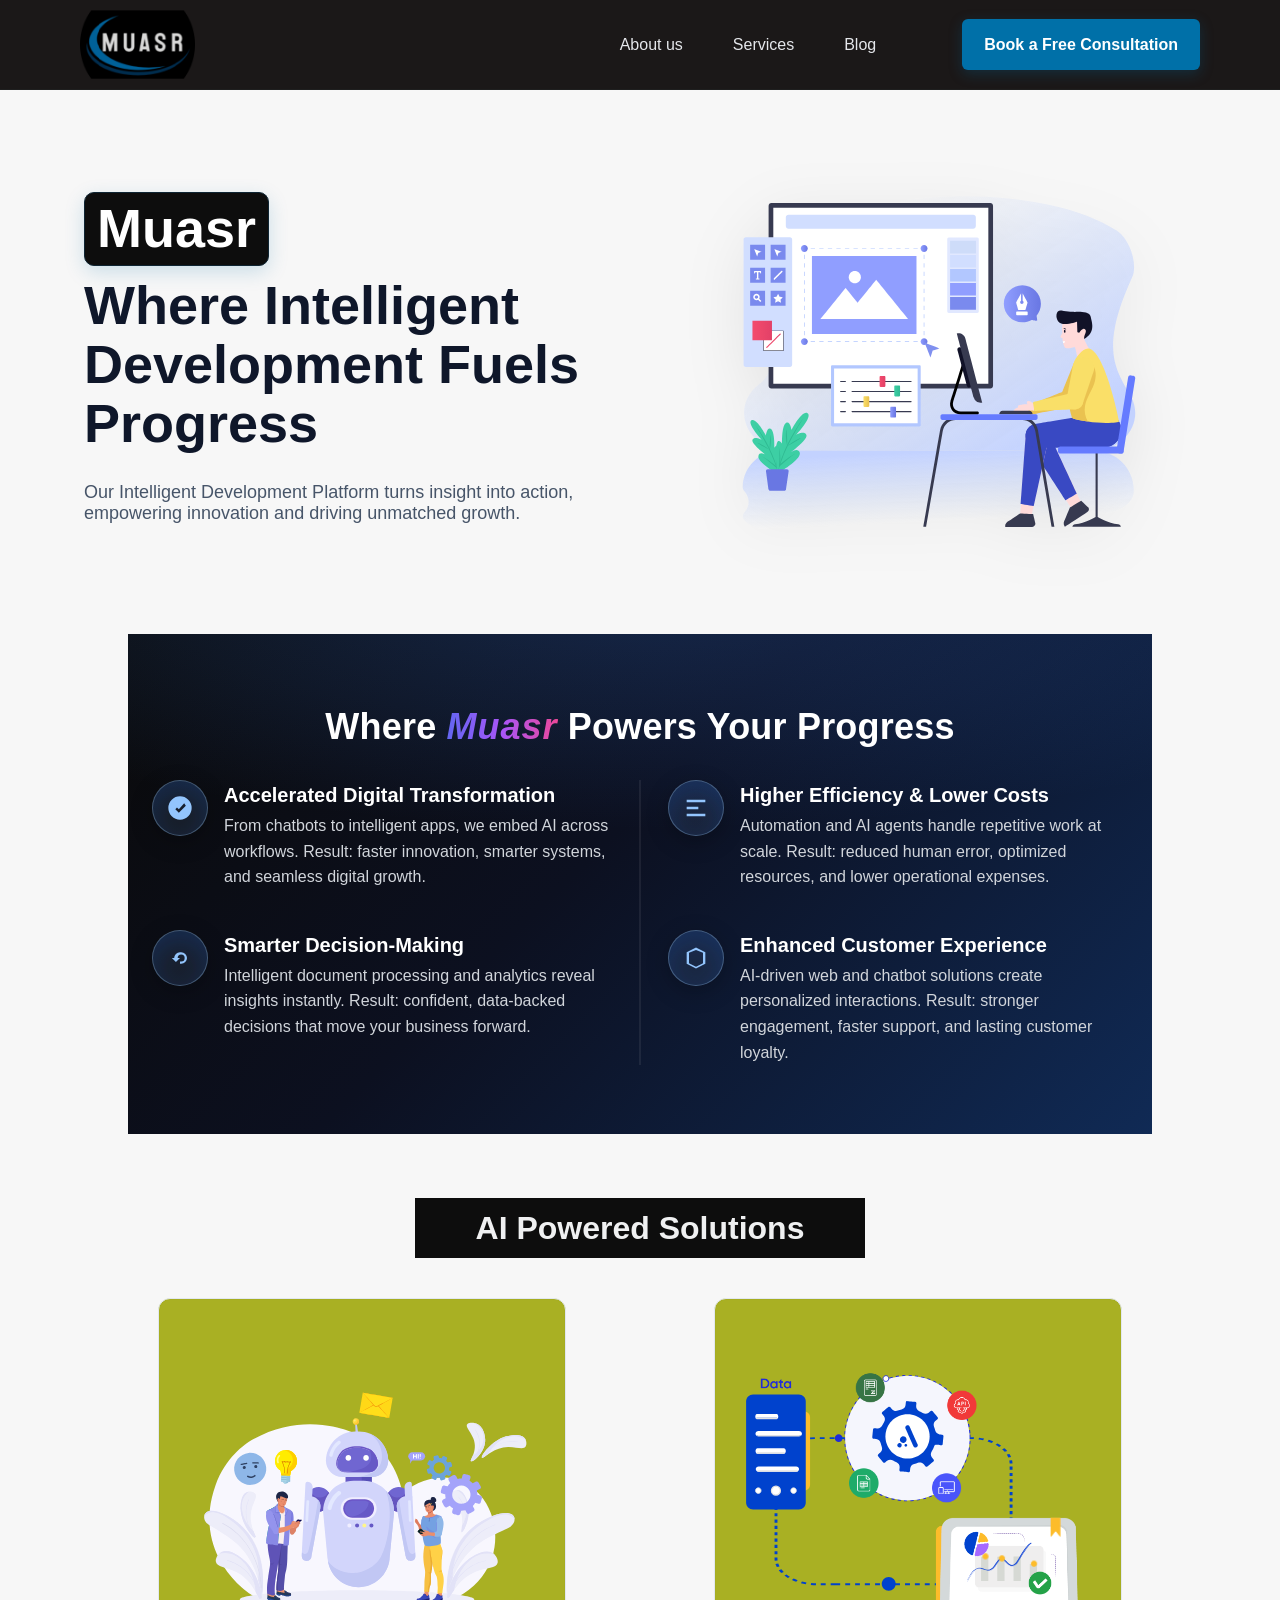
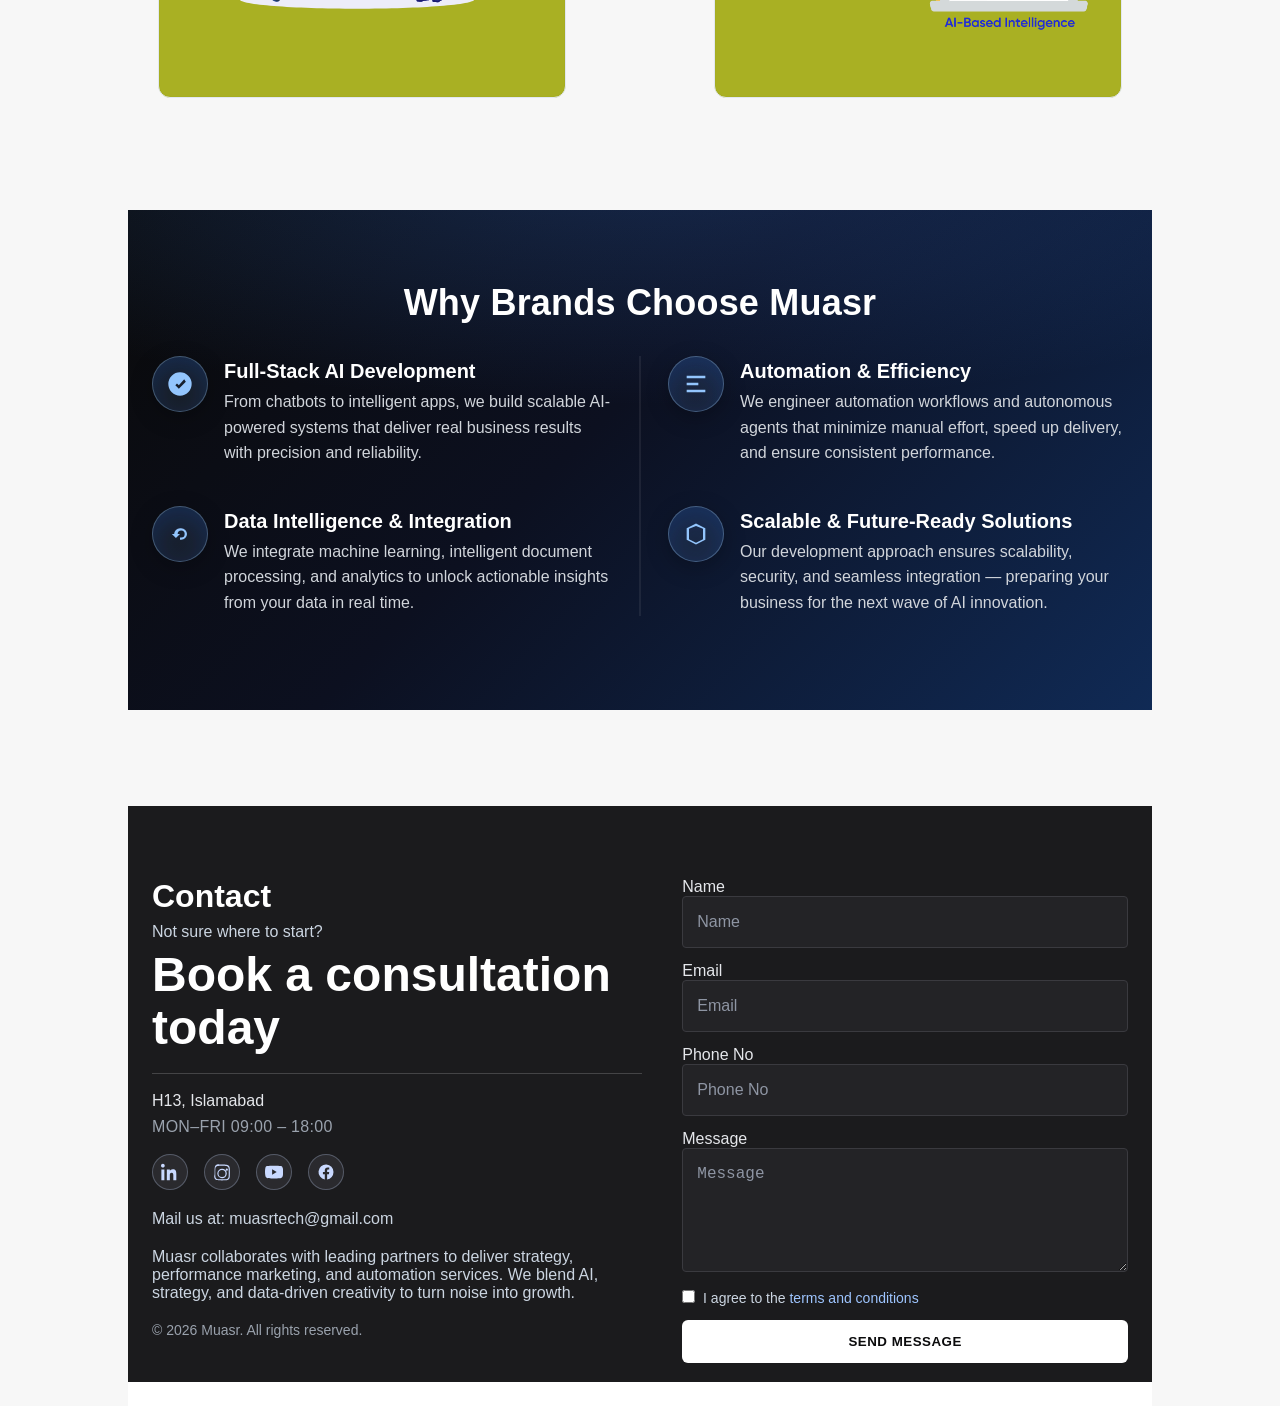
<file: index.html>
<!DOCTYPE html><!--_LqsoPUHCopmi0ctxhvMf--><html lang="en"><head><meta charSet="utf-8"/><meta name="viewport" content="width=device-width, initial-scale=1"/><link rel="stylesheet" href="/_next/static/css/5d233a02a4a1d5cc.css" data-precedence="next"/><link rel="stylesheet" href="/_next/static/css/553696772d5e8705.css" data-precedence="next"/><link rel="preload" as="script" fetchPriority="low" href="/_next/static/chunks/webpack-e47bf7ab3ebc01fe.js"/><script src="/_next/static/chunks/4bd1b696-c023c6e3521b1417.js" async=""></script><script src="/_next/static/chunks/255-a7ba4d37dca2f1fa.js" async=""></script><script src="/_next/static/chunks/main-app-3846ecb943903f00.js" async=""></script><script src="/_next/static/chunks/481-626fdb7934d68317.js" async=""></script><script src="/_next/static/chunks/app/layout-c660f16eb9fe52dc.js" async=""></script><script src="/_next/static/chunks/dc112a36-3bfa3f7d946c8b41.js" async=""></script><script src="/_next/static/chunks/853-c5b728714489e0fc.js" async=""></script><script src="/_next/static/chunks/686-8312e9b6a2aa088a.js" async=""></script><script src="/_next/static/chunks/app/page-38caf0af169ef38b.js" async=""></script><title>Muasr</title><meta name="description" content="Brand site"/><script src="/_next/static/chunks/polyfills-42372ed130431b0a.js" noModule=""></script></head><body><div hidden=""><!--$--><!--/$--></div><nav class="NavBar_nav__LR2jG"><div class="NavBar_container__93ozI"><a class="NavBar_brand__dhvs_" aria-label="Muasr home" href="/"><img alt="Muasr" loading="lazy" width="115" height="115" decoding="async" data-nimg="1" style="color:transparent" src="/muasr1.ico"/></a><div class="NavBar_links__FcGZW"><a class="NavBar_link__SA9eI " href="/about/">About us</a><a class="NavBar_link__SA9eI " href="/service/">Services</a><a class="NavBar_link__SA9eI " href="/blog/">Blog</a><a class="NavBar_link__SA9eI NavBar_consultationLink__WpCw4 " href="/contact/"><span class="NavBar_desktopText__6vrC6">Book a Free Consultation</span><span class="NavBar_mobileText__sZ_Hi">Contact Us</span></a></div></div></nav><main class="page-container"><main class="Home_home-container__4zC79" data-aos="fade-up"><section class="Home_hero-left__ib1wa"><h1 class="Home_hero-title__UHS5A" style="opacity:0;transform:translateY(20px)"><span class="Home_brand-badge__9eM3p">Muasr</span><span class="Home_title-rest__f1XJS">Where Intelligent Development Fuels Progress</span></h1><p class="Home_hero-subtitle__e2Bk3" style="opacity:0;transform:translateY(16px)">Our Intelligent Development Platform turns insight into action, empowering innovation and driving unmatched growth.</p></section><section class="Home_hero-right__nbtgX"><div class="Home_lottie-wrap__xUyMn"><div></div></div></section><section class="Home_why__XO3Hx" data-aos="fade-up"><div class="Home_why-inner__lu_iD"><h2 class="Home_why-title__ZszDQ">Where <span class="Home_muasr__3mnJ_">Muasr</span> Powers Your Progress</h2><div class="Home_why-grid__f0XIa"><article class="Home_why-item__W7eba"><div class="Home_why-icon__lhU8T" aria-hidden="true"><svg viewBox="0 0 24 24" width="28" height="28" fill="currentColor"><path d="M12 2a10 10 0 1 0 10 10A10.011 10.011 0 0 0 12 2Zm5 8-6 6-3-3 1.414-1.414L11 13.172 15.586 8Z"></path></svg></div><div><h3 class="Home_why-heading__HN0On">Accelerated Digital Transformation</h3><p class="Home_why-text__zQVhw">From chatbots to intelligent apps, we embed AI across workflows. Result: faster innovation, smarter systems, and seamless digital growth.</p></div></article><article class="Home_why-item__W7eba"><div class="Home_why-icon__lhU8T" aria-hidden="true"><svg viewBox="0 0 24 24" width="28" height="28" fill="currentColor"><path d="M4 5h16v2H4zm0 6h10v2H4zm0 6h16v2H4z"></path></svg></div><div><h3 class="Home_why-heading__HN0On">Higher Efficiency &amp; Lower Costs</h3><p class="Home_why-text__zQVhw">Automation and AI agents handle repetitive work at scale. Result: reduced human error, optimized resources, and lower operational expenses.</p></div></article><article class="Home_why-item__W7eba"><div class="Home_why-icon__lhU8T" aria-hidden="true"><svg viewBox="0 0 24 24" width="28" height="28" fill="currentColor"><path d="M12 7a5 5 0 0 0-5 5H5l3.5 3.5L12 12h-2a3 3 0 1 1 3 3h-1v2h1a5 5 0 0 0 0-10Z"></path></svg></div><div><h3 class="Home_why-heading__HN0On">Smarter Decision-Making</h3><p class="Home_why-text__zQVhw">Intelligent document processing and analytics reveal insights instantly. Result: confident, data-backed decisions that move your business forward.</p></div></article><article class="Home_why-item__W7eba"><div class="Home_why-icon__lhU8T" aria-hidden="true"><svg viewBox="0 0 24 24" width="28" height="28" fill="currentColor"><path d="M12 3l8 4v10l-8 4-8-4V7l8-4zm0 2.18L6 7.5v8.99l6 3.01 6-3.01V7.5l-6-2.32z"></path></svg></div><div><h3 class="Home_why-heading__HN0On">Enhanced Customer Experience</h3><p class="Home_why-text__zQVhw">AI-driven web and chatbot solutions create personalized interactions. Result: stronger engagement, faster support, and lasting customer loyalty.</p></div></article></div></div></section><section class="Home_marketing__VWQyp" data-aos="fade-up"><h2 class="Home_marketing-title__zinQ2">AI Powered Solutions</h2><div class="Home_marketing-grid__5iSZV"><div class="Home_marketing-col__bZ7i2"><div class="Home_marketing-box__Hw7Oy"><div></div></div></div><div class="Home_marketing-col__bZ7i2"><div class="Home_marketing-box__Hw7Oy"><div></div></div></div></div></section><section class="Home_why__XO3Hx" data-aos="fade-up"><div class="Home_why-inner__lu_iD"><h2 class="Home_why-title__ZszDQ">Why Brands Choose Muasr</h2><div class="Home_why-grid__f0XIa"><article class="Home_why-item__W7eba"><div class="Home_why-icon__lhU8T" aria-hidden="true"><svg viewBox="0 0 24 24" width="28" height="28" fill="currentColor"><path d="M12 2a10 10 0 1 0 10 10A10.011 10.011 0 0 0 12 2Zm5 8-6 6-3-3 1.414-1.414L11 13.172 15.586 8Z"></path></svg></div><div><h3 class="Home_why-heading__HN0On">Full-Stack AI Development</h3><p class="Home_why-text__zQVhw">From chatbots to intelligent apps, we build scalable AI-powered systems that deliver real business results with precision and reliability.</p></div></article><article class="Home_why-item__W7eba"><div class="Home_why-icon__lhU8T" aria-hidden="true"><svg viewBox="0 0 24 24" width="28" height="28" fill="currentColor"><path d="M4 5h16v2H4zm0 6h10v2H4zm0 6h16v2H4z"></path></svg></div><div><h3 class="Home_why-heading__HN0On">Automation &amp; Efficiency</h3><p class="Home_why-text__zQVhw">We engineer automation workflows and autonomous agents that minimize manual effort, speed up delivery, and ensure consistent performance.</p></div></article><article class="Home_why-item__W7eba"><div class="Home_why-icon__lhU8T" aria-hidden="true"><svg viewBox="0 0 24 24" width="28" height="28" fill="currentColor"><path d="M12 7a5 5 0 0 0-5 5H5l3.5 3.5L12 12h-2a3 3 0 1 1 3 3h-1v2h1a5 5 0 0 0 0-10Z"></path></svg></div><div><h3 class="Home_why-heading__HN0On">Data Intelligence &amp; Integration</h3><p class="Home_why-text__zQVhw">We integrate machine learning, intelligent document processing, and analytics to unlock actionable insights from your data in real time.</p></div></article><article class="Home_why-item__W7eba"><div class="Home_why-icon__lhU8T" aria-hidden="true"><svg viewBox="0 0 24 24" width="28" height="28" fill="currentColor"><path d="M12 3l8 4v10l-8 4-8-4V7l8-4zm0 2.18L6 7.5v8.99l6 3.01 6-3.01V7.5l-6-2.32z"></path></svg></div><div><h3 class="Home_why-heading__HN0On">Scalable &amp; Future-Ready Solutions</h3><p class="Home_why-text__zQVhw">Our development approach ensures scalability, security, and seamless integration — preparing your business for the next wave of AI innovation.</p></div></article></div></div></section></main><!--$--><!--/$--></main><footer class="Footer_footer__JrJN9"><div class="Footer_wrap__FKBD5"><div class="Footer_left__CJoW0"><h2 class="Footer_kicker__i1TDj">Contact</h2><p class="Footer_sub__CSBx9">Not sure where to start?</p><h3 class="Footer_title___58cJ">Book a consultation today</h3><hr class="Footer_rule__cypW2"/><address class="Footer_address__d_h_3">H13, Islamabad</address><p class="Footer_hours__cM4Sj">MON–FRI 09:00 – 18:00</p><div class="Footer_socialRow__Yjg9d" aria-label="Muasr social links"><a class="Footer_social__NncGz" href="https://www.linkedin.com/company/muasr-intelligent-marketing/" target="_blank" rel="noopener noreferrer" aria-label="LinkedIn"><svg viewBox="0 0 24 24" width="18" height="18" fill="currentColor"><path d="M4.98 3.5C4.98 4.88 3.87 6 2.5 6S0 4.88 0 3.5 1.12 1 2.5 1s2.48 1.12 2.48 2.5zM.5 8.5h4V23h-4V8.5zm7.5 0h3.83v1.98h.05c.53-.98 1.83-2.02 3.77-2.02 4.03 0 4.78 2.65 4.78 6.1V23h-4v-6.5c0-1.55-.03-3.54-2.16-3.54-2.16 0-2.49 1.69-2.49 3.43V23h-4V8.5z"></path></svg></a><a class="Footer_social__NncGz" href="https://instagram.com/yourhandle" target="_blank" rel="noopener noreferrer" aria-label="Instagram" title="Instagram"><svg viewBox="0 0 24 24" width="18" height="18" fill="currentColor" aria-hidden="true"><path d="M12 2.163c3.204 0 3.584.012 4.85.07 1.17.056 1.97.24 2.427.403a4.92 4.92 0 0 1 1.675 1.09 4.92 4.92 0 0 1 1.09 1.675c.163.457.347 1.257.403 2.427.058 1.266.07 1.646.07 4.85s-.012 3.584-.07 4.85c-.056 1.17-.24 1.97-.403 2.427a4.92 4.92 0 0 1-1.09 1.675 4.92 4.92 0 0 1-1.675 1.09c-.457.163-1.257.347-2.427.403-1.266.058-1.646.07-4.85.07s-3.584-.012-4.85-.07c-1.17-.56-1.97-.24-2.427-.403a4.92 4.92 0 0 1-1.675-1.09 4.92 4.92 0 0 1-1.09-1.675c-.163-.457-.347-1.257-.403-2.427C2.175 15.584 2.163 15.204 2.163 12s.012-3.584.07-4.85c.056-1.17.24-1.97.403-2.427a4.92 4.92 0 0 1 1.09-1.675 4.92 4.92 0 0 1 1.675-1.09c.457-.163 1.257-.347 2.427-.403C8.416 2.175 8.796 2.163 12 2.163Zm0 1.622c-3.16 0-3.532.012-4.777.069-.98.045-1.51.208-1.862.346-.468.181-.8.397-1.149.746-.349.349-.565.681-.746 1.149-.138.352-.301.882-.346 1.862-.057 1.245-.069 1.617-.069 4.777s.012 3.532.069 4.777c.045.98.208 1.51.346 1.862.181.468.397.8.746 1.149.349.349.681.565 1.149.746.352.138.882.301 1.862.346 1.245.057 1.617.069 4.777.069s3.532-.012 4.777-.069c.98-.045 1.51-.208 1.862-.346.468-.181.8-.397 1.149-.746.349-.349.565-.681.746-1.149.138-.352.301-.882.346-1.862.057-1.245.069-1.617.069-4.777s-.012-3.532-.069-4.777c-.045-.98-.208-1.51-.346-1.862a3.297 3.297 0 0 0-.746-1.149 3.297 3.297 0 0 0-1.149-.746c-.352-.138-.882-.301-1.862-.346-1.245-.057-1.617-.069-4.777-.069Zm0 3.889a6.326 6.326 0 1 1 0 12.651 6.326 6.326 0 0 1 0-12.651Zm0 1.622a4.704 4.704 0 1 0 0 9.408 4.704 4.704 0 0 0 0-9.408Zm6.406-1.862a1.477 1.477 0 1 1 0 2.954 1.477 1.477 0 0 1 0-2.954Z"></path></svg></a><a class="Footer_social__NncGz" href="https://www.youtube.com" target="_blank" rel="noopener noreferrer" aria-label="YouTube"><svg viewBox="0 0 24 24" width="18" height="18" fill="currentColor"><path d="M23.5 6.2a3 3 0 0 0-2.1-2.1C19.2 3.5 12 3.5 12 3.5s-7.2 0-9.4.6A3 3 0 0 0 .5 6.2 31.5 31.5 0 0 0 0 12a31.5 31.5 0 0 0 .6 5.8 3 3 0 0 0 2.1 2.1c2.2.6 9.4.6 9.4.6s7.2 0 9.4-.6a3 3 0 0 0 2.1-2.1c.4-1.8.6-3.8.6-5.8s0-4-.6-5.8ZM9.5 15.6V8.4L15.6 12 9.5 15.6Z"></path></svg></a><a class="Footer_social__NncGz" href="https://www.facebook.com" target="_blank" rel="noopener noreferrer" aria-label="Facebook"><svg viewBox="0 0 24 24" width="18" height="18" fill="currentColor"><path d="M22 12a10 10 0 1 0-11.6 9.9v-7H7.9V12h2.5V9.8c0-2.5 1.5-3.9 3.7-3.9 1.1 0 2.2.2 2.2.2v2.4h-1.2c-1.2 0-1.6.8-1.6 1.5V12h2.8l-.4 2.9h-2.4v7A10 10 0 0 0 22 12Z"></path></svg></a></div><p class="Footer_note__6rlzx">Mail us at: muasrtech@gmail.com</p><p class="Footer_note__6rlzx">Muasr collaborates with leading partners to deliver strategy, performance marketing, and automation services. We blend AI, strategy, and data-driven creativity to turn noise into growth.</p><p class="Footer_copy__fxI_X">© <!-- -->2025<!-- --> Muasr. All rights reserved.</p></div><form class="Footer_form__e7vcO"><input type="hidden" name="bot_field"/><label class="Footer_label__gY80Z"><span class="sr-only">Name</span><input class="Footer_input__ZtR9L" type="text" placeholder="Name" required="" name="name"/></label><label class="Footer_label__gY80Z"><span class="sr-only">Email</span><input class="Footer_input__ZtR9L" type="email" placeholder="Email" required="" name="email"/></label><label class="Footer_label__gY80Z"><span class="sr-only">Phone No</span><input class="Footer_input__ZtR9L" type="tel" placeholder="Phone No" name="org"/></label><label class="Footer_label__gY80Z"><span class="sr-only">Message</span><textarea class="Footer_textarea__5NPdB" name="message" placeholder="Message" rows="5" required=""></textarea></label><label class="Footer_checkRow__HpgPW"><input type="checkbox" required=""/>  I agree to the<a href="/terms" class="Footer_link__ZIL7i"> terms and conditions</a></label><button class="Footer_btn__wMU1y" type="submit">SEND MESSAGE</button></form></div></footer><script src="/_next/static/chunks/webpack-e47bf7ab3ebc01fe.js" id="_R_" async=""></script><script>(self.__next_f=self.__next_f||[]).push([0])</script><script>self.__next_f.push([1,"1:\"$Sreact.fragment\"\n2:I[8255,[\"481\",\"static/chunks/481-626fdb7934d68317.js\",\"177\",\"static/chunks/app/layout-c660f16eb9fe52dc.js\"],\"default\"]\n3:I[9766,[],\"\"]\n4:I[8924,[],\"\"]\n5:I[8455,[\"481\",\"static/chunks/481-626fdb7934d68317.js\",\"177\",\"static/chunks/app/layout-c660f16eb9fe52dc.js\"],\"default\"]\n6:I[1959,[],\"ClientPageRoot\"]\n7:I[934,[\"66\",\"static/chunks/dc112a36-3bfa3f7d946c8b41.js\",\"853\",\"static/chunks/853-c5b728714489e0fc.js\",\"686\",\"static/chunks/686-8312e9b6a2aa088a.js\",\"974\",\"static/chunks/app/page-38caf0af169ef38b.js\"],\"default\"]\na:I[4431,[],\"OutletBoundary\"]\nc:I[5278,[],\"AsyncMetadataOutlet\"]\ne:I[4431,[],\"ViewportBoundary\"]\n10:I[4431,[],\"MetadataBoundary\"]\n11:\"$Sreact.suspense\"\n13:I[7150,[],\"\"]\n:HL[\"/_next/static/css/5d233a02a4a1d5cc.css\",\"style\"]\n:HL[\"/_next/static/css/553696772d5e8705.css\",\"style\"]\n"])</script><script>self.__next_f.push([1,"0:{\"P\":null,\"b\":\"_LqsoPUHCopmi0ctxhvMf\",\"p\":\"\",\"c\":[\"\",\"\"],\"i\":false,\"f\":[[[\"\",{\"children\":[\"__PAGE__\",{}]},\"$undefined\",\"$undefined\",true],[\"\",[\"$\",\"$1\",\"c\",{\"children\":[[[\"$\",\"link\",\"0\",{\"rel\":\"stylesheet\",\"href\":\"/_next/static/css/5d233a02a4a1d5cc.css\",\"precedence\":\"next\",\"crossOrigin\":\"$undefined\",\"nonce\":\"$undefined\"}]],[\"$\",\"html\",null,{\"lang\":\"en\",\"children\":[\"$\",\"body\",null,{\"children\":[[\"$\",\"$L2\",null,{}],[\"$\",\"main\",null,{\"className\":\"page-container\",\"children\":[\"$\",\"$L3\",null,{\"parallelRouterKey\":\"children\",\"error\":\"$undefined\",\"errorStyles\":\"$undefined\",\"errorScripts\":\"$undefined\",\"template\":[\"$\",\"$L4\",null,{}],\"templateStyles\":\"$undefined\",\"templateScripts\":\"$undefined\",\"notFound\":[[[\"$\",\"title\",null,{\"children\":\"404: This page could not be found.\"}],[\"$\",\"div\",null,{\"style\":{\"fontFamily\":\"system-ui,\\\"Segoe UI\\\",Roboto,Helvetica,Arial,sans-serif,\\\"Apple Color Emoji\\\",\\\"Segoe UI Emoji\\\"\",\"height\":\"100vh\",\"textAlign\":\"center\",\"display\":\"flex\",\"flexDirection\":\"column\",\"alignItems\":\"center\",\"justifyContent\":\"center\"},\"children\":[\"$\",\"div\",null,{\"children\":[[\"$\",\"style\",null,{\"dangerouslySetInnerHTML\":{\"__html\":\"body{color:#000;background:#fff;margin:0}.next-error-h1{border-right:1px solid rgba(0,0,0,.3)}@media (prefers-color-scheme:dark){body{color:#fff;background:#000}.next-error-h1{border-right:1px solid rgba(255,255,255,.3)}}\"}}],[\"$\",\"h1\",null,{\"className\":\"next-error-h1\",\"style\":{\"display\":\"inline-block\",\"margin\":\"0 20px 0 0\",\"padding\":\"0 23px 0 0\",\"fontSize\":24,\"fontWeight\":500,\"verticalAlign\":\"top\",\"lineHeight\":\"49px\"},\"children\":404}],[\"$\",\"div\",null,{\"style\":{\"display\":\"inline-block\"},\"children\":[\"$\",\"h2\",null,{\"style\":{\"fontSize\":14,\"fontWeight\":400,\"lineHeight\":\"49px\",\"margin\":0},\"children\":\"This page could not be found.\"}]}]]}]}]],[]],\"forbidden\":\"$undefined\",\"unauthorized\":\"$undefined\"}]}],[\"$\",\"$L5\",null,{}]]}]}]]}],{\"children\":[\"__PAGE__\",[\"$\",\"$1\",\"c\",{\"children\":[[\"$\",\"$L6\",null,{\"Component\":\"$7\",\"searchParams\":{},\"params\":{},\"promises\":[\"$@8\",\"$@9\"]}],[[\"$\",\"link\",\"0\",{\"rel\":\"stylesheet\",\"href\":\"/_next/static/css/553696772d5e8705.css\",\"precedence\":\"next\",\"crossOrigin\":\"$undefined\",\"nonce\":\"$undefined\"}]],[\"$\",\"$La\",null,{\"children\":[\"$Lb\",[\"$\",\"$Lc\",null,{\"promise\":\"$@d\"}]]}]]}],{},null,false]},null,false],[\"$\",\"$1\",\"h\",{\"children\":[null,[[\"$\",\"$Le\",null,{\"children\":\"$Lf\"}],null],[\"$\",\"$L10\",null,{\"children\":[\"$\",\"div\",null,{\"hidden\":true,\"children\":[\"$\",\"$11\",null,{\"fallback\":null,\"children\":\"$L12\"}]}]}]]}],false]],\"m\":\"$undefined\",\"G\":[\"$13\",[]],\"s\":false,\"S\":true}\n"])</script><script>self.__next_f.push([1,"8:{}\n9:\"$0:f:0:1:2:children:1:props:children:0:props:params\"\n"])</script><script>self.__next_f.push([1,"f:[[\"$\",\"meta\",\"0\",{\"charSet\":\"utf-8\"}],[\"$\",\"meta\",\"1\",{\"name\":\"viewport\",\"content\":\"width=device-width, initial-scale=1\"}]]\nb:null\n"])</script><script>self.__next_f.push([1,"d:{\"metadata\":[[\"$\",\"title\",\"0\",{\"children\":\"Muasr\"}],[\"$\",\"meta\",\"1\",{\"name\":\"description\",\"content\":\"Brand site\"}]],\"error\":null,\"digest\":\"$undefined\"}\n"])</script><script>self.__next_f.push([1,"12:\"$d:metadata\"\n"])</script></body></html>
</file>
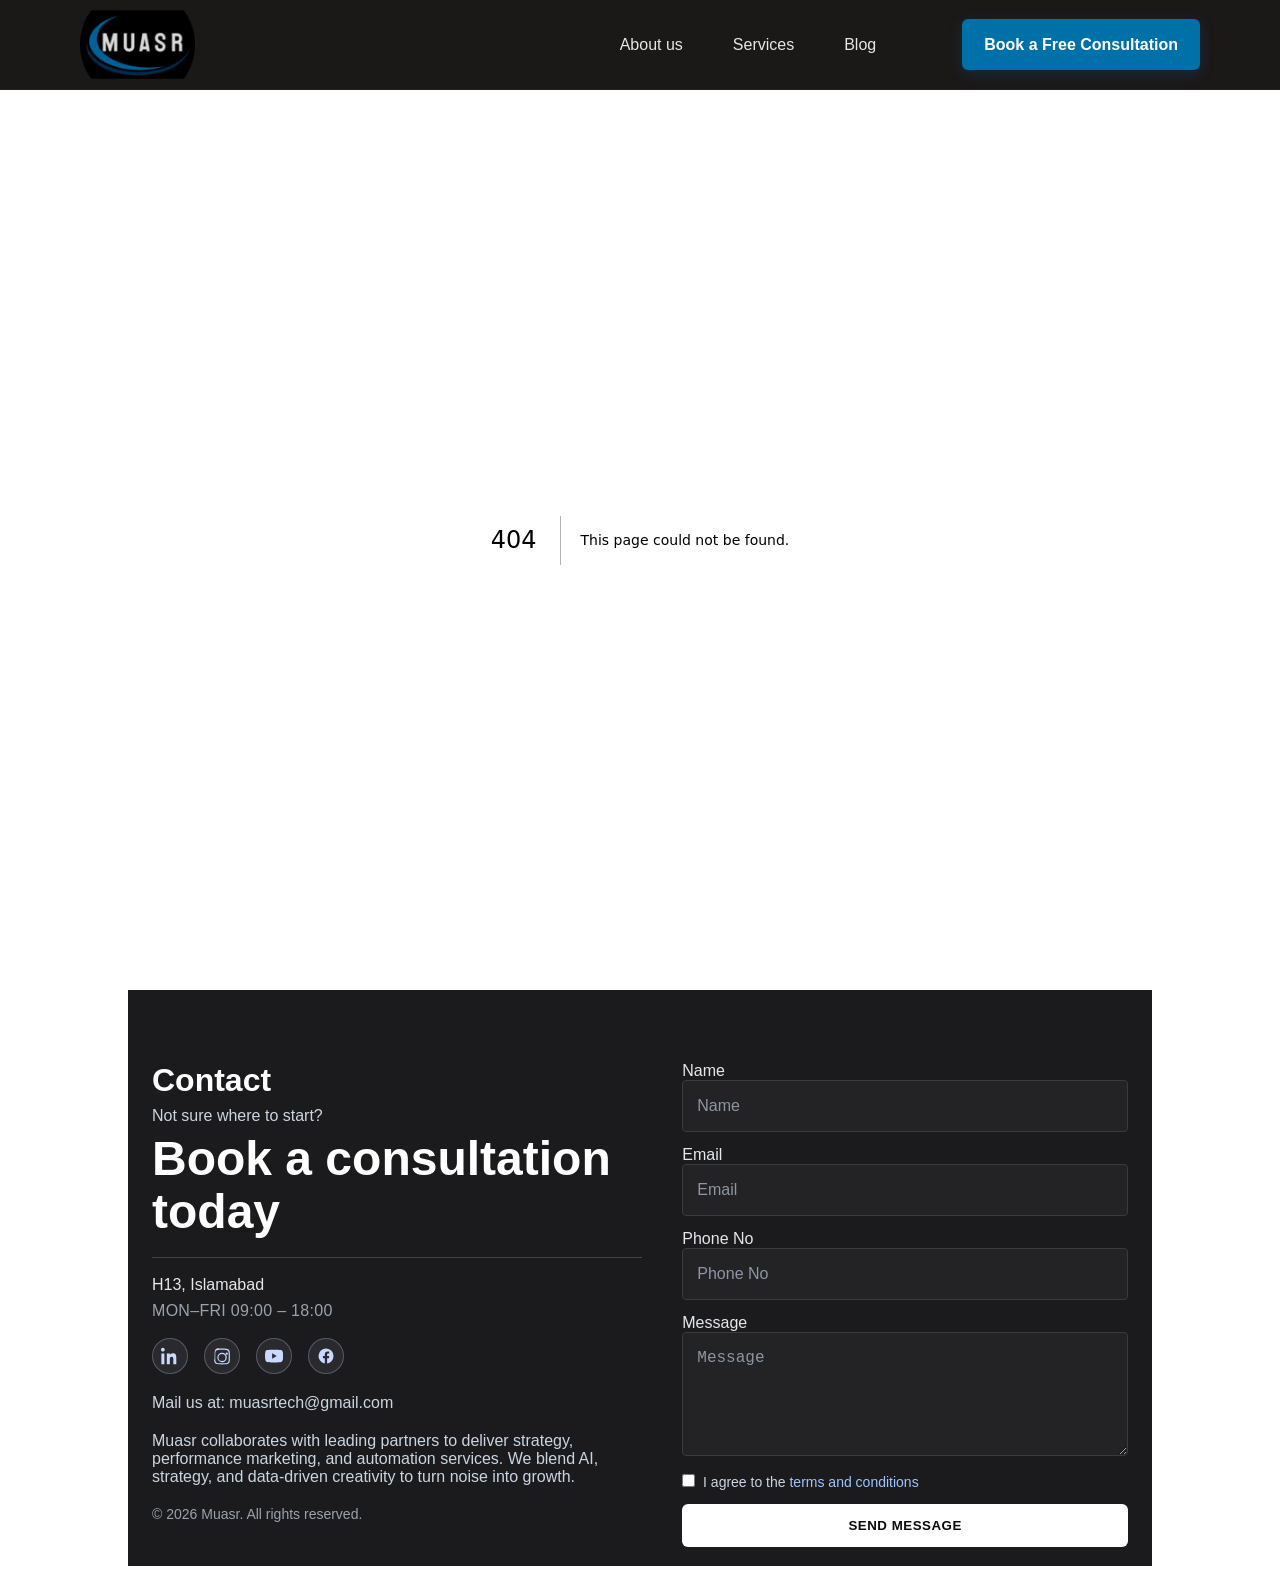
<file: 404/index.html>
<!DOCTYPE html><!--_LqsoPUHCopmi0ctxhvMf--><html lang="en"><head><meta charSet="utf-8"/><meta name="viewport" content="width=device-width, initial-scale=1"/><link rel="stylesheet" href="/_next/static/css/5d233a02a4a1d5cc.css" data-precedence="next"/><link rel="preload" as="script" fetchPriority="low" href="/_next/static/chunks/webpack-e47bf7ab3ebc01fe.js"/><script src="/_next/static/chunks/4bd1b696-c023c6e3521b1417.js" async=""></script><script src="/_next/static/chunks/255-a7ba4d37dca2f1fa.js" async=""></script><script src="/_next/static/chunks/main-app-3846ecb943903f00.js" async=""></script><script src="/_next/static/chunks/481-626fdb7934d68317.js" async=""></script><script src="/_next/static/chunks/app/layout-c660f16eb9fe52dc.js" async=""></script><meta name="robots" content="noindex"/><title>404: This page could not be found.</title><title>Muasr</title><meta name="description" content="Brand site"/><script src="/_next/static/chunks/polyfills-42372ed130431b0a.js" noModule=""></script></head><body><div hidden=""><!--$--><!--/$--></div><nav class="NavBar_nav__LR2jG"><div class="NavBar_container__93ozI"><a class="NavBar_brand__dhvs_" aria-label="Muasr home" href="/"><img alt="Muasr" loading="lazy" width="115" height="115" decoding="async" data-nimg="1" style="color:transparent" src="/muasr1.ico"/></a><div class="NavBar_links__FcGZW"><a class="NavBar_link__SA9eI " href="/about/">About us</a><a class="NavBar_link__SA9eI " href="/service/">Services</a><a class="NavBar_link__SA9eI " href="/blog/">Blog</a><a class="NavBar_link__SA9eI NavBar_consultationLink__WpCw4 " href="/contact/"><span class="NavBar_desktopText__6vrC6">Book a Free Consultation</span><span class="NavBar_mobileText__sZ_Hi">Contact Us</span></a></div></div></nav><main class="page-container"><div style="font-family:system-ui,&quot;Segoe UI&quot;,Roboto,Helvetica,Arial,sans-serif,&quot;Apple Color Emoji&quot;,&quot;Segoe UI Emoji&quot;;height:100vh;text-align:center;display:flex;flex-direction:column;align-items:center;justify-content:center"><div><style>body{color:#000;background:#fff;margin:0}.next-error-h1{border-right:1px solid rgba(0,0,0,.3)}@media (prefers-color-scheme:dark){body{color:#fff;background:#000}.next-error-h1{border-right:1px solid rgba(255,255,255,.3)}}</style><h1 class="next-error-h1" style="display:inline-block;margin:0 20px 0 0;padding:0 23px 0 0;font-size:24px;font-weight:500;vertical-align:top;line-height:49px">404</h1><div style="display:inline-block"><h2 style="font-size:14px;font-weight:400;line-height:49px;margin:0">This page could not be found.</h2></div></div></div><!--$--><!--/$--></main><footer class="Footer_footer__JrJN9"><div class="Footer_wrap__FKBD5"><div class="Footer_left__CJoW0"><h2 class="Footer_kicker__i1TDj">Contact</h2><p class="Footer_sub__CSBx9">Not sure where to start?</p><h3 class="Footer_title___58cJ">Book a consultation today</h3><hr class="Footer_rule__cypW2"/><address class="Footer_address__d_h_3">H13, Islamabad</address><p class="Footer_hours__cM4Sj">MON–FRI 09:00 – 18:00</p><div class="Footer_socialRow__Yjg9d" aria-label="Muasr social links"><a class="Footer_social__NncGz" href="https://www.linkedin.com/company/muasr-intelligent-marketing/" target="_blank" rel="noopener noreferrer" aria-label="LinkedIn"><svg viewBox="0 0 24 24" width="18" height="18" fill="currentColor"><path d="M4.98 3.5C4.98 4.88 3.87 6 2.5 6S0 4.88 0 3.5 1.12 1 2.5 1s2.48 1.12 2.48 2.5zM.5 8.5h4V23h-4V8.5zm7.5 0h3.83v1.98h.05c.53-.98 1.83-2.02 3.77-2.02 4.03 0 4.78 2.65 4.78 6.1V23h-4v-6.5c0-1.55-.03-3.54-2.16-3.54-2.16 0-2.49 1.69-2.49 3.43V23h-4V8.5z"></path></svg></a><a class="Footer_social__NncGz" href="https://instagram.com/yourhandle" target="_blank" rel="noopener noreferrer" aria-label="Instagram" title="Instagram"><svg viewBox="0 0 24 24" width="18" height="18" fill="currentColor" aria-hidden="true"><path d="M12 2.163c3.204 0 3.584.012 4.85.07 1.17.056 1.97.24 2.427.403a4.92 4.92 0 0 1 1.675 1.09 4.92 4.92 0 0 1 1.09 1.675c.163.457.347 1.257.403 2.427.058 1.266.07 1.646.07 4.85s-.012 3.584-.07 4.85c-.056 1.17-.24 1.97-.403 2.427a4.92 4.92 0 0 1-1.09 1.675 4.92 4.92 0 0 1-1.675 1.09c-.457.163-1.257.347-2.427.403-1.266.058-1.646.07-4.85.07s-3.584-.012-4.85-.07c-1.17-.56-1.97-.24-2.427-.403a4.92 4.92 0 0 1-1.675-1.09 4.92 4.92 0 0 1-1.09-1.675c-.163-.457-.347-1.257-.403-2.427C2.175 15.584 2.163 15.204 2.163 12s.012-3.584.07-4.85c.056-1.17.24-1.97.403-2.427a4.92 4.92 0 0 1 1.09-1.675 4.92 4.92 0 0 1 1.675-1.09c.457-.163 1.257-.347 2.427-.403C8.416 2.175 8.796 2.163 12 2.163Zm0 1.622c-3.16 0-3.532.012-4.777.069-.98.045-1.51.208-1.862.346-.468.181-.8.397-1.149.746-.349.349-.565.681-.746 1.149-.138.352-.301.882-.346 1.862-.057 1.245-.069 1.617-.069 4.777s.012 3.532.069 4.777c.045.98.208 1.51.346 1.862.181.468.397.8.746 1.149.349.349.681.565 1.149.746.352.138.882.301 1.862.346 1.245.057 1.617.069 4.777.069s3.532-.012 4.777-.069c.98-.045 1.51-.208 1.862-.346.468-.181.8-.397 1.149-.746.349-.349.565-.681.746-1.149.138-.352.301-.882.346-1.862.057-1.245.069-1.617.069-4.777s-.012-3.532-.069-4.777c-.045-.98-.208-1.51-.346-1.862a3.297 3.297 0 0 0-.746-1.149 3.297 3.297 0 0 0-1.149-.746c-.352-.138-.882-.301-1.862-.346-1.245-.057-1.617-.069-4.777-.069Zm0 3.889a6.326 6.326 0 1 1 0 12.651 6.326 6.326 0 0 1 0-12.651Zm0 1.622a4.704 4.704 0 1 0 0 9.408 4.704 4.704 0 0 0 0-9.408Zm6.406-1.862a1.477 1.477 0 1 1 0 2.954 1.477 1.477 0 0 1 0-2.954Z"></path></svg></a><a class="Footer_social__NncGz" href="https://www.youtube.com" target="_blank" rel="noopener noreferrer" aria-label="YouTube"><svg viewBox="0 0 24 24" width="18" height="18" fill="currentColor"><path d="M23.5 6.2a3 3 0 0 0-2.1-2.1C19.2 3.5 12 3.5 12 3.5s-7.2 0-9.4.6A3 3 0 0 0 .5 6.2 31.5 31.5 0 0 0 0 12a31.5 31.5 0 0 0 .6 5.8 3 3 0 0 0 2.1 2.1c2.2.6 9.4.6 9.4.6s7.2 0 9.4-.6a3 3 0 0 0 2.1-2.1c.4-1.8.6-3.8.6-5.8s0-4-.6-5.8ZM9.5 15.6V8.4L15.6 12 9.5 15.6Z"></path></svg></a><a class="Footer_social__NncGz" href="https://www.facebook.com" target="_blank" rel="noopener noreferrer" aria-label="Facebook"><svg viewBox="0 0 24 24" width="18" height="18" fill="currentColor"><path d="M22 12a10 10 0 1 0-11.6 9.9v-7H7.9V12h2.5V9.8c0-2.5 1.5-3.9 3.7-3.9 1.1 0 2.2.2 2.2.2v2.4h-1.2c-1.2 0-1.6.8-1.6 1.5V12h2.8l-.4 2.9h-2.4v7A10 10 0 0 0 22 12Z"></path></svg></a></div><p class="Footer_note__6rlzx">Mail us at: muasrtech@gmail.com</p><p class="Footer_note__6rlzx">Muasr collaborates with leading partners to deliver strategy, performance marketing, and automation services. We blend AI, strategy, and data-driven creativity to turn noise into growth.</p><p class="Footer_copy__fxI_X">© <!-- -->2025<!-- --> Muasr. All rights reserved.</p></div><form class="Footer_form__e7vcO"><input type="hidden" name="bot_field"/><label class="Footer_label__gY80Z"><span class="sr-only">Name</span><input class="Footer_input__ZtR9L" type="text" placeholder="Name" required="" name="name"/></label><label class="Footer_label__gY80Z"><span class="sr-only">Email</span><input class="Footer_input__ZtR9L" type="email" placeholder="Email" required="" name="email"/></label><label class="Footer_label__gY80Z"><span class="sr-only">Phone No</span><input class="Footer_input__ZtR9L" type="tel" placeholder="Phone No" name="org"/></label><label class="Footer_label__gY80Z"><span class="sr-only">Message</span><textarea class="Footer_textarea__5NPdB" name="message" placeholder="Message" rows="5" required=""></textarea></label><label class="Footer_checkRow__HpgPW"><input type="checkbox" required=""/>  I agree to the<a href="/terms" class="Footer_link__ZIL7i"> terms and conditions</a></label><button class="Footer_btn__wMU1y" type="submit">SEND MESSAGE</button></form></div></footer><script src="/_next/static/chunks/webpack-e47bf7ab3ebc01fe.js" id="_R_" async=""></script><script>(self.__next_f=self.__next_f||[]).push([0])</script><script>self.__next_f.push([1,"1:\"$Sreact.fragment\"\n2:I[8255,[\"481\",\"static/chunks/481-626fdb7934d68317.js\",\"177\",\"static/chunks/app/layout-c660f16eb9fe52dc.js\"],\"default\"]\n3:I[9766,[],\"\"]\n4:I[8924,[],\"\"]\n5:I[8455,[\"481\",\"static/chunks/481-626fdb7934d68317.js\",\"177\",\"static/chunks/app/layout-c660f16eb9fe52dc.js\"],\"default\"]\n6:I[4431,[],\"OutletBoundary\"]\n8:I[5278,[],\"AsyncMetadataOutlet\"]\na:I[4431,[],\"ViewportBoundary\"]\nc:I[4431,[],\"MetadataBoundary\"]\nd:\"$Sreact.suspense\"\nf:I[7150,[],\"\"]\n:HL[\"/_next/static/css/5d233a02a4a1d5cc.css\",\"style\"]\n"])</script><script>self.__next_f.push([1,"0:{\"P\":null,\"b\":\"_LqsoPUHCopmi0ctxhvMf\",\"p\":\"\",\"c\":[\"\",\"_not-found\",\"\"],\"i\":false,\"f\":[[[\"\",{\"children\":[\"/_not-found\",{\"children\":[\"__PAGE__\",{}]}]},\"$undefined\",\"$undefined\",true],[\"\",[\"$\",\"$1\",\"c\",{\"children\":[[[\"$\",\"link\",\"0\",{\"rel\":\"stylesheet\",\"href\":\"/_next/static/css/5d233a02a4a1d5cc.css\",\"precedence\":\"next\",\"crossOrigin\":\"$undefined\",\"nonce\":\"$undefined\"}]],[\"$\",\"html\",null,{\"lang\":\"en\",\"children\":[\"$\",\"body\",null,{\"children\":[[\"$\",\"$L2\",null,{}],[\"$\",\"main\",null,{\"className\":\"page-container\",\"children\":[\"$\",\"$L3\",null,{\"parallelRouterKey\":\"children\",\"error\":\"$undefined\",\"errorStyles\":\"$undefined\",\"errorScripts\":\"$undefined\",\"template\":[\"$\",\"$L4\",null,{}],\"templateStyles\":\"$undefined\",\"templateScripts\":\"$undefined\",\"notFound\":\"$undefined\",\"forbidden\":\"$undefined\",\"unauthorized\":\"$undefined\"}]}],[\"$\",\"$L5\",null,{}]]}]}]]}],{\"children\":[\"/_not-found\",[\"$\",\"$1\",\"c\",{\"children\":[null,[\"$\",\"$L3\",null,{\"parallelRouterKey\":\"children\",\"error\":\"$undefined\",\"errorStyles\":\"$undefined\",\"errorScripts\":\"$undefined\",\"template\":[\"$\",\"$L4\",null,{}],\"templateStyles\":\"$undefined\",\"templateScripts\":\"$undefined\",\"notFound\":\"$undefined\",\"forbidden\":\"$undefined\",\"unauthorized\":\"$undefined\"}]]}],{\"children\":[\"__PAGE__\",[\"$\",\"$1\",\"c\",{\"children\":[[[\"$\",\"title\",null,{\"children\":\"404: This page could not be found.\"}],[\"$\",\"div\",null,{\"style\":{\"fontFamily\":\"system-ui,\\\"Segoe UI\\\",Roboto,Helvetica,Arial,sans-serif,\\\"Apple Color Emoji\\\",\\\"Segoe UI Emoji\\\"\",\"height\":\"100vh\",\"textAlign\":\"center\",\"display\":\"flex\",\"flexDirection\":\"column\",\"alignItems\":\"center\",\"justifyContent\":\"center\"},\"children\":[\"$\",\"div\",null,{\"children\":[[\"$\",\"style\",null,{\"dangerouslySetInnerHTML\":{\"__html\":\"body{color:#000;background:#fff;margin:0}.next-error-h1{border-right:1px solid rgba(0,0,0,.3)}@media (prefers-color-scheme:dark){body{color:#fff;background:#000}.next-error-h1{border-right:1px solid rgba(255,255,255,.3)}}\"}}],[\"$\",\"h1\",null,{\"className\":\"next-error-h1\",\"style\":{\"display\":\"inline-block\",\"margin\":\"0 20px 0 0\",\"padding\":\"0 23px 0 0\",\"fontSize\":24,\"fontWeight\":500,\"verticalAlign\":\"top\",\"lineHeight\":\"49px\"},\"children\":404}],[\"$\",\"div\",null,{\"style\":{\"display\":\"inline-block\"},\"children\":[\"$\",\"h2\",null,{\"style\":{\"fontSize\":14,\"fontWeight\":400,\"lineHeight\":\"49px\",\"margin\":0},\"children\":\"This page could not be found.\"}]}]]}]}]],null,[\"$\",\"$L6\",null,{\"children\":[\"$L7\",[\"$\",\"$L8\",null,{\"promise\":\"$@9\"}]]}]]}],{},null,false]},null,false]},null,false],[\"$\",\"$1\",\"h\",{\"children\":[[\"$\",\"meta\",null,{\"name\":\"robots\",\"content\":\"noindex\"}],[[\"$\",\"$La\",null,{\"children\":\"$Lb\"}],null],[\"$\",\"$Lc\",null,{\"children\":[\"$\",\"div\",null,{\"hidden\":true,\"children\":[\"$\",\"$d\",null,{\"fallback\":null,\"children\":\"$Le\"}]}]}]]}],false]],\"m\":\"$undefined\",\"G\":[\"$f\",[]],\"s\":false,\"S\":true}\n"])</script><script>self.__next_f.push([1,"b:[[\"$\",\"meta\",\"0\",{\"charSet\":\"utf-8\"}],[\"$\",\"meta\",\"1\",{\"name\":\"viewport\",\"content\":\"width=device-width, initial-scale=1\"}]]\n7:null\n"])</script><script>self.__next_f.push([1,"9:{\"metadata\":[[\"$\",\"title\",\"0\",{\"children\":\"Muasr\"}],[\"$\",\"meta\",\"1\",{\"name\":\"description\",\"content\":\"Brand site\"}]],\"error\":null,\"digest\":\"$undefined\"}\n"])</script><script>self.__next_f.push([1,"e:\"$9:metadata\"\n"])</script></body></html>
</file>
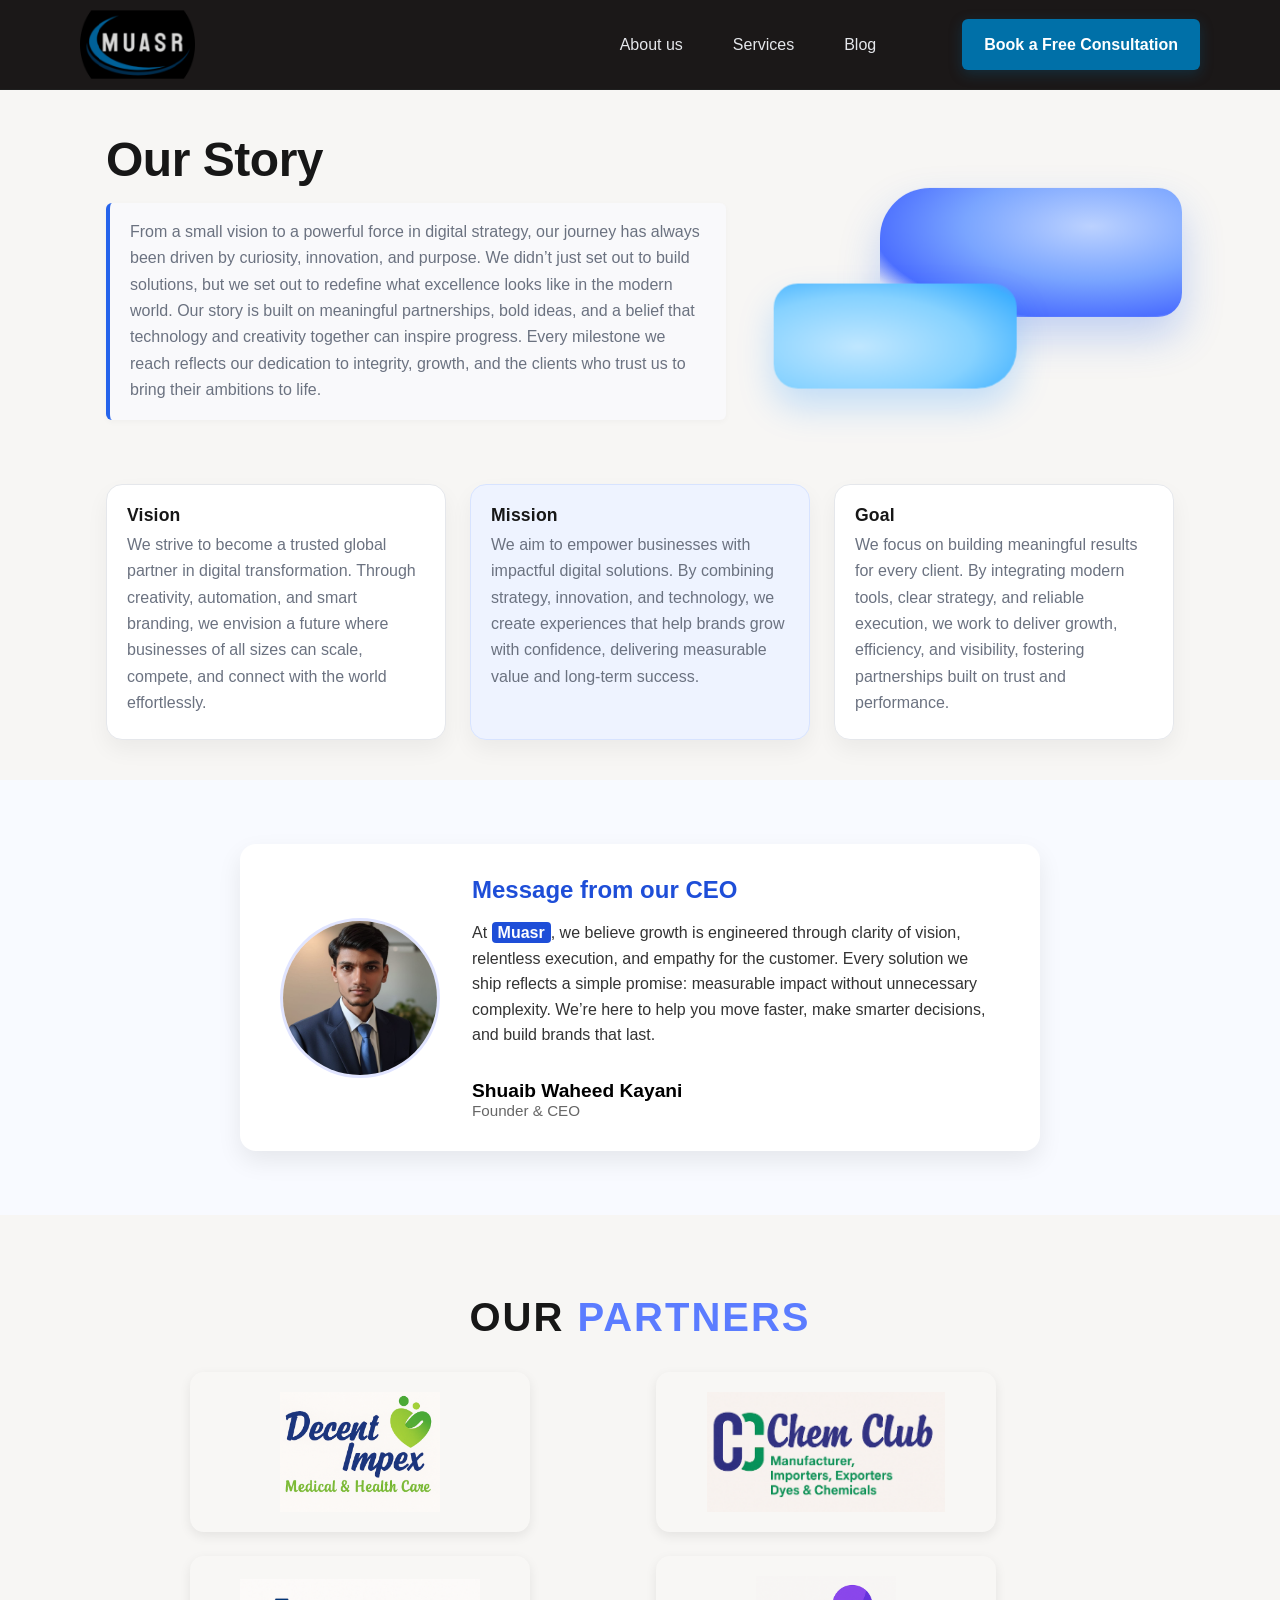
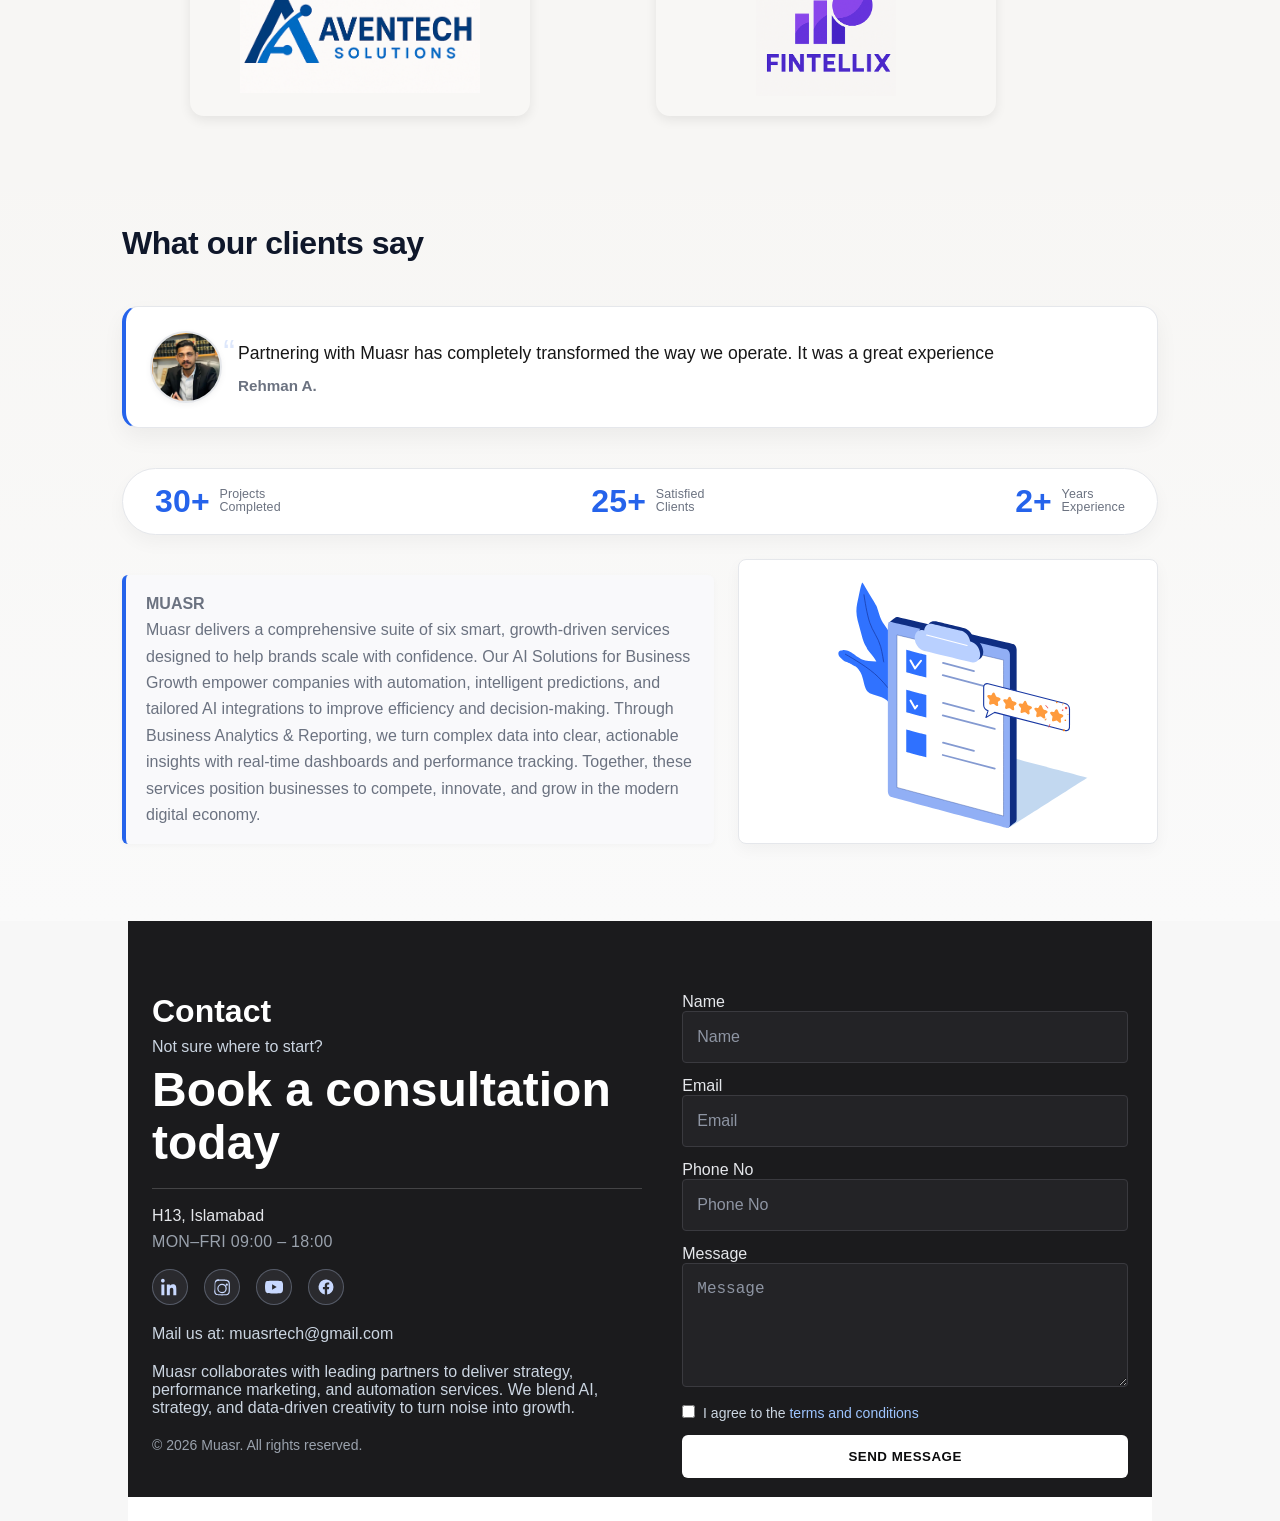
<file: about/index.html>
<!DOCTYPE html><!--_LqsoPUHCopmi0ctxhvMf--><html lang="en"><head><meta charSet="utf-8"/><meta name="viewport" content="width=device-width, initial-scale=1"/><link rel="preload" as="image" href="/team/shuai.jpg"/><link rel="preload" as="image" href="/partners/desent.png"/><link rel="preload" as="image" href="/partners/chem.png"/><link rel="preload" as="image" href="/partners/pp.png"/><link rel="preload" as="image" href="/partners/press.png"/><link rel="preload" as="image" href="/avatars/rehman.png"/><link rel="stylesheet" href="/_next/static/css/5d233a02a4a1d5cc.css" data-precedence="next"/><link rel="stylesheet" href="/_next/static/css/0c34a8453fa91fd0.css" data-precedence="next"/><link rel="preload" as="script" fetchPriority="low" href="/_next/static/chunks/webpack-e47bf7ab3ebc01fe.js"/><script src="/_next/static/chunks/4bd1b696-c023c6e3521b1417.js" async=""></script><script src="/_next/static/chunks/255-a7ba4d37dca2f1fa.js" async=""></script><script src="/_next/static/chunks/main-app-3846ecb943903f00.js" async=""></script><script src="/_next/static/chunks/481-626fdb7934d68317.js" async=""></script><script src="/_next/static/chunks/app/layout-c660f16eb9fe52dc.js" async=""></script><script src="/_next/static/chunks/dc112a36-3bfa3f7d946c8b41.js" async=""></script><script src="/_next/static/chunks/c15bf2b0-2ece6baba74be594.js" async=""></script><script src="/_next/static/chunks/853-c5b728714489e0fc.js" async=""></script><script src="/_next/static/chunks/605-0e85ec73f9f758a1.js" async=""></script><script src="/_next/static/chunks/app/about/page-1708c73bbaff6024.js" async=""></script><title>Muasr</title><meta name="description" content="Brand site"/><script src="/_next/static/chunks/polyfills-42372ed130431b0a.js" noModule=""></script></head><body><div hidden=""><!--$--><!--/$--></div><nav class="NavBar_nav__LR2jG"><div class="NavBar_container__93ozI"><a class="NavBar_brand__dhvs_" aria-label="Muasr home" href="/"><img alt="Muasr" loading="lazy" width="115" height="115" decoding="async" data-nimg="1" style="color:transparent" src="/muasr1.ico"/></a><div class="NavBar_links__FcGZW"><a class="NavBar_link__SA9eI " href="/about/">About us</a><a class="NavBar_link__SA9eI " href="/service/">Services</a><a class="NavBar_link__SA9eI " href="/blog/">Blog</a><a class="NavBar_link__SA9eI NavBar_consultationLink__WpCw4 " href="/contact/"><span class="NavBar_desktopText__6vrC6">Book a Free Consultation</span><span class="NavBar_mobileText__sZ_Hi">Contact Us</span></a></div></div></nav><main class="page-container"><section class="about_page__Eor_b"><header class="about_hero__MuVe9"><div><h1 class="about_title__fVOp_">Our Story</h1><p class="about_subtitle__WsBch">From a small vision to a powerful force in digital strategy, our journey has always been driven by curiosity, innovation, and purpose. We didn’t just set out to build solutions, but we set out to redefine what excellence looks like in the modern world. Our story is built on meaningful partnerships, bold ideas, and a belief that technology and creativity together can inspire progress. Every milestone we reach reflects our dedication to integrity, growth, and the clients who trust us to bring their ambitions to life.</p></div><div class="about_decoWrap__rrzP7"><div class="about_deco__eDnBC about_decoA__xgmZ3"></div><div class="about_deco__eDnBC about_decoB___46v_"></div></div></header><div class="about_cards__vlGit"><article class="about_card__kQLI6"><span class="about_quoteMark__eqZ_G"></span><h3 class="about_cardTitle__bdCKi">Vision</h3><p class="about_cardBody__tuWEF">We strive to become a trusted global partner in digital transformation. Through creativity, automation, and smart branding, we envision a future where businesses of all sizes can scale, compete, and connect with the world effortlessly.</p></article><article class="about_card__kQLI6 about_cardAccent__19p13"><h3 class="about_cardTitle__bdCKi">Mission</h3><p class="about_cardBody__tuWEF">We aim to empower businesses with impactful digital solutions. By combining strategy, innovation, and technology, we create experiences that help brands grow with confidence, delivering measurable value and long-term success.</p></article><article class="about_card__kQLI6"><h3 class="about_cardTitle__bdCKi">Goal</h3><p class="about_cardBody__tuWEF">We focus on building meaningful results for every client. By integrating modern tools, clear strategy, and reliable execution, we work to deliver growth, efficiency, and visibility, fostering partnerships built on trust and performance.</p></article></div><section class="about_ceoSection__Y7HTx" aria-labelledby="ceo-title"><div class="about_ceoInner__j2CFl"><div class="about_ceoImgWrap__BtY_p"><img src="/team/shuai.jpg" alt="Asher Waheed Kayani — Founder &amp; CEO" class="about_ceoImg__q5rNt"/></div><div class="about_ceoText__rearC"><h2 id="ceo-title" class="about_ceoTitle__NObEy">Message from our CEO</h2><p class="about_ceoMessage__sGNuY">At <strong>Muasr</strong>, we believe growth is engineered through clarity of vision, relentless execution, and empathy for the customer. Every solution we ship reflects a simple promise: measurable impact without unnecessary complexity. We’re here to help you move faster, make smarter decisions, and build brands that last.</p><div class="about_ceoMeta__DCaaM"><div class="about_ceoName___Nv2o">Shuaib Waheed Kayani</div><div class="about_ceoRole__U0e7d">Founder &amp; CEO</div></div></div></div></section><section class="about_partnersSection__DzdhP"><div class="about_partnersHeader__yeH4B"><h2 class="about_partnersTitle__l0oUy">OUR <span class="about_partnersAccent__8iSSv">PARTNERS</span></h2></div><div class="about_partnersGrid__9CWJl"><div class="about_partnerCard__dKuN5"><img src="/partners/desent.png" alt="Alpha Tech logo" class="about_partnerLogo__dN0E4"/></div><div class="about_partnerCard__dKuN5"><img src="/partners/chem.png" alt="Nimbus Labs logo" class="about_partnerLogo__dN0E4"/></div><div class="about_partnerCard__dKuN5"><img src="/partners/pp.png" alt="Vertex Media logo" class="about_partnerLogo__dN0E4"/></div><div class="about_partnerCard__dKuN5"><img src="/partners/press.png" alt="Orion Systems logo" class="about_partnerLogo__dN0E4"/></div></div></section><section class="about_feedback__65S3c"><div class="about_container__DbOxo"><h3 class="about_fbTitle__vNnFJ">What our clients say</h3><div class="about_fbCard__HN_Z5"><div class="about_fbRow__yIKJU"><img class="about_fbAvatar__ffphC" src="/avatars/rehman.png" alt=" Rehman A."/><div><p class="about_fbQuote__4b6_l">Partnering with Muasr has completely transformed the way we operate. It was a great experience</p><p class="about_fbName__IzOql"> Rehman A.</p></div></div></div><div class="about_fbStats__w1Iqy" role="list" aria-label="Company stats"><div class="about_stat__B2wUC" role="listitem"><span class="about_statValue__y6b86">30+</span><span class="about_statLabel__8gjjg"><span>Projects</span><span>Completed</span></span></div><span class="about_sep__YGe3o" aria-hidden="true"></span><div class="about_stat__B2wUC" role="listitem"><span class="about_statValue__y6b86">25+</span><span class="about_statLabel__8gjjg"><span>Satisfied</span><span>Clients</span></span></div><span class="about_sep__YGe3o" aria-hidden="true"></span><div class="about_stat__B2wUC" role="listitem"><span class="about_statValue__y6b86">2+</span><span class="about_statLabel__8gjjg"><span>Years</span><span>Experience</span></span></div></div><div class="about_feedbacknote__PVqav" role="listitem"><p><strong>MUASR</strong></p><p>Muasr delivers a comprehensive suite of six smart, growth-driven services designed to help brands scale with confidence. Our AI Solutions for Business Growth empower companies with automation, intelligent predictions, and tailored AI integrations to improve efficiency and decision-making. Through Business Analytics &amp; Reporting, we turn complex data into clear, actionable insights with real-time dashboards and performance tracking. Together, these services position businesses to compete, innovate, and grow in the modern digital economy.</p></div><div class="about_lottie-wrap__egeOu"><div></div></div></div></section></section><!--$--><!--/$--></main><footer class="Footer_footer__JrJN9"><div class="Footer_wrap__FKBD5"><div class="Footer_left__CJoW0"><h2 class="Footer_kicker__i1TDj">Contact</h2><p class="Footer_sub__CSBx9">Not sure where to start?</p><h3 class="Footer_title___58cJ">Book a consultation today</h3><hr class="Footer_rule__cypW2"/><address class="Footer_address__d_h_3">H13, Islamabad</address><p class="Footer_hours__cM4Sj">MON–FRI 09:00 – 18:00</p><div class="Footer_socialRow__Yjg9d" aria-label="Muasr social links"><a class="Footer_social__NncGz" href="https://www.linkedin.com/company/muasr-intelligent-marketing/" target="_blank" rel="noopener noreferrer" aria-label="LinkedIn"><svg viewBox="0 0 24 24" width="18" height="18" fill="currentColor"><path d="M4.98 3.5C4.98 4.88 3.87 6 2.5 6S0 4.88 0 3.5 1.12 1 2.5 1s2.48 1.12 2.48 2.5zM.5 8.5h4V23h-4V8.5zm7.5 0h3.83v1.98h.05c.53-.98 1.83-2.02 3.77-2.02 4.03 0 4.78 2.65 4.78 6.1V23h-4v-6.5c0-1.55-.03-3.54-2.16-3.54-2.16 0-2.49 1.69-2.49 3.43V23h-4V8.5z"></path></svg></a><a class="Footer_social__NncGz" href="https://instagram.com/yourhandle" target="_blank" rel="noopener noreferrer" aria-label="Instagram" title="Instagram"><svg viewBox="0 0 24 24" width="18" height="18" fill="currentColor" aria-hidden="true"><path d="M12 2.163c3.204 0 3.584.012 4.85.07 1.17.056 1.97.24 2.427.403a4.92 4.92 0 0 1 1.675 1.09 4.92 4.92 0 0 1 1.09 1.675c.163.457.347 1.257.403 2.427.058 1.266.07 1.646.07 4.85s-.012 3.584-.07 4.85c-.056 1.17-.24 1.97-.403 2.427a4.92 4.92 0 0 1-1.09 1.675 4.92 4.92 0 0 1-1.675 1.09c-.457.163-1.257.347-2.427.403-1.266.058-1.646.07-4.85.07s-3.584-.012-4.85-.07c-1.17-.56-1.97-.24-2.427-.403a4.92 4.92 0 0 1-1.675-1.09 4.92 4.92 0 0 1-1.09-1.675c-.163-.457-.347-1.257-.403-2.427C2.175 15.584 2.163 15.204 2.163 12s.012-3.584.07-4.85c.056-1.17.24-1.97.403-2.427a4.92 4.92 0 0 1 1.09-1.675 4.92 4.92 0 0 1 1.675-1.09c.457-.163 1.257-.347 2.427-.403C8.416 2.175 8.796 2.163 12 2.163Zm0 1.622c-3.16 0-3.532.012-4.777.069-.98.045-1.51.208-1.862.346-.468.181-.8.397-1.149.746-.349.349-.565.681-.746 1.149-.138.352-.301.882-.346 1.862-.057 1.245-.069 1.617-.069 4.777s.012 3.532.069 4.777c.045.98.208 1.51.346 1.862.181.468.397.8.746 1.149.349.349.681.565 1.149.746.352.138.882.301 1.862.346 1.245.057 1.617.069 4.777.069s3.532-.012 4.777-.069c.98-.045 1.51-.208 1.862-.346.468-.181.8-.397 1.149-.746.349-.349.565-.681.746-1.149.138-.352.301-.882.346-1.862.057-1.245.069-1.617.069-4.777s-.012-3.532-.069-4.777c-.045-.98-.208-1.51-.346-1.862a3.297 3.297 0 0 0-.746-1.149 3.297 3.297 0 0 0-1.149-.746c-.352-.138-.882-.301-1.862-.346-1.245-.057-1.617-.069-4.777-.069Zm0 3.889a6.326 6.326 0 1 1 0 12.651 6.326 6.326 0 0 1 0-12.651Zm0 1.622a4.704 4.704 0 1 0 0 9.408 4.704 4.704 0 0 0 0-9.408Zm6.406-1.862a1.477 1.477 0 1 1 0 2.954 1.477 1.477 0 0 1 0-2.954Z"></path></svg></a><a class="Footer_social__NncGz" href="https://www.youtube.com" target="_blank" rel="noopener noreferrer" aria-label="YouTube"><svg viewBox="0 0 24 24" width="18" height="18" fill="currentColor"><path d="M23.5 6.2a3 3 0 0 0-2.1-2.1C19.2 3.5 12 3.5 12 3.5s-7.2 0-9.4.6A3 3 0 0 0 .5 6.2 31.5 31.5 0 0 0 0 12a31.5 31.5 0 0 0 .6 5.8 3 3 0 0 0 2.1 2.1c2.2.6 9.4.6 9.4.6s7.2 0 9.4-.6a3 3 0 0 0 2.1-2.1c.4-1.8.6-3.8.6-5.8s0-4-.6-5.8ZM9.5 15.6V8.4L15.6 12 9.5 15.6Z"></path></svg></a><a class="Footer_social__NncGz" href="https://www.facebook.com" target="_blank" rel="noopener noreferrer" aria-label="Facebook"><svg viewBox="0 0 24 24" width="18" height="18" fill="currentColor"><path d="M22 12a10 10 0 1 0-11.6 9.9v-7H7.9V12h2.5V9.8c0-2.5 1.5-3.9 3.7-3.9 1.1 0 2.2.2 2.2.2v2.4h-1.2c-1.2 0-1.6.8-1.6 1.5V12h2.8l-.4 2.9h-2.4v7A10 10 0 0 0 22 12Z"></path></svg></a></div><p class="Footer_note__6rlzx">Mail us at: muasrtech@gmail.com</p><p class="Footer_note__6rlzx">Muasr collaborates with leading partners to deliver strategy, performance marketing, and automation services. We blend AI, strategy, and data-driven creativity to turn noise into growth.</p><p class="Footer_copy__fxI_X">© <!-- -->2025<!-- --> Muasr. All rights reserved.</p></div><form class="Footer_form__e7vcO"><input type="hidden" name="bot_field"/><label class="Footer_label__gY80Z"><span class="sr-only">Name</span><input class="Footer_input__ZtR9L" type="text" placeholder="Name" required="" name="name"/></label><label class="Footer_label__gY80Z"><span class="sr-only">Email</span><input class="Footer_input__ZtR9L" type="email" placeholder="Email" required="" name="email"/></label><label class="Footer_label__gY80Z"><span class="sr-only">Phone No</span><input class="Footer_input__ZtR9L" type="tel" placeholder="Phone No" name="org"/></label><label class="Footer_label__gY80Z"><span class="sr-only">Message</span><textarea class="Footer_textarea__5NPdB" name="message" placeholder="Message" rows="5" required=""></textarea></label><label class="Footer_checkRow__HpgPW"><input type="checkbox" required=""/>  I agree to the<a href="/terms" class="Footer_link__ZIL7i"> terms and conditions</a></label><button class="Footer_btn__wMU1y" type="submit">SEND MESSAGE</button></form></div></footer><script src="/_next/static/chunks/webpack-e47bf7ab3ebc01fe.js" id="_R_" async=""></script><script>(self.__next_f=self.__next_f||[]).push([0])</script><script>self.__next_f.push([1,"1:\"$Sreact.fragment\"\n2:I[8255,[\"481\",\"static/chunks/481-626fdb7934d68317.js\",\"177\",\"static/chunks/app/layout-c660f16eb9fe52dc.js\"],\"default\"]\n3:I[9766,[],\"\"]\n4:I[8924,[],\"\"]\n5:I[8455,[\"481\",\"static/chunks/481-626fdb7934d68317.js\",\"177\",\"static/chunks/app/layout-c660f16eb9fe52dc.js\"],\"default\"]\n6:I[1959,[],\"ClientPageRoot\"]\n7:I[2554,[\"66\",\"static/chunks/dc112a36-3bfa3f7d946c8b41.js\",\"592\",\"static/chunks/c15bf2b0-2ece6baba74be594.js\",\"853\",\"static/chunks/853-c5b728714489e0fc.js\",\"605\",\"static/chunks/605-0e85ec73f9f758a1.js\",\"220\",\"static/chunks/app/about/page-1708c73bbaff6024.js\"],\"default\"]\na:I[4431,[],\"OutletBoundary\"]\nc:I[5278,[],\"AsyncMetadataOutlet\"]\ne:I[4431,[],\"ViewportBoundary\"]\n10:I[4431,[],\"MetadataBoundary\"]\n11:\"$Sreact.suspense\"\n13:I[7150,[],\"\"]\n:HL[\"/_next/static/css/5d233a02a4a1d5cc.css\",\"style\"]\n:HL[\"/_next/static/css/0c34a8453fa91fd0.css\",\"style\"]\n"])</script><script>self.__next_f.push([1,"0:{\"P\":null,\"b\":\"_LqsoPUHCopmi0ctxhvMf\",\"p\":\"\",\"c\":[\"\",\"about\",\"\"],\"i\":false,\"f\":[[[\"\",{\"children\":[\"about\",{\"children\":[\"__PAGE__\",{}]}]},\"$undefined\",\"$undefined\",true],[\"\",[\"$\",\"$1\",\"c\",{\"children\":[[[\"$\",\"link\",\"0\",{\"rel\":\"stylesheet\",\"href\":\"/_next/static/css/5d233a02a4a1d5cc.css\",\"precedence\":\"next\",\"crossOrigin\":\"$undefined\",\"nonce\":\"$undefined\"}]],[\"$\",\"html\",null,{\"lang\":\"en\",\"children\":[\"$\",\"body\",null,{\"children\":[[\"$\",\"$L2\",null,{}],[\"$\",\"main\",null,{\"className\":\"page-container\",\"children\":[\"$\",\"$L3\",null,{\"parallelRouterKey\":\"children\",\"error\":\"$undefined\",\"errorStyles\":\"$undefined\",\"errorScripts\":\"$undefined\",\"template\":[\"$\",\"$L4\",null,{}],\"templateStyles\":\"$undefined\",\"templateScripts\":\"$undefined\",\"notFound\":[[[\"$\",\"title\",null,{\"children\":\"404: This page could not be found.\"}],[\"$\",\"div\",null,{\"style\":{\"fontFamily\":\"system-ui,\\\"Segoe UI\\\",Roboto,Helvetica,Arial,sans-serif,\\\"Apple Color Emoji\\\",\\\"Segoe UI Emoji\\\"\",\"height\":\"100vh\",\"textAlign\":\"center\",\"display\":\"flex\",\"flexDirection\":\"column\",\"alignItems\":\"center\",\"justifyContent\":\"center\"},\"children\":[\"$\",\"div\",null,{\"children\":[[\"$\",\"style\",null,{\"dangerouslySetInnerHTML\":{\"__html\":\"body{color:#000;background:#fff;margin:0}.next-error-h1{border-right:1px solid rgba(0,0,0,.3)}@media (prefers-color-scheme:dark){body{color:#fff;background:#000}.next-error-h1{border-right:1px solid rgba(255,255,255,.3)}}\"}}],[\"$\",\"h1\",null,{\"className\":\"next-error-h1\",\"style\":{\"display\":\"inline-block\",\"margin\":\"0 20px 0 0\",\"padding\":\"0 23px 0 0\",\"fontSize\":24,\"fontWeight\":500,\"verticalAlign\":\"top\",\"lineHeight\":\"49px\"},\"children\":404}],[\"$\",\"div\",null,{\"style\":{\"display\":\"inline-block\"},\"children\":[\"$\",\"h2\",null,{\"style\":{\"fontSize\":14,\"fontWeight\":400,\"lineHeight\":\"49px\",\"margin\":0},\"children\":\"This page could not be found.\"}]}]]}]}]],[]],\"forbidden\":\"$undefined\",\"unauthorized\":\"$undefined\"}]}],[\"$\",\"$L5\",null,{}]]}]}]]}],{\"children\":[\"about\",[\"$\",\"$1\",\"c\",{\"children\":[null,[\"$\",\"$L3\",null,{\"parallelRouterKey\":\"children\",\"error\":\"$undefined\",\"errorStyles\":\"$undefined\",\"errorScripts\":\"$undefined\",\"template\":[\"$\",\"$L4\",null,{}],\"templateStyles\":\"$undefined\",\"templateScripts\":\"$undefined\",\"notFound\":\"$undefined\",\"forbidden\":\"$undefined\",\"unauthorized\":\"$undefined\"}]]}],{\"children\":[\"__PAGE__\",[\"$\",\"$1\",\"c\",{\"children\":[[\"$\",\"$L6\",null,{\"Component\":\"$7\",\"searchParams\":{},\"params\":{},\"promises\":[\"$@8\",\"$@9\"]}],[[\"$\",\"link\",\"0\",{\"rel\":\"stylesheet\",\"href\":\"/_next/static/css/0c34a8453fa91fd0.css\",\"precedence\":\"next\",\"crossOrigin\":\"$undefined\",\"nonce\":\"$undefined\"}]],[\"$\",\"$La\",null,{\"children\":[\"$Lb\",[\"$\",\"$Lc\",null,{\"promise\":\"$@d\"}]]}]]}],{},null,false]},null,false]},null,false],[\"$\",\"$1\",\"h\",{\"children\":[null,[[\"$\",\"$Le\",null,{\"children\":\"$Lf\"}],null],[\"$\",\"$L10\",null,{\"children\":[\"$\",\"div\",null,{\"hidden\":true,\"children\":[\"$\",\"$11\",null,{\"fallback\":null,\"children\":\"$L12\"}]}]}]]}],false]],\"m\":\"$undefined\",\"G\":[\"$13\",[]],\"s\":false,\"S\":true}\n"])</script><script>self.__next_f.push([1,"8:{}\n9:\"$0:f:0:1:2:children:2:children:1:props:children:0:props:params\"\n"])</script><script>self.__next_f.push([1,"f:[[\"$\",\"meta\",\"0\",{\"charSet\":\"utf-8\"}],[\"$\",\"meta\",\"1\",{\"name\":\"viewport\",\"content\":\"width=device-width, initial-scale=1\"}]]\nb:null\n"])</script><script>self.__next_f.push([1,"d:{\"metadata\":[[\"$\",\"title\",\"0\",{\"children\":\"Muasr\"}],[\"$\",\"meta\",\"1\",{\"name\":\"description\",\"content\":\"Brand site\"}]],\"error\":null,\"digest\":\"$undefined\"}\n"])</script><script>self.__next_f.push([1,"12:\"$d:metadata\"\n"])</script></body></html>
</file>
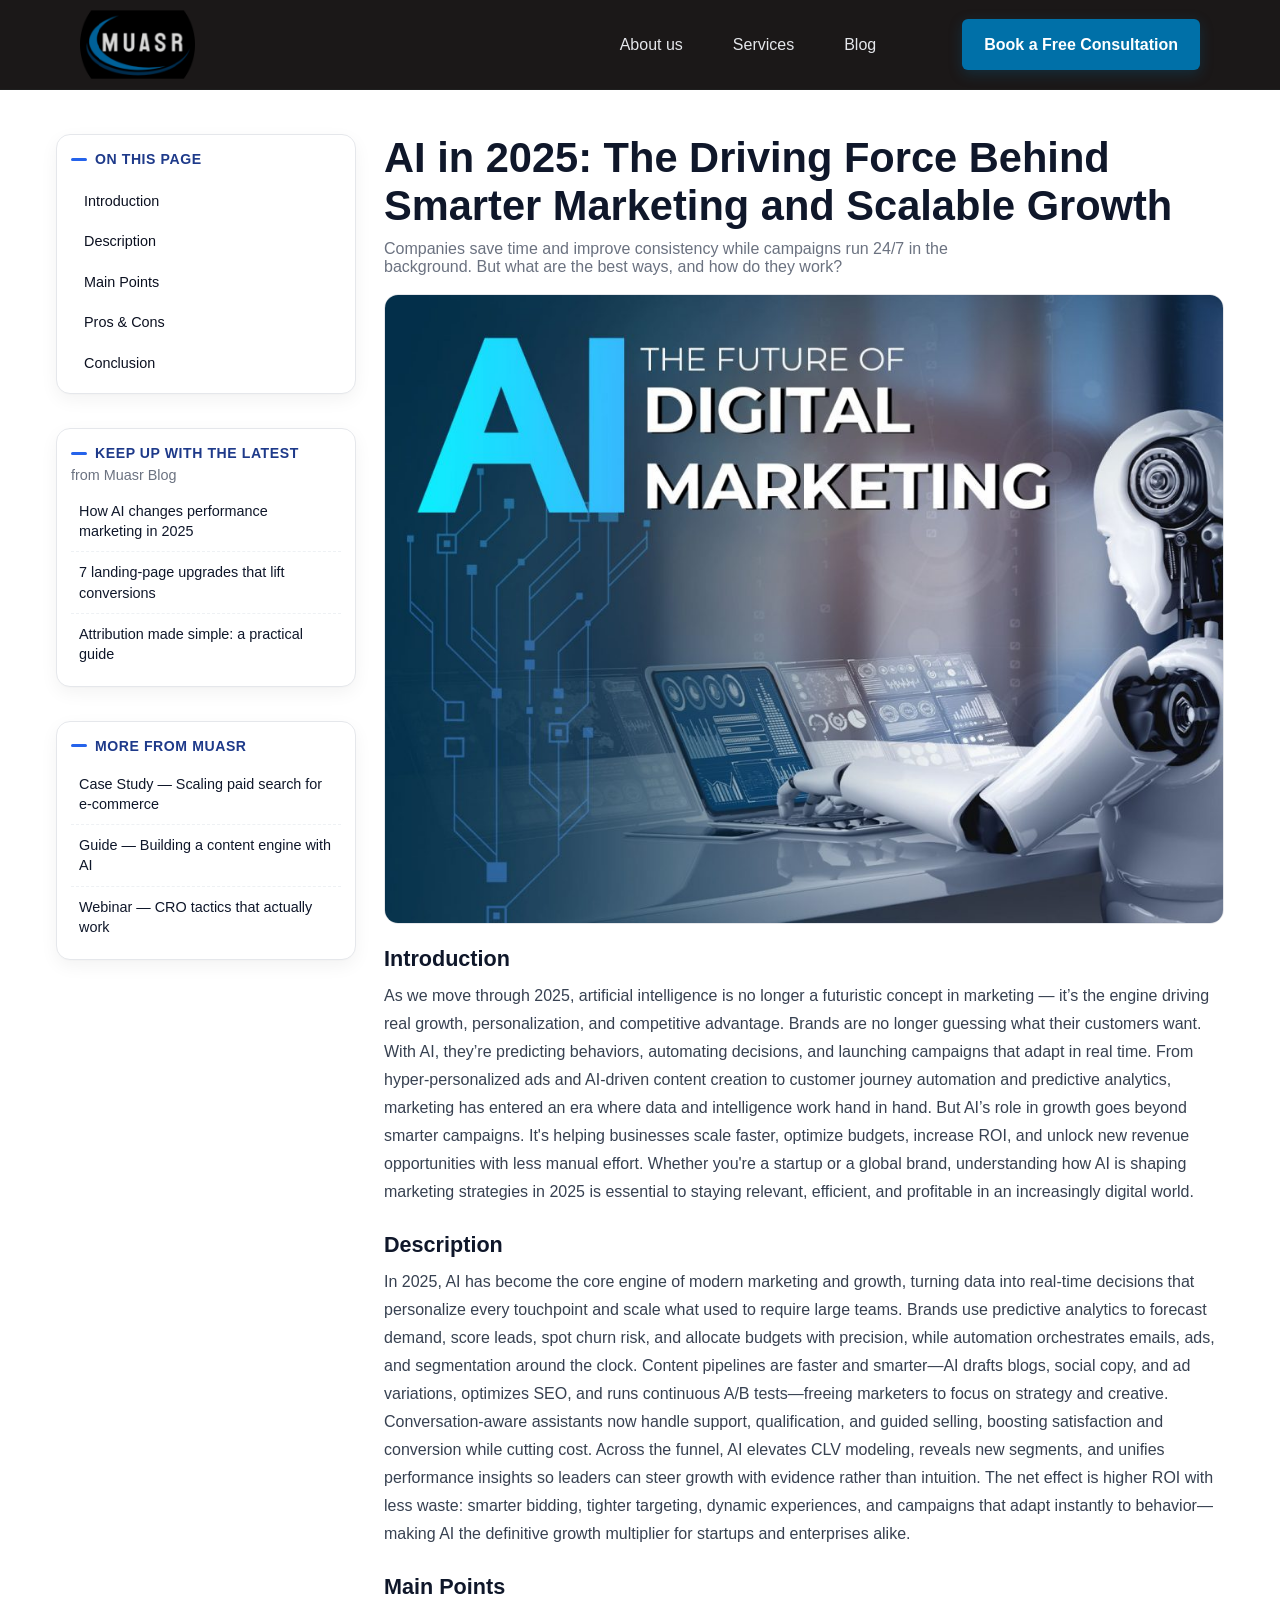
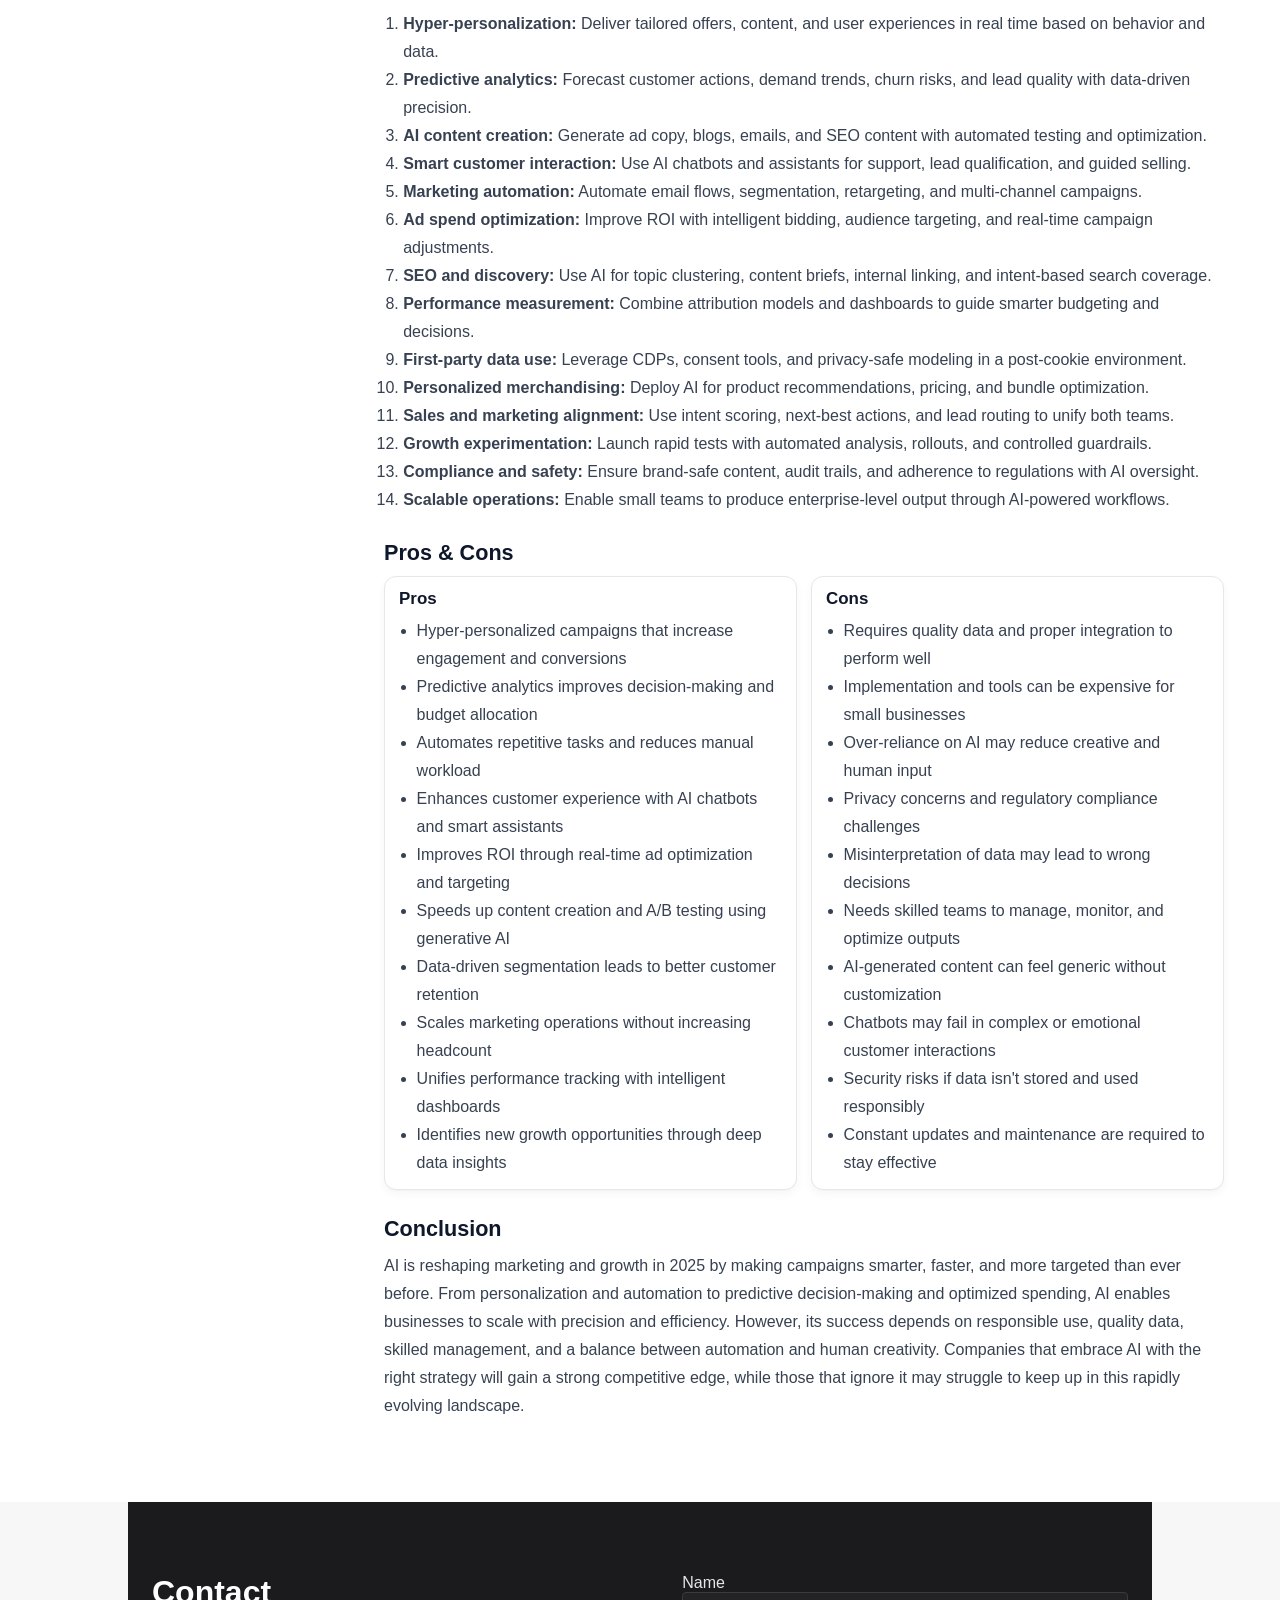
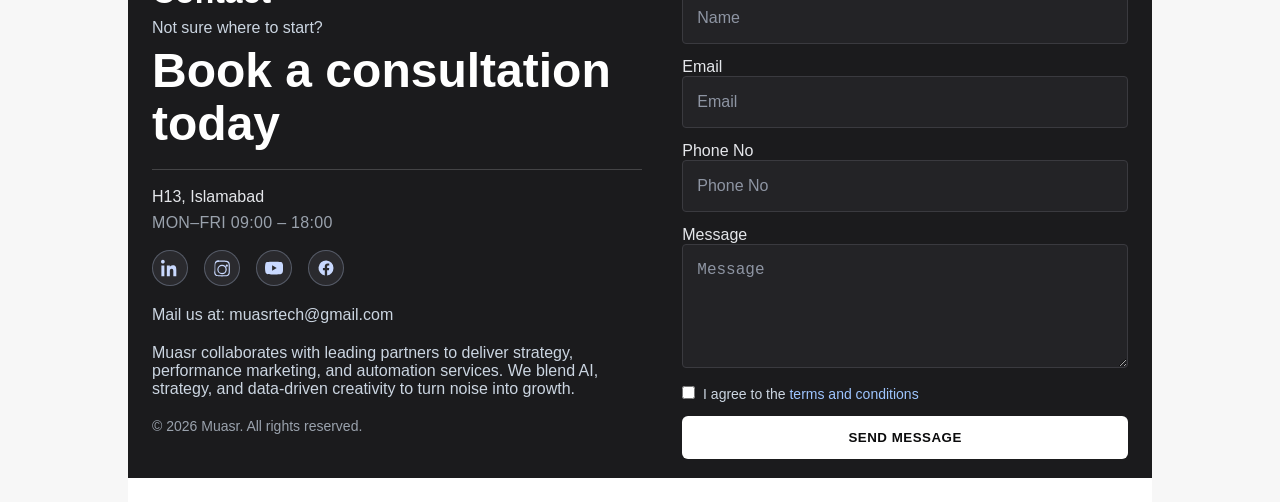
<file: blog/index.html>
<!DOCTYPE html><!--_LqsoPUHCopmi0ctxhvMf--><html lang="en"><head><meta charSet="utf-8"/><meta name="viewport" content="width=device-width, initial-scale=1"/><link rel="preload" as="image" href="/aimark.jpg"/><link rel="stylesheet" href="/_next/static/css/5d233a02a4a1d5cc.css" data-precedence="next"/><link rel="stylesheet" href="/_next/static/css/bb21d54c4098fe19.css" data-precedence="next"/><link rel="preload" as="script" fetchPriority="low" href="/_next/static/chunks/webpack-e47bf7ab3ebc01fe.js"/><script src="/_next/static/chunks/4bd1b696-c023c6e3521b1417.js" async=""></script><script src="/_next/static/chunks/255-a7ba4d37dca2f1fa.js" async=""></script><script src="/_next/static/chunks/main-app-3846ecb943903f00.js" async=""></script><script src="/_next/static/chunks/481-626fdb7934d68317.js" async=""></script><script src="/_next/static/chunks/app/layout-c660f16eb9fe52dc.js" async=""></script><script src="/_next/static/chunks/app/blog/page-18da6ba692ff4b6e.js" async=""></script><title>Muasr</title><meta name="description" content="Brand site"/><script src="/_next/static/chunks/polyfills-42372ed130431b0a.js" noModule=""></script></head><body><div hidden=""><!--$--><!--/$--></div><nav class="NavBar_nav__LR2jG"><div class="NavBar_container__93ozI"><a class="NavBar_brand__dhvs_" aria-label="Muasr home" href="/"><img alt="Muasr" loading="lazy" width="115" height="115" decoding="async" data-nimg="1" style="color:transparent" src="/muasr1.ico"/></a><div class="NavBar_links__FcGZW"><a class="NavBar_link__SA9eI " href="/about/">About us</a><a class="NavBar_link__SA9eI " href="/service/">Services</a><a class="NavBar_link__SA9eI " href="/blog/">Blog</a><a class="NavBar_link__SA9eI NavBar_consultationLink__WpCw4 " href="/contact/"><span class="NavBar_desktopText__6vrC6">Book a Free Consultation</span><span class="NavBar_mobileText__sZ_Hi">Contact Us</span></a></div></div></nav><main class="page-container"><section class="blog_page__JC2J_"><div class="blog_wrap__D2fek"><aside class="blog_leftRail__wldDh"><div class="blog_tocCard__MdBpO"><div class="blog_tocTitle__JkGNx">ON THIS PAGE</div><ul class="blog_tocList__XkjWZ"><li><a class="blog_tocLink__MLD_l" href="#intro">Introduction</a></li><li><a class="blog_tocLink__MLD_l" href="#description">Description</a></li><li><a class="blog_tocLink__MLD_l" href="#main-points">Main Points</a></li><li><a class="blog_tocLink__MLD_l" href="#pros-cons">Pros &amp; Cons</a></li><li><a class="blog_tocLink__MLD_l" href="#conclusion">Conclusion</a></li></ul></div><div class="blog_keepCard__4GCuO"><div class="blog_keepTitle__Iy8Oh">Keep up with the latest</div><div class="blog_keepBrand__ReX2U">from Muasr Blog</div><ul class="blog_keepList__uQE2x"><li><a href="#" class="blog_keepLink__hXev9">How AI changes performance marketing in 2025</a></li><li><a href="#" class="blog_keepLink__hXev9">7 landing-page upgrades that lift conversions</a></li><li><a href="#" class="blog_keepLink__hXev9">Attribution made simple: a practical guide</a></li></ul></div><nav class="blog_linksCard__RUnzO"><div class="blog_linksTitle__MCN3m">More from Muasr</div><ul class="blog_linksList__HkCTJ"><li><a href="#" class="blog_linkItem__a_4Hc">Case Study — Scaling paid search for e-commerce</a></li><li><a href="#" class="blog_linkItem__a_4Hc">Guide — Building a content engine with AI</a></li><li><a href="#" class="blog_linkItem__a_4Hc">Webinar — CRO tactics that actually work</a></li></ul></nav></aside><article class="blog_article___02Ng"><header class="blog_header__n9pi9"><h1 class="blog_h1__2Ks3T">AI in 2025: The Driving Force Behind Smarter Marketing and Scalable Growth</h1><p class="blog_deck__VfnAW">Companies save time and improve consistency while campaigns run 24/7 in the background. But what are the best ways, and how do they work?</p></header><figure class="blog_figure__0gRMo"><img src="/aimark.jpg" class="blog_heroImg__ZxpWD" alt="Workspace with laptop and monitor"/></figure><section id="intro" class="blog_section__vhHpb"><h2 class="blog_h2__C7cMs">Introduction</h2><p class="blog_p__d8V2q">As we move through 2025, artificial intelligence is no longer a futuristic concept in marketing — it’s the engine driving real growth, personalization, and competitive advantage. Brands are no longer guessing what their customers want. With AI, they’re predicting behaviors, automating decisions, and launching campaigns that adapt in real time. From hyper-personalized ads and AI-driven content creation to customer journey automation and predictive analytics, marketing has entered an era where data and intelligence work hand in hand. But AI’s role in growth goes beyond smarter campaigns. It&#x27;s helping businesses scale faster, optimize budgets, increase ROI, and unlock new revenue opportunities with less manual effort. Whether you&#x27;re a startup or a global brand, understanding how AI is shaping marketing strategies in 2025 is essential to staying relevant, efficient, and profitable in an increasingly digital world.</p></section><section id="description" class="blog_section__vhHpb"><h2 class="blog_h2__C7cMs">Description</h2><p class="blog_p__d8V2q">In 2025, AI has become the core engine of modern marketing and growth, turning data into real-time decisions that personalize every touchpoint and scale what used to require large teams. Brands use predictive analytics to forecast demand, score leads, spot churn risk, and allocate budgets with precision, while automation orchestrates emails, ads, and segmentation around the clock. Content pipelines are faster and smarter—AI drafts blogs, social copy, and ad variations, optimizes SEO, and runs continuous A/B tests—freeing marketers to focus on strategy and creative. Conversation-aware assistants now handle support, qualification, and guided selling, boosting satisfaction and conversion while cutting cost. Across the funnel, AI elevates CLV modeling, reveals new segments, and unifies performance insights so leaders can steer growth with evidence rather than intuition. The net effect is higher ROI with less waste: smarter bidding, tighter targeting, dynamic experiences, and campaigns that adapt instantly to behavior—making AI the definitive growth multiplier for startups and enterprises alike.</p></section><section id="main-points" class="blog_section__vhHpb"><h2 class="blog_h2__C7cMs">Main Points</h2><ol class="blog_listNum__D9inu"><li><strong>Hyper-personalization:</strong> Deliver tailored offers, content, and user experiences in real time based on behavior and data.</li><li><strong>Predictive analytics:</strong> Forecast customer actions, demand trends, churn risks, and lead quality with data-driven precision.</li><li><strong>AI content creation:</strong> Generate ad copy, blogs, emails, and SEO content with automated testing and optimization.</li><li><strong>Smart customer interaction:</strong> Use AI chatbots and assistants for support, lead qualification, and guided selling.</li><li><strong>Marketing automation:</strong> Automate email flows, segmentation, retargeting, and multi-channel campaigns.</li><li><strong>Ad spend optimization:</strong> Improve ROI with intelligent bidding, audience targeting, and real-time campaign adjustments.</li><li><strong>SEO and discovery:</strong> Use AI for topic clustering, content briefs, internal linking, and intent-based search coverage.</li><li><strong>Performance measurement:</strong> Combine attribution models and dashboards to guide smarter budgeting and decisions.</li><li><strong>First-party data use:</strong> Leverage CDPs, consent tools, and privacy-safe modeling in a post-cookie environment.</li><li><strong>Personalized merchandising:</strong> Deploy AI for product recommendations, pricing, and bundle optimization.</li><li><strong>Sales and marketing alignment:</strong> Use intent scoring, next-best actions, and lead routing to unify both teams.</li><li><strong>Growth experimentation:</strong> Launch rapid tests with automated analysis, rollouts, and controlled guardrails.</li><li><strong>Compliance and safety:</strong> Ensure brand-safe content, audit trails, and adherence to regulations with AI oversight.</li><li><strong>Scalable operations:</strong> Enable small teams to produce enterprise-level output through AI-powered workflows.</li></ol></section><section id="pros-cons" class="blog_section__vhHpb"><h2 class="blog_h2__C7cMs">Pros &amp; Cons</h2><div class="blog_split__t7ujw"><div class="blog_card__70OwL"><h3 class="blog_h3__OKeHe">Pros</h3><ul class="blog_listBul__brLcK"><li>Hyper-personalized campaigns that increase engagement and conversions</li><li>Predictive analytics improves decision-making and budget allocation</li><li>Automates repetitive tasks and reduces manual workload</li><li>Enhances customer experience with AI chatbots and smart assistants</li><li>Improves ROI through real-time ad optimization and targeting</li><li>Speeds up content creation and A/B testing using generative AI</li><li>Data-driven segmentation leads to better customer retention</li><li>Scales marketing operations without increasing headcount</li><li>Unifies performance tracking with intelligent dashboards</li><li>Identifies new growth opportunities through deep data insights</li></ul></div><div class="blog_card__70OwL"><h3 class="blog_h3__OKeHe">Cons</h3><ul class="blog_listBul__brLcK"><li>Requires quality data and proper integration to perform well</li><li>Implementation and tools can be expensive for small businesses</li><li>Over-reliance on AI may reduce creative and human input</li><li>Privacy concerns and regulatory compliance challenges</li><li>Misinterpretation of data may lead to wrong decisions</li><li>Needs skilled teams to manage, monitor, and optimize outputs</li><li>AI-generated content can feel generic without customization</li><li>Chatbots may fail in complex or emotional customer interactions</li><li>Security risks if data isn&#x27;t stored and used responsibly</li><li>Constant updates and maintenance are required to stay effective</li></ul></div></div></section><section id="conclusion" class="blog_section__vhHpb"><h2 class="blog_h2__C7cMs">Conclusion</h2><p class="blog_p__d8V2q">AI is reshaping marketing and growth in 2025 by making campaigns smarter, faster, and more targeted than ever before. From personalization and automation to predictive decision-making and optimized spending, AI enables businesses to scale with precision and efficiency. However, its success depends on responsible use, quality data, skilled management, and a balance between automation and human creativity. Companies that embrace AI with the right strategy will gain a strong competitive edge, while those that ignore it may struggle to keep up in this rapidly evolving landscape.</p></section></article></div></section><!--$--><!--/$--></main><footer class="Footer_footer__JrJN9"><div class="Footer_wrap__FKBD5"><div class="Footer_left__CJoW0"><h2 class="Footer_kicker__i1TDj">Contact</h2><p class="Footer_sub__CSBx9">Not sure where to start?</p><h3 class="Footer_title___58cJ">Book a consultation today</h3><hr class="Footer_rule__cypW2"/><address class="Footer_address__d_h_3">H13, Islamabad</address><p class="Footer_hours__cM4Sj">MON–FRI 09:00 – 18:00</p><div class="Footer_socialRow__Yjg9d" aria-label="Muasr social links"><a class="Footer_social__NncGz" href="https://www.linkedin.com/company/muasr-intelligent-marketing/" target="_blank" rel="noopener noreferrer" aria-label="LinkedIn"><svg viewBox="0 0 24 24" width="18" height="18" fill="currentColor"><path d="M4.98 3.5C4.98 4.88 3.87 6 2.5 6S0 4.88 0 3.5 1.12 1 2.5 1s2.48 1.12 2.48 2.5zM.5 8.5h4V23h-4V8.5zm7.5 0h3.83v1.98h.05c.53-.98 1.83-2.02 3.77-2.02 4.03 0 4.78 2.65 4.78 6.1V23h-4v-6.5c0-1.55-.03-3.54-2.16-3.54-2.16 0-2.49 1.69-2.49 3.43V23h-4V8.5z"></path></svg></a><a class="Footer_social__NncGz" href="https://instagram.com/yourhandle" target="_blank" rel="noopener noreferrer" aria-label="Instagram" title="Instagram"><svg viewBox="0 0 24 24" width="18" height="18" fill="currentColor" aria-hidden="true"><path d="M12 2.163c3.204 0 3.584.012 4.85.07 1.17.056 1.97.24 2.427.403a4.92 4.92 0 0 1 1.675 1.09 4.92 4.92 0 0 1 1.09 1.675c.163.457.347 1.257.403 2.427.058 1.266.07 1.646.07 4.85s-.012 3.584-.07 4.85c-.056 1.17-.24 1.97-.403 2.427a4.92 4.92 0 0 1-1.09 1.675 4.92 4.92 0 0 1-1.675 1.09c-.457.163-1.257.347-2.427.403-1.266.058-1.646.07-4.85.07s-3.584-.012-4.85-.07c-1.17-.56-1.97-.24-2.427-.403a4.92 4.92 0 0 1-1.675-1.09 4.92 4.92 0 0 1-1.09-1.675c-.163-.457-.347-1.257-.403-2.427C2.175 15.584 2.163 15.204 2.163 12s.012-3.584.07-4.85c.056-1.17.24-1.97.403-2.427a4.92 4.92 0 0 1 1.09-1.675 4.92 4.92 0 0 1 1.675-1.09c.457-.163 1.257-.347 2.427-.403C8.416 2.175 8.796 2.163 12 2.163Zm0 1.622c-3.16 0-3.532.012-4.777.069-.98.045-1.51.208-1.862.346-.468.181-.8.397-1.149.746-.349.349-.565.681-.746 1.149-.138.352-.301.882-.346 1.862-.057 1.245-.069 1.617-.069 4.777s.012 3.532.069 4.777c.045.98.208 1.51.346 1.862.181.468.397.8.746 1.149.349.349.681.565 1.149.746.352.138.882.301 1.862.346 1.245.057 1.617.069 4.777.069s3.532-.012 4.777-.069c.98-.045 1.51-.208 1.862-.346.468-.181.8-.397 1.149-.746.349-.349.565-.681.746-1.149.138-.352.301-.882.346-1.862.057-1.245.069-1.617.069-4.777s-.012-3.532-.069-4.777c-.045-.98-.208-1.51-.346-1.862a3.297 3.297 0 0 0-.746-1.149 3.297 3.297 0 0 0-1.149-.746c-.352-.138-.882-.301-1.862-.346-1.245-.057-1.617-.069-4.777-.069Zm0 3.889a6.326 6.326 0 1 1 0 12.651 6.326 6.326 0 0 1 0-12.651Zm0 1.622a4.704 4.704 0 1 0 0 9.408 4.704 4.704 0 0 0 0-9.408Zm6.406-1.862a1.477 1.477 0 1 1 0 2.954 1.477 1.477 0 0 1 0-2.954Z"></path></svg></a><a class="Footer_social__NncGz" href="https://www.youtube.com" target="_blank" rel="noopener noreferrer" aria-label="YouTube"><svg viewBox="0 0 24 24" width="18" height="18" fill="currentColor"><path d="M23.5 6.2a3 3 0 0 0-2.1-2.1C19.2 3.5 12 3.5 12 3.5s-7.2 0-9.4.6A3 3 0 0 0 .5 6.2 31.5 31.5 0 0 0 0 12a31.5 31.5 0 0 0 .6 5.8 3 3 0 0 0 2.1 2.1c2.2.6 9.4.6 9.4.6s7.2 0 9.4-.6a3 3 0 0 0 2.1-2.1c.4-1.8.6-3.8.6-5.8s0-4-.6-5.8ZM9.5 15.6V8.4L15.6 12 9.5 15.6Z"></path></svg></a><a class="Footer_social__NncGz" href="https://www.facebook.com" target="_blank" rel="noopener noreferrer" aria-label="Facebook"><svg viewBox="0 0 24 24" width="18" height="18" fill="currentColor"><path d="M22 12a10 10 0 1 0-11.6 9.9v-7H7.9V12h2.5V9.8c0-2.5 1.5-3.9 3.7-3.9 1.1 0 2.2.2 2.2.2v2.4h-1.2c-1.2 0-1.6.8-1.6 1.5V12h2.8l-.4 2.9h-2.4v7A10 10 0 0 0 22 12Z"></path></svg></a></div><p class="Footer_note__6rlzx">Mail us at: muasrtech@gmail.com</p><p class="Footer_note__6rlzx">Muasr collaborates with leading partners to deliver strategy, performance marketing, and automation services. We blend AI, strategy, and data-driven creativity to turn noise into growth.</p><p class="Footer_copy__fxI_X">© <!-- -->2025<!-- --> Muasr. All rights reserved.</p></div><form class="Footer_form__e7vcO"><input type="hidden" name="bot_field"/><label class="Footer_label__gY80Z"><span class="sr-only">Name</span><input class="Footer_input__ZtR9L" type="text" placeholder="Name" required="" name="name"/></label><label class="Footer_label__gY80Z"><span class="sr-only">Email</span><input class="Footer_input__ZtR9L" type="email" placeholder="Email" required="" name="email"/></label><label class="Footer_label__gY80Z"><span class="sr-only">Phone No</span><input class="Footer_input__ZtR9L" type="tel" placeholder="Phone No" name="org"/></label><label class="Footer_label__gY80Z"><span class="sr-only">Message</span><textarea class="Footer_textarea__5NPdB" name="message" placeholder="Message" rows="5" required=""></textarea></label><label class="Footer_checkRow__HpgPW"><input type="checkbox" required=""/>  I agree to the<a href="/terms" class="Footer_link__ZIL7i"> terms and conditions</a></label><button class="Footer_btn__wMU1y" type="submit">SEND MESSAGE</button></form></div></footer><script src="/_next/static/chunks/webpack-e47bf7ab3ebc01fe.js" id="_R_" async=""></script><script>(self.__next_f=self.__next_f||[]).push([0])</script><script>self.__next_f.push([1,"1:\"$Sreact.fragment\"\n2:I[8255,[\"481\",\"static/chunks/481-626fdb7934d68317.js\",\"177\",\"static/chunks/app/layout-c660f16eb9fe52dc.js\"],\"default\"]\n3:I[9766,[],\"\"]\n4:I[8924,[],\"\"]\n5:I[8455,[\"481\",\"static/chunks/481-626fdb7934d68317.js\",\"177\",\"static/chunks/app/layout-c660f16eb9fe52dc.js\"],\"default\"]\n6:I[1959,[],\"ClientPageRoot\"]\n7:I[8700,[\"831\",\"static/chunks/app/blog/page-18da6ba692ff4b6e.js\"],\"default\"]\na:I[4431,[],\"OutletBoundary\"]\nc:I[5278,[],\"AsyncMetadataOutlet\"]\ne:I[4431,[],\"ViewportBoundary\"]\n10:I[4431,[],\"MetadataBoundary\"]\n11:\"$Sreact.suspense\"\n13:I[7150,[],\"\"]\n:HL[\"/_next/static/css/5d233a02a4a1d5cc.css\",\"style\"]\n:HL[\"/_next/static/css/bb21d54c4098fe19.css\",\"style\"]\n"])</script><script>self.__next_f.push([1,"0:{\"P\":null,\"b\":\"_LqsoPUHCopmi0ctxhvMf\",\"p\":\"\",\"c\":[\"\",\"blog\",\"\"],\"i\":false,\"f\":[[[\"\",{\"children\":[\"blog\",{\"children\":[\"__PAGE__\",{}]}]},\"$undefined\",\"$undefined\",true],[\"\",[\"$\",\"$1\",\"c\",{\"children\":[[[\"$\",\"link\",\"0\",{\"rel\":\"stylesheet\",\"href\":\"/_next/static/css/5d233a02a4a1d5cc.css\",\"precedence\":\"next\",\"crossOrigin\":\"$undefined\",\"nonce\":\"$undefined\"}]],[\"$\",\"html\",null,{\"lang\":\"en\",\"children\":[\"$\",\"body\",null,{\"children\":[[\"$\",\"$L2\",null,{}],[\"$\",\"main\",null,{\"className\":\"page-container\",\"children\":[\"$\",\"$L3\",null,{\"parallelRouterKey\":\"children\",\"error\":\"$undefined\",\"errorStyles\":\"$undefined\",\"errorScripts\":\"$undefined\",\"template\":[\"$\",\"$L4\",null,{}],\"templateStyles\":\"$undefined\",\"templateScripts\":\"$undefined\",\"notFound\":[[[\"$\",\"title\",null,{\"children\":\"404: This page could not be found.\"}],[\"$\",\"div\",null,{\"style\":{\"fontFamily\":\"system-ui,\\\"Segoe UI\\\",Roboto,Helvetica,Arial,sans-serif,\\\"Apple Color Emoji\\\",\\\"Segoe UI Emoji\\\"\",\"height\":\"100vh\",\"textAlign\":\"center\",\"display\":\"flex\",\"flexDirection\":\"column\",\"alignItems\":\"center\",\"justifyContent\":\"center\"},\"children\":[\"$\",\"div\",null,{\"children\":[[\"$\",\"style\",null,{\"dangerouslySetInnerHTML\":{\"__html\":\"body{color:#000;background:#fff;margin:0}.next-error-h1{border-right:1px solid rgba(0,0,0,.3)}@media (prefers-color-scheme:dark){body{color:#fff;background:#000}.next-error-h1{border-right:1px solid rgba(255,255,255,.3)}}\"}}],[\"$\",\"h1\",null,{\"className\":\"next-error-h1\",\"style\":{\"display\":\"inline-block\",\"margin\":\"0 20px 0 0\",\"padding\":\"0 23px 0 0\",\"fontSize\":24,\"fontWeight\":500,\"verticalAlign\":\"top\",\"lineHeight\":\"49px\"},\"children\":404}],[\"$\",\"div\",null,{\"style\":{\"display\":\"inline-block\"},\"children\":[\"$\",\"h2\",null,{\"style\":{\"fontSize\":14,\"fontWeight\":400,\"lineHeight\":\"49px\",\"margin\":0},\"children\":\"This page could not be found.\"}]}]]}]}]],[]],\"forbidden\":\"$undefined\",\"unauthorized\":\"$undefined\"}]}],[\"$\",\"$L5\",null,{}]]}]}]]}],{\"children\":[\"blog\",[\"$\",\"$1\",\"c\",{\"children\":[null,[\"$\",\"$L3\",null,{\"parallelRouterKey\":\"children\",\"error\":\"$undefined\",\"errorStyles\":\"$undefined\",\"errorScripts\":\"$undefined\",\"template\":[\"$\",\"$L4\",null,{}],\"templateStyles\":\"$undefined\",\"templateScripts\":\"$undefined\",\"notFound\":\"$undefined\",\"forbidden\":\"$undefined\",\"unauthorized\":\"$undefined\"}]]}],{\"children\":[\"__PAGE__\",[\"$\",\"$1\",\"c\",{\"children\":[[\"$\",\"$L6\",null,{\"Component\":\"$7\",\"searchParams\":{},\"params\":{},\"promises\":[\"$@8\",\"$@9\"]}],[[\"$\",\"link\",\"0\",{\"rel\":\"stylesheet\",\"href\":\"/_next/static/css/bb21d54c4098fe19.css\",\"precedence\":\"next\",\"crossOrigin\":\"$undefined\",\"nonce\":\"$undefined\"}]],[\"$\",\"$La\",null,{\"children\":[\"$Lb\",[\"$\",\"$Lc\",null,{\"promise\":\"$@d\"}]]}]]}],{},null,false]},null,false]},null,false],[\"$\",\"$1\",\"h\",{\"children\":[null,[[\"$\",\"$Le\",null,{\"children\":\"$Lf\"}],null],[\"$\",\"$L10\",null,{\"children\":[\"$\",\"div\",null,{\"hidden\":true,\"children\":[\"$\",\"$11\",null,{\"fallback\":null,\"children\":\"$L12\"}]}]}]]}],false]],\"m\":\"$undefined\",\"G\":[\"$13\",[]],\"s\":false,\"S\":true}\n"])</script><script>self.__next_f.push([1,"8:{}\n9:\"$0:f:0:1:2:children:2:children:1:props:children:0:props:params\"\n"])</script><script>self.__next_f.push([1,"f:[[\"$\",\"meta\",\"0\",{\"charSet\":\"utf-8\"}],[\"$\",\"meta\",\"1\",{\"name\":\"viewport\",\"content\":\"width=device-width, initial-scale=1\"}]]\nb:null\n"])</script><script>self.__next_f.push([1,"d:{\"metadata\":[[\"$\",\"title\",\"0\",{\"children\":\"Muasr\"}],[\"$\",\"meta\",\"1\",{\"name\":\"description\",\"content\":\"Brand site\"}]],\"error\":null,\"digest\":\"$undefined\"}\n"])</script><script>self.__next_f.push([1,"12:\"$d:metadata\"\n"])</script></body></html>
</file>
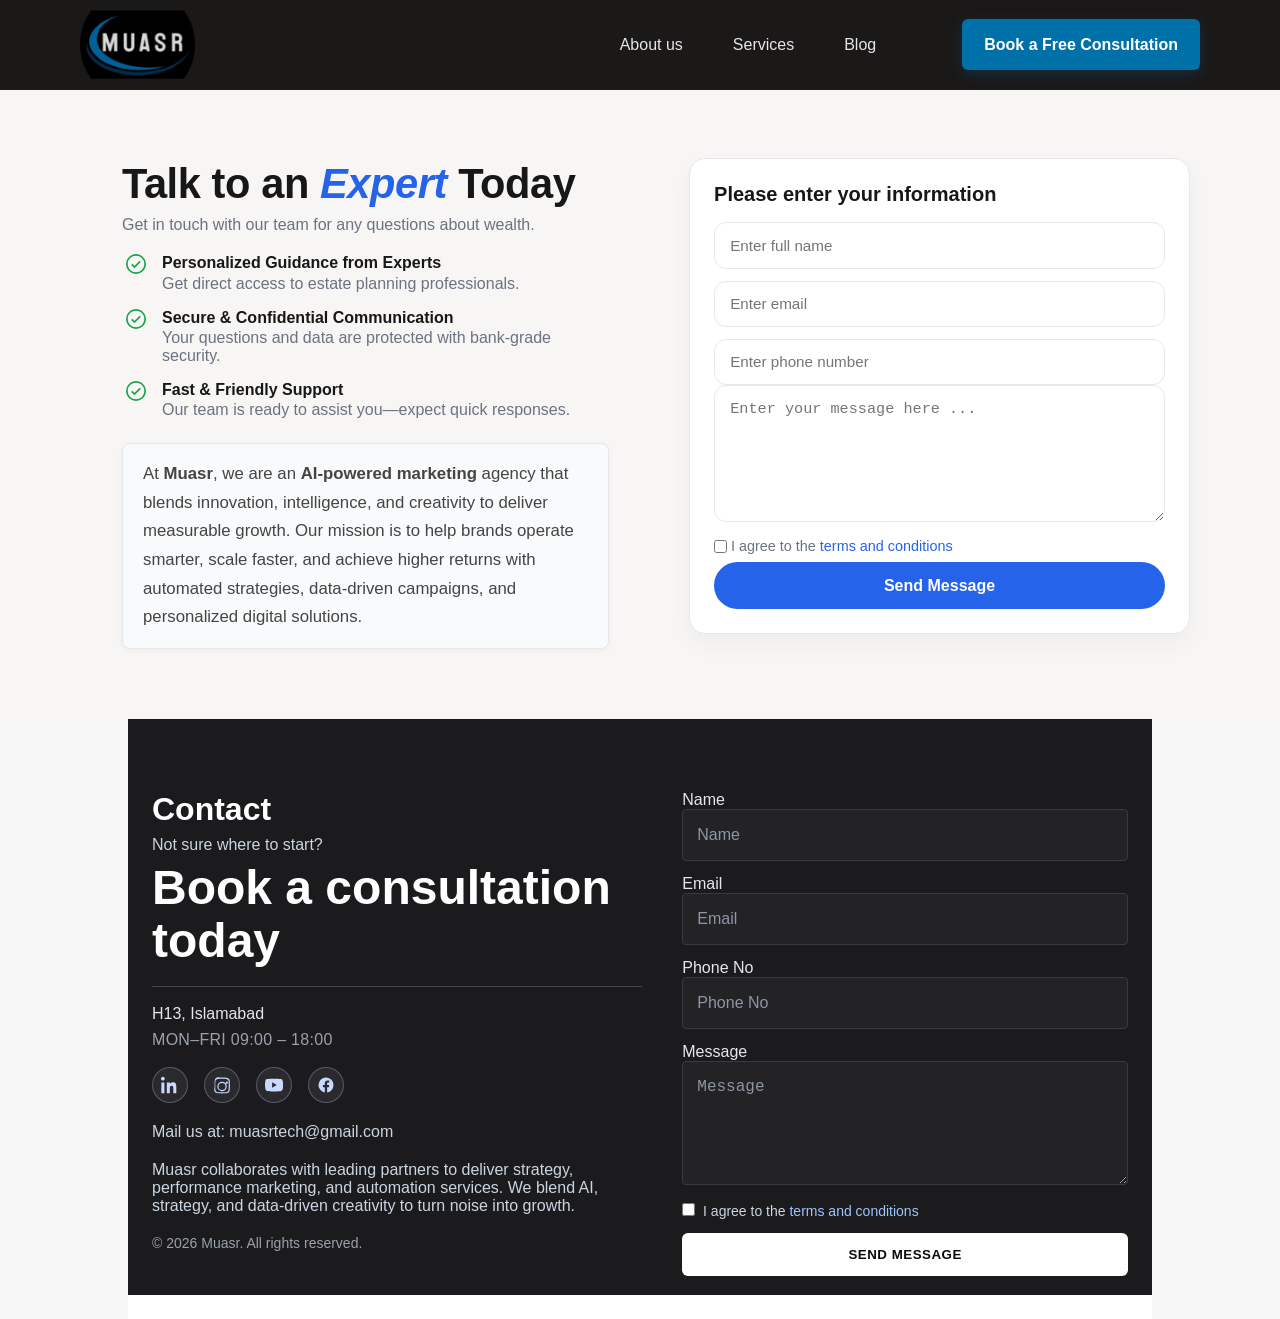
<file: contact/index.html>
<!DOCTYPE html><!--_LqsoPUHCopmi0ctxhvMf--><html lang="en"><head><meta charSet="utf-8"/><meta name="viewport" content="width=device-width, initial-scale=1"/><link rel="stylesheet" href="/_next/static/css/5d233a02a4a1d5cc.css" data-precedence="next"/><link rel="stylesheet" href="/_next/static/css/54e998e97a165fce.css" data-precedence="next"/><link rel="preload" as="script" fetchPriority="low" href="/_next/static/chunks/webpack-e47bf7ab3ebc01fe.js"/><script src="/_next/static/chunks/4bd1b696-c023c6e3521b1417.js" async=""></script><script src="/_next/static/chunks/255-a7ba4d37dca2f1fa.js" async=""></script><script src="/_next/static/chunks/main-app-3846ecb943903f00.js" async=""></script><script src="/_next/static/chunks/481-626fdb7934d68317.js" async=""></script><script src="/_next/static/chunks/app/layout-c660f16eb9fe52dc.js" async=""></script><script src="/_next/static/chunks/app/contact/page-cc519ce6de6f40f2.js" async=""></script><title>Muasr</title><meta name="description" content="Brand site"/><script src="/_next/static/chunks/polyfills-42372ed130431b0a.js" noModule=""></script></head><body><div hidden=""><!--$--><!--/$--></div><nav class="NavBar_nav__LR2jG"><div class="NavBar_container__93ozI"><a class="NavBar_brand__dhvs_" aria-label="Muasr home" href="/"><img alt="Muasr" loading="lazy" width="115" height="115" decoding="async" data-nimg="1" style="color:transparent" src="/muasr1.ico"/></a><div class="NavBar_links__FcGZW"><a class="NavBar_link__SA9eI " href="/about/">About us</a><a class="NavBar_link__SA9eI " href="/service/">Services</a><a class="NavBar_link__SA9eI " href="/blog/">Blog</a><a class="NavBar_link__SA9eI NavBar_consultationLink__WpCw4 " href="/contact/"><span class="NavBar_desktopText__6vrC6">Book a Free Consultation</span><span class="NavBar_mobileText__sZ_Hi">Contact Us</span></a></div></div></nav><main class="page-container"><section class="contact_section__7wJ4Y"><div class="contact_wrap__6vZ7c"><div class="contact_left__N_RyN"><h1 class="contact_hero__90HQf">Talk to an <span class="contact_expert__IW35L">Expert</span> Today</h1><p class="contact_tagline__NxneU">Get in touch with our team for any questions about wealth.</p><ul class="contact_benefits__fsO_9"><li class="contact_item__l8kYn"><span class="contact_check__jvOnC" aria-hidden="true"><svg viewBox="0 0 24 24" width="20" height="20"><circle cx="12" cy="12" r="11" stroke-width="2" fill="none"></circle><path d="M7 12.5l3.2 3.2L17 8.9" stroke-width="2" fill="none"></path></svg></span><div><p class="contact_itemTitle__4SUMe">Personalized Guidance from Experts</p><p class="contact_itemSub___ZPqK">Get direct access to estate planning professionals.</p></div></li><li class="contact_item__l8kYn"><span class="contact_check__jvOnC" aria-hidden="true"><svg viewBox="0 0 24 24" width="20" height="20"><circle cx="12" cy="12" r="11" stroke-width="2" fill="none"></circle><path d="M7 12.5l3.2 3.2L17 8.9" stroke-width="2" fill="none"></path></svg></span><div><p class="contact_itemTitle__4SUMe">Secure &amp; Confidential Communication</p><p class="contact_itemSub___ZPqK">Your questions and data are protected with bank-grade security.</p></div></li><li class="contact_item__l8kYn"><span class="contact_check__jvOnC" aria-hidden="true"><svg viewBox="0 0 24 24" width="20" height="20"><circle cx="12" cy="12" r="11" stroke-width="2" fill="none"></circle><path d="M7 12.5l3.2 3.2L17 8.9" stroke-width="2" fill="none"></path></svg></span><div><p class="contact_itemTitle__4SUMe">Fast &amp; Friendly Support</p><p class="contact_itemSub___ZPqK">Our team is ready to assist you—expect quick responses.</p></div></li></ul><p class="contact_note__IA_JK">At <strong>Muasr</strong>, we are an <strong>AI-powered</strong> <strong>marketing</strong> agency that blends innovation, intelligence, and creativity to deliver measurable growth. Our mission is to help brands operate smarter, scale faster, and achieve higher returns with automated strategies, data-driven campaigns, and personalized digital solutions.</p></div><form class="contact_form__rUkgk"><input type="hidden" name="bot_field"/><h2 class="contact_formTitle__7fSex">Please enter your information</h2><div class="contact_grid__dCk25"><label class="contact_label__IlN93"><span class="contact_srOnly__L_LGr">Full Name</span><input class="contact_input__jl5p_" type="text" placeholder="Enter full name" required="" name="name"/></label><label class="contact_label__IlN93"><span class="contact_srOnly__L_LGr">Email</span><input class="contact_input__jl5p_" type="email" placeholder="Enter email" required="" name="email"/></label><label class="contact_label__IlN93"><span class="contact_srOnly__L_LGr">Phone No</span><input class="contact_input__jl5p_" type="tel" placeholder="Enter phone number" name="org"/></label><div class="contact_emptyCell__ddhfK" aria-hidden="true"></div></div><label class="contact_label__IlN93"><span class="contact_srOnly__L_LGr">Message</span><textarea class="contact_textarea__4aqaB" name="message" placeholder="Enter your message here ..." rows="6" required=""></textarea></label><label class="contact_checkRow__cDhYO"><input type="checkbox" required=""/>  I agree to the<a class="contact_link__0pLOH" href="/terms"> terms and conditions</a></label><button class="contact_btn__yGJS7" type="submit">Send Message</button></form></div></section><!--$--><!--/$--></main><footer class="Footer_footer__JrJN9"><div class="Footer_wrap__FKBD5"><div class="Footer_left__CJoW0"><h2 class="Footer_kicker__i1TDj">Contact</h2><p class="Footer_sub__CSBx9">Not sure where to start?</p><h3 class="Footer_title___58cJ">Book a consultation today</h3><hr class="Footer_rule__cypW2"/><address class="Footer_address__d_h_3">H13, Islamabad</address><p class="Footer_hours__cM4Sj">MON–FRI 09:00 – 18:00</p><div class="Footer_socialRow__Yjg9d" aria-label="Muasr social links"><a class="Footer_social__NncGz" href="https://www.linkedin.com/company/muasr-intelligent-marketing/" target="_blank" rel="noopener noreferrer" aria-label="LinkedIn"><svg viewBox="0 0 24 24" width="18" height="18" fill="currentColor"><path d="M4.98 3.5C4.98 4.88 3.87 6 2.5 6S0 4.88 0 3.5 1.12 1 2.5 1s2.48 1.12 2.48 2.5zM.5 8.5h4V23h-4V8.5zm7.5 0h3.83v1.98h.05c.53-.98 1.83-2.02 3.77-2.02 4.03 0 4.78 2.65 4.78 6.1V23h-4v-6.5c0-1.55-.03-3.54-2.16-3.54-2.16 0-2.49 1.69-2.49 3.43V23h-4V8.5z"></path></svg></a><a class="Footer_social__NncGz" href="https://instagram.com/yourhandle" target="_blank" rel="noopener noreferrer" aria-label="Instagram" title="Instagram"><svg viewBox="0 0 24 24" width="18" height="18" fill="currentColor" aria-hidden="true"><path d="M12 2.163c3.204 0 3.584.012 4.85.07 1.17.056 1.97.24 2.427.403a4.92 4.92 0 0 1 1.675 1.09 4.92 4.92 0 0 1 1.09 1.675c.163.457.347 1.257.403 2.427.058 1.266.07 1.646.07 4.85s-.012 3.584-.07 4.85c-.056 1.17-.24 1.97-.403 2.427a4.92 4.92 0 0 1-1.09 1.675 4.92 4.92 0 0 1-1.675 1.09c-.457.163-1.257.347-2.427.403-1.266.058-1.646.07-4.85.07s-3.584-.012-4.85-.07c-1.17-.56-1.97-.24-2.427-.403a4.92 4.92 0 0 1-1.675-1.09 4.92 4.92 0 0 1-1.09-1.675c-.163-.457-.347-1.257-.403-2.427C2.175 15.584 2.163 15.204 2.163 12s.012-3.584.07-4.85c.056-1.17.24-1.97.403-2.427a4.92 4.92 0 0 1 1.09-1.675 4.92 4.92 0 0 1 1.675-1.09c.457-.163 1.257-.347 2.427-.403C8.416 2.175 8.796 2.163 12 2.163Zm0 1.622c-3.16 0-3.532.012-4.777.069-.98.045-1.51.208-1.862.346-.468.181-.8.397-1.149.746-.349.349-.565.681-.746 1.149-.138.352-.301.882-.346 1.862-.057 1.245-.069 1.617-.069 4.777s.012 3.532.069 4.777c.045.98.208 1.51.346 1.862.181.468.397.8.746 1.149.349.349.681.565 1.149.746.352.138.882.301 1.862.346 1.245.057 1.617.069 4.777.069s3.532-.012 4.777-.069c.98-.045 1.51-.208 1.862-.346.468-.181.8-.397 1.149-.746.349-.349.565-.681.746-1.149.138-.352.301-.882.346-1.862.057-1.245.069-1.617.069-4.777s-.012-3.532-.069-4.777c-.045-.98-.208-1.51-.346-1.862a3.297 3.297 0 0 0-.746-1.149 3.297 3.297 0 0 0-1.149-.746c-.352-.138-.882-.301-1.862-.346-1.245-.057-1.617-.069-4.777-.069Zm0 3.889a6.326 6.326 0 1 1 0 12.651 6.326 6.326 0 0 1 0-12.651Zm0 1.622a4.704 4.704 0 1 0 0 9.408 4.704 4.704 0 0 0 0-9.408Zm6.406-1.862a1.477 1.477 0 1 1 0 2.954 1.477 1.477 0 0 1 0-2.954Z"></path></svg></a><a class="Footer_social__NncGz" href="https://www.youtube.com" target="_blank" rel="noopener noreferrer" aria-label="YouTube"><svg viewBox="0 0 24 24" width="18" height="18" fill="currentColor"><path d="M23.5 6.2a3 3 0 0 0-2.1-2.1C19.2 3.5 12 3.5 12 3.5s-7.2 0-9.4.6A3 3 0 0 0 .5 6.2 31.5 31.5 0 0 0 0 12a31.5 31.5 0 0 0 .6 5.8 3 3 0 0 0 2.1 2.1c2.2.6 9.4.6 9.4.6s7.2 0 9.4-.6a3 3 0 0 0 2.1-2.1c.4-1.8.6-3.8.6-5.8s0-4-.6-5.8ZM9.5 15.6V8.4L15.6 12 9.5 15.6Z"></path></svg></a><a class="Footer_social__NncGz" href="https://www.facebook.com" target="_blank" rel="noopener noreferrer" aria-label="Facebook"><svg viewBox="0 0 24 24" width="18" height="18" fill="currentColor"><path d="M22 12a10 10 0 1 0-11.6 9.9v-7H7.9V12h2.5V9.8c0-2.5 1.5-3.9 3.7-3.9 1.1 0 2.2.2 2.2.2v2.4h-1.2c-1.2 0-1.6.8-1.6 1.5V12h2.8l-.4 2.9h-2.4v7A10 10 0 0 0 22 12Z"></path></svg></a></div><p class="Footer_note__6rlzx">Mail us at: muasrtech@gmail.com</p><p class="Footer_note__6rlzx">Muasr collaborates with leading partners to deliver strategy, performance marketing, and automation services. We blend AI, strategy, and data-driven creativity to turn noise into growth.</p><p class="Footer_copy__fxI_X">© <!-- -->2025<!-- --> Muasr. All rights reserved.</p></div><form class="Footer_form__e7vcO"><input type="hidden" name="bot_field"/><label class="Footer_label__gY80Z"><span class="sr-only">Name</span><input class="Footer_input__ZtR9L" type="text" placeholder="Name" required="" name="name"/></label><label class="Footer_label__gY80Z"><span class="sr-only">Email</span><input class="Footer_input__ZtR9L" type="email" placeholder="Email" required="" name="email"/></label><label class="Footer_label__gY80Z"><span class="sr-only">Phone No</span><input class="Footer_input__ZtR9L" type="tel" placeholder="Phone No" name="org"/></label><label class="Footer_label__gY80Z"><span class="sr-only">Message</span><textarea class="Footer_textarea__5NPdB" name="message" placeholder="Message" rows="5" required=""></textarea></label><label class="Footer_checkRow__HpgPW"><input type="checkbox" required=""/>  I agree to the<a href="/terms" class="Footer_link__ZIL7i"> terms and conditions</a></label><button class="Footer_btn__wMU1y" type="submit">SEND MESSAGE</button></form></div></footer><script src="/_next/static/chunks/webpack-e47bf7ab3ebc01fe.js" id="_R_" async=""></script><script>(self.__next_f=self.__next_f||[]).push([0])</script><script>self.__next_f.push([1,"1:\"$Sreact.fragment\"\n2:I[8255,[\"481\",\"static/chunks/481-626fdb7934d68317.js\",\"177\",\"static/chunks/app/layout-c660f16eb9fe52dc.js\"],\"default\"]\n3:I[9766,[],\"\"]\n4:I[8924,[],\"\"]\n5:I[8455,[\"481\",\"static/chunks/481-626fdb7934d68317.js\",\"177\",\"static/chunks/app/layout-c660f16eb9fe52dc.js\"],\"default\"]\n6:I[1959,[],\"ClientPageRoot\"]\n7:I[1871,[\"977\",\"static/chunks/app/contact/page-cc519ce6de6f40f2.js\"],\"default\"]\na:I[4431,[],\"OutletBoundary\"]\nc:I[5278,[],\"AsyncMetadataOutlet\"]\ne:I[4431,[],\"ViewportBoundary\"]\n10:I[4431,[],\"MetadataBoundary\"]\n11:\"$Sreact.suspense\"\n13:I[7150,[],\"\"]\n:HL[\"/_next/static/css/5d233a02a4a1d5cc.css\",\"style\"]\n:HL[\"/_next/static/css/54e998e97a165fce.css\",\"style\"]\n"])</script><script>self.__next_f.push([1,"0:{\"P\":null,\"b\":\"_LqsoPUHCopmi0ctxhvMf\",\"p\":\"\",\"c\":[\"\",\"contact\",\"\"],\"i\":false,\"f\":[[[\"\",{\"children\":[\"contact\",{\"children\":[\"__PAGE__\",{}]}]},\"$undefined\",\"$undefined\",true],[\"\",[\"$\",\"$1\",\"c\",{\"children\":[[[\"$\",\"link\",\"0\",{\"rel\":\"stylesheet\",\"href\":\"/_next/static/css/5d233a02a4a1d5cc.css\",\"precedence\":\"next\",\"crossOrigin\":\"$undefined\",\"nonce\":\"$undefined\"}]],[\"$\",\"html\",null,{\"lang\":\"en\",\"children\":[\"$\",\"body\",null,{\"children\":[[\"$\",\"$L2\",null,{}],[\"$\",\"main\",null,{\"className\":\"page-container\",\"children\":[\"$\",\"$L3\",null,{\"parallelRouterKey\":\"children\",\"error\":\"$undefined\",\"errorStyles\":\"$undefined\",\"errorScripts\":\"$undefined\",\"template\":[\"$\",\"$L4\",null,{}],\"templateStyles\":\"$undefined\",\"templateScripts\":\"$undefined\",\"notFound\":[[[\"$\",\"title\",null,{\"children\":\"404: This page could not be found.\"}],[\"$\",\"div\",null,{\"style\":{\"fontFamily\":\"system-ui,\\\"Segoe UI\\\",Roboto,Helvetica,Arial,sans-serif,\\\"Apple Color Emoji\\\",\\\"Segoe UI Emoji\\\"\",\"height\":\"100vh\",\"textAlign\":\"center\",\"display\":\"flex\",\"flexDirection\":\"column\",\"alignItems\":\"center\",\"justifyContent\":\"center\"},\"children\":[\"$\",\"div\",null,{\"children\":[[\"$\",\"style\",null,{\"dangerouslySetInnerHTML\":{\"__html\":\"body{color:#000;background:#fff;margin:0}.next-error-h1{border-right:1px solid rgba(0,0,0,.3)}@media (prefers-color-scheme:dark){body{color:#fff;background:#000}.next-error-h1{border-right:1px solid rgba(255,255,255,.3)}}\"}}],[\"$\",\"h1\",null,{\"className\":\"next-error-h1\",\"style\":{\"display\":\"inline-block\",\"margin\":\"0 20px 0 0\",\"padding\":\"0 23px 0 0\",\"fontSize\":24,\"fontWeight\":500,\"verticalAlign\":\"top\",\"lineHeight\":\"49px\"},\"children\":404}],[\"$\",\"div\",null,{\"style\":{\"display\":\"inline-block\"},\"children\":[\"$\",\"h2\",null,{\"style\":{\"fontSize\":14,\"fontWeight\":400,\"lineHeight\":\"49px\",\"margin\":0},\"children\":\"This page could not be found.\"}]}]]}]}]],[]],\"forbidden\":\"$undefined\",\"unauthorized\":\"$undefined\"}]}],[\"$\",\"$L5\",null,{}]]}]}]]}],{\"children\":[\"contact\",[\"$\",\"$1\",\"c\",{\"children\":[null,[\"$\",\"$L3\",null,{\"parallelRouterKey\":\"children\",\"error\":\"$undefined\",\"errorStyles\":\"$undefined\",\"errorScripts\":\"$undefined\",\"template\":[\"$\",\"$L4\",null,{}],\"templateStyles\":\"$undefined\",\"templateScripts\":\"$undefined\",\"notFound\":\"$undefined\",\"forbidden\":\"$undefined\",\"unauthorized\":\"$undefined\"}]]}],{\"children\":[\"__PAGE__\",[\"$\",\"$1\",\"c\",{\"children\":[[\"$\",\"$L6\",null,{\"Component\":\"$7\",\"searchParams\":{},\"params\":{},\"promises\":[\"$@8\",\"$@9\"]}],[[\"$\",\"link\",\"0\",{\"rel\":\"stylesheet\",\"href\":\"/_next/static/css/54e998e97a165fce.css\",\"precedence\":\"next\",\"crossOrigin\":\"$undefined\",\"nonce\":\"$undefined\"}]],[\"$\",\"$La\",null,{\"children\":[\"$Lb\",[\"$\",\"$Lc\",null,{\"promise\":\"$@d\"}]]}]]}],{},null,false]},null,false]},null,false],[\"$\",\"$1\",\"h\",{\"children\":[null,[[\"$\",\"$Le\",null,{\"children\":\"$Lf\"}],null],[\"$\",\"$L10\",null,{\"children\":[\"$\",\"div\",null,{\"hidden\":true,\"children\":[\"$\",\"$11\",null,{\"fallback\":null,\"children\":\"$L12\"}]}]}]]}],false]],\"m\":\"$undefined\",\"G\":[\"$13\",[]],\"s\":false,\"S\":true}\n"])</script><script>self.__next_f.push([1,"8:{}\n9:\"$0:f:0:1:2:children:2:children:1:props:children:0:props:params\"\n"])</script><script>self.__next_f.push([1,"f:[[\"$\",\"meta\",\"0\",{\"charSet\":\"utf-8\"}],[\"$\",\"meta\",\"1\",{\"name\":\"viewport\",\"content\":\"width=device-width, initial-scale=1\"}]]\nb:null\n"])</script><script>self.__next_f.push([1,"d:{\"metadata\":[[\"$\",\"title\",\"0\",{\"children\":\"Muasr\"}],[\"$\",\"meta\",\"1\",{\"name\":\"description\",\"content\":\"Brand site\"}]],\"error\":null,\"digest\":\"$undefined\"}\n"])</script><script>self.__next_f.push([1,"12:\"$d:metadata\"\n"])</script></body></html>
</file>
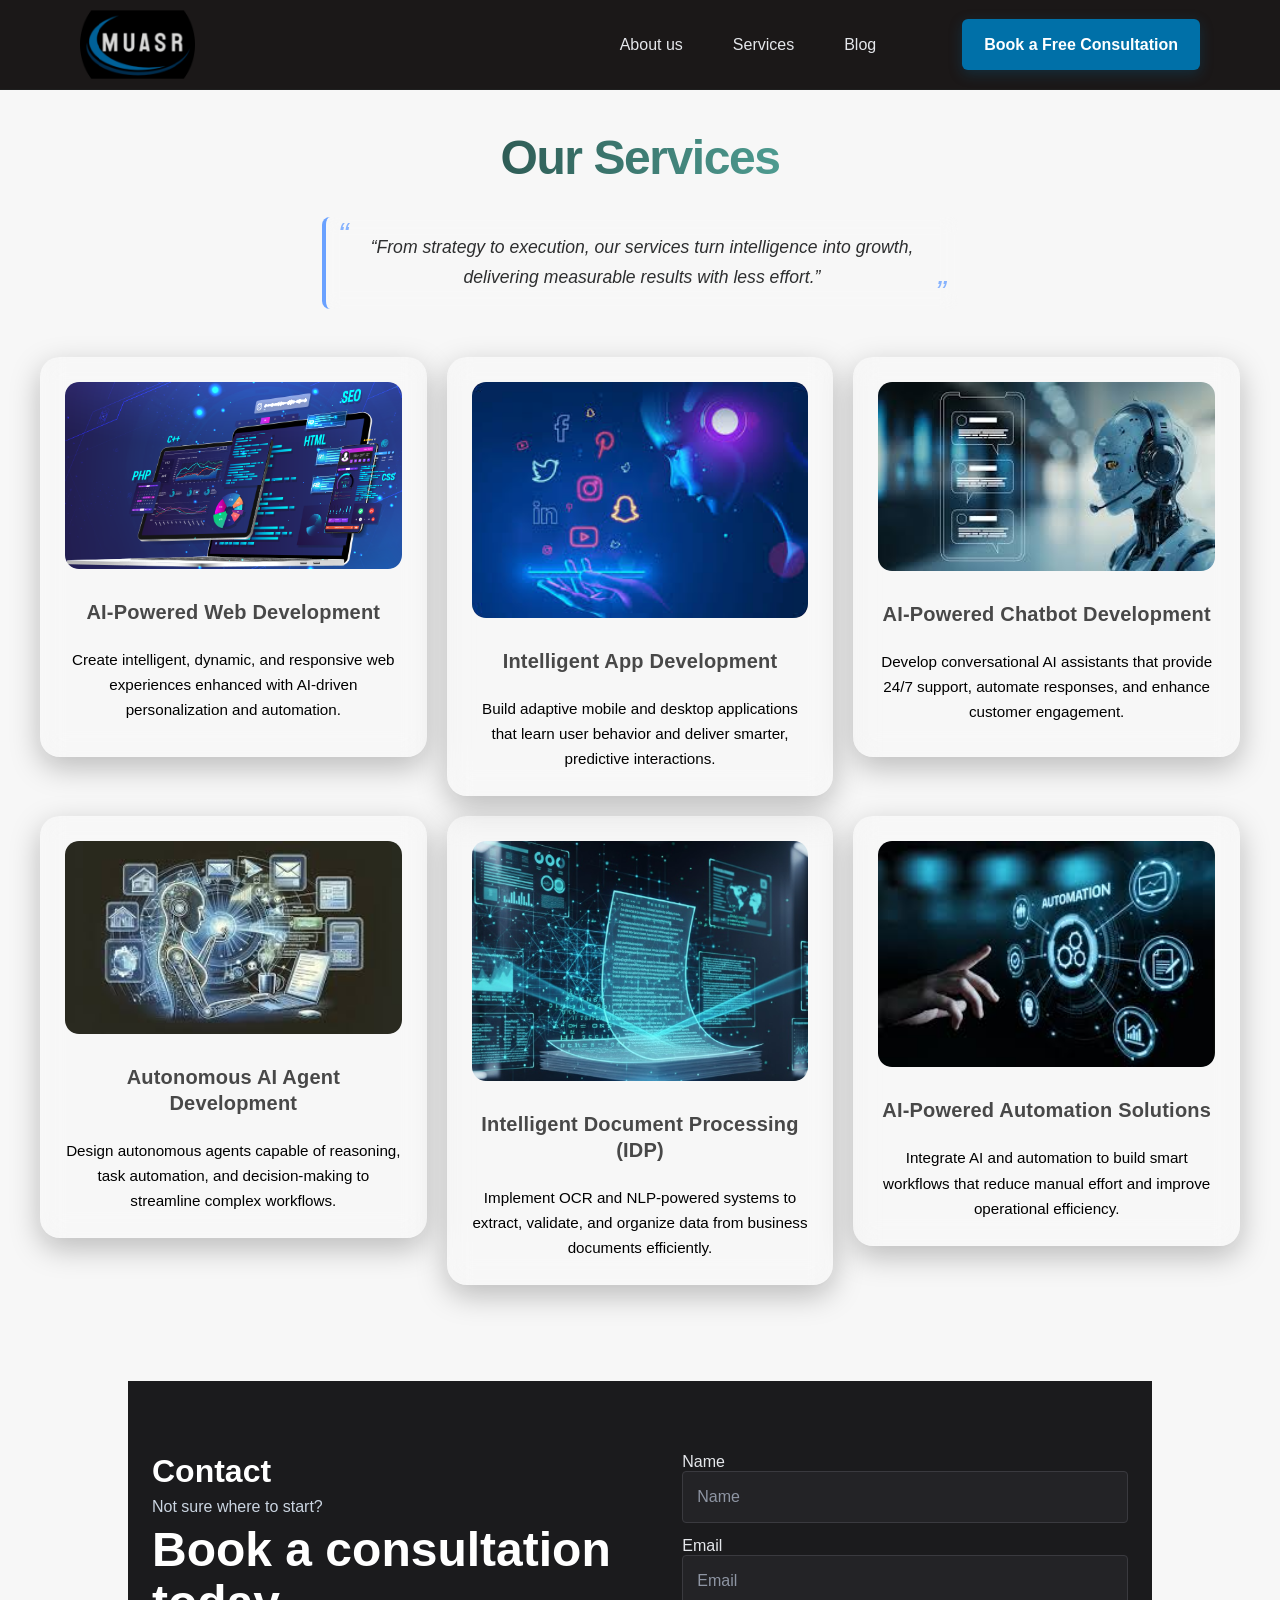
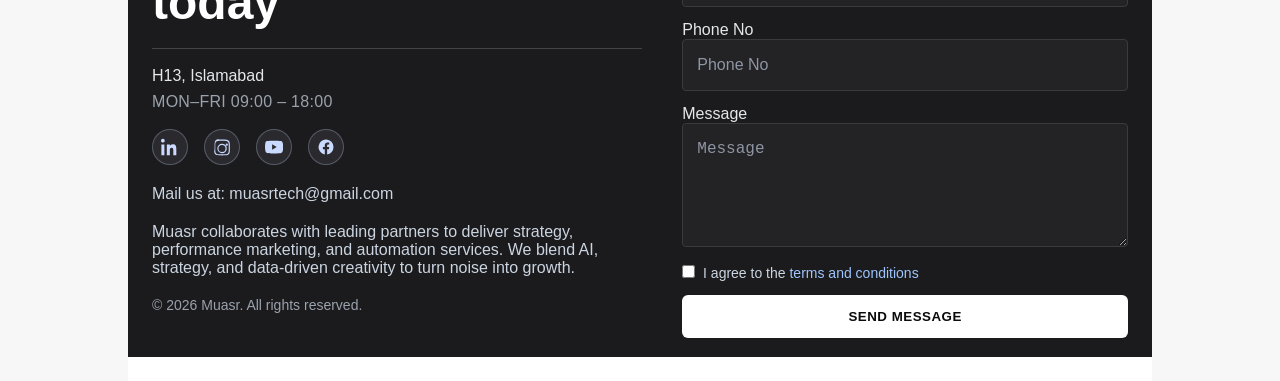
<file: service/index.html>
<!DOCTYPE html><!--_LqsoPUHCopmi0ctxhvMf--><html lang="en"><head><meta charSet="utf-8"/><meta name="viewport" content="width=device-width, initial-scale=1"/><link rel="preload" as="image" href="/services/web.png"/><link rel="preload" as="image" href="/services/digital.jpeg"/><link rel="preload" as="image" href="/services/agent.jpeg"/><link rel="preload" as="image" href="/services/chat.jpeg"/><link rel="preload" as="image" href="/services/idp1.png"/><link rel="preload" as="image" href="/services/auto.jpeg"/><link rel="stylesheet" href="/_next/static/css/5d233a02a4a1d5cc.css" data-precedence="next"/><link rel="stylesheet" href="/_next/static/css/8aba2de78239d0be.css" data-precedence="next"/><link rel="preload" as="script" fetchPriority="low" href="/_next/static/chunks/webpack-e47bf7ab3ebc01fe.js"/><script src="/_next/static/chunks/4bd1b696-c023c6e3521b1417.js" async=""></script><script src="/_next/static/chunks/255-a7ba4d37dca2f1fa.js" async=""></script><script src="/_next/static/chunks/main-app-3846ecb943903f00.js" async=""></script><script src="/_next/static/chunks/481-626fdb7934d68317.js" async=""></script><script src="/_next/static/chunks/app/layout-c660f16eb9fe52dc.js" async=""></script><script src="/_next/static/chunks/app/service/page-bba324e88b863ae1.js" async=""></script><title>Muasr</title><meta name="description" content="Brand site"/><script src="/_next/static/chunks/polyfills-42372ed130431b0a.js" noModule=""></script></head><body><div hidden=""><!--$--><!--/$--></div><nav class="NavBar_nav__LR2jG"><div class="NavBar_container__93ozI"><a class="NavBar_brand__dhvs_" aria-label="Muasr home" href="/"><img alt="Muasr" loading="lazy" width="115" height="115" decoding="async" data-nimg="1" style="color:transparent" src="/muasr1.ico"/></a><div class="NavBar_links__FcGZW"><a class="NavBar_link__SA9eI " href="/about/">About us</a><a class="NavBar_link__SA9eI " href="/service/">Services</a><a class="NavBar_link__SA9eI " href="/blog/">Blog</a><a class="NavBar_link__SA9eI NavBar_consultationLink__WpCw4 " href="/contact/"><span class="NavBar_desktopText__6vrC6">Book a Free Consultation</span><span class="NavBar_mobileText__sZ_Hi">Contact Us</span></a></div></div></nav><main class="page-container"><main class="service_page__F4xQt"><section class="service_hero__Idrg5"><h1 class="service_h1__xPAaa">Our Services</h1><p class="service_quote__i2PAZ">“From strategy to execution, our services turn intelligence into growth, delivering measurable results with less effort.”</p></section><section class="service_gridWrap__EJOlt" aria-labelledby="services-grid"><h2 id="services-grid" class="service_visuallyHidden___21LG">Services Grid</h2><ul class="service_grid__IvlUF"><li class="service_card__zHj37"><a class="service_cardLink__yw9dy" href="/service/ai-web-development/"><article class="service_cardInner__narl6"><div class="service_imgWrap__yjyvN"><img alt="AI web development" width="380" height="280" decoding="async" data-nimg="1" class="service_img__YZ7UV" style="color:transparent" src="/services/web.png"/></div><h3 class="service_title__p1NVS">AI-Powered Web Development</h3><p class="service_desc__nV5nm">Create intelligent, dynamic, and responsive web experiences enhanced with AI-driven personalization and automation.</p></article></a></li><li class="service_card__zHj37"><a class="service_cardLink__yw9dy" href="/service/intelligent-app-development/"><article class="service_cardInner__narl6"><div class="service_imgWrap__yjyvN"><img alt="Intelligent app development" width="380" height="280" decoding="async" data-nimg="1" class="service_img__YZ7UV" style="color:transparent" src="/services/digital.jpeg"/></div><h3 class="service_title__p1NVS">Intelligent App Development</h3><p class="service_desc__nV5nm">Build adaptive mobile and desktop applications that learn user behavior and deliver smarter, predictive interactions.</p></article></a></li><li class="service_card__zHj37"><a class="service_cardLink__yw9dy" href="/service/ai-chatbot-development/"><article class="service_cardInner__narl6"><div class="service_imgWrap__yjyvN"><img alt="AI chatbot development" width="380" height="280" decoding="async" data-nimg="1" class="service_img__YZ7UV" style="color:transparent" src="/services/agent.jpeg"/></div><h3 class="service_title__p1NVS">AI-Powered Chatbot Development</h3><p class="service_desc__nV5nm">Develop conversational AI assistants that provide 24/7 support, automate responses, and enhance customer engagement.</p></article></a></li><li class="service_card__zHj37"><a class="service_cardLink__yw9dy" href="/service/autonomous-ai-agent-development/"><article class="service_cardInner__narl6"><div class="service_imgWrap__yjyvN"><img alt="Autonomous AI agent development" width="380" height="280" decoding="async" data-nimg="1" class="service_img__YZ7UV" style="color:transparent" src="/services/chat.jpeg"/></div><h3 class="service_title__p1NVS">Autonomous AI Agent Development</h3><p class="service_desc__nV5nm">Design autonomous agents capable of reasoning, task automation, and decision-making to streamline complex workflows.</p></article></a></li><li class="service_card__zHj37"><a class="service_cardLink__yw9dy" href="/service/intelligent-document-processing/"><article class="service_cardInner__narl6"><div class="service_imgWrap__yjyvN"><img alt="Intelligent document processing" width="380" height="280" decoding="async" data-nimg="1" class="service_img__YZ7UV" style="color:transparent" src="/services/idp1.png"/></div><h3 class="service_title__p1NVS">Intelligent Document Processing (IDP)</h3><p class="service_desc__nV5nm">Implement OCR and NLP-powered systems to extract, validate, and organize data from business documents efficiently.</p></article></a></li><li class="service_card__zHj37"><a class="service_cardLink__yw9dy" href="/service/automation/"><article class="service_cardInner__narl6"><div class="service_imgWrap__yjyvN"><img alt="AI automation solutions" width="380" height="280" decoding="async" data-nimg="1" class="service_img__YZ7UV" style="color:transparent" src="/services/auto.jpeg"/></div><h3 class="service_title__p1NVS">AI-Powered Automation Solutions</h3><p class="service_desc__nV5nm">Integrate AI and automation to build smart workflows that reduce manual effort and improve operational efficiency.</p></article></a></li></ul></section></main><!--$--><!--/$--></main><footer class="Footer_footer__JrJN9"><div class="Footer_wrap__FKBD5"><div class="Footer_left__CJoW0"><h2 class="Footer_kicker__i1TDj">Contact</h2><p class="Footer_sub__CSBx9">Not sure where to start?</p><h3 class="Footer_title___58cJ">Book a consultation today</h3><hr class="Footer_rule__cypW2"/><address class="Footer_address__d_h_3">H13, Islamabad</address><p class="Footer_hours__cM4Sj">MON–FRI 09:00 – 18:00</p><div class="Footer_socialRow__Yjg9d" aria-label="Muasr social links"><a class="Footer_social__NncGz" href="https://www.linkedin.com/company/muasr-intelligent-marketing/" target="_blank" rel="noopener noreferrer" aria-label="LinkedIn"><svg viewBox="0 0 24 24" width="18" height="18" fill="currentColor"><path d="M4.98 3.5C4.98 4.88 3.87 6 2.5 6S0 4.88 0 3.5 1.12 1 2.5 1s2.48 1.12 2.48 2.5zM.5 8.5h4V23h-4V8.5zm7.5 0h3.83v1.98h.05c.53-.98 1.83-2.02 3.77-2.02 4.03 0 4.78 2.65 4.78 6.1V23h-4v-6.5c0-1.55-.03-3.54-2.16-3.54-2.16 0-2.49 1.69-2.49 3.43V23h-4V8.5z"></path></svg></a><a class="Footer_social__NncGz" href="https://instagram.com/yourhandle" target="_blank" rel="noopener noreferrer" aria-label="Instagram" title="Instagram"><svg viewBox="0 0 24 24" width="18" height="18" fill="currentColor" aria-hidden="true"><path d="M12 2.163c3.204 0 3.584.012 4.85.07 1.17.056 1.97.24 2.427.403a4.92 4.92 0 0 1 1.675 1.09 4.92 4.92 0 0 1 1.09 1.675c.163.457.347 1.257.403 2.427.058 1.266.07 1.646.07 4.85s-.012 3.584-.07 4.85c-.056 1.17-.24 1.97-.403 2.427a4.92 4.92 0 0 1-1.09 1.675 4.92 4.92 0 0 1-1.675 1.09c-.457.163-1.257.347-2.427.403-1.266.058-1.646.07-4.85.07s-3.584-.012-4.85-.07c-1.17-.56-1.97-.24-2.427-.403a4.92 4.92 0 0 1-1.675-1.09 4.92 4.92 0 0 1-1.09-1.675c-.163-.457-.347-1.257-.403-2.427C2.175 15.584 2.163 15.204 2.163 12s.012-3.584.07-4.85c.056-1.17.24-1.97.403-2.427a4.92 4.92 0 0 1 1.09-1.675 4.92 4.92 0 0 1 1.675-1.09c.457-.163 1.257-.347 2.427-.403C8.416 2.175 8.796 2.163 12 2.163Zm0 1.622c-3.16 0-3.532.012-4.777.069-.98.045-1.51.208-1.862.346-.468.181-.8.397-1.149.746-.349.349-.565.681-.746 1.149-.138.352-.301.882-.346 1.862-.057 1.245-.069 1.617-.069 4.777s.012 3.532.069 4.777c.045.98.208 1.51.346 1.862.181.468.397.8.746 1.149.349.349.681.565 1.149.746.352.138.882.301 1.862.346 1.245.057 1.617.069 4.777.069s3.532-.012 4.777-.069c.98-.045 1.51-.208 1.862-.346.468-.181.8-.397 1.149-.746.349-.349.565-.681.746-1.149.138-.352.301-.882.346-1.862.057-1.245.069-1.617.069-4.777s-.012-3.532-.069-4.777c-.045-.98-.208-1.51-.346-1.862a3.297 3.297 0 0 0-.746-1.149 3.297 3.297 0 0 0-1.149-.746c-.352-.138-.882-.301-1.862-.346-1.245-.057-1.617-.069-4.777-.069Zm0 3.889a6.326 6.326 0 1 1 0 12.651 6.326 6.326 0 0 1 0-12.651Zm0 1.622a4.704 4.704 0 1 0 0 9.408 4.704 4.704 0 0 0 0-9.408Zm6.406-1.862a1.477 1.477 0 1 1 0 2.954 1.477 1.477 0 0 1 0-2.954Z"></path></svg></a><a class="Footer_social__NncGz" href="https://www.youtube.com" target="_blank" rel="noopener noreferrer" aria-label="YouTube"><svg viewBox="0 0 24 24" width="18" height="18" fill="currentColor"><path d="M23.5 6.2a3 3 0 0 0-2.1-2.1C19.2 3.5 12 3.5 12 3.5s-7.2 0-9.4.6A3 3 0 0 0 .5 6.2 31.5 31.5 0 0 0 0 12a31.5 31.5 0 0 0 .6 5.8 3 3 0 0 0 2.1 2.1c2.2.6 9.4.6 9.4.6s7.2 0 9.4-.6a3 3 0 0 0 2.1-2.1c.4-1.8.6-3.8.6-5.8s0-4-.6-5.8ZM9.5 15.6V8.4L15.6 12 9.5 15.6Z"></path></svg></a><a class="Footer_social__NncGz" href="https://www.facebook.com" target="_blank" rel="noopener noreferrer" aria-label="Facebook"><svg viewBox="0 0 24 24" width="18" height="18" fill="currentColor"><path d="M22 12a10 10 0 1 0-11.6 9.9v-7H7.9V12h2.5V9.8c0-2.5 1.5-3.9 3.7-3.9 1.1 0 2.2.2 2.2.2v2.4h-1.2c-1.2 0-1.6.8-1.6 1.5V12h2.8l-.4 2.9h-2.4v7A10 10 0 0 0 22 12Z"></path></svg></a></div><p class="Footer_note__6rlzx">Mail us at: muasrtech@gmail.com</p><p class="Footer_note__6rlzx">Muasr collaborates with leading partners to deliver strategy, performance marketing, and automation services. We blend AI, strategy, and data-driven creativity to turn noise into growth.</p><p class="Footer_copy__fxI_X">© <!-- -->2025<!-- --> Muasr. All rights reserved.</p></div><form class="Footer_form__e7vcO"><input type="hidden" name="bot_field"/><label class="Footer_label__gY80Z"><span class="sr-only">Name</span><input class="Footer_input__ZtR9L" type="text" placeholder="Name" required="" name="name"/></label><label class="Footer_label__gY80Z"><span class="sr-only">Email</span><input class="Footer_input__ZtR9L" type="email" placeholder="Email" required="" name="email"/></label><label class="Footer_label__gY80Z"><span class="sr-only">Phone No</span><input class="Footer_input__ZtR9L" type="tel" placeholder="Phone No" name="org"/></label><label class="Footer_label__gY80Z"><span class="sr-only">Message</span><textarea class="Footer_textarea__5NPdB" name="message" placeholder="Message" rows="5" required=""></textarea></label><label class="Footer_checkRow__HpgPW"><input type="checkbox" required=""/>  I agree to the<a href="/terms" class="Footer_link__ZIL7i"> terms and conditions</a></label><button class="Footer_btn__wMU1y" type="submit">SEND MESSAGE</button></form></div></footer><script src="/_next/static/chunks/webpack-e47bf7ab3ebc01fe.js" id="_R_" async=""></script><script>(self.__next_f=self.__next_f||[]).push([0])</script><script>self.__next_f.push([1,"1:\"$Sreact.fragment\"\n2:I[8255,[\"481\",\"static/chunks/481-626fdb7934d68317.js\",\"177\",\"static/chunks/app/layout-c660f16eb9fe52dc.js\"],\"default\"]\n3:I[9766,[],\"\"]\n4:I[8924,[],\"\"]\n5:I[8455,[\"481\",\"static/chunks/481-626fdb7934d68317.js\",\"177\",\"static/chunks/app/layout-c660f16eb9fe52dc.js\"],\"default\"]\n6:I[1959,[],\"ClientPageRoot\"]\n7:I[3639,[\"481\",\"static/chunks/481-626fdb7934d68317.js\",\"786\",\"static/chunks/app/service/page-bba324e88b863ae1.js\"],\"default\"]\na:I[4431,[],\"OutletBoundary\"]\nc:I[5278,[],\"AsyncMetadataOutlet\"]\ne:I[4431,[],\"ViewportBoundary\"]\n10:I[4431,[],\"MetadataBoundary\"]\n11:\"$Sreact.suspense\"\n13:I[7150,[],\"\"]\n:HL[\"/_next/static/css/5d233a02a4a1d5cc.css\",\"style\"]\n:HL[\"/_next/static/css/8aba2de78239d0be.css\",\"style\"]\n"])</script><script>self.__next_f.push([1,"0:{\"P\":null,\"b\":\"_LqsoPUHCopmi0ctxhvMf\",\"p\":\"\",\"c\":[\"\",\"service\",\"\"],\"i\":false,\"f\":[[[\"\",{\"children\":[\"service\",{\"children\":[\"__PAGE__\",{}]}]},\"$undefined\",\"$undefined\",true],[\"\",[\"$\",\"$1\",\"c\",{\"children\":[[[\"$\",\"link\",\"0\",{\"rel\":\"stylesheet\",\"href\":\"/_next/static/css/5d233a02a4a1d5cc.css\",\"precedence\":\"next\",\"crossOrigin\":\"$undefined\",\"nonce\":\"$undefined\"}]],[\"$\",\"html\",null,{\"lang\":\"en\",\"children\":[\"$\",\"body\",null,{\"children\":[[\"$\",\"$L2\",null,{}],[\"$\",\"main\",null,{\"className\":\"page-container\",\"children\":[\"$\",\"$L3\",null,{\"parallelRouterKey\":\"children\",\"error\":\"$undefined\",\"errorStyles\":\"$undefined\",\"errorScripts\":\"$undefined\",\"template\":[\"$\",\"$L4\",null,{}],\"templateStyles\":\"$undefined\",\"templateScripts\":\"$undefined\",\"notFound\":[[[\"$\",\"title\",null,{\"children\":\"404: This page could not be found.\"}],[\"$\",\"div\",null,{\"style\":{\"fontFamily\":\"system-ui,\\\"Segoe UI\\\",Roboto,Helvetica,Arial,sans-serif,\\\"Apple Color Emoji\\\",\\\"Segoe UI Emoji\\\"\",\"height\":\"100vh\",\"textAlign\":\"center\",\"display\":\"flex\",\"flexDirection\":\"column\",\"alignItems\":\"center\",\"justifyContent\":\"center\"},\"children\":[\"$\",\"div\",null,{\"children\":[[\"$\",\"style\",null,{\"dangerouslySetInnerHTML\":{\"__html\":\"body{color:#000;background:#fff;margin:0}.next-error-h1{border-right:1px solid rgba(0,0,0,.3)}@media (prefers-color-scheme:dark){body{color:#fff;background:#000}.next-error-h1{border-right:1px solid rgba(255,255,255,.3)}}\"}}],[\"$\",\"h1\",null,{\"className\":\"next-error-h1\",\"style\":{\"display\":\"inline-block\",\"margin\":\"0 20px 0 0\",\"padding\":\"0 23px 0 0\",\"fontSize\":24,\"fontWeight\":500,\"verticalAlign\":\"top\",\"lineHeight\":\"49px\"},\"children\":404}],[\"$\",\"div\",null,{\"style\":{\"display\":\"inline-block\"},\"children\":[\"$\",\"h2\",null,{\"style\":{\"fontSize\":14,\"fontWeight\":400,\"lineHeight\":\"49px\",\"margin\":0},\"children\":\"This page could not be found.\"}]}]]}]}]],[]],\"forbidden\":\"$undefined\",\"unauthorized\":\"$undefined\"}]}],[\"$\",\"$L5\",null,{}]]}]}]]}],{\"children\":[\"service\",[\"$\",\"$1\",\"c\",{\"children\":[null,[\"$\",\"$L3\",null,{\"parallelRouterKey\":\"children\",\"error\":\"$undefined\",\"errorStyles\":\"$undefined\",\"errorScripts\":\"$undefined\",\"template\":[\"$\",\"$L4\",null,{}],\"templateStyles\":\"$undefined\",\"templateScripts\":\"$undefined\",\"notFound\":\"$undefined\",\"forbidden\":\"$undefined\",\"unauthorized\":\"$undefined\"}]]}],{\"children\":[\"__PAGE__\",[\"$\",\"$1\",\"c\",{\"children\":[[\"$\",\"$L6\",null,{\"Component\":\"$7\",\"searchParams\":{},\"params\":{},\"promises\":[\"$@8\",\"$@9\"]}],[[\"$\",\"link\",\"0\",{\"rel\":\"stylesheet\",\"href\":\"/_next/static/css/8aba2de78239d0be.css\",\"precedence\":\"next\",\"crossOrigin\":\"$undefined\",\"nonce\":\"$undefined\"}]],[\"$\",\"$La\",null,{\"children\":[\"$Lb\",[\"$\",\"$Lc\",null,{\"promise\":\"$@d\"}]]}]]}],{},null,false]},null,false]},null,false],[\"$\",\"$1\",\"h\",{\"children\":[null,[[\"$\",\"$Le\",null,{\"children\":\"$Lf\"}],null],[\"$\",\"$L10\",null,{\"children\":[\"$\",\"div\",null,{\"hidden\":true,\"children\":[\"$\",\"$11\",null,{\"fallback\":null,\"children\":\"$L12\"}]}]}]]}],false]],\"m\":\"$undefined\",\"G\":[\"$13\",[]],\"s\":false,\"S\":true}\n"])</script><script>self.__next_f.push([1,"8:{}\n9:\"$0:f:0:1:2:children:2:children:1:props:children:0:props:params\"\n"])</script><script>self.__next_f.push([1,"f:[[\"$\",\"meta\",\"0\",{\"charSet\":\"utf-8\"}],[\"$\",\"meta\",\"1\",{\"name\":\"viewport\",\"content\":\"width=device-width, initial-scale=1\"}]]\nb:null\n"])</script><script>self.__next_f.push([1,"d:{\"metadata\":[[\"$\",\"title\",\"0\",{\"children\":\"Muasr\"}],[\"$\",\"meta\",\"1\",{\"name\":\"description\",\"content\":\"Brand site\"}]],\"error\":null,\"digest\":\"$undefined\"}\n"])</script><script>self.__next_f.push([1,"12:\"$d:metadata\"\n"])</script></body></html>
</file>
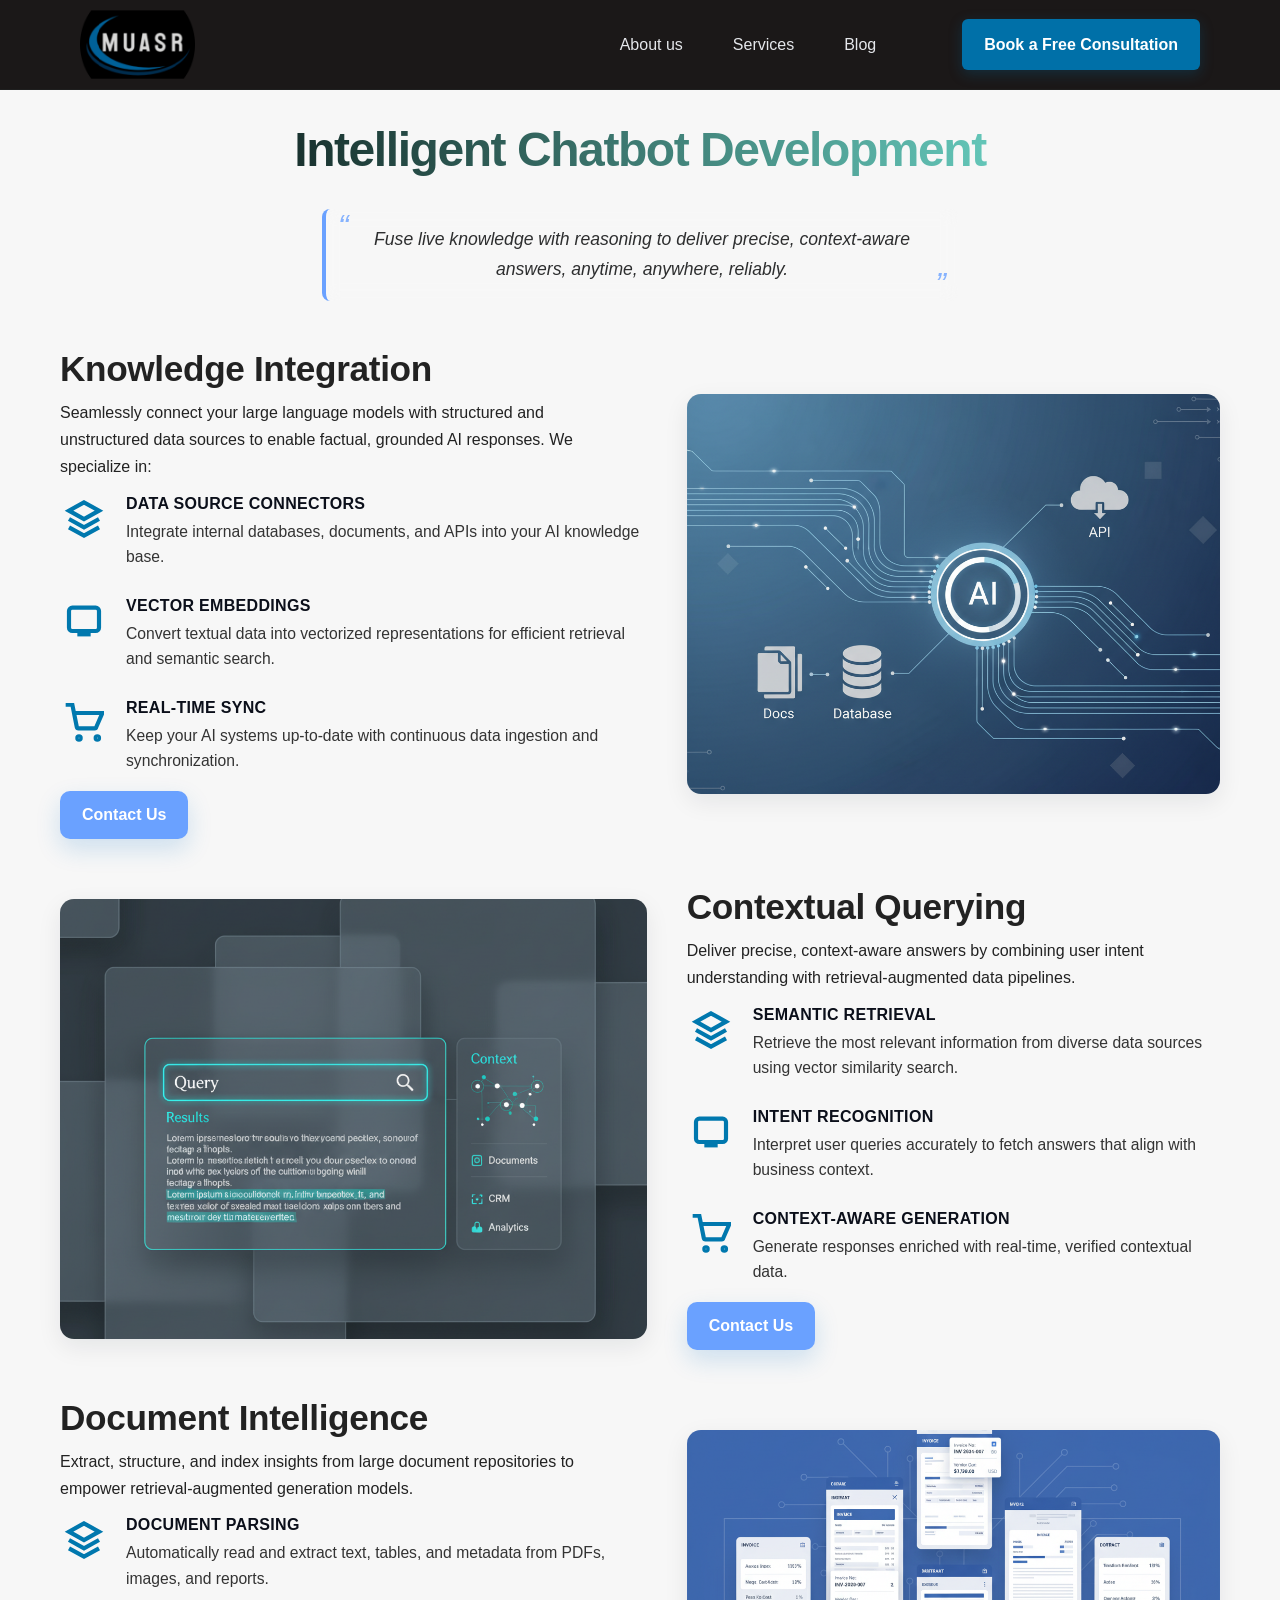
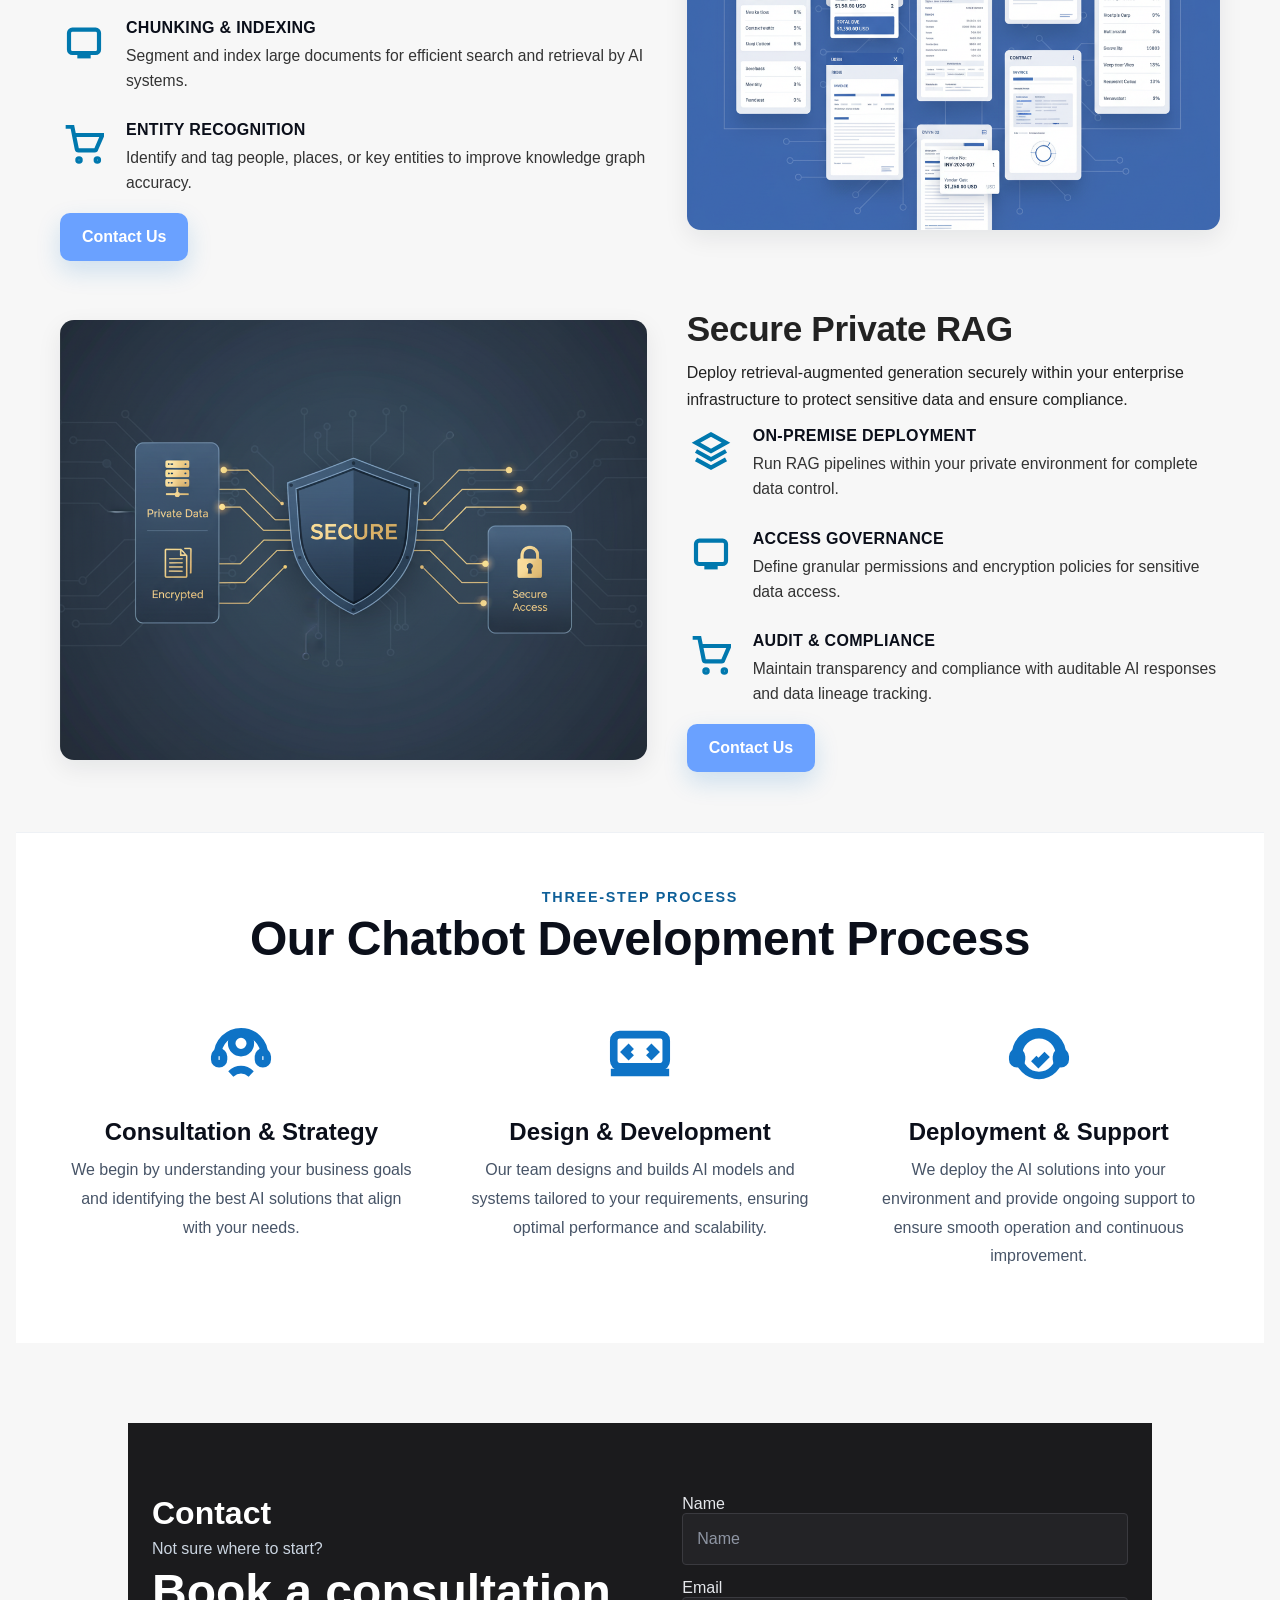
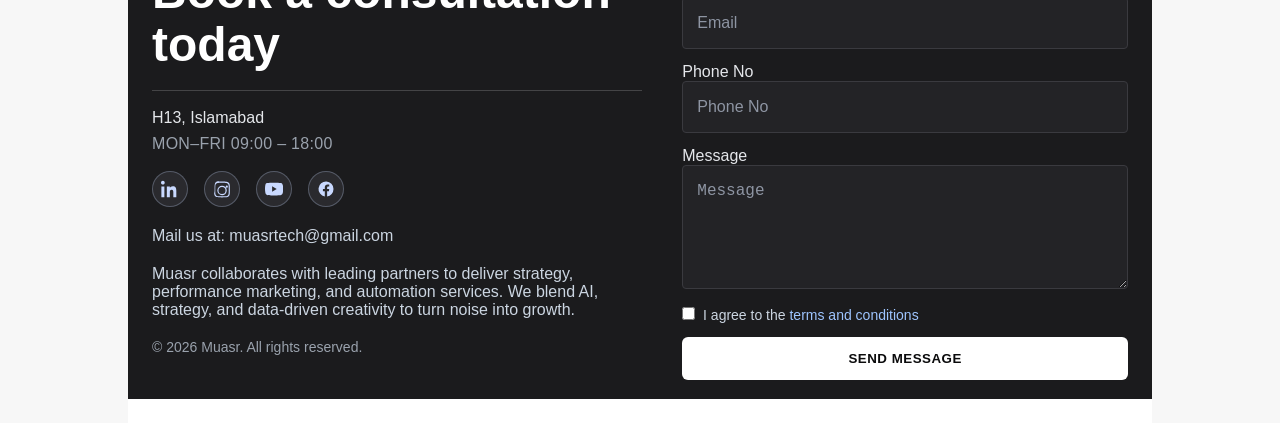
<file: service/ai-chatbot-development/index.html>
<!DOCTYPE html><!--_LqsoPUHCopmi0ctxhvMf--><html lang="en"><head><meta charSet="utf-8"/><meta name="viewport" content="width=device-width, initial-scale=1"/><link rel="preload" as="image" href="/chatbot/chat1.png"/><link rel="stylesheet" href="/_next/static/css/5d233a02a4a1d5cc.css" data-precedence="next"/><link rel="stylesheet" href="/_next/static/css/3dbbc649dc111578.css" data-precedence="next"/><link rel="preload" as="script" fetchPriority="low" href="/_next/static/chunks/webpack-e47bf7ab3ebc01fe.js"/><script src="/_next/static/chunks/4bd1b696-c023c6e3521b1417.js" async=""></script><script src="/_next/static/chunks/255-a7ba4d37dca2f1fa.js" async=""></script><script src="/_next/static/chunks/main-app-3846ecb943903f00.js" async=""></script><script src="/_next/static/chunks/481-626fdb7934d68317.js" async=""></script><script src="/_next/static/chunks/app/layout-c660f16eb9fe52dc.js" async=""></script><script src="/_next/static/chunks/app/service/ai-chatbot-development/page-8c427dcc929400bd.js" async=""></script><title>Muasr</title><meta name="description" content="Brand site"/><script src="/_next/static/chunks/polyfills-42372ed130431b0a.js" noModule=""></script></head><body><div hidden=""><!--$--><!--/$--></div><nav class="NavBar_nav__LR2jG"><div class="NavBar_container__93ozI"><a class="NavBar_brand__dhvs_" aria-label="Muasr home" href="/"><img alt="Muasr" loading="lazy" width="115" height="115" decoding="async" data-nimg="1" style="color:transparent" src="/muasr1.ico"/></a><div class="NavBar_links__FcGZW"><a class="NavBar_link__SA9eI " href="/about/">About us</a><a class="NavBar_link__SA9eI " href="/service/">Services</a><a class="NavBar_link__SA9eI " href="/blog/">Blog</a><a class="NavBar_link__SA9eI NavBar_consultationLink__WpCw4 " href="/contact/"><span class="NavBar_desktopText__6vrC6">Book a Free Consultation</span><span class="NavBar_mobileText__sZ_Hi">Contact Us</span></a></div></div></nav><main class="page-container"><main class="slug_page__5vIjp"><header class="slug_header__aKKs3"><h1 class="slug_h1__HfJrQ">Intelligent Chatbot Development</h1><p class="slug_quote__eaYf8">Fuse live knowledge with reasoning to deliver precise, context-aware answers, anytime, anywhere, reliably.</p></header><div class="slug_stack__jpQvc"><section id="machine-learning" class="slug_section__UuGso"><div class="slug_content__9FbVG"><h2 class="slug_h2__ZHapE">Knowledge Integration</h2><p class="slug_intro__8E1NU">Seamlessly connect your large language models with structured and unstructured data sources to enable factual, grounded AI responses. We specialize in:</p><ul class="slug_featureList__xvUsq"><li class="slug_featureItem__QwZAi"><span aria-hidden="true" class="slug_icon__Jv5CJ"><svg viewBox="0 0 24 24" class="slug_iconSvg__3xF0y"><path d="M12 2 3 7l9 5 9-5-9-5zM3 12l9 5 9-5M3 17l9 5 9-5"></path></svg></span><div class="slug_featureText__HVqIb"><strong class="slug_featureTitle__USEzG">DATA SOURCE CONNECTORS</strong><p class="slug_featureBody__eFn_z">Integrate internal databases, documents, and APIs into your AI knowledge base.</p></div></li><li class="slug_featureItem__QwZAi"><span aria-hidden="true" class="slug_icon__Jv5CJ"><svg viewBox="0 0 24 24" class="slug_iconSvg__3xF0y"><rect x="3" y="4" width="18" height="14" rx="2" ry="2"></rect><line x1="8" y1="20" x2="16" y2="20"></line></svg></span><div class="slug_featureText__HVqIb"><strong class="slug_featureTitle__USEzG">VECTOR EMBEDDINGS</strong><p class="slug_featureBody__eFn_z">Convert textual data into vectorized representations for efficient retrieval and semantic search.</p></div></li><li class="slug_featureItem__QwZAi"><span aria-hidden="true" class="slug_icon__Jv5CJ"><svg viewBox="0 0 24 24" class="slug_iconSvg__3xF0y"><circle cx="9" cy="21" r="1"></circle><circle cx="20" cy="21" r="1"></circle><path d="M1 1h4l2.68 13.39a1 1 0 0 0 1 .81h9.72a1 1 0 0 0 .98-.79L23 6H6"></path></svg></span><div class="slug_featureText__HVqIb"><strong class="slug_featureTitle__USEzG">REAL-TIME SYNC</strong><p class="slug_featureBody__eFn_z">Keep your AI systems up-to-date with continuous data ingestion and synchronization.</p></div></li></ul><div class="slug_ctaWrap__ieZ_9"><a class="slug_cta__SW0Dg" href="/contact/">Contact Us</a></div></div><div class="slug_media__2Oopd"><div class="slug_mediaInner__IEwib"><img alt="Machine learning robot and math board" decoding="async" data-nimg="fill" class="slug_img__ywolI" style="position:absolute;height:100%;width:100%;left:0;top:0;right:0;bottom:0;color:transparent" src="/chatbot/chat1.png"/></div></div></section><section id="nlp" class="slug_section__UuGso"><div class="slug_media__2Oopd"><div class="slug_mediaInner__IEwib"><img alt="AI network hand graphic for NLP" loading="lazy" decoding="async" data-nimg="fill" class="slug_img__ywolI" style="position:absolute;height:100%;width:100%;left:0;top:0;right:0;bottom:0;color:transparent" src="/chatbot/chat2.png"/></div></div><div class="slug_content__9FbVG"><h2 class="slug_h2__ZHapE">Contextual Querying</h2><p class="slug_intro__8E1NU">Deliver precise, context-aware answers by combining user intent understanding with retrieval-augmented data pipelines.</p><ul class="slug_featureList__xvUsq"><li class="slug_featureItem__QwZAi"><span aria-hidden="true" class="slug_icon__Jv5CJ"><svg viewBox="0 0 24 24" class="slug_iconSvg__3xF0y"><path d="M12 2 3 7l9 5 9-5-9-5zM3 12l9 5 9-5M3 17l9 5 9-5"></path></svg></span><div class="slug_featureText__HVqIb"><strong class="slug_featureTitle__USEzG">SEMANTIC RETRIEVAL</strong><p class="slug_featureBody__eFn_z">Retrieve the most relevant information from diverse data sources using vector similarity search.</p></div></li><li class="slug_featureItem__QwZAi"><span aria-hidden="true" class="slug_icon__Jv5CJ"><svg viewBox="0 0 24 24" class="slug_iconSvg__3xF0y"><rect x="3" y="4" width="18" height="14" rx="2" ry="2"></rect><line x1="8" y1="20" x2="16" y2="20"></line></svg></span><div class="slug_featureText__HVqIb"><strong class="slug_featureTitle__USEzG">INTENT RECOGNITION</strong><p class="slug_featureBody__eFn_z">Interpret user queries accurately to fetch answers that align with business context.</p></div></li><li class="slug_featureItem__QwZAi"><span aria-hidden="true" class="slug_icon__Jv5CJ"><svg viewBox="0 0 24 24" class="slug_iconSvg__3xF0y"><circle cx="9" cy="21" r="1"></circle><circle cx="20" cy="21" r="1"></circle><path d="M1 1h4l2.68 13.39a1 1 0 0 0 1 .81h9.72a1 1 0 0 0 .98-.79L23 6H6"></path></svg></span><div class="slug_featureText__HVqIb"><strong class="slug_featureTitle__USEzG">CONTEXT-AWARE GENERATION</strong><p class="slug_featureBody__eFn_z">Generate responses enriched with real-time, verified contextual data.</p></div></li></ul><div class="slug_ctaWrap__ieZ_9"><a class="slug_cta__SW0Dg" href="/contact/">Contact Us</a></div></div></section><section id="computer-vision" class="slug_section__UuGso"><div class="slug_content__9FbVG"><h2 class="slug_h2__ZHapE">Document Intelligence</h2><p class="slug_intro__8E1NU">Extract, structure, and index insights from large document repositories to empower retrieval-augmented generation models.</p><ul class="slug_featureList__xvUsq"><li class="slug_featureItem__QwZAi"><span aria-hidden="true" class="slug_icon__Jv5CJ"><svg viewBox="0 0 24 24" class="slug_iconSvg__3xF0y"><path d="M12 2 3 7l9 5 9-5-9-5zM3 12l9 5 9-5M3 17l9 5 9-5"></path></svg></span><div class="slug_featureText__HVqIb"><strong class="slug_featureTitle__USEzG">DOCUMENT PARSING</strong><p class="slug_featureBody__eFn_z">Automatically read and extract text, tables, and metadata from PDFs, images, and reports.</p></div></li><li class="slug_featureItem__QwZAi"><span aria-hidden="true" class="slug_icon__Jv5CJ"><svg viewBox="0 0 24 24" class="slug_iconSvg__3xF0y"><rect x="3" y="4" width="18" height="14" rx="2" ry="2"></rect><line x1="8" y1="20" x2="16" y2="20"></line></svg></span><div class="slug_featureText__HVqIb"><strong class="slug_featureTitle__USEzG">CHUNKING &amp; INDEXING</strong><p class="slug_featureBody__eFn_z">Segment and index large documents for efficient search and retrieval by AI systems.</p></div></li><li class="slug_featureItem__QwZAi"><span aria-hidden="true" class="slug_icon__Jv5CJ"><svg viewBox="0 0 24 24" class="slug_iconSvg__3xF0y"><circle cx="9" cy="21" r="1"></circle><circle cx="20" cy="21" r="1"></circle><path d="M1 1h4l2.68 13.39a1 1 0 0 0 1 .81h9.72a1 1 0 0 0 .98-.79L23 6H6"></path></svg></span><div class="slug_featureText__HVqIb"><strong class="slug_featureTitle__USEzG">ENTITY RECOGNITION</strong><p class="slug_featureBody__eFn_z">Identify and tag people, places, or key entities to improve knowledge graph accuracy.</p></div></li></ul><div class="slug_ctaWrap__ieZ_9"><a class="slug_cta__SW0Dg" href="/contact/">Contact Us</a></div></div><div class="slug_media__2Oopd"><div class="slug_mediaInner__IEwib"><img alt="Vision strategy board with robot" loading="lazy" decoding="async" data-nimg="fill" class="slug_img__ywolI" style="position:absolute;height:100%;width:100%;left:0;top:0;right:0;bottom:0;color:transparent" src="/chatbot/chat3.png"/></div></div></section><section id="generative-ai" class="slug_section__UuGso"><div class="slug_media__2Oopd"><div class="slug_mediaInner__IEwib"><img alt="Generative AI brain nodes graphic" loading="lazy" decoding="async" data-nimg="fill" class="slug_img__ywolI" style="position:absolute;height:100%;width:100%;left:0;top:0;right:0;bottom:0;color:transparent" src="/chatbot/chat4.png"/></div></div><div class="slug_content__9FbVG"><h2 class="slug_h2__ZHapE">Secure Private RAG</h2><p class="slug_intro__8E1NU">Deploy retrieval-augmented generation securely within your enterprise infrastructure to protect sensitive data and ensure compliance.</p><ul class="slug_featureList__xvUsq"><li class="slug_featureItem__QwZAi"><span aria-hidden="true" class="slug_icon__Jv5CJ"><svg viewBox="0 0 24 24" class="slug_iconSvg__3xF0y"><path d="M12 2 3 7l9 5 9-5-9-5zM3 12l9 5 9-5M3 17l9 5 9-5"></path></svg></span><div class="slug_featureText__HVqIb"><strong class="slug_featureTitle__USEzG">ON-PREMISE DEPLOYMENT</strong><p class="slug_featureBody__eFn_z">Run RAG pipelines within your private environment for complete data control.</p></div></li><li class="slug_featureItem__QwZAi"><span aria-hidden="true" class="slug_icon__Jv5CJ"><svg viewBox="0 0 24 24" class="slug_iconSvg__3xF0y"><rect x="3" y="4" width="18" height="14" rx="2" ry="2"></rect><line x1="8" y1="20" x2="16" y2="20"></line></svg></span><div class="slug_featureText__HVqIb"><strong class="slug_featureTitle__USEzG">ACCESS GOVERNANCE</strong><p class="slug_featureBody__eFn_z">Define granular permissions and encryption policies for sensitive data access.</p></div></li><li class="slug_featureItem__QwZAi"><span aria-hidden="true" class="slug_icon__Jv5CJ"><svg viewBox="0 0 24 24" class="slug_iconSvg__3xF0y"><circle cx="9" cy="21" r="1"></circle><circle cx="20" cy="21" r="1"></circle><path d="M1 1h4l2.68 13.39a1 1 0 0 0 1 .81h9.72a1 1 0 0 0 .98-.79L23 6H6"></path></svg></span><div class="slug_featureText__HVqIb"><strong class="slug_featureTitle__USEzG">AUDIT &amp; COMPLIANCE</strong><p class="slug_featureBody__eFn_z">Maintain transparency and compliance with auditable AI responses and data lineage tracking.</p></div></li></ul><div class="slug_ctaWrap__ieZ_9"><a class="slug_cta__SW0Dg" href="/contact/">Contact Us</a></div></div></section></div><section class="slug_process__gjGGM" aria-labelledby="process-title"><div class="slug_processContainer__1vsZm"><p class="slug_kicker__kYg2N">THREE-STEP PROCESS</p><h2 id="process-title" class="slug_processH2__ZKBOm">Our Chatbot Development Process</h2><ul class="slug_processGrid__U7hAX" role="list"><li class="slug_processCard__WKxew"><div class="slug_processIconWrap__JR0PY"><svg viewBox="0 0 24 24" class="slug_processIcon__kGIij" aria-hidden="true"><circle cx="12" cy="8" r="3.2"></circle><path d="M4 12a8 8 0 0 1 16 0"></path><rect x="3" y="11" width="3" height="4" rx="1.5"></rect><rect x="18" y="11" width="3" height="4" rx="1.5"></rect><path d="M8.5 18.5c1.1-1 2.4-1.5 3.5-1.5s2.4.5 3.5 1.5"></path></svg></div><h3 class="slug_processH3__qoRWh">Consultation &amp; Strategy</h3><p class="slug_processBody___7taA">We begin by understanding your business goals and identifying the best AI solutions that align with your needs.</p></li><li class="slug_processCard__WKxew"><div class="slug_processIconWrap__JR0PY"><svg viewBox="0 0 24 24" class="slug_processIcon__kGIij" aria-hidden="true"><rect x="3" y="5" width="18" height="11" rx="2"></rect><path d="M2 18h20M9 9l-2 2 2 2M15 9l2 2-2 2"></path></svg></div><h3 class="slug_processH3__qoRWh">Design &amp; Development</h3><p class="slug_processBody___7taA">Our team designs and builds AI models and systems tailored to your requirements, ensuring optimal performance and scalability.</p></li><li class="slug_processCard__WKxew"><div class="slug_processIconWrap__JR0PY"><svg viewBox="0 0 24 24" class="slug_processIcon__kGIij" aria-hidden="true"><circle cx="12" cy="12" r="7"></circle><path d="M4 12a8 8 0 0 1 16 0"></path><rect x="3" y="11" width="3" height="4" rx="1.5"></rect><rect x="18" y="11" width="3" height="4" rx="1.5"></rect><path d="M10.2 13.2l1.6 1.6 3-3"></path></svg></div><h3 class="slug_processH3__qoRWh">Deployment &amp; Support</h3><p class="slug_processBody___7taA">We deploy the AI solutions into your environment and provide ongoing support to ensure smooth operation and continuous improvement.</p></li></ul></div></section></main><!--$--><!--/$--></main><footer class="Footer_footer__JrJN9"><div class="Footer_wrap__FKBD5"><div class="Footer_left__CJoW0"><h2 class="Footer_kicker__i1TDj">Contact</h2><p class="Footer_sub__CSBx9">Not sure where to start?</p><h3 class="Footer_title___58cJ">Book a consultation today</h3><hr class="Footer_rule__cypW2"/><address class="Footer_address__d_h_3">H13, Islamabad</address><p class="Footer_hours__cM4Sj">MON–FRI 09:00 – 18:00</p><div class="Footer_socialRow__Yjg9d" aria-label="Muasr social links"><a class="Footer_social__NncGz" href="https://www.linkedin.com/company/muasr-intelligent-marketing/" target="_blank" rel="noopener noreferrer" aria-label="LinkedIn"><svg viewBox="0 0 24 24" width="18" height="18" fill="currentColor"><path d="M4.98 3.5C4.98 4.88 3.87 6 2.5 6S0 4.88 0 3.5 1.12 1 2.5 1s2.48 1.12 2.48 2.5zM.5 8.5h4V23h-4V8.5zm7.5 0h3.83v1.98h.05c.53-.98 1.83-2.02 3.77-2.02 4.03 0 4.78 2.65 4.78 6.1V23h-4v-6.5c0-1.55-.03-3.54-2.16-3.54-2.16 0-2.49 1.69-2.49 3.43V23h-4V8.5z"></path></svg></a><a class="Footer_social__NncGz" href="https://instagram.com/yourhandle" target="_blank" rel="noopener noreferrer" aria-label="Instagram" title="Instagram"><svg viewBox="0 0 24 24" width="18" height="18" fill="currentColor" aria-hidden="true"><path d="M12 2.163c3.204 0 3.584.012 4.85.07 1.17.056 1.97.24 2.427.403a4.92 4.92 0 0 1 1.675 1.09 4.92 4.92 0 0 1 1.09 1.675c.163.457.347 1.257.403 2.427.058 1.266.07 1.646.07 4.85s-.012 3.584-.07 4.85c-.056 1.17-.24 1.97-.403 2.427a4.92 4.92 0 0 1-1.09 1.675 4.92 4.92 0 0 1-1.675 1.09c-.457.163-1.257.347-2.427.403-1.266.058-1.646.07-4.85.07s-3.584-.012-4.85-.07c-1.17-.56-1.97-.24-2.427-.403a4.92 4.92 0 0 1-1.675-1.09 4.92 4.92 0 0 1-1.09-1.675c-.163-.457-.347-1.257-.403-2.427C2.175 15.584 2.163 15.204 2.163 12s.012-3.584.07-4.85c.056-1.17.24-1.97.403-2.427a4.92 4.92 0 0 1 1.09-1.675 4.92 4.92 0 0 1 1.675-1.09c.457-.163 1.257-.347 2.427-.403C8.416 2.175 8.796 2.163 12 2.163Zm0 1.622c-3.16 0-3.532.012-4.777.069-.98.045-1.51.208-1.862.346-.468.181-.8.397-1.149.746-.349.349-.565.681-.746 1.149-.138.352-.301.882-.346 1.862-.057 1.245-.069 1.617-.069 4.777s.012 3.532.069 4.777c.045.98.208 1.51.346 1.862.181.468.397.8.746 1.149.349.349.681.565 1.149.746.352.138.882.301 1.862.346 1.245.057 1.617.069 4.777.069s3.532-.012 4.777-.069c.98-.045 1.51-.208 1.862-.346.468-.181.8-.397 1.149-.746.349-.349.565-.681.746-1.149.138-.352.301-.882.346-1.862.057-1.245.069-1.617.069-4.777s-.012-3.532-.069-4.777c-.045-.98-.208-1.51-.346-1.862a3.297 3.297 0 0 0-.746-1.149 3.297 3.297 0 0 0-1.149-.746c-.352-.138-.882-.301-1.862-.346-1.245-.057-1.617-.069-4.777-.069Zm0 3.889a6.326 6.326 0 1 1 0 12.651 6.326 6.326 0 0 1 0-12.651Zm0 1.622a4.704 4.704 0 1 0 0 9.408 4.704 4.704 0 0 0 0-9.408Zm6.406-1.862a1.477 1.477 0 1 1 0 2.954 1.477 1.477 0 0 1 0-2.954Z"></path></svg></a><a class="Footer_social__NncGz" href="https://www.youtube.com" target="_blank" rel="noopener noreferrer" aria-label="YouTube"><svg viewBox="0 0 24 24" width="18" height="18" fill="currentColor"><path d="M23.5 6.2a3 3 0 0 0-2.1-2.1C19.2 3.5 12 3.5 12 3.5s-7.2 0-9.4.6A3 3 0 0 0 .5 6.2 31.5 31.5 0 0 0 0 12a31.5 31.5 0 0 0 .6 5.8 3 3 0 0 0 2.1 2.1c2.2.6 9.4.6 9.4.6s7.2 0 9.4-.6a3 3 0 0 0 2.1-2.1c.4-1.8.6-3.8.6-5.8s0-4-.6-5.8ZM9.5 15.6V8.4L15.6 12 9.5 15.6Z"></path></svg></a><a class="Footer_social__NncGz" href="https://www.facebook.com" target="_blank" rel="noopener noreferrer" aria-label="Facebook"><svg viewBox="0 0 24 24" width="18" height="18" fill="currentColor"><path d="M22 12a10 10 0 1 0-11.6 9.9v-7H7.9V12h2.5V9.8c0-2.5 1.5-3.9 3.7-3.9 1.1 0 2.2.2 2.2.2v2.4h-1.2c-1.2 0-1.6.8-1.6 1.5V12h2.8l-.4 2.9h-2.4v7A10 10 0 0 0 22 12Z"></path></svg></a></div><p class="Footer_note__6rlzx">Mail us at: muasrtech@gmail.com</p><p class="Footer_note__6rlzx">Muasr collaborates with leading partners to deliver strategy, performance marketing, and automation services. We blend AI, strategy, and data-driven creativity to turn noise into growth.</p><p class="Footer_copy__fxI_X">© <!-- -->2025<!-- --> Muasr. All rights reserved.</p></div><form class="Footer_form__e7vcO"><input type="hidden" name="bot_field"/><label class="Footer_label__gY80Z"><span class="sr-only">Name</span><input class="Footer_input__ZtR9L" type="text" placeholder="Name" required="" name="name"/></label><label class="Footer_label__gY80Z"><span class="sr-only">Email</span><input class="Footer_input__ZtR9L" type="email" placeholder="Email" required="" name="email"/></label><label class="Footer_label__gY80Z"><span class="sr-only">Phone No</span><input class="Footer_input__ZtR9L" type="tel" placeholder="Phone No" name="org"/></label><label class="Footer_label__gY80Z"><span class="sr-only">Message</span><textarea class="Footer_textarea__5NPdB" name="message" placeholder="Message" rows="5" required=""></textarea></label><label class="Footer_checkRow__HpgPW"><input type="checkbox" required=""/>  I agree to the<a href="/terms" class="Footer_link__ZIL7i"> terms and conditions</a></label><button class="Footer_btn__wMU1y" type="submit">SEND MESSAGE</button></form></div></footer><script src="/_next/static/chunks/webpack-e47bf7ab3ebc01fe.js" id="_R_" async=""></script><script>(self.__next_f=self.__next_f||[]).push([0])</script><script>self.__next_f.push([1,"1:\"$Sreact.fragment\"\n2:I[8255,[\"481\",\"static/chunks/481-626fdb7934d68317.js\",\"177\",\"static/chunks/app/layout-c660f16eb9fe52dc.js\"],\"default\"]\n3:I[9766,[],\"\"]\n4:I[8924,[],\"\"]\n5:I[8455,[\"481\",\"static/chunks/481-626fdb7934d68317.js\",\"177\",\"static/chunks/app/layout-c660f16eb9fe52dc.js\"],\"default\"]\n6:I[1959,[],\"ClientPageRoot\"]\n7:I[1892,[\"481\",\"static/chunks/481-626fdb7934d68317.js\",\"619\",\"static/chunks/app/service/ai-chatbot-development/page-8c427dcc929400bd.js\"],\"default\"]\na:I[4431,[],\"OutletBoundary\"]\nc:I[5278,[],\"AsyncMetadataOutlet\"]\ne:I[4431,[],\"ViewportBoundary\"]\n10:I[4431,[],\"MetadataBoundary\"]\n11:\"$Sreact.suspense\"\n13:I[7150,[],\"\"]\n:HL[\"/_next/static/css/5d233a02a4a1d5cc.css\",\"style\"]\n:HL[\"/_next/static/css/3dbbc649dc111578.css\",\"style\"]\n"])</script><script>self.__next_f.push([1,"0:{\"P\":null,\"b\":\"_LqsoPUHCopmi0ctxhvMf\",\"p\":\"\",\"c\":[\"\",\"service\",\"ai-chatbot-development\",\"\"],\"i\":false,\"f\":[[[\"\",{\"children\":[\"service\",{\"children\":[\"ai-chatbot-development\",{\"children\":[\"__PAGE__\",{}]}]}]},\"$undefined\",\"$undefined\",true],[\"\",[\"$\",\"$1\",\"c\",{\"children\":[[[\"$\",\"link\",\"0\",{\"rel\":\"stylesheet\",\"href\":\"/_next/static/css/5d233a02a4a1d5cc.css\",\"precedence\":\"next\",\"crossOrigin\":\"$undefined\",\"nonce\":\"$undefined\"}]],[\"$\",\"html\",null,{\"lang\":\"en\",\"children\":[\"$\",\"body\",null,{\"children\":[[\"$\",\"$L2\",null,{}],[\"$\",\"main\",null,{\"className\":\"page-container\",\"children\":[\"$\",\"$L3\",null,{\"parallelRouterKey\":\"children\",\"error\":\"$undefined\",\"errorStyles\":\"$undefined\",\"errorScripts\":\"$undefined\",\"template\":[\"$\",\"$L4\",null,{}],\"templateStyles\":\"$undefined\",\"templateScripts\":\"$undefined\",\"notFound\":[[[\"$\",\"title\",null,{\"children\":\"404: This page could not be found.\"}],[\"$\",\"div\",null,{\"style\":{\"fontFamily\":\"system-ui,\\\"Segoe UI\\\",Roboto,Helvetica,Arial,sans-serif,\\\"Apple Color Emoji\\\",\\\"Segoe UI Emoji\\\"\",\"height\":\"100vh\",\"textAlign\":\"center\",\"display\":\"flex\",\"flexDirection\":\"column\",\"alignItems\":\"center\",\"justifyContent\":\"center\"},\"children\":[\"$\",\"div\",null,{\"children\":[[\"$\",\"style\",null,{\"dangerouslySetInnerHTML\":{\"__html\":\"body{color:#000;background:#fff;margin:0}.next-error-h1{border-right:1px solid rgba(0,0,0,.3)}@media (prefers-color-scheme:dark){body{color:#fff;background:#000}.next-error-h1{border-right:1px solid rgba(255,255,255,.3)}}\"}}],[\"$\",\"h1\",null,{\"className\":\"next-error-h1\",\"style\":{\"display\":\"inline-block\",\"margin\":\"0 20px 0 0\",\"padding\":\"0 23px 0 0\",\"fontSize\":24,\"fontWeight\":500,\"verticalAlign\":\"top\",\"lineHeight\":\"49px\"},\"children\":404}],[\"$\",\"div\",null,{\"style\":{\"display\":\"inline-block\"},\"children\":[\"$\",\"h2\",null,{\"style\":{\"fontSize\":14,\"fontWeight\":400,\"lineHeight\":\"49px\",\"margin\":0},\"children\":\"This page could not be found.\"}]}]]}]}]],[]],\"forbidden\":\"$undefined\",\"unauthorized\":\"$undefined\"}]}],[\"$\",\"$L5\",null,{}]]}]}]]}],{\"children\":[\"service\",[\"$\",\"$1\",\"c\",{\"children\":[null,[\"$\",\"$L3\",null,{\"parallelRouterKey\":\"children\",\"error\":\"$undefined\",\"errorStyles\":\"$undefined\",\"errorScripts\":\"$undefined\",\"template\":[\"$\",\"$L4\",null,{}],\"templateStyles\":\"$undefined\",\"templateScripts\":\"$undefined\",\"notFound\":\"$undefined\",\"forbidden\":\"$undefined\",\"unauthorized\":\"$undefined\"}]]}],{\"children\":[\"ai-chatbot-development\",[\"$\",\"$1\",\"c\",{\"children\":[null,[\"$\",\"$L3\",null,{\"parallelRouterKey\":\"children\",\"error\":\"$undefined\",\"errorStyles\":\"$undefined\",\"errorScripts\":\"$undefined\",\"template\":[\"$\",\"$L4\",null,{}],\"templateStyles\":\"$undefined\",\"templateScripts\":\"$undefined\",\"notFound\":\"$undefined\",\"forbidden\":\"$undefined\",\"unauthorized\":\"$undefined\"}]]}],{\"children\":[\"__PAGE__\",[\"$\",\"$1\",\"c\",{\"children\":[[\"$\",\"$L6\",null,{\"Component\":\"$7\",\"searchParams\":{},\"params\":{},\"promises\":[\"$@8\",\"$@9\"]}],[[\"$\",\"link\",\"0\",{\"rel\":\"stylesheet\",\"href\":\"/_next/static/css/3dbbc649dc111578.css\",\"precedence\":\"next\",\"crossOrigin\":\"$undefined\",\"nonce\":\"$undefined\"}]],[\"$\",\"$La\",null,{\"children\":[\"$Lb\",[\"$\",\"$Lc\",null,{\"promise\":\"$@d\"}]]}]]}],{},null,false]},null,false]},null,false]},null,false],[\"$\",\"$1\",\"h\",{\"children\":[null,[[\"$\",\"$Le\",null,{\"children\":\"$Lf\"}],null],[\"$\",\"$L10\",null,{\"children\":[\"$\",\"div\",null,{\"hidden\":true,\"children\":[\"$\",\"$11\",null,{\"fallback\":null,\"children\":\"$L12\"}]}]}]]}],false]],\"m\":\"$undefined\",\"G\":[\"$13\",[]],\"s\":false,\"S\":true}\n"])</script><script>self.__next_f.push([1,"8:{}\n9:\"$0:f:0:1:2:children:2:children:2:children:1:props:children:0:props:params\"\n"])</script><script>self.__next_f.push([1,"f:[[\"$\",\"meta\",\"0\",{\"charSet\":\"utf-8\"}],[\"$\",\"meta\",\"1\",{\"name\":\"viewport\",\"content\":\"width=device-width, initial-scale=1\"}]]\nb:null\n"])</script><script>self.__next_f.push([1,"d:{\"metadata\":[[\"$\",\"title\",\"0\",{\"children\":\"Muasr\"}],[\"$\",\"meta\",\"1\",{\"name\":\"description\",\"content\":\"Brand site\"}]],\"error\":null,\"digest\":\"$undefined\"}\n"])</script><script>self.__next_f.push([1,"12:\"$d:metadata\"\n"])</script></body></html>
</file>
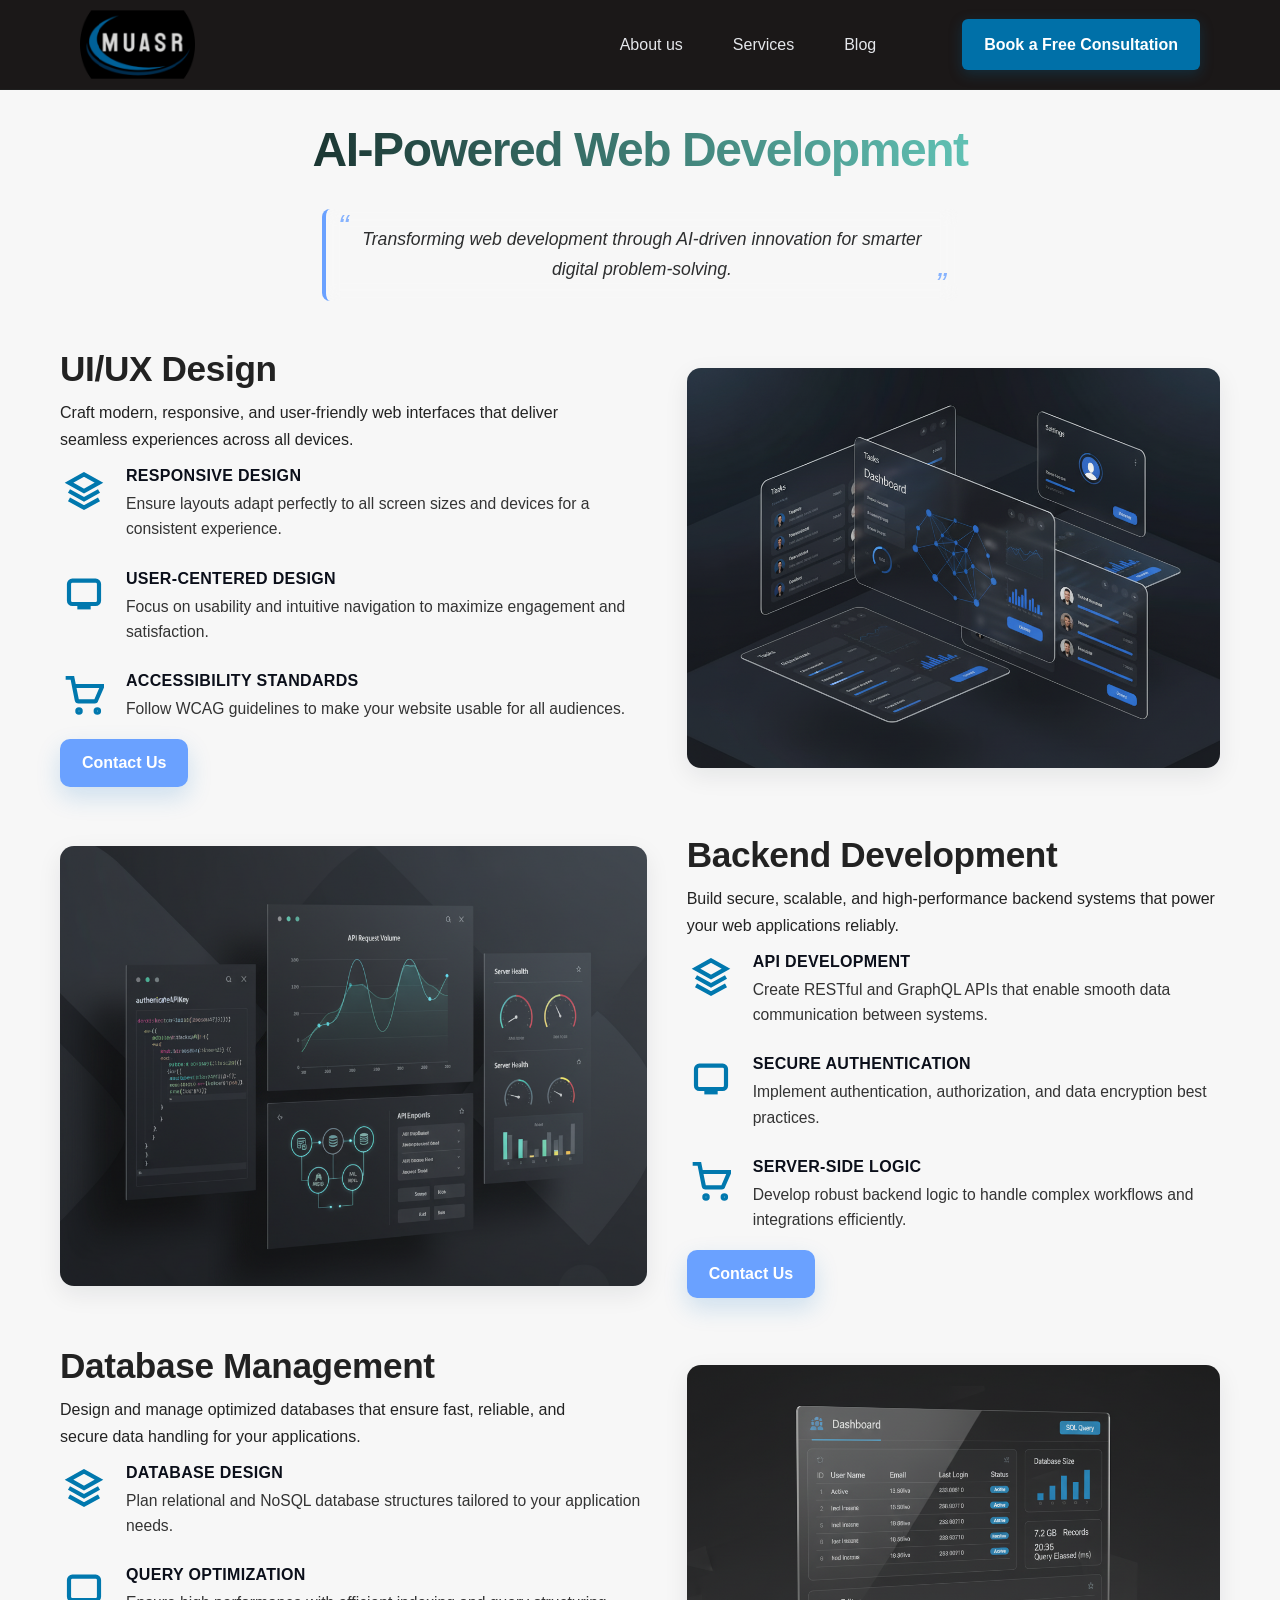
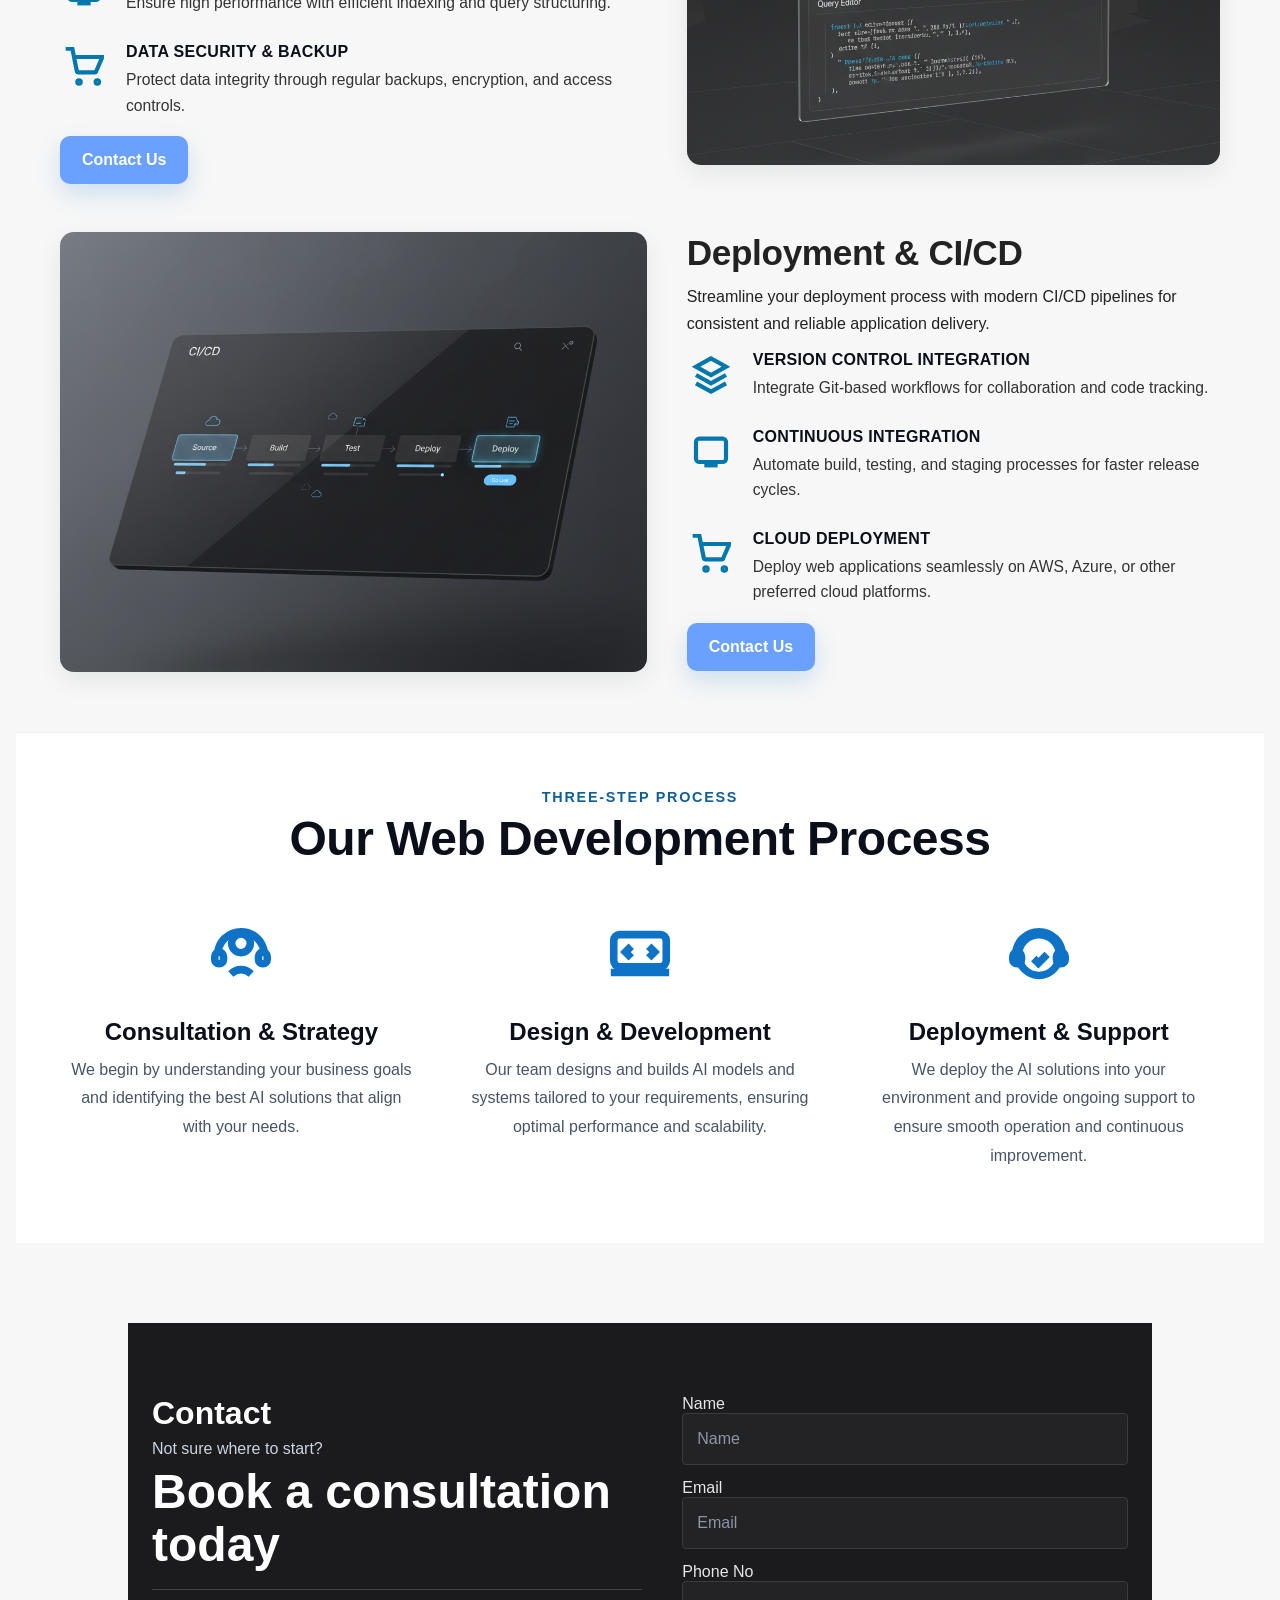
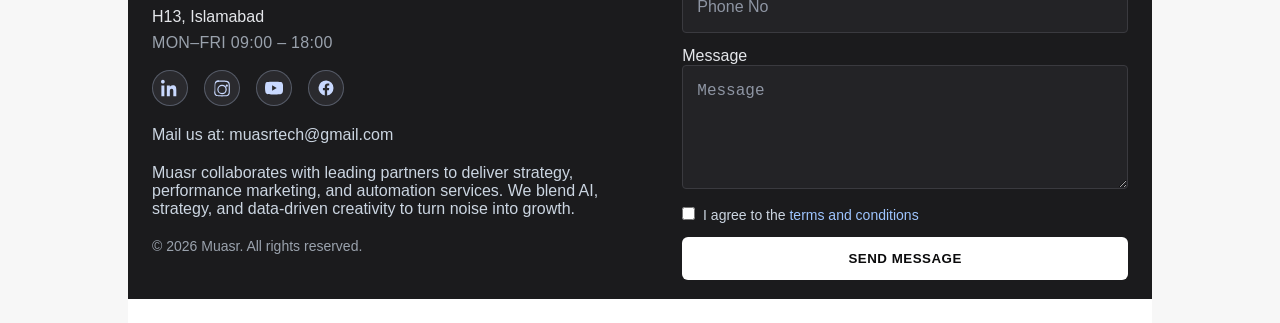
<file: service/ai-web-development/index.html>
<!DOCTYPE html><!--_LqsoPUHCopmi0ctxhvMf--><html lang="en"><head><meta charSet="utf-8"/><meta name="viewport" content="width=device-width, initial-scale=1"/><link rel="preload" as="image" href="/web/app1.png"/><link rel="stylesheet" href="/_next/static/css/5d233a02a4a1d5cc.css" data-precedence="next"/><link rel="stylesheet" href="/_next/static/css/3dbbc649dc111578.css" data-precedence="next"/><link rel="preload" as="script" fetchPriority="low" href="/_next/static/chunks/webpack-e47bf7ab3ebc01fe.js"/><script src="/_next/static/chunks/4bd1b696-c023c6e3521b1417.js" async=""></script><script src="/_next/static/chunks/255-a7ba4d37dca2f1fa.js" async=""></script><script src="/_next/static/chunks/main-app-3846ecb943903f00.js" async=""></script><script src="/_next/static/chunks/481-626fdb7934d68317.js" async=""></script><script src="/_next/static/chunks/app/layout-c660f16eb9fe52dc.js" async=""></script><script src="/_next/static/chunks/app/service/ai-web-development/page-74237b97b829c0ab.js" async=""></script><title>Muasr</title><meta name="description" content="Brand site"/><script src="/_next/static/chunks/polyfills-42372ed130431b0a.js" noModule=""></script></head><body><div hidden=""><!--$--><!--/$--></div><nav class="NavBar_nav__LR2jG"><div class="NavBar_container__93ozI"><a class="NavBar_brand__dhvs_" aria-label="Muasr home" href="/"><img alt="Muasr" loading="lazy" width="115" height="115" decoding="async" data-nimg="1" style="color:transparent" src="/muasr1.ico"/></a><div class="NavBar_links__FcGZW"><a class="NavBar_link__SA9eI " href="/about/">About us</a><a class="NavBar_link__SA9eI " href="/service/">Services</a><a class="NavBar_link__SA9eI " href="/blog/">Blog</a><a class="NavBar_link__SA9eI NavBar_consultationLink__WpCw4 " href="/contact/"><span class="NavBar_desktopText__6vrC6">Book a Free Consultation</span><span class="NavBar_mobileText__sZ_Hi">Contact Us</span></a></div></div></nav><main class="page-container"><main class="slug_page__5vIjp"><header class="slug_header__aKKs3"><h1 class="slug_h1__HfJrQ">AI-Powered Web Development</h1><p class="slug_quote__eaYf8">Transforming web development through AI-driven innovation for smarter digital problem-solving.</p></header><div class="slug_stack__jpQvc"><section id="machine-learning" class="slug_section__UuGso"><div class="slug_content__9FbVG"><h2 class="slug_h2__ZHapE">UI/UX Design</h2><p class="slug_intro__8E1NU">Craft modern, responsive, and user-friendly web interfaces that deliver seamless experiences across all devices.</p><ul class="slug_featureList__xvUsq"><li class="slug_featureItem__QwZAi"><span aria-hidden="true" class="slug_icon__Jv5CJ"><svg viewBox="0 0 24 24" class="slug_iconSvg__3xF0y"><path d="M12 2 3 7l9 5 9-5-9-5zM3 12l9 5 9-5M3 17l9 5 9-5"></path></svg></span><div class="slug_featureText__HVqIb"><strong class="slug_featureTitle__USEzG">RESPONSIVE DESIGN</strong><p class="slug_featureBody__eFn_z">Ensure layouts adapt perfectly to all screen sizes and devices for a consistent experience.</p></div></li><li class="slug_featureItem__QwZAi"><span aria-hidden="true" class="slug_icon__Jv5CJ"><svg viewBox="0 0 24 24" class="slug_iconSvg__3xF0y"><rect x="3" y="4" width="18" height="14" rx="2" ry="2"></rect><line x1="8" y1="20" x2="16" y2="20"></line></svg></span><div class="slug_featureText__HVqIb"><strong class="slug_featureTitle__USEzG">USER-CENTERED DESIGN</strong><p class="slug_featureBody__eFn_z">Focus on usability and intuitive navigation to maximize engagement and satisfaction.</p></div></li><li class="slug_featureItem__QwZAi"><span aria-hidden="true" class="slug_icon__Jv5CJ"><svg viewBox="0 0 24 24" class="slug_iconSvg__3xF0y"><circle cx="9" cy="21" r="1"></circle><circle cx="20" cy="21" r="1"></circle><path d="M1 1h4l2.68 13.39a1 1 0 0 0 1 .81h9.72a1 1 0 0 0 .98-.79L23 6H6"></path></svg></span><div class="slug_featureText__HVqIb"><strong class="slug_featureTitle__USEzG">ACCESSIBILITY STANDARDS</strong><p class="slug_featureBody__eFn_z">Follow WCAG guidelines to make your website usable for all audiences.</p></div></li></ul><div class="slug_ctaWrap__ieZ_9"><a class="slug_cta__SW0Dg" href="/contact/">Contact Us</a></div></div><div class="slug_media__2Oopd"><div class="slug_mediaInner__IEwib"><img alt="Website UI UX design" decoding="async" data-nimg="fill" class="slug_img__ywolI" style="position:absolute;height:100%;width:100%;left:0;top:0;right:0;bottom:0;color:transparent" src="/web/app1.png"/></div></div></section><section id="nlp" class="slug_section__UuGso"><div class="slug_media__2Oopd"><div class="slug_mediaInner__IEwib"><img alt="Backend development code structure" loading="lazy" decoding="async" data-nimg="fill" class="slug_img__ywolI" style="position:absolute;height:100%;width:100%;left:0;top:0;right:0;bottom:0;color:transparent" src="/web/app2.png"/></div></div><div class="slug_content__9FbVG"><h2 class="slug_h2__ZHapE">Backend Development</h2><p class="slug_intro__8E1NU">Build secure, scalable, and high-performance backend systems that power your web applications reliably.</p><ul class="slug_featureList__xvUsq"><li class="slug_featureItem__QwZAi"><span aria-hidden="true" class="slug_icon__Jv5CJ"><svg viewBox="0 0 24 24" class="slug_iconSvg__3xF0y"><path d="M12 2 3 7l9 5 9-5-9-5zM3 12l9 5 9-5M3 17l9 5 9-5"></path></svg></span><div class="slug_featureText__HVqIb"><strong class="slug_featureTitle__USEzG">API DEVELOPMENT</strong><p class="slug_featureBody__eFn_z">Create RESTful and GraphQL APIs that enable smooth data communication between systems.</p></div></li><li class="slug_featureItem__QwZAi"><span aria-hidden="true" class="slug_icon__Jv5CJ"><svg viewBox="0 0 24 24" class="slug_iconSvg__3xF0y"><rect x="3" y="4" width="18" height="14" rx="2" ry="2"></rect><line x1="8" y1="20" x2="16" y2="20"></line></svg></span><div class="slug_featureText__HVqIb"><strong class="slug_featureTitle__USEzG">SECURE AUTHENTICATION</strong><p class="slug_featureBody__eFn_z">Implement authentication, authorization, and data encryption best practices.</p></div></li><li class="slug_featureItem__QwZAi"><span aria-hidden="true" class="slug_icon__Jv5CJ"><svg viewBox="0 0 24 24" class="slug_iconSvg__3xF0y"><circle cx="9" cy="21" r="1"></circle><circle cx="20" cy="21" r="1"></circle><path d="M1 1h4l2.68 13.39a1 1 0 0 0 1 .81h9.72a1 1 0 0 0 .98-.79L23 6H6"></path></svg></span><div class="slug_featureText__HVqIb"><strong class="slug_featureTitle__USEzG">SERVER-SIDE LOGIC</strong><p class="slug_featureBody__eFn_z">Develop robust backend logic to handle complex workflows and integrations efficiently.</p></div></li></ul><div class="slug_ctaWrap__ieZ_9"><a class="slug_cta__SW0Dg" href="/contact/">Contact Us</a></div></div></section><section id="computer-vision" class="slug_section__UuGso"><div class="slug_content__9FbVG"><h2 class="slug_h2__ZHapE">Database Management</h2><p class="slug_intro__8E1NU">Design and manage optimized databases that ensure fast, reliable, and secure data handling for your applications.</p><ul class="slug_featureList__xvUsq"><li class="slug_featureItem__QwZAi"><span aria-hidden="true" class="slug_icon__Jv5CJ"><svg viewBox="0 0 24 24" class="slug_iconSvg__3xF0y"><path d="M12 2 3 7l9 5 9-5-9-5zM3 12l9 5 9-5M3 17l9 5 9-5"></path></svg></span><div class="slug_featureText__HVqIb"><strong class="slug_featureTitle__USEzG">DATABASE DESIGN</strong><p class="slug_featureBody__eFn_z">Plan relational and NoSQL database structures tailored to your application needs.</p></div></li><li class="slug_featureItem__QwZAi"><span aria-hidden="true" class="slug_icon__Jv5CJ"><svg viewBox="0 0 24 24" class="slug_iconSvg__3xF0y"><rect x="3" y="4" width="18" height="14" rx="2" ry="2"></rect><line x1="8" y1="20" x2="16" y2="20"></line></svg></span><div class="slug_featureText__HVqIb"><strong class="slug_featureTitle__USEzG">QUERY OPTIMIZATION</strong><p class="slug_featureBody__eFn_z">Ensure high performance with efficient indexing and query structuring.</p></div></li><li class="slug_featureItem__QwZAi"><span aria-hidden="true" class="slug_icon__Jv5CJ"><svg viewBox="0 0 24 24" class="slug_iconSvg__3xF0y"><circle cx="9" cy="21" r="1"></circle><circle cx="20" cy="21" r="1"></circle><path d="M1 1h4l2.68 13.39a1 1 0 0 0 1 .81h9.72a1 1 0 0 0 .98-.79L23 6H6"></path></svg></span><div class="slug_featureText__HVqIb"><strong class="slug_featureTitle__USEzG">DATA SECURITY &amp; BACKUP</strong><p class="slug_featureBody__eFn_z">Protect data integrity through regular backups, encryption, and access controls.</p></div></li></ul><div class="slug_ctaWrap__ieZ_9"><a class="slug_cta__SW0Dg" href="/contact/">Contact Us</a></div></div><div class="slug_media__2Oopd"><div class="slug_mediaInner__IEwib"><img alt="Database management visualization" loading="lazy" decoding="async" data-nimg="fill" class="slug_img__ywolI" style="position:absolute;height:100%;width:100%;left:0;top:0;right:0;bottom:0;color:transparent" src="/web/app3.png"/></div></div></section><section id="generative-ai" class="slug_section__UuGso"><div class="slug_media__2Oopd"><div class="slug_mediaInner__IEwib"><img alt="Web deployment and CI/CD process" loading="lazy" decoding="async" data-nimg="fill" class="slug_img__ywolI" style="position:absolute;height:100%;width:100%;left:0;top:0;right:0;bottom:0;color:transparent" src="/web/app4.png"/></div></div><div class="slug_content__9FbVG"><h2 class="slug_h2__ZHapE">Deployment &amp; CI/CD</h2><p class="slug_intro__8E1NU">Streamline your deployment process with modern CI/CD pipelines for consistent and reliable application delivery.</p><ul class="slug_featureList__xvUsq"><li class="slug_featureItem__QwZAi"><span aria-hidden="true" class="slug_icon__Jv5CJ"><svg viewBox="0 0 24 24" class="slug_iconSvg__3xF0y"><path d="M12 2 3 7l9 5 9-5-9-5zM3 12l9 5 9-5M3 17l9 5 9-5"></path></svg></span><div class="slug_featureText__HVqIb"><strong class="slug_featureTitle__USEzG">VERSION CONTROL INTEGRATION</strong><p class="slug_featureBody__eFn_z">Integrate Git-based workflows for collaboration and code tracking.</p></div></li><li class="slug_featureItem__QwZAi"><span aria-hidden="true" class="slug_icon__Jv5CJ"><svg viewBox="0 0 24 24" class="slug_iconSvg__3xF0y"><rect x="3" y="4" width="18" height="14" rx="2" ry="2"></rect><line x1="8" y1="20" x2="16" y2="20"></line></svg></span><div class="slug_featureText__HVqIb"><strong class="slug_featureTitle__USEzG">CONTINUOUS INTEGRATION</strong><p class="slug_featureBody__eFn_z">Automate build, testing, and staging processes for faster release cycles.</p></div></li><li class="slug_featureItem__QwZAi"><span aria-hidden="true" class="slug_icon__Jv5CJ"><svg viewBox="0 0 24 24" class="slug_iconSvg__3xF0y"><circle cx="9" cy="21" r="1"></circle><circle cx="20" cy="21" r="1"></circle><path d="M1 1h4l2.68 13.39a1 1 0 0 0 1 .81h9.72a1 1 0 0 0 .98-.79L23 6H6"></path></svg></span><div class="slug_featureText__HVqIb"><strong class="slug_featureTitle__USEzG">CLOUD DEPLOYMENT</strong><p class="slug_featureBody__eFn_z">Deploy web applications seamlessly on AWS, Azure, or other preferred cloud platforms.</p></div></li></ul><div class="slug_ctaWrap__ieZ_9"><a class="slug_cta__SW0Dg" href="/contact/">Contact Us</a></div></div></section></div><section class="slug_process__gjGGM" aria-labelledby="process-title"><div class="slug_processContainer__1vsZm"><p class="slug_kicker__kYg2N">THREE-STEP PROCESS</p><h2 id="process-title" class="slug_processH2__ZKBOm">Our Web Development Process</h2><ul class="slug_processGrid__U7hAX" role="list"><li class="slug_processCard__WKxew"><div class="slug_processIconWrap__JR0PY"><svg viewBox="0 0 24 24" class="slug_processIcon__kGIij" aria-hidden="true"><circle cx="12" cy="8" r="3.2"></circle><path d="M4 12a8 8 0 0 1 16 0"></path><rect x="3" y="11" width="3" height="4" rx="1.5"></rect><rect x="18" y="11" width="3" height="4" rx="1.5"></rect><path d="M8.5 18.5c1.1-1 2.4-1.5 3.5-1.5s2.4.5 3.5 1.5"></path></svg></div><h3 class="slug_processH3__qoRWh">Consultation &amp; Strategy</h3><p class="slug_processBody___7taA">We begin by understanding your business goals and identifying the best AI solutions that align with your needs.</p></li><li class="slug_processCard__WKxew"><div class="slug_processIconWrap__JR0PY"><svg viewBox="0 0 24 24" class="slug_processIcon__kGIij" aria-hidden="true"><rect x="3" y="5" width="18" height="11" rx="2"></rect><path d="M2 18h20M9 9l-2 2 2 2M15 9l2 2-2 2"></path></svg></div><h3 class="slug_processH3__qoRWh">Design &amp; Development</h3><p class="slug_processBody___7taA">Our team designs and builds AI models and systems tailored to your requirements, ensuring optimal performance and scalability.</p></li><li class="slug_processCard__WKxew"><div class="slug_processIconWrap__JR0PY"><svg viewBox="0 0 24 24" class="slug_processIcon__kGIij" aria-hidden="true"><circle cx="12" cy="12" r="7"></circle><path d="M4 12a8 8 0 0 1 16 0"></path><rect x="3" y="11" width="3" height="4" rx="1.5"></rect><rect x="18" y="11" width="3" height="4" rx="1.5"></rect><path d="M10.2 13.2l1.6 1.6 3-3"></path></svg></div><h3 class="slug_processH3__qoRWh">Deployment &amp; Support</h3><p class="slug_processBody___7taA">We deploy the AI solutions into your environment and provide ongoing support to ensure smooth operation and continuous improvement.</p></li></ul></div></section></main><!--$--><!--/$--></main><footer class="Footer_footer__JrJN9"><div class="Footer_wrap__FKBD5"><div class="Footer_left__CJoW0"><h2 class="Footer_kicker__i1TDj">Contact</h2><p class="Footer_sub__CSBx9">Not sure where to start?</p><h3 class="Footer_title___58cJ">Book a consultation today</h3><hr class="Footer_rule__cypW2"/><address class="Footer_address__d_h_3">H13, Islamabad</address><p class="Footer_hours__cM4Sj">MON–FRI 09:00 – 18:00</p><div class="Footer_socialRow__Yjg9d" aria-label="Muasr social links"><a class="Footer_social__NncGz" href="https://www.linkedin.com/company/muasr-intelligent-marketing/" target="_blank" rel="noopener noreferrer" aria-label="LinkedIn"><svg viewBox="0 0 24 24" width="18" height="18" fill="currentColor"><path d="M4.98 3.5C4.98 4.88 3.87 6 2.5 6S0 4.88 0 3.5 1.12 1 2.5 1s2.48 1.12 2.48 2.5zM.5 8.5h4V23h-4V8.5zm7.5 0h3.83v1.98h.05c.53-.98 1.83-2.02 3.77-2.02 4.03 0 4.78 2.65 4.78 6.1V23h-4v-6.5c0-1.55-.03-3.54-2.16-3.54-2.16 0-2.49 1.69-2.49 3.43V23h-4V8.5z"></path></svg></a><a class="Footer_social__NncGz" href="https://instagram.com/yourhandle" target="_blank" rel="noopener noreferrer" aria-label="Instagram" title="Instagram"><svg viewBox="0 0 24 24" width="18" height="18" fill="currentColor" aria-hidden="true"><path d="M12 2.163c3.204 0 3.584.012 4.85.07 1.17.056 1.97.24 2.427.403a4.92 4.92 0 0 1 1.675 1.09 4.92 4.92 0 0 1 1.09 1.675c.163.457.347 1.257.403 2.427.058 1.266.07 1.646.07 4.85s-.012 3.584-.07 4.85c-.056 1.17-.24 1.97-.403 2.427a4.92 4.92 0 0 1-1.09 1.675 4.92 4.92 0 0 1-1.675 1.09c-.457.163-1.257.347-2.427.403-1.266.058-1.646.07-4.85.07s-3.584-.012-4.85-.07c-1.17-.56-1.97-.24-2.427-.403a4.92 4.92 0 0 1-1.675-1.09 4.92 4.92 0 0 1-1.09-1.675c-.163-.457-.347-1.257-.403-2.427C2.175 15.584 2.163 15.204 2.163 12s.012-3.584.07-4.85c.056-1.17.24-1.97.403-2.427a4.92 4.92 0 0 1 1.09-1.675 4.92 4.92 0 0 1 1.675-1.09c.457-.163 1.257-.347 2.427-.403C8.416 2.175 8.796 2.163 12 2.163Zm0 1.622c-3.16 0-3.532.012-4.777.069-.98.045-1.51.208-1.862.346-.468.181-.8.397-1.149.746-.349.349-.565.681-.746 1.149-.138.352-.301.882-.346 1.862-.057 1.245-.069 1.617-.069 4.777s.012 3.532.069 4.777c.045.98.208 1.51.346 1.862.181.468.397.8.746 1.149.349.349.681.565 1.149.746.352.138.882.301 1.862.346 1.245.057 1.617.069 4.777.069s3.532-.012 4.777-.069c.98-.045 1.51-.208 1.862-.346.468-.181.8-.397 1.149-.746.349-.349.565-.681.746-1.149.138-.352.301-.882.346-1.862.057-1.245.069-1.617.069-4.777s-.012-3.532-.069-4.777c-.045-.98-.208-1.51-.346-1.862a3.297 3.297 0 0 0-.746-1.149 3.297 3.297 0 0 0-1.149-.746c-.352-.138-.882-.301-1.862-.346-1.245-.057-1.617-.069-4.777-.069Zm0 3.889a6.326 6.326 0 1 1 0 12.651 6.326 6.326 0 0 1 0-12.651Zm0 1.622a4.704 4.704 0 1 0 0 9.408 4.704 4.704 0 0 0 0-9.408Zm6.406-1.862a1.477 1.477 0 1 1 0 2.954 1.477 1.477 0 0 1 0-2.954Z"></path></svg></a><a class="Footer_social__NncGz" href="https://www.youtube.com" target="_blank" rel="noopener noreferrer" aria-label="YouTube"><svg viewBox="0 0 24 24" width="18" height="18" fill="currentColor"><path d="M23.5 6.2a3 3 0 0 0-2.1-2.1C19.2 3.5 12 3.5 12 3.5s-7.2 0-9.4.6A3 3 0 0 0 .5 6.2 31.5 31.5 0 0 0 0 12a31.5 31.5 0 0 0 .6 5.8 3 3 0 0 0 2.1 2.1c2.2.6 9.4.6 9.4.6s7.2 0 9.4-.6a3 3 0 0 0 2.1-2.1c.4-1.8.6-3.8.6-5.8s0-4-.6-5.8ZM9.5 15.6V8.4L15.6 12 9.5 15.6Z"></path></svg></a><a class="Footer_social__NncGz" href="https://www.facebook.com" target="_blank" rel="noopener noreferrer" aria-label="Facebook"><svg viewBox="0 0 24 24" width="18" height="18" fill="currentColor"><path d="M22 12a10 10 0 1 0-11.6 9.9v-7H7.9V12h2.5V9.8c0-2.5 1.5-3.9 3.7-3.9 1.1 0 2.2.2 2.2.2v2.4h-1.2c-1.2 0-1.6.8-1.6 1.5V12h2.8l-.4 2.9h-2.4v7A10 10 0 0 0 22 12Z"></path></svg></a></div><p class="Footer_note__6rlzx">Mail us at: muasrtech@gmail.com</p><p class="Footer_note__6rlzx">Muasr collaborates with leading partners to deliver strategy, performance marketing, and automation services. We blend AI, strategy, and data-driven creativity to turn noise into growth.</p><p class="Footer_copy__fxI_X">© <!-- -->2025<!-- --> Muasr. All rights reserved.</p></div><form class="Footer_form__e7vcO"><input type="hidden" name="bot_field"/><label class="Footer_label__gY80Z"><span class="sr-only">Name</span><input class="Footer_input__ZtR9L" type="text" placeholder="Name" required="" name="name"/></label><label class="Footer_label__gY80Z"><span class="sr-only">Email</span><input class="Footer_input__ZtR9L" type="email" placeholder="Email" required="" name="email"/></label><label class="Footer_label__gY80Z"><span class="sr-only">Phone No</span><input class="Footer_input__ZtR9L" type="tel" placeholder="Phone No" name="org"/></label><label class="Footer_label__gY80Z"><span class="sr-only">Message</span><textarea class="Footer_textarea__5NPdB" name="message" placeholder="Message" rows="5" required=""></textarea></label><label class="Footer_checkRow__HpgPW"><input type="checkbox" required=""/>  I agree to the<a href="/terms" class="Footer_link__ZIL7i"> terms and conditions</a></label><button class="Footer_btn__wMU1y" type="submit">SEND MESSAGE</button></form></div></footer><script src="/_next/static/chunks/webpack-e47bf7ab3ebc01fe.js" id="_R_" async=""></script><script>(self.__next_f=self.__next_f||[]).push([0])</script><script>self.__next_f.push([1,"1:\"$Sreact.fragment\"\n2:I[8255,[\"481\",\"static/chunks/481-626fdb7934d68317.js\",\"177\",\"static/chunks/app/layout-c660f16eb9fe52dc.js\"],\"default\"]\n3:I[9766,[],\"\"]\n4:I[8924,[],\"\"]\n5:I[8455,[\"481\",\"static/chunks/481-626fdb7934d68317.js\",\"177\",\"static/chunks/app/layout-c660f16eb9fe52dc.js\"],\"default\"]\n6:I[1959,[],\"ClientPageRoot\"]\n7:I[5257,[\"481\",\"static/chunks/481-626fdb7934d68317.js\",\"798\",\"static/chunks/app/service/ai-web-development/page-74237b97b829c0ab.js\"],\"default\"]\na:I[4431,[],\"OutletBoundary\"]\nc:I[5278,[],\"AsyncMetadataOutlet\"]\ne:I[4431,[],\"ViewportBoundary\"]\n10:I[4431,[],\"MetadataBoundary\"]\n11:\"$Sreact.suspense\"\n13:I[7150,[],\"\"]\n:HL[\"/_next/static/css/5d233a02a4a1d5cc.css\",\"style\"]\n:HL[\"/_next/static/css/3dbbc649dc111578.css\",\"style\"]\n"])</script><script>self.__next_f.push([1,"0:{\"P\":null,\"b\":\"_LqsoPUHCopmi0ctxhvMf\",\"p\":\"\",\"c\":[\"\",\"service\",\"ai-web-development\",\"\"],\"i\":false,\"f\":[[[\"\",{\"children\":[\"service\",{\"children\":[\"ai-web-development\",{\"children\":[\"__PAGE__\",{}]}]}]},\"$undefined\",\"$undefined\",true],[\"\",[\"$\",\"$1\",\"c\",{\"children\":[[[\"$\",\"link\",\"0\",{\"rel\":\"stylesheet\",\"href\":\"/_next/static/css/5d233a02a4a1d5cc.css\",\"precedence\":\"next\",\"crossOrigin\":\"$undefined\",\"nonce\":\"$undefined\"}]],[\"$\",\"html\",null,{\"lang\":\"en\",\"children\":[\"$\",\"body\",null,{\"children\":[[\"$\",\"$L2\",null,{}],[\"$\",\"main\",null,{\"className\":\"page-container\",\"children\":[\"$\",\"$L3\",null,{\"parallelRouterKey\":\"children\",\"error\":\"$undefined\",\"errorStyles\":\"$undefined\",\"errorScripts\":\"$undefined\",\"template\":[\"$\",\"$L4\",null,{}],\"templateStyles\":\"$undefined\",\"templateScripts\":\"$undefined\",\"notFound\":[[[\"$\",\"title\",null,{\"children\":\"404: This page could not be found.\"}],[\"$\",\"div\",null,{\"style\":{\"fontFamily\":\"system-ui,\\\"Segoe UI\\\",Roboto,Helvetica,Arial,sans-serif,\\\"Apple Color Emoji\\\",\\\"Segoe UI Emoji\\\"\",\"height\":\"100vh\",\"textAlign\":\"center\",\"display\":\"flex\",\"flexDirection\":\"column\",\"alignItems\":\"center\",\"justifyContent\":\"center\"},\"children\":[\"$\",\"div\",null,{\"children\":[[\"$\",\"style\",null,{\"dangerouslySetInnerHTML\":{\"__html\":\"body{color:#000;background:#fff;margin:0}.next-error-h1{border-right:1px solid rgba(0,0,0,.3)}@media (prefers-color-scheme:dark){body{color:#fff;background:#000}.next-error-h1{border-right:1px solid rgba(255,255,255,.3)}}\"}}],[\"$\",\"h1\",null,{\"className\":\"next-error-h1\",\"style\":{\"display\":\"inline-block\",\"margin\":\"0 20px 0 0\",\"padding\":\"0 23px 0 0\",\"fontSize\":24,\"fontWeight\":500,\"verticalAlign\":\"top\",\"lineHeight\":\"49px\"},\"children\":404}],[\"$\",\"div\",null,{\"style\":{\"display\":\"inline-block\"},\"children\":[\"$\",\"h2\",null,{\"style\":{\"fontSize\":14,\"fontWeight\":400,\"lineHeight\":\"49px\",\"margin\":0},\"children\":\"This page could not be found.\"}]}]]}]}]],[]],\"forbidden\":\"$undefined\",\"unauthorized\":\"$undefined\"}]}],[\"$\",\"$L5\",null,{}]]}]}]]}],{\"children\":[\"service\",[\"$\",\"$1\",\"c\",{\"children\":[null,[\"$\",\"$L3\",null,{\"parallelRouterKey\":\"children\",\"error\":\"$undefined\",\"errorStyles\":\"$undefined\",\"errorScripts\":\"$undefined\",\"template\":[\"$\",\"$L4\",null,{}],\"templateStyles\":\"$undefined\",\"templateScripts\":\"$undefined\",\"notFound\":\"$undefined\",\"forbidden\":\"$undefined\",\"unauthorized\":\"$undefined\"}]]}],{\"children\":[\"ai-web-development\",[\"$\",\"$1\",\"c\",{\"children\":[null,[\"$\",\"$L3\",null,{\"parallelRouterKey\":\"children\",\"error\":\"$undefined\",\"errorStyles\":\"$undefined\",\"errorScripts\":\"$undefined\",\"template\":[\"$\",\"$L4\",null,{}],\"templateStyles\":\"$undefined\",\"templateScripts\":\"$undefined\",\"notFound\":\"$undefined\",\"forbidden\":\"$undefined\",\"unauthorized\":\"$undefined\"}]]}],{\"children\":[\"__PAGE__\",[\"$\",\"$1\",\"c\",{\"children\":[[\"$\",\"$L6\",null,{\"Component\":\"$7\",\"searchParams\":{},\"params\":{},\"promises\":[\"$@8\",\"$@9\"]}],[[\"$\",\"link\",\"0\",{\"rel\":\"stylesheet\",\"href\":\"/_next/static/css/3dbbc649dc111578.css\",\"precedence\":\"next\",\"crossOrigin\":\"$undefined\",\"nonce\":\"$undefined\"}]],[\"$\",\"$La\",null,{\"children\":[\"$Lb\",[\"$\",\"$Lc\",null,{\"promise\":\"$@d\"}]]}]]}],{},null,false]},null,false]},null,false]},null,false],[\"$\",\"$1\",\"h\",{\"children\":[null,[[\"$\",\"$Le\",null,{\"children\":\"$Lf\"}],null],[\"$\",\"$L10\",null,{\"children\":[\"$\",\"div\",null,{\"hidden\":true,\"children\":[\"$\",\"$11\",null,{\"fallback\":null,\"children\":\"$L12\"}]}]}]]}],false]],\"m\":\"$undefined\",\"G\":[\"$13\",[]],\"s\":false,\"S\":true}\n"])</script><script>self.__next_f.push([1,"8:{}\n9:\"$0:f:0:1:2:children:2:children:2:children:1:props:children:0:props:params\"\n"])</script><script>self.__next_f.push([1,"f:[[\"$\",\"meta\",\"0\",{\"charSet\":\"utf-8\"}],[\"$\",\"meta\",\"1\",{\"name\":\"viewport\",\"content\":\"width=device-width, initial-scale=1\"}]]\nb:null\n"])</script><script>self.__next_f.push([1,"d:{\"metadata\":[[\"$\",\"title\",\"0\",{\"children\":\"Muasr\"}],[\"$\",\"meta\",\"1\",{\"name\":\"description\",\"content\":\"Brand site\"}]],\"error\":null,\"digest\":\"$undefined\"}\n"])</script><script>self.__next_f.push([1,"12:\"$d:metadata\"\n"])</script></body></html>
</file>
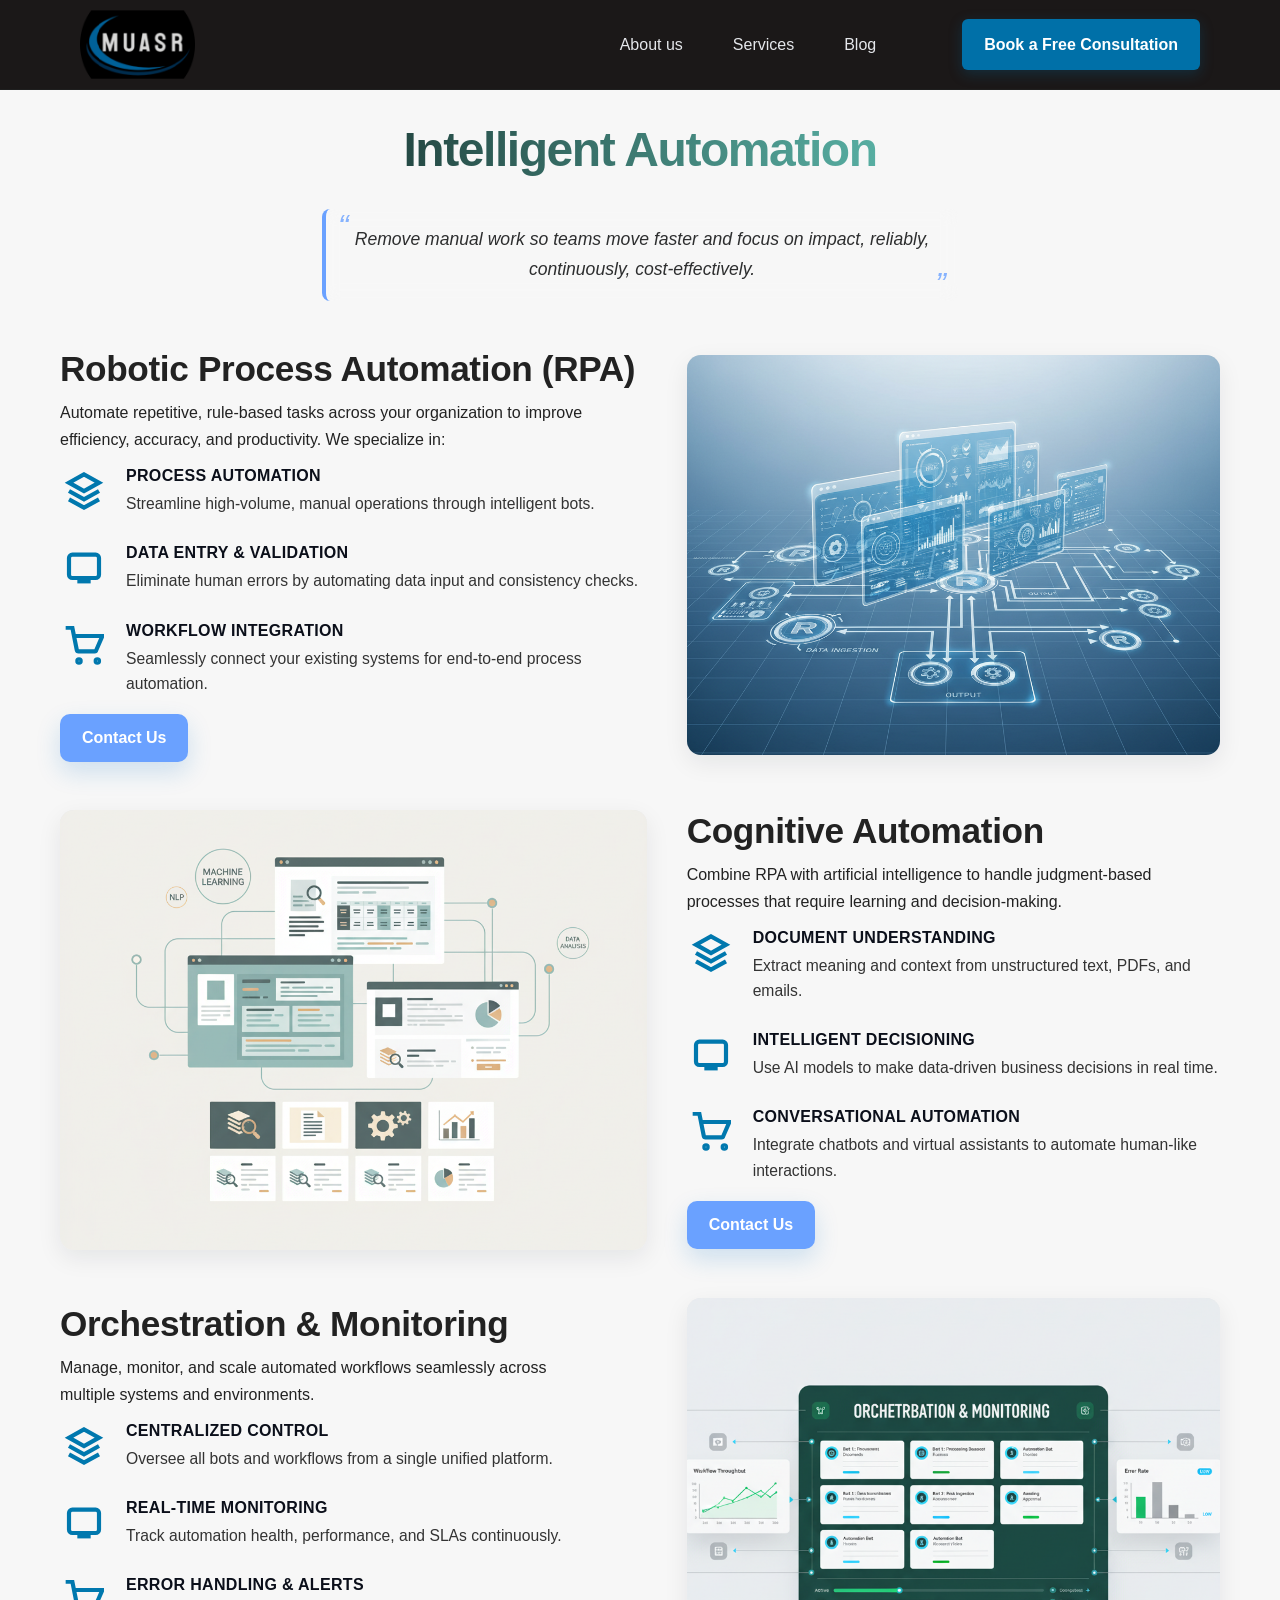
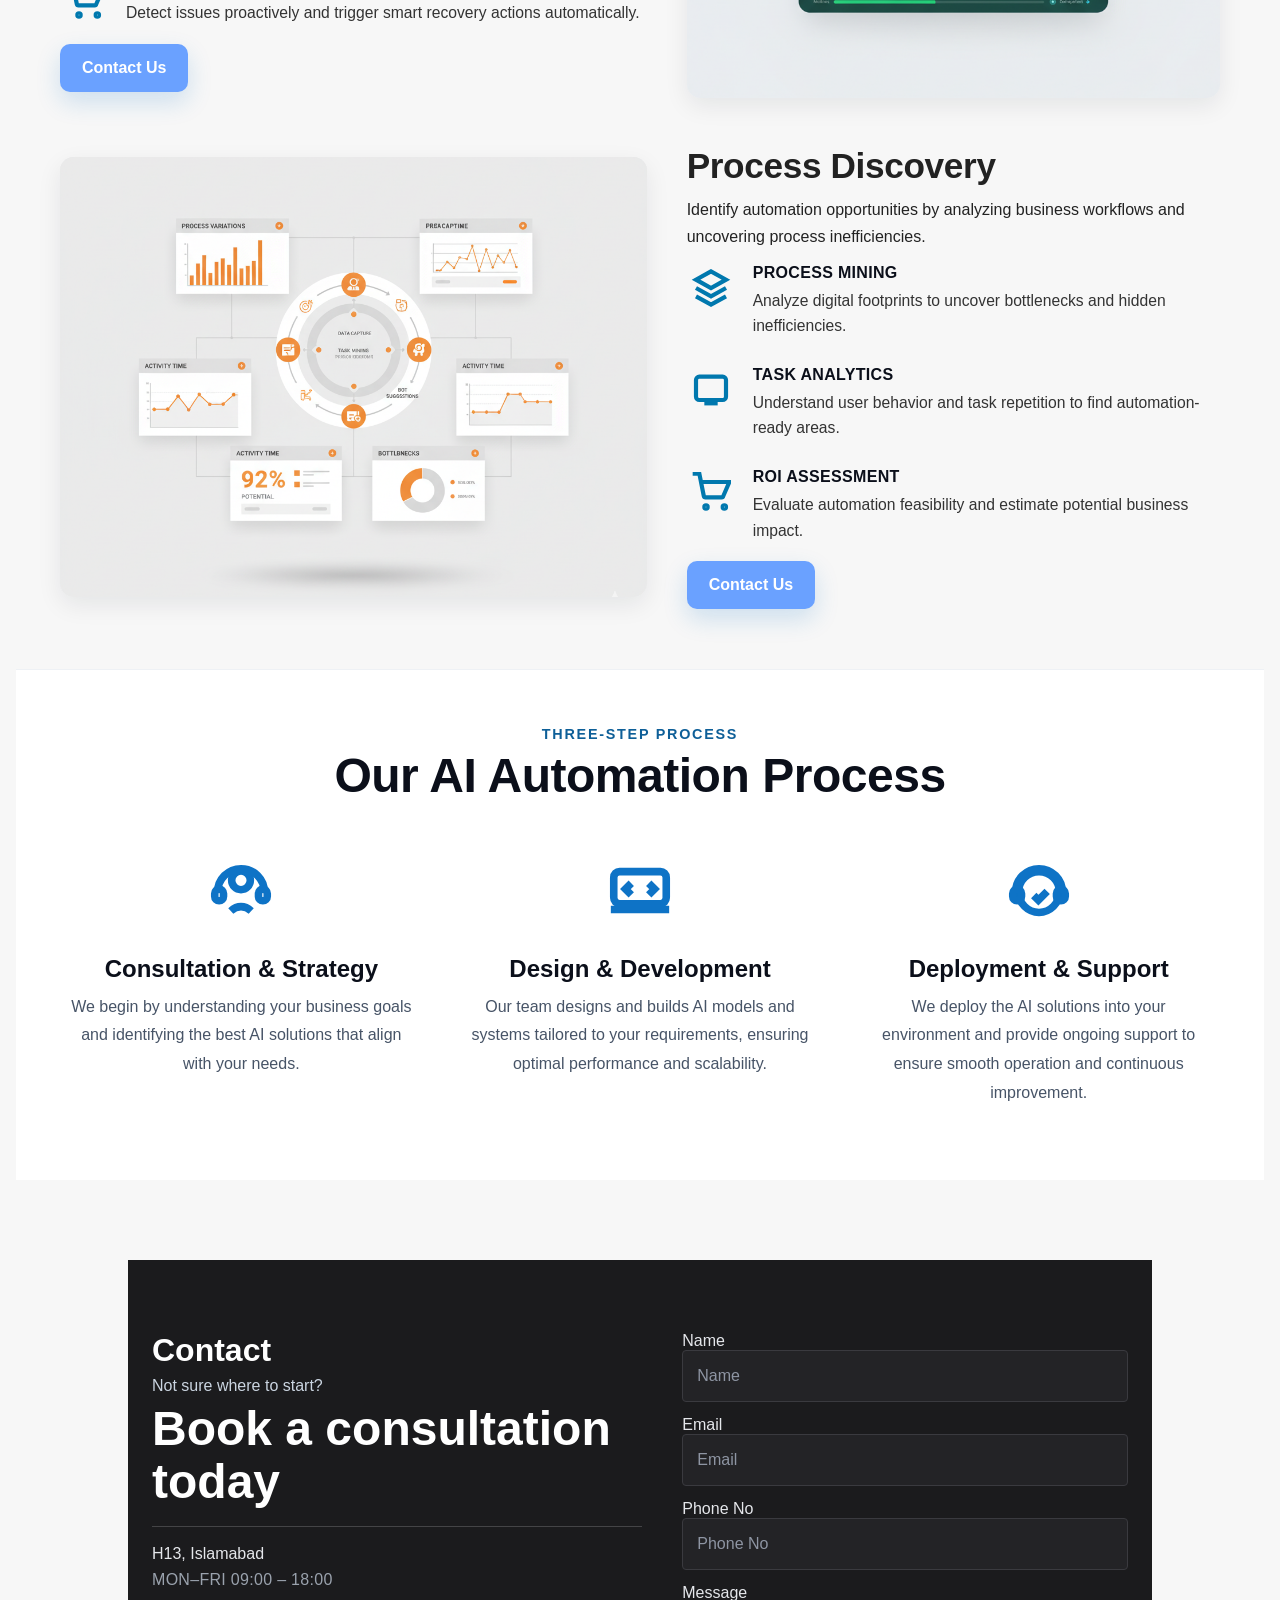
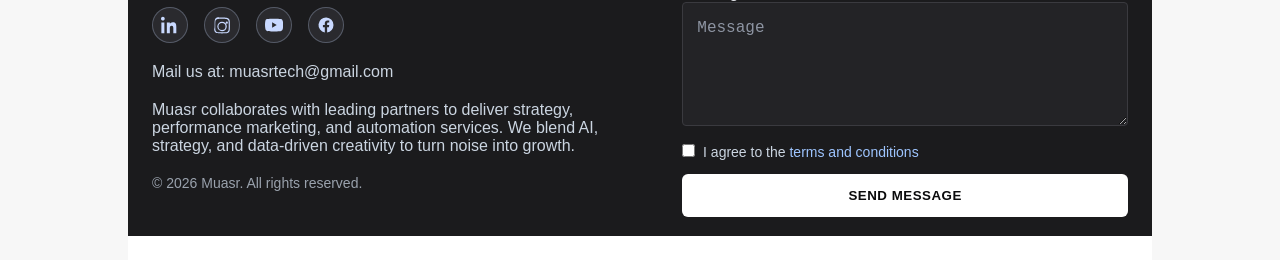
<file: service/automation/index.html>
<!DOCTYPE html><!--_LqsoPUHCopmi0ctxhvMf--><html lang="en"><head><meta charSet="utf-8"/><meta name="viewport" content="width=device-width, initial-scale=1"/><link rel="preload" as="image" href="/automation/rpa1.png"/><link rel="stylesheet" href="/_next/static/css/5d233a02a4a1d5cc.css" data-precedence="next"/><link rel="stylesheet" href="/_next/static/css/3dbbc649dc111578.css" data-precedence="next"/><link rel="preload" as="script" fetchPriority="low" href="/_next/static/chunks/webpack-e47bf7ab3ebc01fe.js"/><script src="/_next/static/chunks/4bd1b696-c023c6e3521b1417.js" async=""></script><script src="/_next/static/chunks/255-a7ba4d37dca2f1fa.js" async=""></script><script src="/_next/static/chunks/main-app-3846ecb943903f00.js" async=""></script><script src="/_next/static/chunks/481-626fdb7934d68317.js" async=""></script><script src="/_next/static/chunks/app/layout-c660f16eb9fe52dc.js" async=""></script><script src="/_next/static/chunks/app/service/automation/page-955b33afb505be71.js" async=""></script><title>Muasr</title><meta name="description" content="Brand site"/><script src="/_next/static/chunks/polyfills-42372ed130431b0a.js" noModule=""></script></head><body><div hidden=""><!--$--><!--/$--></div><nav class="NavBar_nav__LR2jG"><div class="NavBar_container__93ozI"><a class="NavBar_brand__dhvs_" aria-label="Muasr home" href="/"><img alt="Muasr" loading="lazy" width="115" height="115" decoding="async" data-nimg="1" style="color:transparent" src="/muasr1.ico"/></a><div class="NavBar_links__FcGZW"><a class="NavBar_link__SA9eI " href="/about/">About us</a><a class="NavBar_link__SA9eI " href="/service/">Services</a><a class="NavBar_link__SA9eI " href="/blog/">Blog</a><a class="NavBar_link__SA9eI NavBar_consultationLink__WpCw4 " href="/contact/"><span class="NavBar_desktopText__6vrC6">Book a Free Consultation</span><span class="NavBar_mobileText__sZ_Hi">Contact Us</span></a></div></div></nav><main class="page-container"><main class="slug_page__5vIjp"><header class="slug_header__aKKs3"><h1 class="slug_h1__HfJrQ">Intelligent Automation</h1><p class="slug_quote__eaYf8">Remove manual work so teams move faster and focus on impact, reliably, continuously, cost-effectively.</p></header><div class="slug_stack__jpQvc"><section id="machine-learning" class="slug_section__UuGso"><div class="slug_content__9FbVG"><h2 class="slug_h2__ZHapE">Robotic Process Automation (RPA)</h2><p class="slug_intro__8E1NU">Automate repetitive, rule-based tasks across your organization to improve efficiency, accuracy, and productivity. We specialize in:</p><ul class="slug_featureList__xvUsq"><li class="slug_featureItem__QwZAi"><span aria-hidden="true" class="slug_icon__Jv5CJ"><svg viewBox="0 0 24 24" class="slug_iconSvg__3xF0y"><path d="M12 2 3 7l9 5 9-5-9-5zM3 12l9 5 9-5M3 17l9 5 9-5"></path></svg></span><div class="slug_featureText__HVqIb"><strong class="slug_featureTitle__USEzG">PROCESS AUTOMATION</strong><p class="slug_featureBody__eFn_z">Streamline high-volume, manual operations through intelligent bots.</p></div></li><li class="slug_featureItem__QwZAi"><span aria-hidden="true" class="slug_icon__Jv5CJ"><svg viewBox="0 0 24 24" class="slug_iconSvg__3xF0y"><rect x="3" y="4" width="18" height="14" rx="2" ry="2"></rect><line x1="8" y1="20" x2="16" y2="20"></line></svg></span><div class="slug_featureText__HVqIb"><strong class="slug_featureTitle__USEzG">DATA ENTRY &amp; VALIDATION</strong><p class="slug_featureBody__eFn_z">Eliminate human errors by automating data input and consistency checks.</p></div></li><li class="slug_featureItem__QwZAi"><span aria-hidden="true" class="slug_icon__Jv5CJ"><svg viewBox="0 0 24 24" class="slug_iconSvg__3xF0y"><circle cx="9" cy="21" r="1"></circle><circle cx="20" cy="21" r="1"></circle><path d="M1 1h4l2.68 13.39a1 1 0 0 0 1 .81h9.72a1 1 0 0 0 .98-.79L23 6H6"></path></svg></span><div class="slug_featureText__HVqIb"><strong class="slug_featureTitle__USEzG">WORKFLOW INTEGRATION</strong><p class="slug_featureBody__eFn_z">Seamlessly connect your existing systems for end-to-end process automation.</p></div></li></ul><div class="slug_ctaWrap__ieZ_9"><a class="slug_cta__SW0Dg" href="/contact/">Contact Us</a></div></div><div class="slug_media__2Oopd"><div class="slug_mediaInner__IEwib"><img alt="Machine learning robot and math board" decoding="async" data-nimg="fill" class="slug_img__ywolI" style="position:absolute;height:100%;width:100%;left:0;top:0;right:0;bottom:0;color:transparent" src="/automation/rpa1.png"/></div></div></section><section id="nlp" class="slug_section__UuGso"><div class="slug_media__2Oopd"><div class="slug_mediaInner__IEwib"><img alt="AI network hand graphic for NLP" loading="lazy" decoding="async" data-nimg="fill" class="slug_img__ywolI" style="position:absolute;height:100%;width:100%;left:0;top:0;right:0;bottom:0;color:transparent" src="/automation/rpa2.png"/></div></div><div class="slug_content__9FbVG"><h2 class="slug_h2__ZHapE">Cognitive Automation</h2><p class="slug_intro__8E1NU">Combine RPA with artificial intelligence to handle judgment-based processes that require learning and decision-making.</p><ul class="slug_featureList__xvUsq"><li class="slug_featureItem__QwZAi"><span aria-hidden="true" class="slug_icon__Jv5CJ"><svg viewBox="0 0 24 24" class="slug_iconSvg__3xF0y"><path d="M12 2 3 7l9 5 9-5-9-5zM3 12l9 5 9-5M3 17l9 5 9-5"></path></svg></span><div class="slug_featureText__HVqIb"><strong class="slug_featureTitle__USEzG">DOCUMENT UNDERSTANDING</strong><p class="slug_featureBody__eFn_z">Extract meaning and context from unstructured text, PDFs, and emails.</p></div></li><li class="slug_featureItem__QwZAi"><span aria-hidden="true" class="slug_icon__Jv5CJ"><svg viewBox="0 0 24 24" class="slug_iconSvg__3xF0y"><rect x="3" y="4" width="18" height="14" rx="2" ry="2"></rect><line x1="8" y1="20" x2="16" y2="20"></line></svg></span><div class="slug_featureText__HVqIb"><strong class="slug_featureTitle__USEzG">INTELLIGENT DECISIONING</strong><p class="slug_featureBody__eFn_z">Use AI models to make data-driven business decisions in real time.</p></div></li><li class="slug_featureItem__QwZAi"><span aria-hidden="true" class="slug_icon__Jv5CJ"><svg viewBox="0 0 24 24" class="slug_iconSvg__3xF0y"><circle cx="9" cy="21" r="1"></circle><circle cx="20" cy="21" r="1"></circle><path d="M1 1h4l2.68 13.39a1 1 0 0 0 1 .81h9.72a1 1 0 0 0 .98-.79L23 6H6"></path></svg></span><div class="slug_featureText__HVqIb"><strong class="slug_featureTitle__USEzG">CONVERSATIONAL AUTOMATION</strong><p class="slug_featureBody__eFn_z">Integrate chatbots and virtual assistants to automate human-like interactions.</p></div></li></ul><div class="slug_ctaWrap__ieZ_9"><a class="slug_cta__SW0Dg" href="/contact/">Contact Us</a></div></div></section><section id="computer-vision" class="slug_section__UuGso"><div class="slug_content__9FbVG"><h2 class="slug_h2__ZHapE">Orchestration &amp; Monitoring</h2><p class="slug_intro__8E1NU">Manage, monitor, and scale automated workflows seamlessly across multiple systems and environments.</p><ul class="slug_featureList__xvUsq"><li class="slug_featureItem__QwZAi"><span aria-hidden="true" class="slug_icon__Jv5CJ"><svg viewBox="0 0 24 24" class="slug_iconSvg__3xF0y"><path d="M12 2 3 7l9 5 9-5-9-5zM3 12l9 5 9-5M3 17l9 5 9-5"></path></svg></span><div class="slug_featureText__HVqIb"><strong class="slug_featureTitle__USEzG">CENTRALIZED CONTROL</strong><p class="slug_featureBody__eFn_z">Oversee all bots and workflows from a single unified platform.</p></div></li><li class="slug_featureItem__QwZAi"><span aria-hidden="true" class="slug_icon__Jv5CJ"><svg viewBox="0 0 24 24" class="slug_iconSvg__3xF0y"><rect x="3" y="4" width="18" height="14" rx="2" ry="2"></rect><line x1="8" y1="20" x2="16" y2="20"></line></svg></span><div class="slug_featureText__HVqIb"><strong class="slug_featureTitle__USEzG">REAL-TIME MONITORING</strong><p class="slug_featureBody__eFn_z">Track automation health, performance, and SLAs continuously.</p></div></li><li class="slug_featureItem__QwZAi"><span aria-hidden="true" class="slug_icon__Jv5CJ"><svg viewBox="0 0 24 24" class="slug_iconSvg__3xF0y"><circle cx="9" cy="21" r="1"></circle><circle cx="20" cy="21" r="1"></circle><path d="M1 1h4l2.68 13.39a1 1 0 0 0 1 .81h9.72a1 1 0 0 0 .98-.79L23 6H6"></path></svg></span><div class="slug_featureText__HVqIb"><strong class="slug_featureTitle__USEzG">ERROR HANDLING &amp; ALERTS</strong><p class="slug_featureBody__eFn_z">Detect issues proactively and trigger smart recovery actions automatically.</p></div></li></ul><div class="slug_ctaWrap__ieZ_9"><a class="slug_cta__SW0Dg" href="/contact/">Contact Us</a></div></div><div class="slug_media__2Oopd"><div class="slug_mediaInner__IEwib"><img alt="Vision strategy board with robot" loading="lazy" decoding="async" data-nimg="fill" class="slug_img__ywolI" style="position:absolute;height:100%;width:100%;left:0;top:0;right:0;bottom:0;color:transparent" src="/automation/rpa3.png"/></div></div></section><section id="generative-ai" class="slug_section__UuGso"><div class="slug_media__2Oopd"><div class="slug_mediaInner__IEwib"><img alt="Generative AI brain nodes graphic" loading="lazy" decoding="async" data-nimg="fill" class="slug_img__ywolI" style="position:absolute;height:100%;width:100%;left:0;top:0;right:0;bottom:0;color:transparent" src="/automation/rpa4.png"/></div></div><div class="slug_content__9FbVG"><h2 class="slug_h2__ZHapE">Process Discovery</h2><p class="slug_intro__8E1NU">Identify automation opportunities by analyzing business workflows and uncovering process inefficiencies.</p><ul class="slug_featureList__xvUsq"><li class="slug_featureItem__QwZAi"><span aria-hidden="true" class="slug_icon__Jv5CJ"><svg viewBox="0 0 24 24" class="slug_iconSvg__3xF0y"><path d="M12 2 3 7l9 5 9-5-9-5zM3 12l9 5 9-5M3 17l9 5 9-5"></path></svg></span><div class="slug_featureText__HVqIb"><strong class="slug_featureTitle__USEzG">PROCESS MINING</strong><p class="slug_featureBody__eFn_z">Analyze digital footprints to uncover bottlenecks and hidden inefficiencies.</p></div></li><li class="slug_featureItem__QwZAi"><span aria-hidden="true" class="slug_icon__Jv5CJ"><svg viewBox="0 0 24 24" class="slug_iconSvg__3xF0y"><rect x="3" y="4" width="18" height="14" rx="2" ry="2"></rect><line x1="8" y1="20" x2="16" y2="20"></line></svg></span><div class="slug_featureText__HVqIb"><strong class="slug_featureTitle__USEzG">TASK ANALYTICS</strong><p class="slug_featureBody__eFn_z">Understand user behavior and task repetition to find automation-ready areas.</p></div></li><li class="slug_featureItem__QwZAi"><span aria-hidden="true" class="slug_icon__Jv5CJ"><svg viewBox="0 0 24 24" class="slug_iconSvg__3xF0y"><circle cx="9" cy="21" r="1"></circle><circle cx="20" cy="21" r="1"></circle><path d="M1 1h4l2.68 13.39a1 1 0 0 0 1 .81h9.72a1 1 0 0 0 .98-.79L23 6H6"></path></svg></span><div class="slug_featureText__HVqIb"><strong class="slug_featureTitle__USEzG">ROI ASSESSMENT</strong><p class="slug_featureBody__eFn_z">Evaluate automation feasibility and estimate potential business impact.</p></div></li></ul><div class="slug_ctaWrap__ieZ_9"><a class="slug_cta__SW0Dg" href="/contact/">Contact Us</a></div></div></section></div><section class="slug_process__gjGGM" aria-labelledby="process-title"><div class="slug_processContainer__1vsZm"><p class="slug_kicker__kYg2N">THREE-STEP PROCESS</p><h2 id="process-title" class="slug_processH2__ZKBOm">Our AI Automation Process</h2><ul class="slug_processGrid__U7hAX" role="list"><li class="slug_processCard__WKxew"><div class="slug_processIconWrap__JR0PY"><svg viewBox="0 0 24 24" class="slug_processIcon__kGIij" aria-hidden="true"><circle cx="12" cy="8" r="3.2"></circle><path d="M4 12a8 8 0 0 1 16 0"></path><rect x="3" y="11" width="3" height="4" rx="1.5"></rect><rect x="18" y="11" width="3" height="4" rx="1.5"></rect><path d="M8.5 18.5c1.1-1 2.4-1.5 3.5-1.5s2.4.5 3.5 1.5"></path></svg></div><h3 class="slug_processH3__qoRWh">Consultation &amp; Strategy</h3><p class="slug_processBody___7taA">We begin by understanding your business goals and identifying the best AI solutions that align with your needs.</p></li><li class="slug_processCard__WKxew"><div class="slug_processIconWrap__JR0PY"><svg viewBox="0 0 24 24" class="slug_processIcon__kGIij" aria-hidden="true"><rect x="3" y="5" width="18" height="11" rx="2"></rect><path d="M2 18h20M9 9l-2 2 2 2M15 9l2 2-2 2"></path></svg></div><h3 class="slug_processH3__qoRWh">Design &amp; Development</h3><p class="slug_processBody___7taA">Our team designs and builds AI models and systems tailored to your requirements, ensuring optimal performance and scalability.</p></li><li class="slug_processCard__WKxew"><div class="slug_processIconWrap__JR0PY"><svg viewBox="0 0 24 24" class="slug_processIcon__kGIij" aria-hidden="true"><circle cx="12" cy="12" r="7"></circle><path d="M4 12a8 8 0 0 1 16 0"></path><rect x="3" y="11" width="3" height="4" rx="1.5"></rect><rect x="18" y="11" width="3" height="4" rx="1.5"></rect><path d="M10.2 13.2l1.6 1.6 3-3"></path></svg></div><h3 class="slug_processH3__qoRWh">Deployment &amp; Support</h3><p class="slug_processBody___7taA">We deploy the AI solutions into your environment and provide ongoing support to ensure smooth operation and continuous improvement.</p></li></ul></div></section></main><!--$--><!--/$--></main><footer class="Footer_footer__JrJN9"><div class="Footer_wrap__FKBD5"><div class="Footer_left__CJoW0"><h2 class="Footer_kicker__i1TDj">Contact</h2><p class="Footer_sub__CSBx9">Not sure where to start?</p><h3 class="Footer_title___58cJ">Book a consultation today</h3><hr class="Footer_rule__cypW2"/><address class="Footer_address__d_h_3">H13, Islamabad</address><p class="Footer_hours__cM4Sj">MON–FRI 09:00 – 18:00</p><div class="Footer_socialRow__Yjg9d" aria-label="Muasr social links"><a class="Footer_social__NncGz" href="https://www.linkedin.com/company/muasr-intelligent-marketing/" target="_blank" rel="noopener noreferrer" aria-label="LinkedIn"><svg viewBox="0 0 24 24" width="18" height="18" fill="currentColor"><path d="M4.98 3.5C4.98 4.88 3.87 6 2.5 6S0 4.88 0 3.5 1.12 1 2.5 1s2.48 1.12 2.48 2.5zM.5 8.5h4V23h-4V8.5zm7.5 0h3.83v1.98h.05c.53-.98 1.83-2.02 3.77-2.02 4.03 0 4.78 2.65 4.78 6.1V23h-4v-6.5c0-1.55-.03-3.54-2.16-3.54-2.16 0-2.49 1.69-2.49 3.43V23h-4V8.5z"></path></svg></a><a class="Footer_social__NncGz" href="https://instagram.com/yourhandle" target="_blank" rel="noopener noreferrer" aria-label="Instagram" title="Instagram"><svg viewBox="0 0 24 24" width="18" height="18" fill="currentColor" aria-hidden="true"><path d="M12 2.163c3.204 0 3.584.012 4.85.07 1.17.056 1.97.24 2.427.403a4.92 4.92 0 0 1 1.675 1.09 4.92 4.92 0 0 1 1.09 1.675c.163.457.347 1.257.403 2.427.058 1.266.07 1.646.07 4.85s-.012 3.584-.07 4.85c-.056 1.17-.24 1.97-.403 2.427a4.92 4.92 0 0 1-1.09 1.675 4.92 4.92 0 0 1-1.675 1.09c-.457.163-1.257.347-2.427.403-1.266.058-1.646.07-4.85.07s-3.584-.012-4.85-.07c-1.17-.56-1.97-.24-2.427-.403a4.92 4.92 0 0 1-1.675-1.09 4.92 4.92 0 0 1-1.09-1.675c-.163-.457-.347-1.257-.403-2.427C2.175 15.584 2.163 15.204 2.163 12s.012-3.584.07-4.85c.056-1.17.24-1.97.403-2.427a4.92 4.92 0 0 1 1.09-1.675 4.92 4.92 0 0 1 1.675-1.09c.457-.163 1.257-.347 2.427-.403C8.416 2.175 8.796 2.163 12 2.163Zm0 1.622c-3.16 0-3.532.012-4.777.069-.98.045-1.51.208-1.862.346-.468.181-.8.397-1.149.746-.349.349-.565.681-.746 1.149-.138.352-.301.882-.346 1.862-.057 1.245-.069 1.617-.069 4.777s.012 3.532.069 4.777c.045.98.208 1.51.346 1.862.181.468.397.8.746 1.149.349.349.681.565 1.149.746.352.138.882.301 1.862.346 1.245.057 1.617.069 4.777.069s3.532-.012 4.777-.069c.98-.045 1.51-.208 1.862-.346.468-.181.8-.397 1.149-.746.349-.349.565-.681.746-1.149.138-.352.301-.882.346-1.862.057-1.245.069-1.617.069-4.777s-.012-3.532-.069-4.777c-.045-.98-.208-1.51-.346-1.862a3.297 3.297 0 0 0-.746-1.149 3.297 3.297 0 0 0-1.149-.746c-.352-.138-.882-.301-1.862-.346-1.245-.057-1.617-.069-4.777-.069Zm0 3.889a6.326 6.326 0 1 1 0 12.651 6.326 6.326 0 0 1 0-12.651Zm0 1.622a4.704 4.704 0 1 0 0 9.408 4.704 4.704 0 0 0 0-9.408Zm6.406-1.862a1.477 1.477 0 1 1 0 2.954 1.477 1.477 0 0 1 0-2.954Z"></path></svg></a><a class="Footer_social__NncGz" href="https://www.youtube.com" target="_blank" rel="noopener noreferrer" aria-label="YouTube"><svg viewBox="0 0 24 24" width="18" height="18" fill="currentColor"><path d="M23.5 6.2a3 3 0 0 0-2.1-2.1C19.2 3.5 12 3.5 12 3.5s-7.2 0-9.4.6A3 3 0 0 0 .5 6.2 31.5 31.5 0 0 0 0 12a31.5 31.5 0 0 0 .6 5.8 3 3 0 0 0 2.1 2.1c2.2.6 9.4.6 9.4.6s7.2 0 9.4-.6a3 3 0 0 0 2.1-2.1c.4-1.8.6-3.8.6-5.8s0-4-.6-5.8ZM9.5 15.6V8.4L15.6 12 9.5 15.6Z"></path></svg></a><a class="Footer_social__NncGz" href="https://www.facebook.com" target="_blank" rel="noopener noreferrer" aria-label="Facebook"><svg viewBox="0 0 24 24" width="18" height="18" fill="currentColor"><path d="M22 12a10 10 0 1 0-11.6 9.9v-7H7.9V12h2.5V9.8c0-2.5 1.5-3.9 3.7-3.9 1.1 0 2.2.2 2.2.2v2.4h-1.2c-1.2 0-1.6.8-1.6 1.5V12h2.8l-.4 2.9h-2.4v7A10 10 0 0 0 22 12Z"></path></svg></a></div><p class="Footer_note__6rlzx">Mail us at: muasrtech@gmail.com</p><p class="Footer_note__6rlzx">Muasr collaborates with leading partners to deliver strategy, performance marketing, and automation services. We blend AI, strategy, and data-driven creativity to turn noise into growth.</p><p class="Footer_copy__fxI_X">© <!-- -->2025<!-- --> Muasr. All rights reserved.</p></div><form class="Footer_form__e7vcO"><input type="hidden" name="bot_field"/><label class="Footer_label__gY80Z"><span class="sr-only">Name</span><input class="Footer_input__ZtR9L" type="text" placeholder="Name" required="" name="name"/></label><label class="Footer_label__gY80Z"><span class="sr-only">Email</span><input class="Footer_input__ZtR9L" type="email" placeholder="Email" required="" name="email"/></label><label class="Footer_label__gY80Z"><span class="sr-only">Phone No</span><input class="Footer_input__ZtR9L" type="tel" placeholder="Phone No" name="org"/></label><label class="Footer_label__gY80Z"><span class="sr-only">Message</span><textarea class="Footer_textarea__5NPdB" name="message" placeholder="Message" rows="5" required=""></textarea></label><label class="Footer_checkRow__HpgPW"><input type="checkbox" required=""/>  I agree to the<a href="/terms" class="Footer_link__ZIL7i"> terms and conditions</a></label><button class="Footer_btn__wMU1y" type="submit">SEND MESSAGE</button></form></div></footer><script src="/_next/static/chunks/webpack-e47bf7ab3ebc01fe.js" id="_R_" async=""></script><script>(self.__next_f=self.__next_f||[]).push([0])</script><script>self.__next_f.push([1,"1:\"$Sreact.fragment\"\n2:I[8255,[\"481\",\"static/chunks/481-626fdb7934d68317.js\",\"177\",\"static/chunks/app/layout-c660f16eb9fe52dc.js\"],\"default\"]\n3:I[9766,[],\"\"]\n4:I[8924,[],\"\"]\n5:I[8455,[\"481\",\"static/chunks/481-626fdb7934d68317.js\",\"177\",\"static/chunks/app/layout-c660f16eb9fe52dc.js\"],\"default\"]\n6:I[1959,[],\"ClientPageRoot\"]\n7:I[2975,[\"481\",\"static/chunks/481-626fdb7934d68317.js\",\"620\",\"static/chunks/app/service/automation/page-955b33afb505be71.js\"],\"default\"]\na:I[4431,[],\"OutletBoundary\"]\nc:I[5278,[],\"AsyncMetadataOutlet\"]\ne:I[4431,[],\"ViewportBoundary\"]\n10:I[4431,[],\"MetadataBoundary\"]\n11:\"$Sreact.suspense\"\n13:I[7150,[],\"\"]\n:HL[\"/_next/static/css/5d233a02a4a1d5cc.css\",\"style\"]\n:HL[\"/_next/static/css/3dbbc649dc111578.css\",\"style\"]\n"])</script><script>self.__next_f.push([1,"0:{\"P\":null,\"b\":\"_LqsoPUHCopmi0ctxhvMf\",\"p\":\"\",\"c\":[\"\",\"service\",\"automation\",\"\"],\"i\":false,\"f\":[[[\"\",{\"children\":[\"service\",{\"children\":[\"automation\",{\"children\":[\"__PAGE__\",{}]}]}]},\"$undefined\",\"$undefined\",true],[\"\",[\"$\",\"$1\",\"c\",{\"children\":[[[\"$\",\"link\",\"0\",{\"rel\":\"stylesheet\",\"href\":\"/_next/static/css/5d233a02a4a1d5cc.css\",\"precedence\":\"next\",\"crossOrigin\":\"$undefined\",\"nonce\":\"$undefined\"}]],[\"$\",\"html\",null,{\"lang\":\"en\",\"children\":[\"$\",\"body\",null,{\"children\":[[\"$\",\"$L2\",null,{}],[\"$\",\"main\",null,{\"className\":\"page-container\",\"children\":[\"$\",\"$L3\",null,{\"parallelRouterKey\":\"children\",\"error\":\"$undefined\",\"errorStyles\":\"$undefined\",\"errorScripts\":\"$undefined\",\"template\":[\"$\",\"$L4\",null,{}],\"templateStyles\":\"$undefined\",\"templateScripts\":\"$undefined\",\"notFound\":[[[\"$\",\"title\",null,{\"children\":\"404: This page could not be found.\"}],[\"$\",\"div\",null,{\"style\":{\"fontFamily\":\"system-ui,\\\"Segoe UI\\\",Roboto,Helvetica,Arial,sans-serif,\\\"Apple Color Emoji\\\",\\\"Segoe UI Emoji\\\"\",\"height\":\"100vh\",\"textAlign\":\"center\",\"display\":\"flex\",\"flexDirection\":\"column\",\"alignItems\":\"center\",\"justifyContent\":\"center\"},\"children\":[\"$\",\"div\",null,{\"children\":[[\"$\",\"style\",null,{\"dangerouslySetInnerHTML\":{\"__html\":\"body{color:#000;background:#fff;margin:0}.next-error-h1{border-right:1px solid rgba(0,0,0,.3)}@media (prefers-color-scheme:dark){body{color:#fff;background:#000}.next-error-h1{border-right:1px solid rgba(255,255,255,.3)}}\"}}],[\"$\",\"h1\",null,{\"className\":\"next-error-h1\",\"style\":{\"display\":\"inline-block\",\"margin\":\"0 20px 0 0\",\"padding\":\"0 23px 0 0\",\"fontSize\":24,\"fontWeight\":500,\"verticalAlign\":\"top\",\"lineHeight\":\"49px\"},\"children\":404}],[\"$\",\"div\",null,{\"style\":{\"display\":\"inline-block\"},\"children\":[\"$\",\"h2\",null,{\"style\":{\"fontSize\":14,\"fontWeight\":400,\"lineHeight\":\"49px\",\"margin\":0},\"children\":\"This page could not be found.\"}]}]]}]}]],[]],\"forbidden\":\"$undefined\",\"unauthorized\":\"$undefined\"}]}],[\"$\",\"$L5\",null,{}]]}]}]]}],{\"children\":[\"service\",[\"$\",\"$1\",\"c\",{\"children\":[null,[\"$\",\"$L3\",null,{\"parallelRouterKey\":\"children\",\"error\":\"$undefined\",\"errorStyles\":\"$undefined\",\"errorScripts\":\"$undefined\",\"template\":[\"$\",\"$L4\",null,{}],\"templateStyles\":\"$undefined\",\"templateScripts\":\"$undefined\",\"notFound\":\"$undefined\",\"forbidden\":\"$undefined\",\"unauthorized\":\"$undefined\"}]]}],{\"children\":[\"automation\",[\"$\",\"$1\",\"c\",{\"children\":[null,[\"$\",\"$L3\",null,{\"parallelRouterKey\":\"children\",\"error\":\"$undefined\",\"errorStyles\":\"$undefined\",\"errorScripts\":\"$undefined\",\"template\":[\"$\",\"$L4\",null,{}],\"templateStyles\":\"$undefined\",\"templateScripts\":\"$undefined\",\"notFound\":\"$undefined\",\"forbidden\":\"$undefined\",\"unauthorized\":\"$undefined\"}]]}],{\"children\":[\"__PAGE__\",[\"$\",\"$1\",\"c\",{\"children\":[[\"$\",\"$L6\",null,{\"Component\":\"$7\",\"searchParams\":{},\"params\":{},\"promises\":[\"$@8\",\"$@9\"]}],[[\"$\",\"link\",\"0\",{\"rel\":\"stylesheet\",\"href\":\"/_next/static/css/3dbbc649dc111578.css\",\"precedence\":\"next\",\"crossOrigin\":\"$undefined\",\"nonce\":\"$undefined\"}]],[\"$\",\"$La\",null,{\"children\":[\"$Lb\",[\"$\",\"$Lc\",null,{\"promise\":\"$@d\"}]]}]]}],{},null,false]},null,false]},null,false]},null,false],[\"$\",\"$1\",\"h\",{\"children\":[null,[[\"$\",\"$Le\",null,{\"children\":\"$Lf\"}],null],[\"$\",\"$L10\",null,{\"children\":[\"$\",\"div\",null,{\"hidden\":true,\"children\":[\"$\",\"$11\",null,{\"fallback\":null,\"children\":\"$L12\"}]}]}]]}],false]],\"m\":\"$undefined\",\"G\":[\"$13\",[]],\"s\":false,\"S\":true}\n"])</script><script>self.__next_f.push([1,"8:{}\n9:\"$0:f:0:1:2:children:2:children:2:children:1:props:children:0:props:params\"\n"])</script><script>self.__next_f.push([1,"f:[[\"$\",\"meta\",\"0\",{\"charSet\":\"utf-8\"}],[\"$\",\"meta\",\"1\",{\"name\":\"viewport\",\"content\":\"width=device-width, initial-scale=1\"}]]\nb:null\n"])</script><script>self.__next_f.push([1,"d:{\"metadata\":[[\"$\",\"title\",\"0\",{\"children\":\"Muasr\"}],[\"$\",\"meta\",\"1\",{\"name\":\"description\",\"content\":\"Brand site\"}]],\"error\":null,\"digest\":\"$undefined\"}\n"])</script><script>self.__next_f.push([1,"12:\"$d:metadata\"\n"])</script></body></html>
</file>
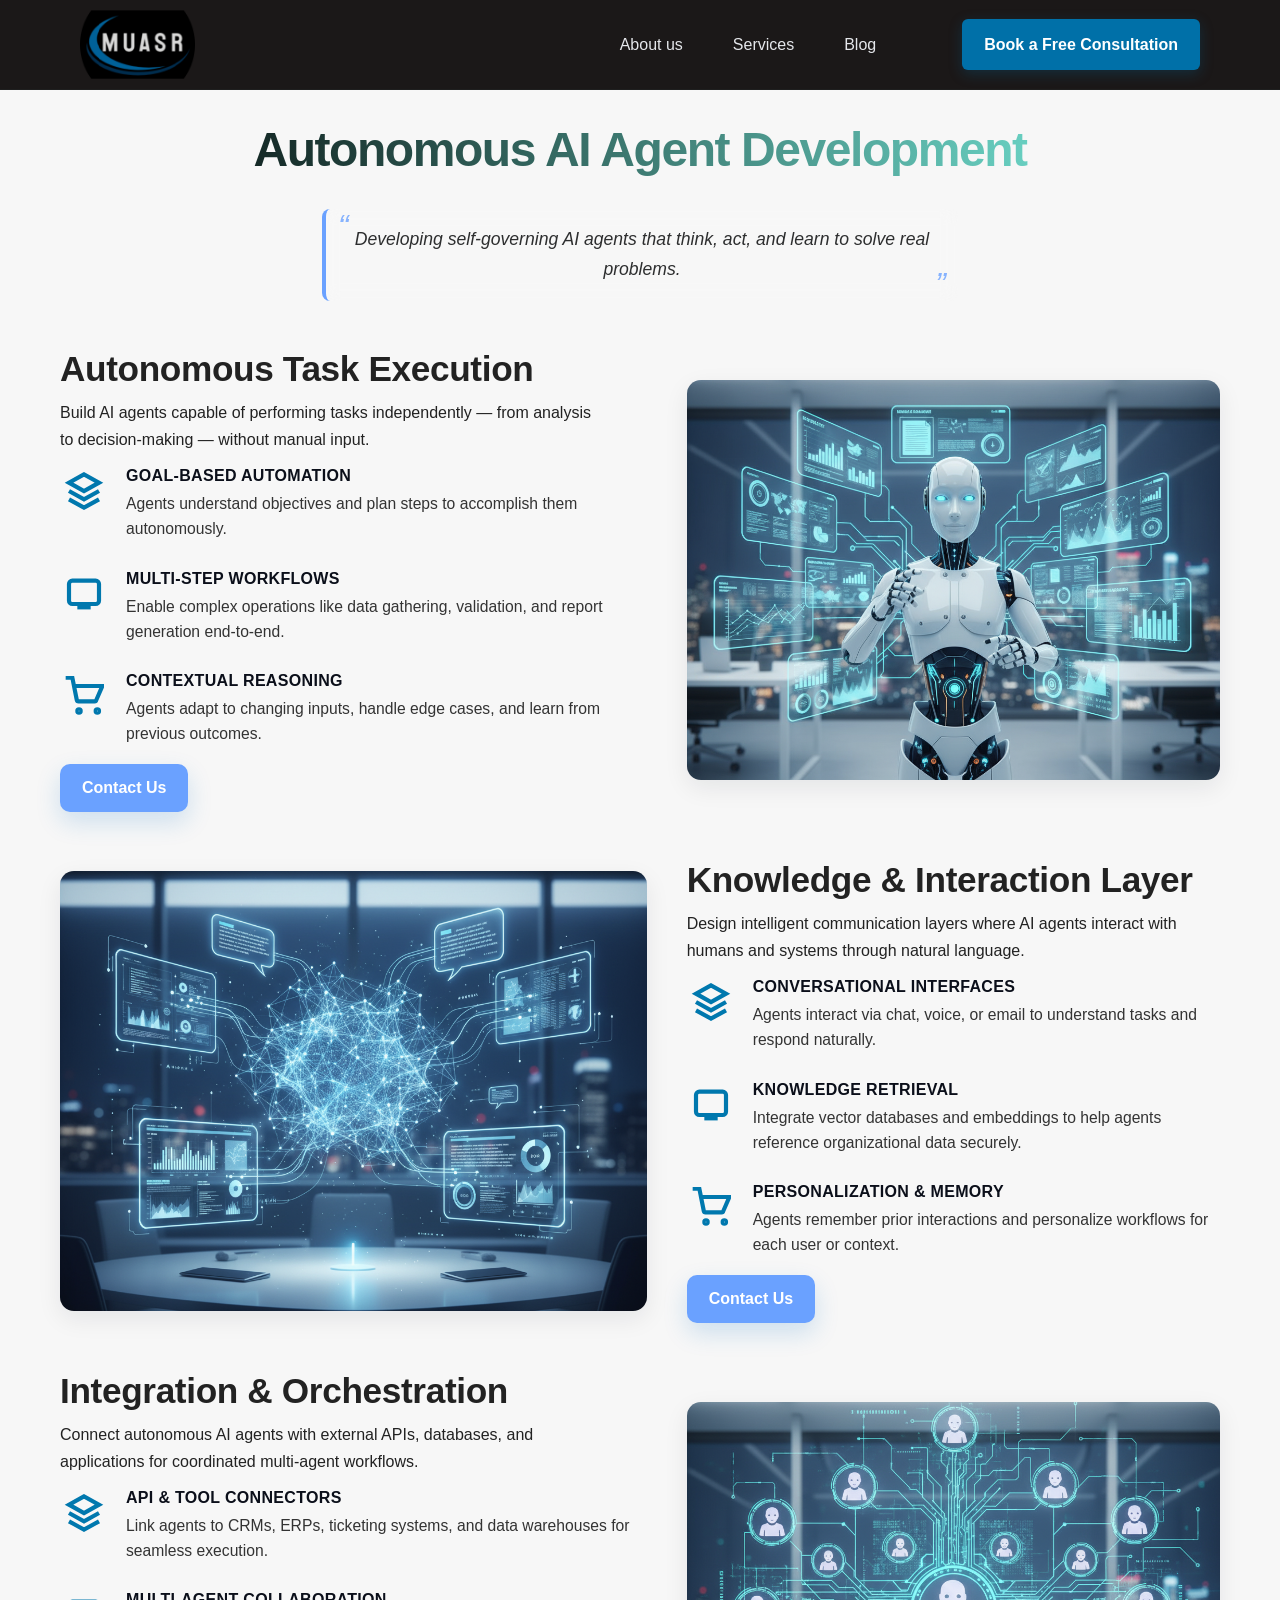
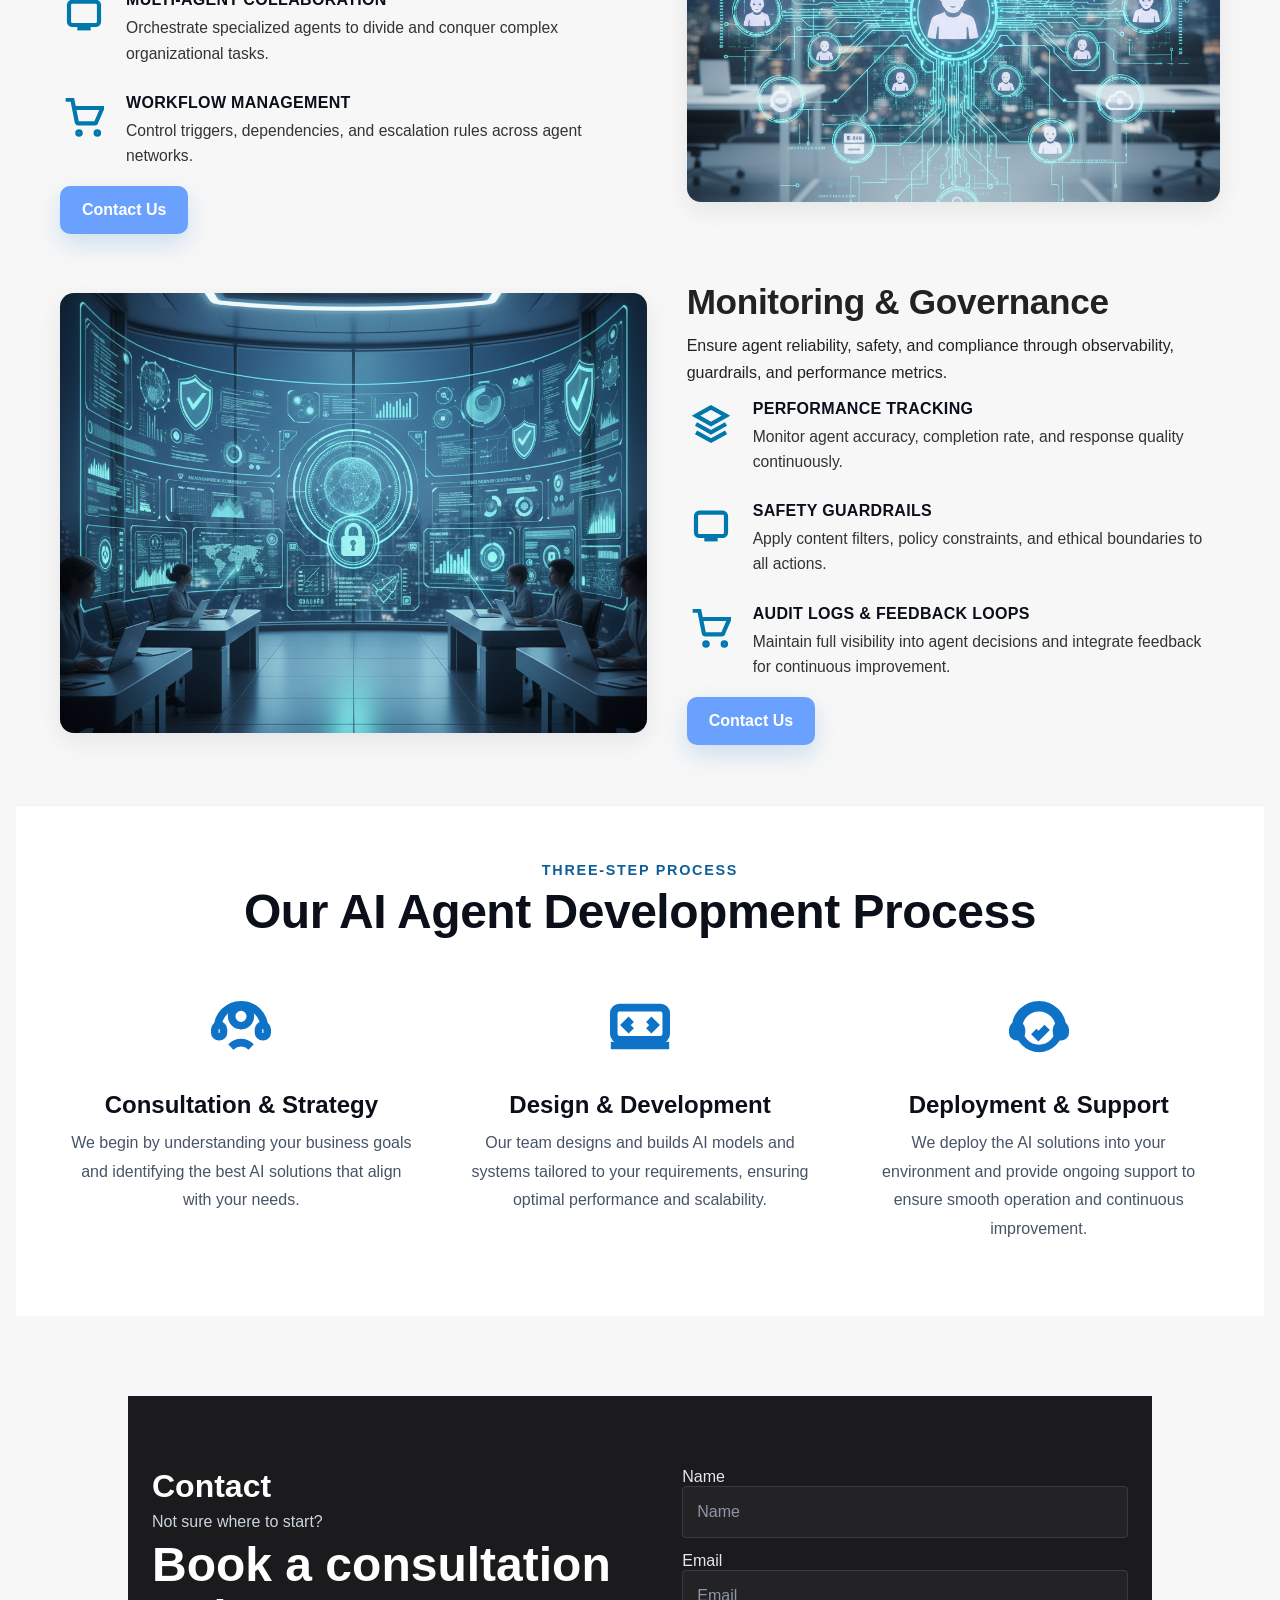
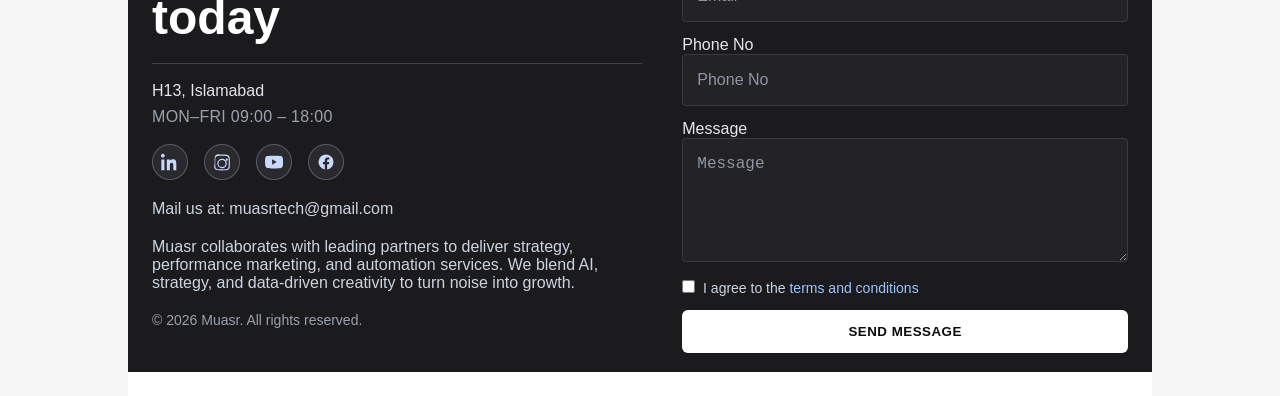
<file: service/autonomous-ai-agent-development/index.html>
<!DOCTYPE html><!--_LqsoPUHCopmi0ctxhvMf--><html lang="en"><head><meta charSet="utf-8"/><meta name="viewport" content="width=device-width, initial-scale=1"/><link rel="preload" as="image" href="/agent/agent1.png"/><link rel="stylesheet" href="/_next/static/css/5d233a02a4a1d5cc.css" data-precedence="next"/><link rel="stylesheet" href="/_next/static/css/3dbbc649dc111578.css" data-precedence="next"/><link rel="preload" as="script" fetchPriority="low" href="/_next/static/chunks/webpack-e47bf7ab3ebc01fe.js"/><script src="/_next/static/chunks/4bd1b696-c023c6e3521b1417.js" async=""></script><script src="/_next/static/chunks/255-a7ba4d37dca2f1fa.js" async=""></script><script src="/_next/static/chunks/main-app-3846ecb943903f00.js" async=""></script><script src="/_next/static/chunks/481-626fdb7934d68317.js" async=""></script><script src="/_next/static/chunks/app/layout-c660f16eb9fe52dc.js" async=""></script><script src="/_next/static/chunks/app/service/autonomous-ai-agent-development/page-5f92ba803cc39b57.js" async=""></script><title>Muasr</title><meta name="description" content="Brand site"/><script src="/_next/static/chunks/polyfills-42372ed130431b0a.js" noModule=""></script></head><body><div hidden=""><!--$--><!--/$--></div><nav class="NavBar_nav__LR2jG"><div class="NavBar_container__93ozI"><a class="NavBar_brand__dhvs_" aria-label="Muasr home" href="/"><img alt="Muasr" loading="lazy" width="115" height="115" decoding="async" data-nimg="1" style="color:transparent" src="/muasr1.ico"/></a><div class="NavBar_links__FcGZW"><a class="NavBar_link__SA9eI " href="/about/">About us</a><a class="NavBar_link__SA9eI " href="/service/">Services</a><a class="NavBar_link__SA9eI " href="/blog/">Blog</a><a class="NavBar_link__SA9eI NavBar_consultationLink__WpCw4 " href="/contact/"><span class="NavBar_desktopText__6vrC6">Book a Free Consultation</span><span class="NavBar_mobileText__sZ_Hi">Contact Us</span></a></div></div></nav><main class="page-container"><main class="slug_page__5vIjp"><header class="slug_header__aKKs3"><h1 class="slug_h1__HfJrQ">Autonomous AI Agent Development</h1><p class="slug_quote__eaYf8">Developing self-governing AI agents that think, act, and learn to solve real problems.</p></header><div class="slug_stack__jpQvc"><section id="machine-learning" class="slug_section__UuGso"><div class="slug_content__9FbVG"><h2 class="slug_h2__ZHapE">Autonomous Task Execution</h2><p class="slug_intro__8E1NU">Build AI agents capable of performing tasks independently — from analysis to decision-making — without manual input.</p><ul class="slug_featureList__xvUsq"><li class="slug_featureItem__QwZAi"><span aria-hidden="true" class="slug_icon__Jv5CJ"><svg viewBox="0 0 24 24" class="slug_iconSvg__3xF0y"><path d="M12 2 3 7l9 5 9-5-9-5zM3 12l9 5 9-5M3 17l9 5 9-5"></path></svg></span><div class="slug_featureText__HVqIb"><strong class="slug_featureTitle__USEzG">GOAL-BASED AUTOMATION</strong><p class="slug_featureBody__eFn_z">Agents understand objectives and plan steps to accomplish them autonomously.</p></div></li><li class="slug_featureItem__QwZAi"><span aria-hidden="true" class="slug_icon__Jv5CJ"><svg viewBox="0 0 24 24" class="slug_iconSvg__3xF0y"><rect x="3" y="4" width="18" height="14" rx="2" ry="2"></rect><line x1="8" y1="20" x2="16" y2="20"></line></svg></span><div class="slug_featureText__HVqIb"><strong class="slug_featureTitle__USEzG">MULTI-STEP WORKFLOWS</strong><p class="slug_featureBody__eFn_z">Enable complex operations like data gathering, validation, and report generation end-to-end.</p></div></li><li class="slug_featureItem__QwZAi"><span aria-hidden="true" class="slug_icon__Jv5CJ"><svg viewBox="0 0 24 24" class="slug_iconSvg__3xF0y"><circle cx="9" cy="21" r="1"></circle><circle cx="20" cy="21" r="1"></circle><path d="M1 1h4l2.68 13.39a1 1 0 0 0 1 .81h9.72a1 1 0 0 0 .98-.79L23 6H6"></path></svg></span><div class="slug_featureText__HVqIb"><strong class="slug_featureTitle__USEzG">CONTEXTUAL REASONING</strong><p class="slug_featureBody__eFn_z">Agents adapt to changing inputs, handle edge cases, and learn from previous outcomes.</p></div></li></ul><div class="slug_ctaWrap__ieZ_9"><a class="slug_cta__SW0Dg" href="/contact/">Contact Us</a></div></div><div class="slug_media__2Oopd"><div class="slug_mediaInner__IEwib"><img alt="Autonomous AI agent performing tasks" decoding="async" data-nimg="fill" class="slug_img__ywolI" style="position:absolute;height:100%;width:100%;left:0;top:0;right:0;bottom:0;color:transparent" src="/agent/agent1.png"/></div></div></section><section id="nlp" class="slug_section__UuGso"><div class="slug_media__2Oopd"><div class="slug_mediaInner__IEwib"><img alt="Conversational AI agent communication" loading="lazy" decoding="async" data-nimg="fill" class="slug_img__ywolI" style="position:absolute;height:100%;width:100%;left:0;top:0;right:0;bottom:0;color:transparent" src="/agent/agent2.png"/></div></div><div class="slug_content__9FbVG"><h2 class="slug_h2__ZHapE">Knowledge &amp; Interaction Layer</h2><p class="slug_intro__8E1NU">Design intelligent communication layers where AI agents interact with humans and systems through natural language.</p><ul class="slug_featureList__xvUsq"><li class="slug_featureItem__QwZAi"><span aria-hidden="true" class="slug_icon__Jv5CJ"><svg viewBox="0 0 24 24" class="slug_iconSvg__3xF0y"><path d="M12 2 3 7l9 5 9-5-9-5zM3 12l9 5 9-5M3 17l9 5 9-5"></path></svg></span><div class="slug_featureText__HVqIb"><strong class="slug_featureTitle__USEzG">CONVERSATIONAL INTERFACES</strong><p class="slug_featureBody__eFn_z">Agents interact via chat, voice, or email to understand tasks and respond naturally.</p></div></li><li class="slug_featureItem__QwZAi"><span aria-hidden="true" class="slug_icon__Jv5CJ"><svg viewBox="0 0 24 24" class="slug_iconSvg__3xF0y"><rect x="3" y="4" width="18" height="14" rx="2" ry="2"></rect><line x1="8" y1="20" x2="16" y2="20"></line></svg></span><div class="slug_featureText__HVqIb"><strong class="slug_featureTitle__USEzG">KNOWLEDGE RETRIEVAL</strong><p class="slug_featureBody__eFn_z">Integrate vector databases and embeddings to help agents reference organizational data securely.</p></div></li><li class="slug_featureItem__QwZAi"><span aria-hidden="true" class="slug_icon__Jv5CJ"><svg viewBox="0 0 24 24" class="slug_iconSvg__3xF0y"><circle cx="9" cy="21" r="1"></circle><circle cx="20" cy="21" r="1"></circle><path d="M1 1h4l2.68 13.39a1 1 0 0 0 1 .81h9.72a1 1 0 0 0 .98-.79L23 6H6"></path></svg></span><div class="slug_featureText__HVqIb"><strong class="slug_featureTitle__USEzG">PERSONALIZATION &amp; MEMORY</strong><p class="slug_featureBody__eFn_z">Agents remember prior interactions and personalize workflows for each user or context.</p></div></li></ul><div class="slug_ctaWrap__ieZ_9"><a class="slug_cta__SW0Dg" href="/contact/">Contact Us</a></div></div></section><section id="computer-vision" class="slug_section__UuGso"><div class="slug_content__9FbVG"><h2 class="slug_h2__ZHapE">Integration &amp; Orchestration</h2><p class="slug_intro__8E1NU">Connect autonomous AI agents with external APIs, databases, and applications for coordinated multi-agent workflows.</p><ul class="slug_featureList__xvUsq"><li class="slug_featureItem__QwZAi"><span aria-hidden="true" class="slug_icon__Jv5CJ"><svg viewBox="0 0 24 24" class="slug_iconSvg__3xF0y"><path d="M12 2 3 7l9 5 9-5-9-5zM3 12l9 5 9-5M3 17l9 5 9-5"></path></svg></span><div class="slug_featureText__HVqIb"><strong class="slug_featureTitle__USEzG">API &amp; TOOL CONNECTORS</strong><p class="slug_featureBody__eFn_z">Link agents to CRMs, ERPs, ticketing systems, and data warehouses for seamless execution.</p></div></li><li class="slug_featureItem__QwZAi"><span aria-hidden="true" class="slug_icon__Jv5CJ"><svg viewBox="0 0 24 24" class="slug_iconSvg__3xF0y"><rect x="3" y="4" width="18" height="14" rx="2" ry="2"></rect><line x1="8" y1="20" x2="16" y2="20"></line></svg></span><div class="slug_featureText__HVqIb"><strong class="slug_featureTitle__USEzG">MULTI-AGENT COLLABORATION</strong><p class="slug_featureBody__eFn_z">Orchestrate specialized agents to divide and conquer complex organizational tasks.</p></div></li><li class="slug_featureItem__QwZAi"><span aria-hidden="true" class="slug_icon__Jv5CJ"><svg viewBox="0 0 24 24" class="slug_iconSvg__3xF0y"><circle cx="9" cy="21" r="1"></circle><circle cx="20" cy="21" r="1"></circle><path d="M1 1h4l2.68 13.39a1 1 0 0 0 1 .81h9.72a1 1 0 0 0 .98-.79L23 6H6"></path></svg></span><div class="slug_featureText__HVqIb"><strong class="slug_featureTitle__USEzG">WORKFLOW MANAGEMENT</strong><p class="slug_featureBody__eFn_z">Control triggers, dependencies, and escalation rules across agent networks.</p></div></li></ul><div class="slug_ctaWrap__ieZ_9"><a class="slug_cta__SW0Dg" href="/contact/">Contact Us</a></div></div><div class="slug_media__2Oopd"><div class="slug_mediaInner__IEwib"><img alt="AI agent integration with tools" loading="lazy" decoding="async" data-nimg="fill" class="slug_img__ywolI" style="position:absolute;height:100%;width:100%;left:0;top:0;right:0;bottom:0;color:transparent" src="/agent/agent3.png"/></div></div></section><section id="generative-ai" class="slug_section__UuGso"><div class="slug_media__2Oopd"><div class="slug_mediaInner__IEwib"><img alt="AI agent monitoring and governance" loading="lazy" decoding="async" data-nimg="fill" class="slug_img__ywolI" style="position:absolute;height:100%;width:100%;left:0;top:0;right:0;bottom:0;color:transparent" src="/agent/agent4.png"/></div></div><div class="slug_content__9FbVG"><h2 class="slug_h2__ZHapE">Monitoring &amp; Governance</h2><p class="slug_intro__8E1NU">Ensure agent reliability, safety, and compliance through observability, guardrails, and performance metrics.</p><ul class="slug_featureList__xvUsq"><li class="slug_featureItem__QwZAi"><span aria-hidden="true" class="slug_icon__Jv5CJ"><svg viewBox="0 0 24 24" class="slug_iconSvg__3xF0y"><path d="M12 2 3 7l9 5 9-5-9-5zM3 12l9 5 9-5M3 17l9 5 9-5"></path></svg></span><div class="slug_featureText__HVqIb"><strong class="slug_featureTitle__USEzG">PERFORMANCE TRACKING</strong><p class="slug_featureBody__eFn_z">Monitor agent accuracy, completion rate, and response quality continuously.</p></div></li><li class="slug_featureItem__QwZAi"><span aria-hidden="true" class="slug_icon__Jv5CJ"><svg viewBox="0 0 24 24" class="slug_iconSvg__3xF0y"><rect x="3" y="4" width="18" height="14" rx="2" ry="2"></rect><line x1="8" y1="20" x2="16" y2="20"></line></svg></span><div class="slug_featureText__HVqIb"><strong class="slug_featureTitle__USEzG">SAFETY GUARDRAILS</strong><p class="slug_featureBody__eFn_z">Apply content filters, policy constraints, and ethical boundaries to all actions.</p></div></li><li class="slug_featureItem__QwZAi"><span aria-hidden="true" class="slug_icon__Jv5CJ"><svg viewBox="0 0 24 24" class="slug_iconSvg__3xF0y"><circle cx="9" cy="21" r="1"></circle><circle cx="20" cy="21" r="1"></circle><path d="M1 1h4l2.68 13.39a1 1 0 0 0 1 .81h9.72a1 1 0 0 0 .98-.79L23 6H6"></path></svg></span><div class="slug_featureText__HVqIb"><strong class="slug_featureTitle__USEzG">AUDIT LOGS &amp; FEEDBACK LOOPS</strong><p class="slug_featureBody__eFn_z">Maintain full visibility into agent decisions and integrate feedback for continuous improvement.</p></div></li></ul><div class="slug_ctaWrap__ieZ_9"><a class="slug_cta__SW0Dg" href="/contact/">Contact Us</a></div></div></section></div><section class="slug_process__gjGGM" aria-labelledby="process-title"><div class="slug_processContainer__1vsZm"><p class="slug_kicker__kYg2N">THREE-STEP PROCESS</p><h2 id="process-title" class="slug_processH2__ZKBOm">Our AI Agent Development Process</h2><ul class="slug_processGrid__U7hAX" role="list"><li class="slug_processCard__WKxew"><div class="slug_processIconWrap__JR0PY"><svg viewBox="0 0 24 24" class="slug_processIcon__kGIij" aria-hidden="true"><circle cx="12" cy="8" r="3.2"></circle><path d="M4 12a8 8 0 0 1 16 0"></path><rect x="3" y="11" width="3" height="4" rx="1.5"></rect><rect x="18" y="11" width="3" height="4" rx="1.5"></rect><path d="M8.5 18.5c1.1-1 2.4-1.5 3.5-1.5s2.4.5 3.5 1.5"></path></svg></div><h3 class="slug_processH3__qoRWh">Consultation &amp; Strategy</h3><p class="slug_processBody___7taA">We begin by understanding your business goals and identifying the best AI solutions that align with your needs.</p></li><li class="slug_processCard__WKxew"><div class="slug_processIconWrap__JR0PY"><svg viewBox="0 0 24 24" class="slug_processIcon__kGIij" aria-hidden="true"><rect x="3" y="5" width="18" height="11" rx="2"></rect><path d="M2 18h20M9 9l-2 2 2 2M15 9l2 2-2 2"></path></svg></div><h3 class="slug_processH3__qoRWh">Design &amp; Development</h3><p class="slug_processBody___7taA">Our team designs and builds AI models and systems tailored to your requirements, ensuring optimal performance and scalability.</p></li><li class="slug_processCard__WKxew"><div class="slug_processIconWrap__JR0PY"><svg viewBox="0 0 24 24" class="slug_processIcon__kGIij" aria-hidden="true"><circle cx="12" cy="12" r="7"></circle><path d="M4 12a8 8 0 0 1 16 0"></path><rect x="3" y="11" width="3" height="4" rx="1.5"></rect><rect x="18" y="11" width="3" height="4" rx="1.5"></rect><path d="M10.2 13.2l1.6 1.6 3-3"></path></svg></div><h3 class="slug_processH3__qoRWh">Deployment &amp; Support</h3><p class="slug_processBody___7taA">We deploy the AI solutions into your environment and provide ongoing support to ensure smooth operation and continuous improvement.</p></li></ul></div></section></main><!--$--><!--/$--></main><footer class="Footer_footer__JrJN9"><div class="Footer_wrap__FKBD5"><div class="Footer_left__CJoW0"><h2 class="Footer_kicker__i1TDj">Contact</h2><p class="Footer_sub__CSBx9">Not sure where to start?</p><h3 class="Footer_title___58cJ">Book a consultation today</h3><hr class="Footer_rule__cypW2"/><address class="Footer_address__d_h_3">H13, Islamabad</address><p class="Footer_hours__cM4Sj">MON–FRI 09:00 – 18:00</p><div class="Footer_socialRow__Yjg9d" aria-label="Muasr social links"><a class="Footer_social__NncGz" href="https://www.linkedin.com/company/muasr-intelligent-marketing/" target="_blank" rel="noopener noreferrer" aria-label="LinkedIn"><svg viewBox="0 0 24 24" width="18" height="18" fill="currentColor"><path d="M4.98 3.5C4.98 4.88 3.87 6 2.5 6S0 4.88 0 3.5 1.12 1 2.5 1s2.48 1.12 2.48 2.5zM.5 8.5h4V23h-4V8.5zm7.5 0h3.83v1.98h.05c.53-.98 1.83-2.02 3.77-2.02 4.03 0 4.78 2.65 4.78 6.1V23h-4v-6.5c0-1.55-.03-3.54-2.16-3.54-2.16 0-2.49 1.69-2.49 3.43V23h-4V8.5z"></path></svg></a><a class="Footer_social__NncGz" href="https://instagram.com/yourhandle" target="_blank" rel="noopener noreferrer" aria-label="Instagram" title="Instagram"><svg viewBox="0 0 24 24" width="18" height="18" fill="currentColor" aria-hidden="true"><path d="M12 2.163c3.204 0 3.584.012 4.85.07 1.17.056 1.97.24 2.427.403a4.92 4.92 0 0 1 1.675 1.09 4.92 4.92 0 0 1 1.09 1.675c.163.457.347 1.257.403 2.427.058 1.266.07 1.646.07 4.85s-.012 3.584-.07 4.85c-.056 1.17-.24 1.97-.403 2.427a4.92 4.92 0 0 1-1.09 1.675 4.92 4.92 0 0 1-1.675 1.09c-.457.163-1.257.347-2.427.403-1.266.058-1.646.07-4.85.07s-3.584-.012-4.85-.07c-1.17-.56-1.97-.24-2.427-.403a4.92 4.92 0 0 1-1.675-1.09 4.92 4.92 0 0 1-1.09-1.675c-.163-.457-.347-1.257-.403-2.427C2.175 15.584 2.163 15.204 2.163 12s.012-3.584.07-4.85c.056-1.17.24-1.97.403-2.427a4.92 4.92 0 0 1 1.09-1.675 4.92 4.92 0 0 1 1.675-1.09c.457-.163 1.257-.347 2.427-.403C8.416 2.175 8.796 2.163 12 2.163Zm0 1.622c-3.16 0-3.532.012-4.777.069-.98.045-1.51.208-1.862.346-.468.181-.8.397-1.149.746-.349.349-.565.681-.746 1.149-.138.352-.301.882-.346 1.862-.057 1.245-.069 1.617-.069 4.777s.012 3.532.069 4.777c.045.98.208 1.51.346 1.862.181.468.397.8.746 1.149.349.349.681.565 1.149.746.352.138.882.301 1.862.346 1.245.057 1.617.069 4.777.069s3.532-.012 4.777-.069c.98-.045 1.51-.208 1.862-.346.468-.181.8-.397 1.149-.746.349-.349.565-.681.746-1.149.138-.352.301-.882.346-1.862.057-1.245.069-1.617.069-4.777s-.012-3.532-.069-4.777c-.045-.98-.208-1.51-.346-1.862a3.297 3.297 0 0 0-.746-1.149 3.297 3.297 0 0 0-1.149-.746c-.352-.138-.882-.301-1.862-.346-1.245-.057-1.617-.069-4.777-.069Zm0 3.889a6.326 6.326 0 1 1 0 12.651 6.326 6.326 0 0 1 0-12.651Zm0 1.622a4.704 4.704 0 1 0 0 9.408 4.704 4.704 0 0 0 0-9.408Zm6.406-1.862a1.477 1.477 0 1 1 0 2.954 1.477 1.477 0 0 1 0-2.954Z"></path></svg></a><a class="Footer_social__NncGz" href="https://www.youtube.com" target="_blank" rel="noopener noreferrer" aria-label="YouTube"><svg viewBox="0 0 24 24" width="18" height="18" fill="currentColor"><path d="M23.5 6.2a3 3 0 0 0-2.1-2.1C19.2 3.5 12 3.5 12 3.5s-7.2 0-9.4.6A3 3 0 0 0 .5 6.2 31.5 31.5 0 0 0 0 12a31.5 31.5 0 0 0 .6 5.8 3 3 0 0 0 2.1 2.1c2.2.6 9.4.6 9.4.6s7.2 0 9.4-.6a3 3 0 0 0 2.1-2.1c.4-1.8.6-3.8.6-5.8s0-4-.6-5.8ZM9.5 15.6V8.4L15.6 12 9.5 15.6Z"></path></svg></a><a class="Footer_social__NncGz" href="https://www.facebook.com" target="_blank" rel="noopener noreferrer" aria-label="Facebook"><svg viewBox="0 0 24 24" width="18" height="18" fill="currentColor"><path d="M22 12a10 10 0 1 0-11.6 9.9v-7H7.9V12h2.5V9.8c0-2.5 1.5-3.9 3.7-3.9 1.1 0 2.2.2 2.2.2v2.4h-1.2c-1.2 0-1.6.8-1.6 1.5V12h2.8l-.4 2.9h-2.4v7A10 10 0 0 0 22 12Z"></path></svg></a></div><p class="Footer_note__6rlzx">Mail us at: muasrtech@gmail.com</p><p class="Footer_note__6rlzx">Muasr collaborates with leading partners to deliver strategy, performance marketing, and automation services. We blend AI, strategy, and data-driven creativity to turn noise into growth.</p><p class="Footer_copy__fxI_X">© <!-- -->2025<!-- --> Muasr. All rights reserved.</p></div><form class="Footer_form__e7vcO"><input type="hidden" name="bot_field"/><label class="Footer_label__gY80Z"><span class="sr-only">Name</span><input class="Footer_input__ZtR9L" type="text" placeholder="Name" required="" name="name"/></label><label class="Footer_label__gY80Z"><span class="sr-only">Email</span><input class="Footer_input__ZtR9L" type="email" placeholder="Email" required="" name="email"/></label><label class="Footer_label__gY80Z"><span class="sr-only">Phone No</span><input class="Footer_input__ZtR9L" type="tel" placeholder="Phone No" name="org"/></label><label class="Footer_label__gY80Z"><span class="sr-only">Message</span><textarea class="Footer_textarea__5NPdB" name="message" placeholder="Message" rows="5" required=""></textarea></label><label class="Footer_checkRow__HpgPW"><input type="checkbox" required=""/>  I agree to the<a href="/terms" class="Footer_link__ZIL7i"> terms and conditions</a></label><button class="Footer_btn__wMU1y" type="submit">SEND MESSAGE</button></form></div></footer><script src="/_next/static/chunks/webpack-e47bf7ab3ebc01fe.js" id="_R_" async=""></script><script>(self.__next_f=self.__next_f||[]).push([0])</script><script>self.__next_f.push([1,"1:\"$Sreact.fragment\"\n2:I[8255,[\"481\",\"static/chunks/481-626fdb7934d68317.js\",\"177\",\"static/chunks/app/layout-c660f16eb9fe52dc.js\"],\"default\"]\n3:I[9766,[],\"\"]\n4:I[8924,[],\"\"]\n5:I[8455,[\"481\",\"static/chunks/481-626fdb7934d68317.js\",\"177\",\"static/chunks/app/layout-c660f16eb9fe52dc.js\"],\"default\"]\n6:I[1959,[],\"ClientPageRoot\"]\n7:I[9209,[\"481\",\"static/chunks/481-626fdb7934d68317.js\",\"624\",\"static/chunks/app/service/autonomous-ai-agent-development/page-5f92ba803cc39b57.js\"],\"default\"]\na:I[4431,[],\"OutletBoundary\"]\nc:I[5278,[],\"AsyncMetadataOutlet\"]\ne:I[4431,[],\"ViewportBoundary\"]\n10:I[4431,[],\"MetadataBoundary\"]\n11:\"$Sreact.suspense\"\n13:I[7150,[],\"\"]\n:HL[\"/_next/static/css/5d233a02a4a1d5cc.css\",\"style\"]\n:HL[\"/_next/static/css/3dbbc649dc111578.css\",\"style\"]\n"])</script><script>self.__next_f.push([1,"0:{\"P\":null,\"b\":\"_LqsoPUHCopmi0ctxhvMf\",\"p\":\"\",\"c\":[\"\",\"service\",\"autonomous-ai-agent-development\",\"\"],\"i\":false,\"f\":[[[\"\",{\"children\":[\"service\",{\"children\":[\"autonomous-ai-agent-development\",{\"children\":[\"__PAGE__\",{}]}]}]},\"$undefined\",\"$undefined\",true],[\"\",[\"$\",\"$1\",\"c\",{\"children\":[[[\"$\",\"link\",\"0\",{\"rel\":\"stylesheet\",\"href\":\"/_next/static/css/5d233a02a4a1d5cc.css\",\"precedence\":\"next\",\"crossOrigin\":\"$undefined\",\"nonce\":\"$undefined\"}]],[\"$\",\"html\",null,{\"lang\":\"en\",\"children\":[\"$\",\"body\",null,{\"children\":[[\"$\",\"$L2\",null,{}],[\"$\",\"main\",null,{\"className\":\"page-container\",\"children\":[\"$\",\"$L3\",null,{\"parallelRouterKey\":\"children\",\"error\":\"$undefined\",\"errorStyles\":\"$undefined\",\"errorScripts\":\"$undefined\",\"template\":[\"$\",\"$L4\",null,{}],\"templateStyles\":\"$undefined\",\"templateScripts\":\"$undefined\",\"notFound\":[[[\"$\",\"title\",null,{\"children\":\"404: This page could not be found.\"}],[\"$\",\"div\",null,{\"style\":{\"fontFamily\":\"system-ui,\\\"Segoe UI\\\",Roboto,Helvetica,Arial,sans-serif,\\\"Apple Color Emoji\\\",\\\"Segoe UI Emoji\\\"\",\"height\":\"100vh\",\"textAlign\":\"center\",\"display\":\"flex\",\"flexDirection\":\"column\",\"alignItems\":\"center\",\"justifyContent\":\"center\"},\"children\":[\"$\",\"div\",null,{\"children\":[[\"$\",\"style\",null,{\"dangerouslySetInnerHTML\":{\"__html\":\"body{color:#000;background:#fff;margin:0}.next-error-h1{border-right:1px solid rgba(0,0,0,.3)}@media (prefers-color-scheme:dark){body{color:#fff;background:#000}.next-error-h1{border-right:1px solid rgba(255,255,255,.3)}}\"}}],[\"$\",\"h1\",null,{\"className\":\"next-error-h1\",\"style\":{\"display\":\"inline-block\",\"margin\":\"0 20px 0 0\",\"padding\":\"0 23px 0 0\",\"fontSize\":24,\"fontWeight\":500,\"verticalAlign\":\"top\",\"lineHeight\":\"49px\"},\"children\":404}],[\"$\",\"div\",null,{\"style\":{\"display\":\"inline-block\"},\"children\":[\"$\",\"h2\",null,{\"style\":{\"fontSize\":14,\"fontWeight\":400,\"lineHeight\":\"49px\",\"margin\":0},\"children\":\"This page could not be found.\"}]}]]}]}]],[]],\"forbidden\":\"$undefined\",\"unauthorized\":\"$undefined\"}]}],[\"$\",\"$L5\",null,{}]]}]}]]}],{\"children\":[\"service\",[\"$\",\"$1\",\"c\",{\"children\":[null,[\"$\",\"$L3\",null,{\"parallelRouterKey\":\"children\",\"error\":\"$undefined\",\"errorStyles\":\"$undefined\",\"errorScripts\":\"$undefined\",\"template\":[\"$\",\"$L4\",null,{}],\"templateStyles\":\"$undefined\",\"templateScripts\":\"$undefined\",\"notFound\":\"$undefined\",\"forbidden\":\"$undefined\",\"unauthorized\":\"$undefined\"}]]}],{\"children\":[\"autonomous-ai-agent-development\",[\"$\",\"$1\",\"c\",{\"children\":[null,[\"$\",\"$L3\",null,{\"parallelRouterKey\":\"children\",\"error\":\"$undefined\",\"errorStyles\":\"$undefined\",\"errorScripts\":\"$undefined\",\"template\":[\"$\",\"$L4\",null,{}],\"templateStyles\":\"$undefined\",\"templateScripts\":\"$undefined\",\"notFound\":\"$undefined\",\"forbidden\":\"$undefined\",\"unauthorized\":\"$undefined\"}]]}],{\"children\":[\"__PAGE__\",[\"$\",\"$1\",\"c\",{\"children\":[[\"$\",\"$L6\",null,{\"Component\":\"$7\",\"searchParams\":{},\"params\":{},\"promises\":[\"$@8\",\"$@9\"]}],[[\"$\",\"link\",\"0\",{\"rel\":\"stylesheet\",\"href\":\"/_next/static/css/3dbbc649dc111578.css\",\"precedence\":\"next\",\"crossOrigin\":\"$undefined\",\"nonce\":\"$undefined\"}]],[\"$\",\"$La\",null,{\"children\":[\"$Lb\",[\"$\",\"$Lc\",null,{\"promise\":\"$@d\"}]]}]]}],{},null,false]},null,false]},null,false]},null,false],[\"$\",\"$1\",\"h\",{\"children\":[null,[[\"$\",\"$Le\",null,{\"children\":\"$Lf\"}],null],[\"$\",\"$L10\",null,{\"children\":[\"$\",\"div\",null,{\"hidden\":true,\"children\":[\"$\",\"$11\",null,{\"fallback\":null,\"children\":\"$L12\"}]}]}]]}],false]],\"m\":\"$undefined\",\"G\":[\"$13\",[]],\"s\":false,\"S\":true}\n"])</script><script>self.__next_f.push([1,"8:{}\n9:\"$0:f:0:1:2:children:2:children:2:children:1:props:children:0:props:params\"\n"])</script><script>self.__next_f.push([1,"f:[[\"$\",\"meta\",\"0\",{\"charSet\":\"utf-8\"}],[\"$\",\"meta\",\"1\",{\"name\":\"viewport\",\"content\":\"width=device-width, initial-scale=1\"}]]\nb:null\n"])</script><script>self.__next_f.push([1,"d:{\"metadata\":[[\"$\",\"title\",\"0\",{\"children\":\"Muasr\"}],[\"$\",\"meta\",\"1\",{\"name\":\"description\",\"content\":\"Brand site\"}]],\"error\":null,\"digest\":\"$undefined\"}\n"])</script><script>self.__next_f.push([1,"12:\"$d:metadata\"\n"])</script></body></html>
</file>
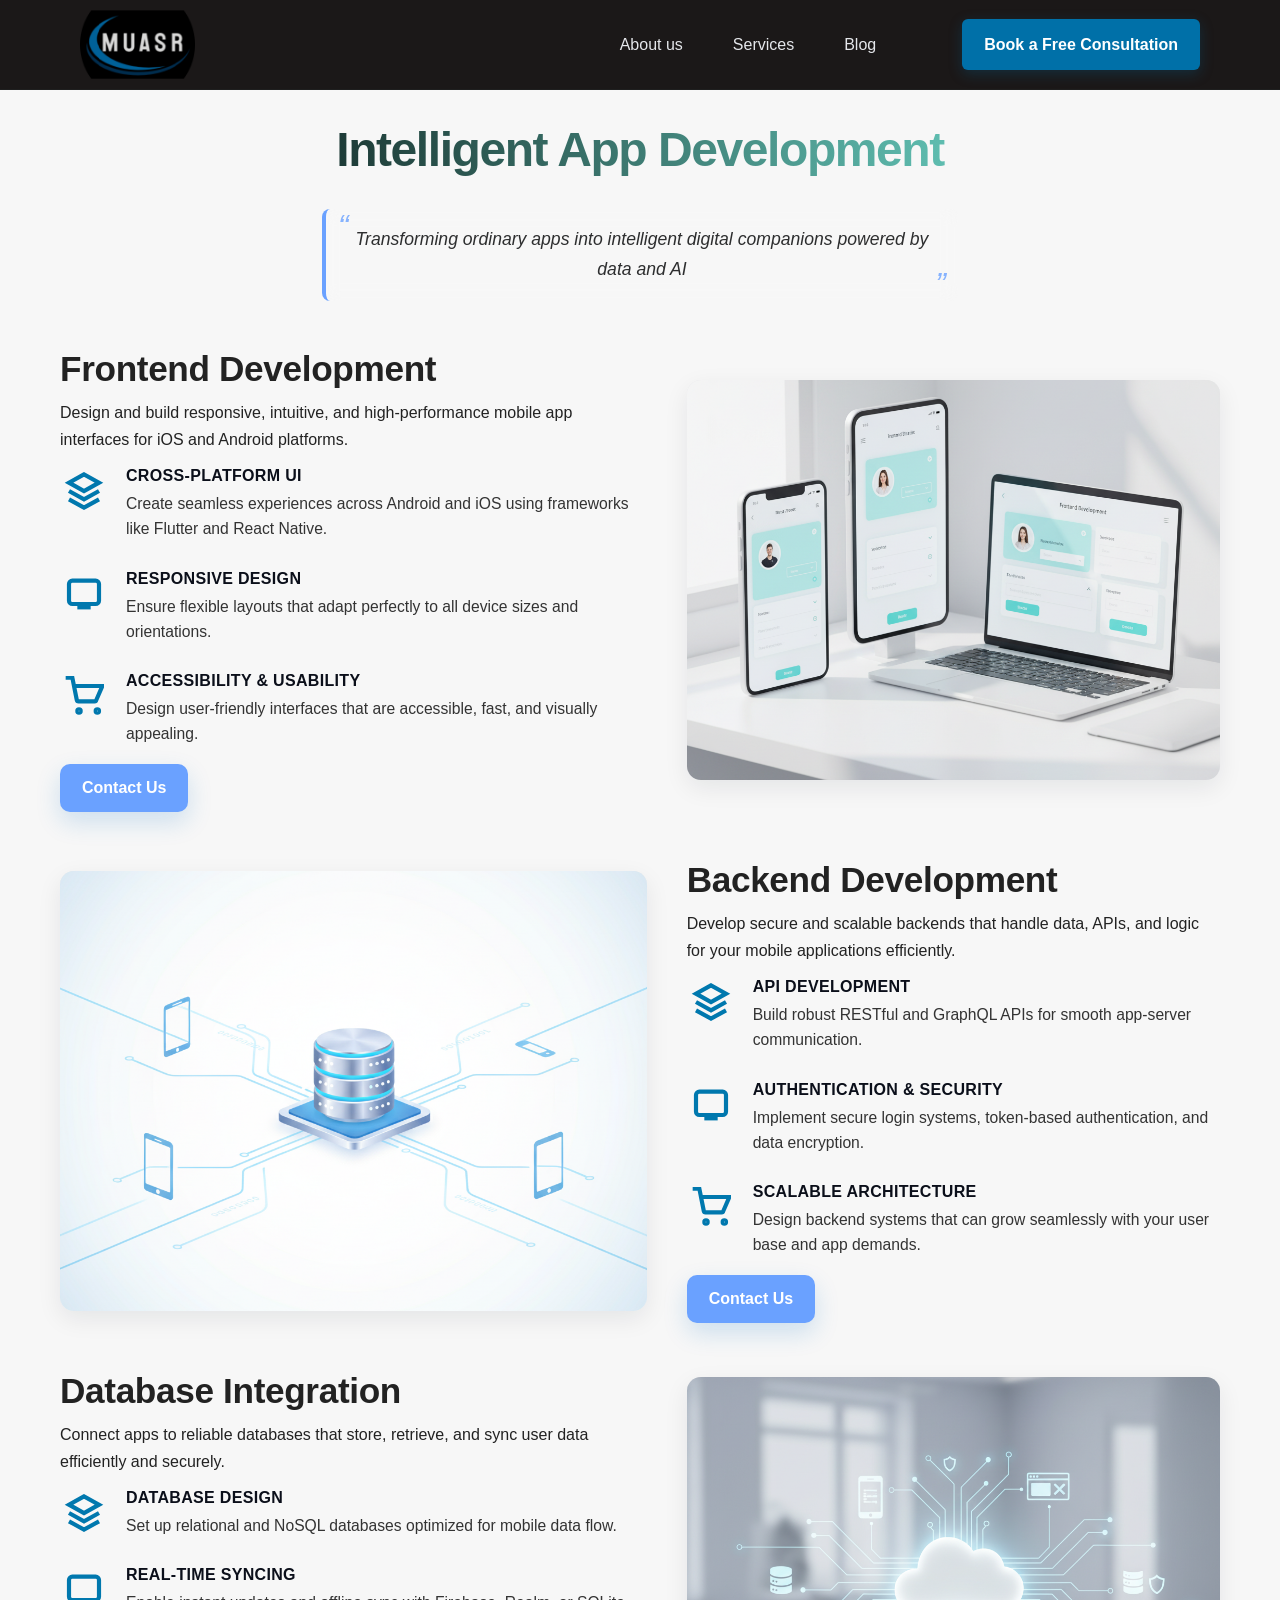
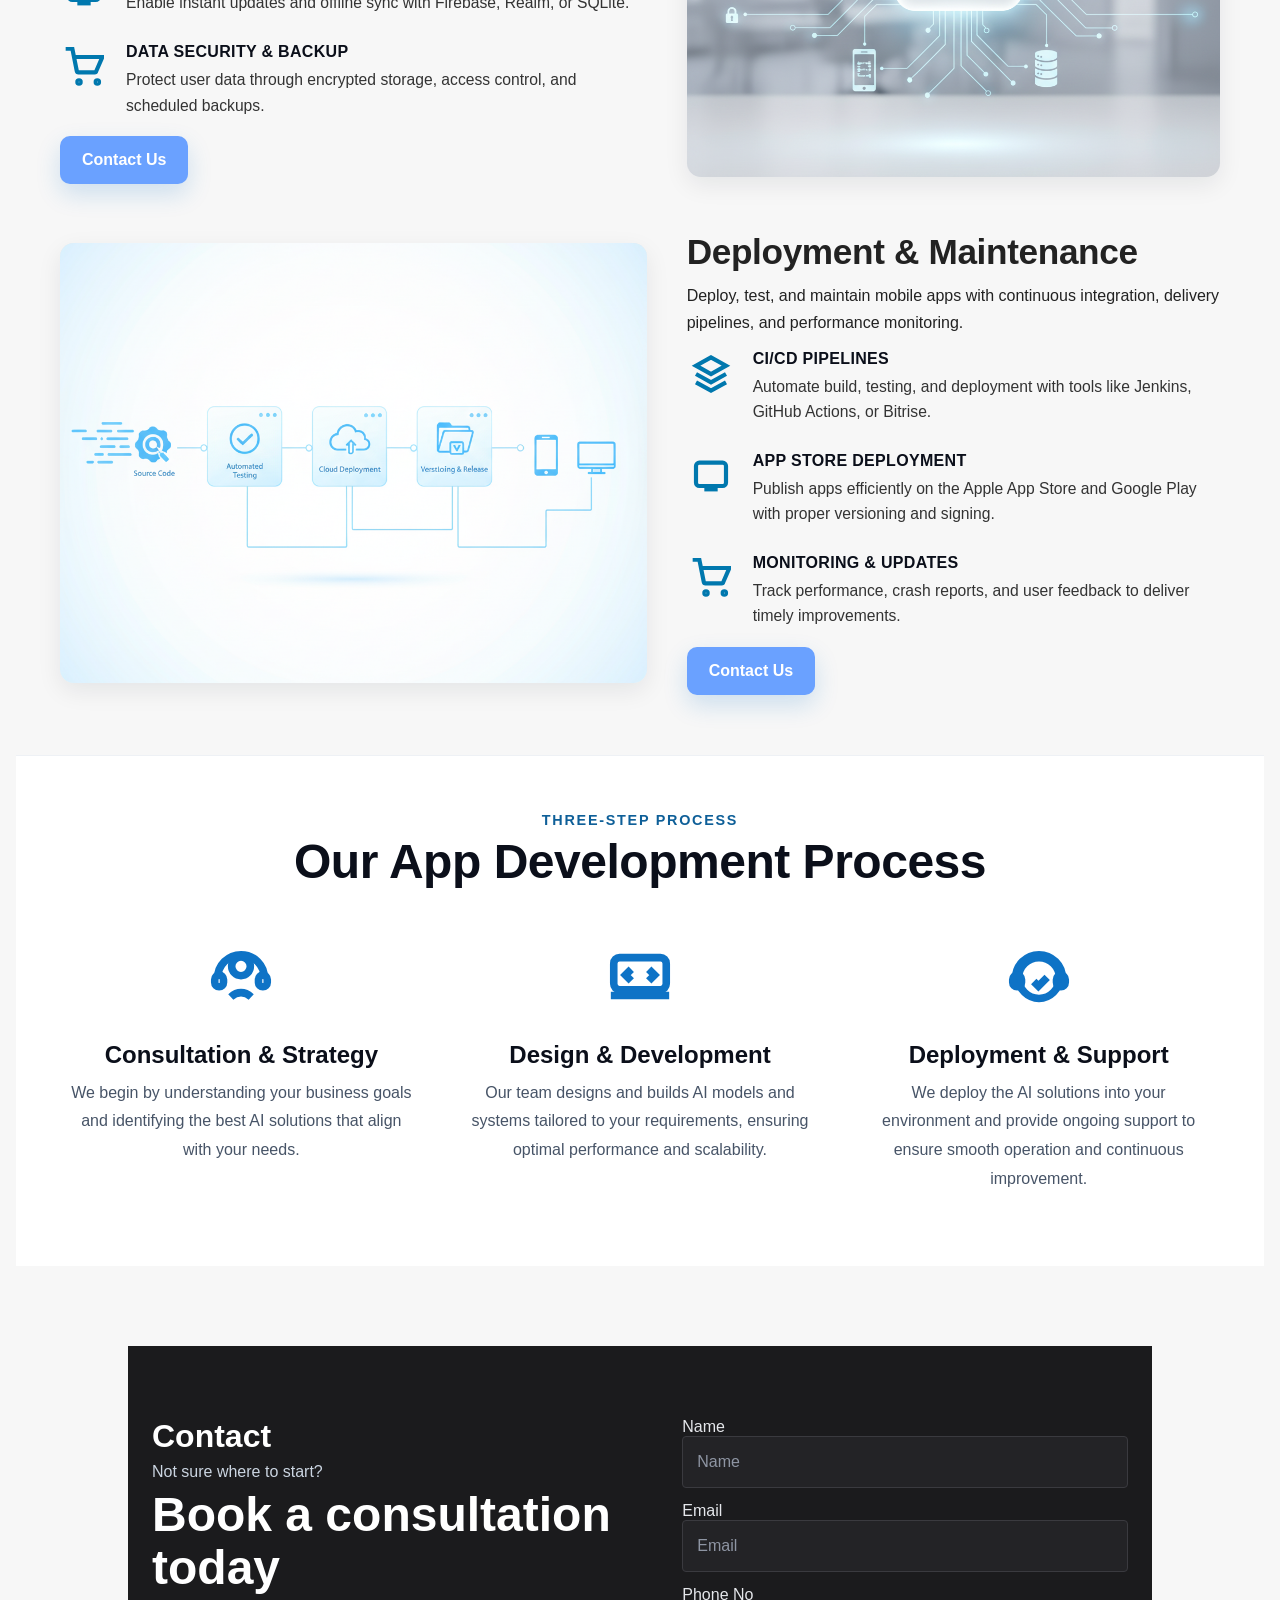
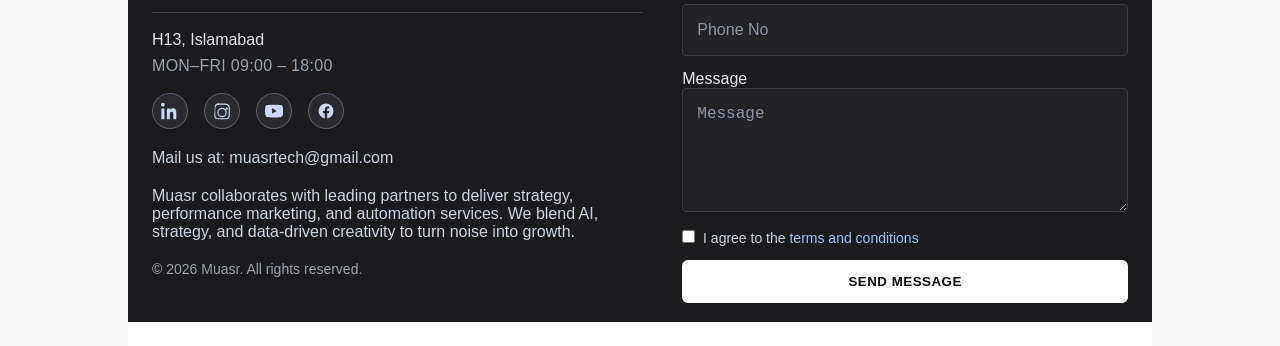
<file: service/intelligent-app-development/index.html>
<!DOCTYPE html><!--_LqsoPUHCopmi0ctxhvMf--><html lang="en"><head><meta charSet="utf-8"/><meta name="viewport" content="width=device-width, initial-scale=1"/><link rel="preload" as="image" href="/app/app1.png"/><link rel="stylesheet" href="/_next/static/css/5d233a02a4a1d5cc.css" data-precedence="next"/><link rel="stylesheet" href="/_next/static/css/3dbbc649dc111578.css" data-precedence="next"/><link rel="preload" as="script" fetchPriority="low" href="/_next/static/chunks/webpack-e47bf7ab3ebc01fe.js"/><script src="/_next/static/chunks/4bd1b696-c023c6e3521b1417.js" async=""></script><script src="/_next/static/chunks/255-a7ba4d37dca2f1fa.js" async=""></script><script src="/_next/static/chunks/main-app-3846ecb943903f00.js" async=""></script><script src="/_next/static/chunks/481-626fdb7934d68317.js" async=""></script><script src="/_next/static/chunks/app/layout-c660f16eb9fe52dc.js" async=""></script><script src="/_next/static/chunks/app/service/intelligent-app-development/page-37105e6d4262c2fe.js" async=""></script><title>Muasr</title><meta name="description" content="Brand site"/><script src="/_next/static/chunks/polyfills-42372ed130431b0a.js" noModule=""></script></head><body><div hidden=""><!--$--><!--/$--></div><nav class="NavBar_nav__LR2jG"><div class="NavBar_container__93ozI"><a class="NavBar_brand__dhvs_" aria-label="Muasr home" href="/"><img alt="Muasr" loading="lazy" width="115" height="115" decoding="async" data-nimg="1" style="color:transparent" src="/muasr1.ico"/></a><div class="NavBar_links__FcGZW"><a class="NavBar_link__SA9eI " href="/about/">About us</a><a class="NavBar_link__SA9eI " href="/service/">Services</a><a class="NavBar_link__SA9eI " href="/blog/">Blog</a><a class="NavBar_link__SA9eI NavBar_consultationLink__WpCw4 " href="/contact/"><span class="NavBar_desktopText__6vrC6">Book a Free Consultation</span><span class="NavBar_mobileText__sZ_Hi">Contact Us</span></a></div></div></nav><main class="page-container"><main class="slug_page__5vIjp"><header class="slug_header__aKKs3"><h1 class="slug_h1__HfJrQ">Intelligent App Development</h1><p class="slug_quote__eaYf8">Transforming ordinary apps into intelligent digital companions powered by data and AI</p></header><div class="slug_stack__jpQvc"><section id="machine-learning" class="slug_section__UuGso"><div class="slug_content__9FbVG"><h2 class="slug_h2__ZHapE">Frontend Development</h2><p class="slug_intro__8E1NU">Design and build responsive, intuitive, and high-performance mobile app interfaces for iOS and Android platforms.</p><ul class="slug_featureList__xvUsq"><li class="slug_featureItem__QwZAi"><span aria-hidden="true" class="slug_icon__Jv5CJ"><svg viewBox="0 0 24 24" class="slug_iconSvg__3xF0y"><path d="M12 2 3 7l9 5 9-5-9-5zM3 12l9 5 9-5M3 17l9 5 9-5"></path></svg></span><div class="slug_featureText__HVqIb"><strong class="slug_featureTitle__USEzG">CROSS-PLATFORM UI</strong><p class="slug_featureBody__eFn_z">Create seamless experiences across Android and iOS using frameworks like Flutter and React Native.</p></div></li><li class="slug_featureItem__QwZAi"><span aria-hidden="true" class="slug_icon__Jv5CJ"><svg viewBox="0 0 24 24" class="slug_iconSvg__3xF0y"><rect x="3" y="4" width="18" height="14" rx="2" ry="2"></rect><line x1="8" y1="20" x2="16" y2="20"></line></svg></span><div class="slug_featureText__HVqIb"><strong class="slug_featureTitle__USEzG">RESPONSIVE DESIGN</strong><p class="slug_featureBody__eFn_z">Ensure flexible layouts that adapt perfectly to all device sizes and orientations.</p></div></li><li class="slug_featureItem__QwZAi"><span aria-hidden="true" class="slug_icon__Jv5CJ"><svg viewBox="0 0 24 24" class="slug_iconSvg__3xF0y"><circle cx="9" cy="21" r="1"></circle><circle cx="20" cy="21" r="1"></circle><path d="M1 1h4l2.68 13.39a1 1 0 0 0 1 .81h9.72a1 1 0 0 0 .98-.79L23 6H6"></path></svg></span><div class="slug_featureText__HVqIb"><strong class="slug_featureTitle__USEzG">ACCESSIBILITY &amp; USABILITY</strong><p class="slug_featureBody__eFn_z">Design user-friendly interfaces that are accessible, fast, and visually appealing.</p></div></li></ul><div class="slug_ctaWrap__ieZ_9"><a class="slug_cta__SW0Dg" href="/contact/">Contact Us</a></div></div><div class="slug_media__2Oopd"><div class="slug_mediaInner__IEwib"><img alt="Mobile app frontend design interface" decoding="async" data-nimg="fill" class="slug_img__ywolI" style="position:absolute;height:100%;width:100%;left:0;top:0;right:0;bottom:0;color:transparent" src="/app/app1.png"/></div></div></section><section id="nlp" class="slug_section__UuGso"><div class="slug_media__2Oopd"><div class="slug_mediaInner__IEwib"><img alt="App backend development architecture" loading="lazy" decoding="async" data-nimg="fill" class="slug_img__ywolI" style="position:absolute;height:100%;width:100%;left:0;top:0;right:0;bottom:0;color:transparent" src="/app/app2.png"/></div></div><div class="slug_content__9FbVG"><h2 class="slug_h2__ZHapE">Backend Development</h2><p class="slug_intro__8E1NU">Develop secure and scalable backends that handle data, APIs, and logic for your mobile applications efficiently.</p><ul class="slug_featureList__xvUsq"><li class="slug_featureItem__QwZAi"><span aria-hidden="true" class="slug_icon__Jv5CJ"><svg viewBox="0 0 24 24" class="slug_iconSvg__3xF0y"><path d="M12 2 3 7l9 5 9-5-9-5zM3 12l9 5 9-5M3 17l9 5 9-5"></path></svg></span><div class="slug_featureText__HVqIb"><strong class="slug_featureTitle__USEzG">API DEVELOPMENT</strong><p class="slug_featureBody__eFn_z">Build robust RESTful and GraphQL APIs for smooth app-server communication.</p></div></li><li class="slug_featureItem__QwZAi"><span aria-hidden="true" class="slug_icon__Jv5CJ"><svg viewBox="0 0 24 24" class="slug_iconSvg__3xF0y"><rect x="3" y="4" width="18" height="14" rx="2" ry="2"></rect><line x1="8" y1="20" x2="16" y2="20"></line></svg></span><div class="slug_featureText__HVqIb"><strong class="slug_featureTitle__USEzG">AUTHENTICATION &amp; SECURITY</strong><p class="slug_featureBody__eFn_z">Implement secure login systems, token-based authentication, and data encryption.</p></div></li><li class="slug_featureItem__QwZAi"><span aria-hidden="true" class="slug_icon__Jv5CJ"><svg viewBox="0 0 24 24" class="slug_iconSvg__3xF0y"><circle cx="9" cy="21" r="1"></circle><circle cx="20" cy="21" r="1"></circle><path d="M1 1h4l2.68 13.39a1 1 0 0 0 1 .81h9.72a1 1 0 0 0 .98-.79L23 6H6"></path></svg></span><div class="slug_featureText__HVqIb"><strong class="slug_featureTitle__USEzG">SCALABLE ARCHITECTURE</strong><p class="slug_featureBody__eFn_z">Design backend systems that can grow seamlessly with your user base and app demands.</p></div></li></ul><div class="slug_ctaWrap__ieZ_9"><a class="slug_cta__SW0Dg" href="/contact/">Contact Us</a></div></div></section><section id="computer-vision" class="slug_section__UuGso"><div class="slug_content__9FbVG"><h2 class="slug_h2__ZHapE">Database Integration</h2><p class="slug_intro__8E1NU">Connect apps to reliable databases that store, retrieve, and sync user data efficiently and securely.</p><ul class="slug_featureList__xvUsq"><li class="slug_featureItem__QwZAi"><span aria-hidden="true" class="slug_icon__Jv5CJ"><svg viewBox="0 0 24 24" class="slug_iconSvg__3xF0y"><path d="M12 2 3 7l9 5 9-5-9-5zM3 12l9 5 9-5M3 17l9 5 9-5"></path></svg></span><div class="slug_featureText__HVqIb"><strong class="slug_featureTitle__USEzG">DATABASE DESIGN</strong><p class="slug_featureBody__eFn_z">Set up relational and NoSQL databases optimized for mobile data flow.</p></div></li><li class="slug_featureItem__QwZAi"><span aria-hidden="true" class="slug_icon__Jv5CJ"><svg viewBox="0 0 24 24" class="slug_iconSvg__3xF0y"><rect x="3" y="4" width="18" height="14" rx="2" ry="2"></rect><line x1="8" y1="20" x2="16" y2="20"></line></svg></span><div class="slug_featureText__HVqIb"><strong class="slug_featureTitle__USEzG">REAL-TIME SYNCING</strong><p class="slug_featureBody__eFn_z">Enable instant updates and offline sync with Firebase, Realm, or SQLite.</p></div></li><li class="slug_featureItem__QwZAi"><span aria-hidden="true" class="slug_icon__Jv5CJ"><svg viewBox="0 0 24 24" class="slug_iconSvg__3xF0y"><circle cx="9" cy="21" r="1"></circle><circle cx="20" cy="21" r="1"></circle><path d="M1 1h4l2.68 13.39a1 1 0 0 0 1 .81h9.72a1 1 0 0 0 .98-.79L23 6H6"></path></svg></span><div class="slug_featureText__HVqIb"><strong class="slug_featureTitle__USEzG">DATA SECURITY &amp; BACKUP</strong><p class="slug_featureBody__eFn_z">Protect user data through encrypted storage, access control, and scheduled backups.</p></div></li></ul><div class="slug_ctaWrap__ieZ_9"><a class="slug_cta__SW0Dg" href="/contact/">Contact Us</a></div></div><div class="slug_media__2Oopd"><div class="slug_mediaInner__IEwib"><img alt="Mobile app database integration" loading="lazy" decoding="async" data-nimg="fill" class="slug_img__ywolI" style="position:absolute;height:100%;width:100%;left:0;top:0;right:0;bottom:0;color:transparent" src="/app/app3.png"/></div></div></section><section id="generative-ai" class="slug_section__UuGso"><div class="slug_media__2Oopd"><div class="slug_mediaInner__IEwib"><img alt="App deployment and CI/CD pipeline" loading="lazy" decoding="async" data-nimg="fill" class="slug_img__ywolI" style="position:absolute;height:100%;width:100%;left:0;top:0;right:0;bottom:0;color:transparent" src="/app/app4.png"/></div></div><div class="slug_content__9FbVG"><h2 class="slug_h2__ZHapE">Deployment &amp; Maintenance</h2><p class="slug_intro__8E1NU">Deploy, test, and maintain mobile apps with continuous integration, delivery pipelines, and performance monitoring.</p><ul class="slug_featureList__xvUsq"><li class="slug_featureItem__QwZAi"><span aria-hidden="true" class="slug_icon__Jv5CJ"><svg viewBox="0 0 24 24" class="slug_iconSvg__3xF0y"><path d="M12 2 3 7l9 5 9-5-9-5zM3 12l9 5 9-5M3 17l9 5 9-5"></path></svg></span><div class="slug_featureText__HVqIb"><strong class="slug_featureTitle__USEzG">CI/CD PIPELINES</strong><p class="slug_featureBody__eFn_z">Automate build, testing, and deployment with tools like Jenkins, GitHub Actions, or Bitrise.</p></div></li><li class="slug_featureItem__QwZAi"><span aria-hidden="true" class="slug_icon__Jv5CJ"><svg viewBox="0 0 24 24" class="slug_iconSvg__3xF0y"><rect x="3" y="4" width="18" height="14" rx="2" ry="2"></rect><line x1="8" y1="20" x2="16" y2="20"></line></svg></span><div class="slug_featureText__HVqIb"><strong class="slug_featureTitle__USEzG">APP STORE DEPLOYMENT</strong><p class="slug_featureBody__eFn_z">Publish apps efficiently on the Apple App Store and Google Play with proper versioning and signing.</p></div></li><li class="slug_featureItem__QwZAi"><span aria-hidden="true" class="slug_icon__Jv5CJ"><svg viewBox="0 0 24 24" class="slug_iconSvg__3xF0y"><circle cx="9" cy="21" r="1"></circle><circle cx="20" cy="21" r="1"></circle><path d="M1 1h4l2.68 13.39a1 1 0 0 0 1 .81h9.72a1 1 0 0 0 .98-.79L23 6H6"></path></svg></span><div class="slug_featureText__HVqIb"><strong class="slug_featureTitle__USEzG">MONITORING &amp; UPDATES</strong><p class="slug_featureBody__eFn_z">Track performance, crash reports, and user feedback to deliver timely improvements.</p></div></li></ul><div class="slug_ctaWrap__ieZ_9"><a class="slug_cta__SW0Dg" href="/contact/">Contact Us</a></div></div></section></div><section class="slug_process__gjGGM" aria-labelledby="process-title"><div class="slug_processContainer__1vsZm"><p class="slug_kicker__kYg2N">THREE-STEP PROCESS</p><h2 id="process-title" class="slug_processH2__ZKBOm">Our App Development Process</h2><ul class="slug_processGrid__U7hAX" role="list"><li class="slug_processCard__WKxew"><div class="slug_processIconWrap__JR0PY"><svg viewBox="0 0 24 24" class="slug_processIcon__kGIij" aria-hidden="true"><circle cx="12" cy="8" r="3.2"></circle><path d="M4 12a8 8 0 0 1 16 0"></path><rect x="3" y="11" width="3" height="4" rx="1.5"></rect><rect x="18" y="11" width="3" height="4" rx="1.5"></rect><path d="M8.5 18.5c1.1-1 2.4-1.5 3.5-1.5s2.4.5 3.5 1.5"></path></svg></div><h3 class="slug_processH3__qoRWh">Consultation &amp; Strategy</h3><p class="slug_processBody___7taA">We begin by understanding your business goals and identifying the best AI solutions that align with your needs.</p></li><li class="slug_processCard__WKxew"><div class="slug_processIconWrap__JR0PY"><svg viewBox="0 0 24 24" class="slug_processIcon__kGIij" aria-hidden="true"><rect x="3" y="5" width="18" height="11" rx="2"></rect><path d="M2 18h20M9 9l-2 2 2 2M15 9l2 2-2 2"></path></svg></div><h3 class="slug_processH3__qoRWh">Design &amp; Development</h3><p class="slug_processBody___7taA">Our team designs and builds AI models and systems tailored to your requirements, ensuring optimal performance and scalability.</p></li><li class="slug_processCard__WKxew"><div class="slug_processIconWrap__JR0PY"><svg viewBox="0 0 24 24" class="slug_processIcon__kGIij" aria-hidden="true"><circle cx="12" cy="12" r="7"></circle><path d="M4 12a8 8 0 0 1 16 0"></path><rect x="3" y="11" width="3" height="4" rx="1.5"></rect><rect x="18" y="11" width="3" height="4" rx="1.5"></rect><path d="M10.2 13.2l1.6 1.6 3-3"></path></svg></div><h3 class="slug_processH3__qoRWh">Deployment &amp; Support</h3><p class="slug_processBody___7taA">We deploy the AI solutions into your environment and provide ongoing support to ensure smooth operation and continuous improvement.</p></li></ul></div></section></main><!--$--><!--/$--></main><footer class="Footer_footer__JrJN9"><div class="Footer_wrap__FKBD5"><div class="Footer_left__CJoW0"><h2 class="Footer_kicker__i1TDj">Contact</h2><p class="Footer_sub__CSBx9">Not sure where to start?</p><h3 class="Footer_title___58cJ">Book a consultation today</h3><hr class="Footer_rule__cypW2"/><address class="Footer_address__d_h_3">H13, Islamabad</address><p class="Footer_hours__cM4Sj">MON–FRI 09:00 – 18:00</p><div class="Footer_socialRow__Yjg9d" aria-label="Muasr social links"><a class="Footer_social__NncGz" href="https://www.linkedin.com/company/muasr-intelligent-marketing/" target="_blank" rel="noopener noreferrer" aria-label="LinkedIn"><svg viewBox="0 0 24 24" width="18" height="18" fill="currentColor"><path d="M4.98 3.5C4.98 4.88 3.87 6 2.5 6S0 4.88 0 3.5 1.12 1 2.5 1s2.48 1.12 2.48 2.5zM.5 8.5h4V23h-4V8.5zm7.5 0h3.83v1.98h.05c.53-.98 1.83-2.02 3.77-2.02 4.03 0 4.78 2.65 4.78 6.1V23h-4v-6.5c0-1.55-.03-3.54-2.16-3.54-2.16 0-2.49 1.69-2.49 3.43V23h-4V8.5z"></path></svg></a><a class="Footer_social__NncGz" href="https://instagram.com/yourhandle" target="_blank" rel="noopener noreferrer" aria-label="Instagram" title="Instagram"><svg viewBox="0 0 24 24" width="18" height="18" fill="currentColor" aria-hidden="true"><path d="M12 2.163c3.204 0 3.584.012 4.85.07 1.17.056 1.97.24 2.427.403a4.92 4.92 0 0 1 1.675 1.09 4.92 4.92 0 0 1 1.09 1.675c.163.457.347 1.257.403 2.427.058 1.266.07 1.646.07 4.85s-.012 3.584-.07 4.85c-.056 1.17-.24 1.97-.403 2.427a4.92 4.92 0 0 1-1.09 1.675 4.92 4.92 0 0 1-1.675 1.09c-.457.163-1.257.347-2.427.403-1.266.058-1.646.07-4.85.07s-3.584-.012-4.85-.07c-1.17-.56-1.97-.24-2.427-.403a4.92 4.92 0 0 1-1.675-1.09 4.92 4.92 0 0 1-1.09-1.675c-.163-.457-.347-1.257-.403-2.427C2.175 15.584 2.163 15.204 2.163 12s.012-3.584.07-4.85c.056-1.17.24-1.97.403-2.427a4.92 4.92 0 0 1 1.09-1.675 4.92 4.92 0 0 1 1.675-1.09c.457-.163 1.257-.347 2.427-.403C8.416 2.175 8.796 2.163 12 2.163Zm0 1.622c-3.16 0-3.532.012-4.777.069-.98.045-1.51.208-1.862.346-.468.181-.8.397-1.149.746-.349.349-.565.681-.746 1.149-.138.352-.301.882-.346 1.862-.057 1.245-.069 1.617-.069 4.777s.012 3.532.069 4.777c.045.98.208 1.51.346 1.862.181.468.397.8.746 1.149.349.349.681.565 1.149.746.352.138.882.301 1.862.346 1.245.057 1.617.069 4.777.069s3.532-.012 4.777-.069c.98-.045 1.51-.208 1.862-.346.468-.181.8-.397 1.149-.746.349-.349.565-.681.746-1.149.138-.352.301-.882.346-1.862.057-1.245.069-1.617.069-4.777s-.012-3.532-.069-4.777c-.045-.98-.208-1.51-.346-1.862a3.297 3.297 0 0 0-.746-1.149 3.297 3.297 0 0 0-1.149-.746c-.352-.138-.882-.301-1.862-.346-1.245-.057-1.617-.069-4.777-.069Zm0 3.889a6.326 6.326 0 1 1 0 12.651 6.326 6.326 0 0 1 0-12.651Zm0 1.622a4.704 4.704 0 1 0 0 9.408 4.704 4.704 0 0 0 0-9.408Zm6.406-1.862a1.477 1.477 0 1 1 0 2.954 1.477 1.477 0 0 1 0-2.954Z"></path></svg></a><a class="Footer_social__NncGz" href="https://www.youtube.com" target="_blank" rel="noopener noreferrer" aria-label="YouTube"><svg viewBox="0 0 24 24" width="18" height="18" fill="currentColor"><path d="M23.5 6.2a3 3 0 0 0-2.1-2.1C19.2 3.5 12 3.5 12 3.5s-7.2 0-9.4.6A3 3 0 0 0 .5 6.2 31.5 31.5 0 0 0 0 12a31.5 31.5 0 0 0 .6 5.8 3 3 0 0 0 2.1 2.1c2.2.6 9.4.6 9.4.6s7.2 0 9.4-.6a3 3 0 0 0 2.1-2.1c.4-1.8.6-3.8.6-5.8s0-4-.6-5.8ZM9.5 15.6V8.4L15.6 12 9.5 15.6Z"></path></svg></a><a class="Footer_social__NncGz" href="https://www.facebook.com" target="_blank" rel="noopener noreferrer" aria-label="Facebook"><svg viewBox="0 0 24 24" width="18" height="18" fill="currentColor"><path d="M22 12a10 10 0 1 0-11.6 9.9v-7H7.9V12h2.5V9.8c0-2.5 1.5-3.9 3.7-3.9 1.1 0 2.2.2 2.2.2v2.4h-1.2c-1.2 0-1.6.8-1.6 1.5V12h2.8l-.4 2.9h-2.4v7A10 10 0 0 0 22 12Z"></path></svg></a></div><p class="Footer_note__6rlzx">Mail us at: muasrtech@gmail.com</p><p class="Footer_note__6rlzx">Muasr collaborates with leading partners to deliver strategy, performance marketing, and automation services. We blend AI, strategy, and data-driven creativity to turn noise into growth.</p><p class="Footer_copy__fxI_X">© <!-- -->2025<!-- --> Muasr. All rights reserved.</p></div><form class="Footer_form__e7vcO"><input type="hidden" name="bot_field"/><label class="Footer_label__gY80Z"><span class="sr-only">Name</span><input class="Footer_input__ZtR9L" type="text" placeholder="Name" required="" name="name"/></label><label class="Footer_label__gY80Z"><span class="sr-only">Email</span><input class="Footer_input__ZtR9L" type="email" placeholder="Email" required="" name="email"/></label><label class="Footer_label__gY80Z"><span class="sr-only">Phone No</span><input class="Footer_input__ZtR9L" type="tel" placeholder="Phone No" name="org"/></label><label class="Footer_label__gY80Z"><span class="sr-only">Message</span><textarea class="Footer_textarea__5NPdB" name="message" placeholder="Message" rows="5" required=""></textarea></label><label class="Footer_checkRow__HpgPW"><input type="checkbox" required=""/>  I agree to the<a href="/terms" class="Footer_link__ZIL7i"> terms and conditions</a></label><button class="Footer_btn__wMU1y" type="submit">SEND MESSAGE</button></form></div></footer><script src="/_next/static/chunks/webpack-e47bf7ab3ebc01fe.js" id="_R_" async=""></script><script>(self.__next_f=self.__next_f||[]).push([0])</script><script>self.__next_f.push([1,"1:\"$Sreact.fragment\"\n2:I[8255,[\"481\",\"static/chunks/481-626fdb7934d68317.js\",\"177\",\"static/chunks/app/layout-c660f16eb9fe52dc.js\"],\"default\"]\n3:I[9766,[],\"\"]\n4:I[8924,[],\"\"]\n5:I[8455,[\"481\",\"static/chunks/481-626fdb7934d68317.js\",\"177\",\"static/chunks/app/layout-c660f16eb9fe52dc.js\"],\"default\"]\n6:I[1959,[],\"ClientPageRoot\"]\n7:I[3659,[\"481\",\"static/chunks/481-626fdb7934d68317.js\",\"26\",\"static/chunks/app/service/intelligent-app-development/page-37105e6d4262c2fe.js\"],\"default\"]\na:I[4431,[],\"OutletBoundary\"]\nc:I[5278,[],\"AsyncMetadataOutlet\"]\ne:I[4431,[],\"ViewportBoundary\"]\n10:I[4431,[],\"MetadataBoundary\"]\n11:\"$Sreact.suspense\"\n13:I[7150,[],\"\"]\n:HL[\"/_next/static/css/5d233a02a4a1d5cc.css\",\"style\"]\n:HL[\"/_next/static/css/3dbbc649dc111578.css\",\"style\"]\n"])</script><script>self.__next_f.push([1,"0:{\"P\":null,\"b\":\"_LqsoPUHCopmi0ctxhvMf\",\"p\":\"\",\"c\":[\"\",\"service\",\"intelligent-app-development\",\"\"],\"i\":false,\"f\":[[[\"\",{\"children\":[\"service\",{\"children\":[\"intelligent-app-development\",{\"children\":[\"__PAGE__\",{}]}]}]},\"$undefined\",\"$undefined\",true],[\"\",[\"$\",\"$1\",\"c\",{\"children\":[[[\"$\",\"link\",\"0\",{\"rel\":\"stylesheet\",\"href\":\"/_next/static/css/5d233a02a4a1d5cc.css\",\"precedence\":\"next\",\"crossOrigin\":\"$undefined\",\"nonce\":\"$undefined\"}]],[\"$\",\"html\",null,{\"lang\":\"en\",\"children\":[\"$\",\"body\",null,{\"children\":[[\"$\",\"$L2\",null,{}],[\"$\",\"main\",null,{\"className\":\"page-container\",\"children\":[\"$\",\"$L3\",null,{\"parallelRouterKey\":\"children\",\"error\":\"$undefined\",\"errorStyles\":\"$undefined\",\"errorScripts\":\"$undefined\",\"template\":[\"$\",\"$L4\",null,{}],\"templateStyles\":\"$undefined\",\"templateScripts\":\"$undefined\",\"notFound\":[[[\"$\",\"title\",null,{\"children\":\"404: This page could not be found.\"}],[\"$\",\"div\",null,{\"style\":{\"fontFamily\":\"system-ui,\\\"Segoe UI\\\",Roboto,Helvetica,Arial,sans-serif,\\\"Apple Color Emoji\\\",\\\"Segoe UI Emoji\\\"\",\"height\":\"100vh\",\"textAlign\":\"center\",\"display\":\"flex\",\"flexDirection\":\"column\",\"alignItems\":\"center\",\"justifyContent\":\"center\"},\"children\":[\"$\",\"div\",null,{\"children\":[[\"$\",\"style\",null,{\"dangerouslySetInnerHTML\":{\"__html\":\"body{color:#000;background:#fff;margin:0}.next-error-h1{border-right:1px solid rgba(0,0,0,.3)}@media (prefers-color-scheme:dark){body{color:#fff;background:#000}.next-error-h1{border-right:1px solid rgba(255,255,255,.3)}}\"}}],[\"$\",\"h1\",null,{\"className\":\"next-error-h1\",\"style\":{\"display\":\"inline-block\",\"margin\":\"0 20px 0 0\",\"padding\":\"0 23px 0 0\",\"fontSize\":24,\"fontWeight\":500,\"verticalAlign\":\"top\",\"lineHeight\":\"49px\"},\"children\":404}],[\"$\",\"div\",null,{\"style\":{\"display\":\"inline-block\"},\"children\":[\"$\",\"h2\",null,{\"style\":{\"fontSize\":14,\"fontWeight\":400,\"lineHeight\":\"49px\",\"margin\":0},\"children\":\"This page could not be found.\"}]}]]}]}]],[]],\"forbidden\":\"$undefined\",\"unauthorized\":\"$undefined\"}]}],[\"$\",\"$L5\",null,{}]]}]}]]}],{\"children\":[\"service\",[\"$\",\"$1\",\"c\",{\"children\":[null,[\"$\",\"$L3\",null,{\"parallelRouterKey\":\"children\",\"error\":\"$undefined\",\"errorStyles\":\"$undefined\",\"errorScripts\":\"$undefined\",\"template\":[\"$\",\"$L4\",null,{}],\"templateStyles\":\"$undefined\",\"templateScripts\":\"$undefined\",\"notFound\":\"$undefined\",\"forbidden\":\"$undefined\",\"unauthorized\":\"$undefined\"}]]}],{\"children\":[\"intelligent-app-development\",[\"$\",\"$1\",\"c\",{\"children\":[null,[\"$\",\"$L3\",null,{\"parallelRouterKey\":\"children\",\"error\":\"$undefined\",\"errorStyles\":\"$undefined\",\"errorScripts\":\"$undefined\",\"template\":[\"$\",\"$L4\",null,{}],\"templateStyles\":\"$undefined\",\"templateScripts\":\"$undefined\",\"notFound\":\"$undefined\",\"forbidden\":\"$undefined\",\"unauthorized\":\"$undefined\"}]]}],{\"children\":[\"__PAGE__\",[\"$\",\"$1\",\"c\",{\"children\":[[\"$\",\"$L6\",null,{\"Component\":\"$7\",\"searchParams\":{},\"params\":{},\"promises\":[\"$@8\",\"$@9\"]}],[[\"$\",\"link\",\"0\",{\"rel\":\"stylesheet\",\"href\":\"/_next/static/css/3dbbc649dc111578.css\",\"precedence\":\"next\",\"crossOrigin\":\"$undefined\",\"nonce\":\"$undefined\"}]],[\"$\",\"$La\",null,{\"children\":[\"$Lb\",[\"$\",\"$Lc\",null,{\"promise\":\"$@d\"}]]}]]}],{},null,false]},null,false]},null,false]},null,false],[\"$\",\"$1\",\"h\",{\"children\":[null,[[\"$\",\"$Le\",null,{\"children\":\"$Lf\"}],null],[\"$\",\"$L10\",null,{\"children\":[\"$\",\"div\",null,{\"hidden\":true,\"children\":[\"$\",\"$11\",null,{\"fallback\":null,\"children\":\"$L12\"}]}]}]]}],false]],\"m\":\"$undefined\",\"G\":[\"$13\",[]],\"s\":false,\"S\":true}\n"])</script><script>self.__next_f.push([1,"8:{}\n9:\"$0:f:0:1:2:children:2:children:2:children:1:props:children:0:props:params\"\n"])</script><script>self.__next_f.push([1,"f:[[\"$\",\"meta\",\"0\",{\"charSet\":\"utf-8\"}],[\"$\",\"meta\",\"1\",{\"name\":\"viewport\",\"content\":\"width=device-width, initial-scale=1\"}]]\nb:null\n"])</script><script>self.__next_f.push([1,"d:{\"metadata\":[[\"$\",\"title\",\"0\",{\"children\":\"Muasr\"}],[\"$\",\"meta\",\"1\",{\"name\":\"description\",\"content\":\"Brand site\"}]],\"error\":null,\"digest\":\"$undefined\"}\n"])</script><script>self.__next_f.push([1,"12:\"$d:metadata\"\n"])</script></body></html>
</file>
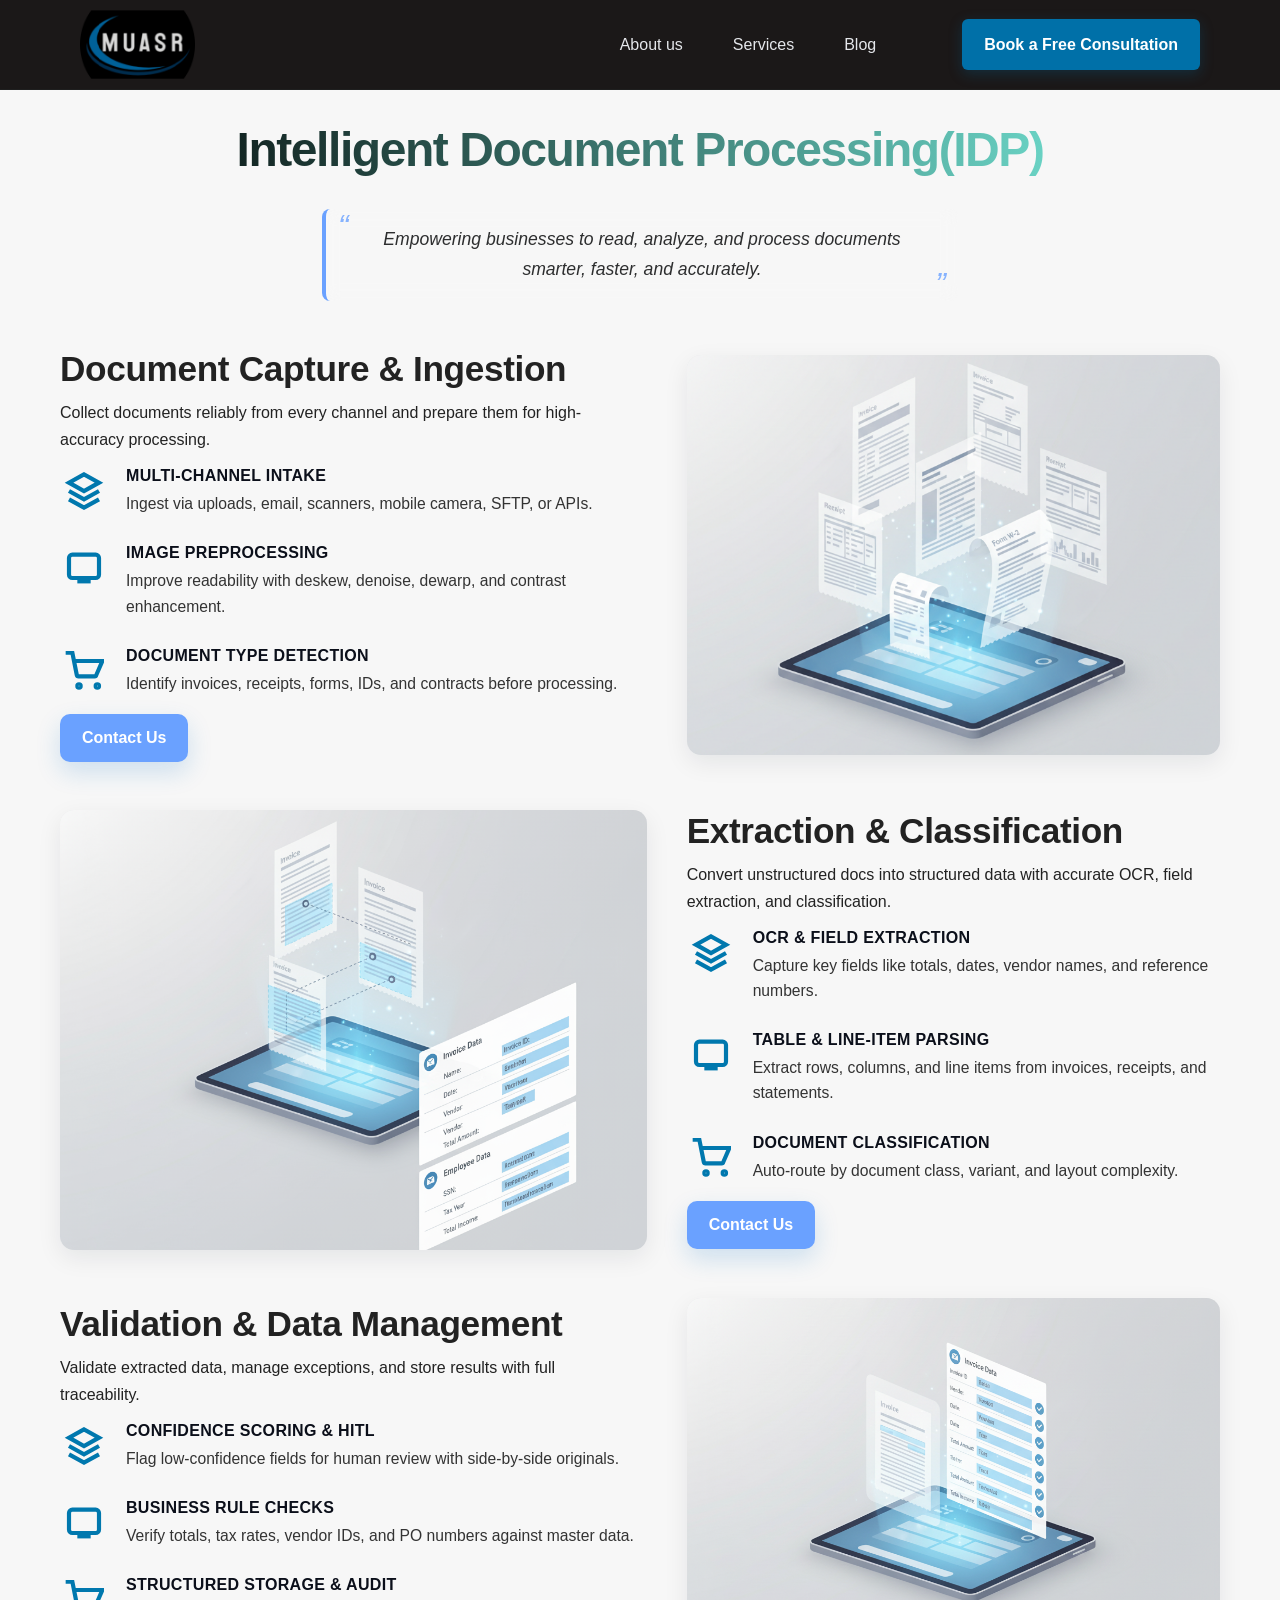
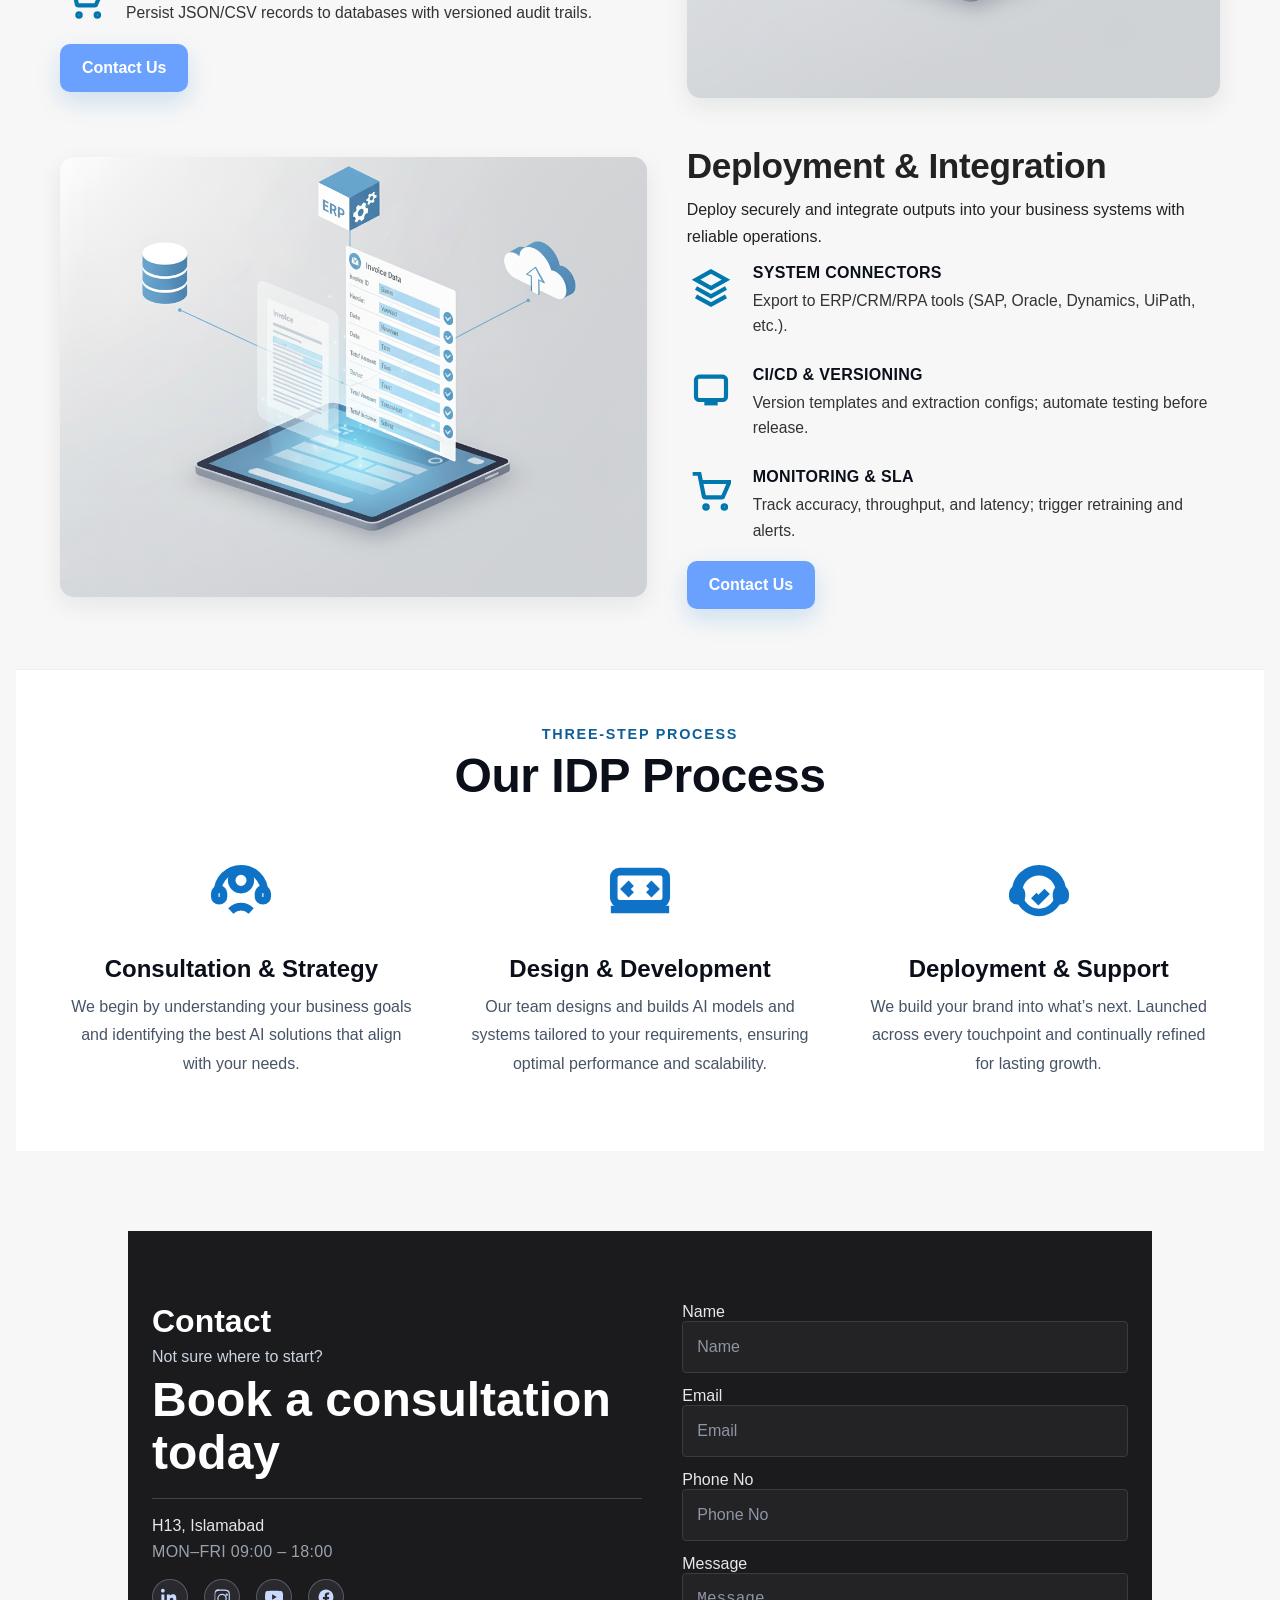
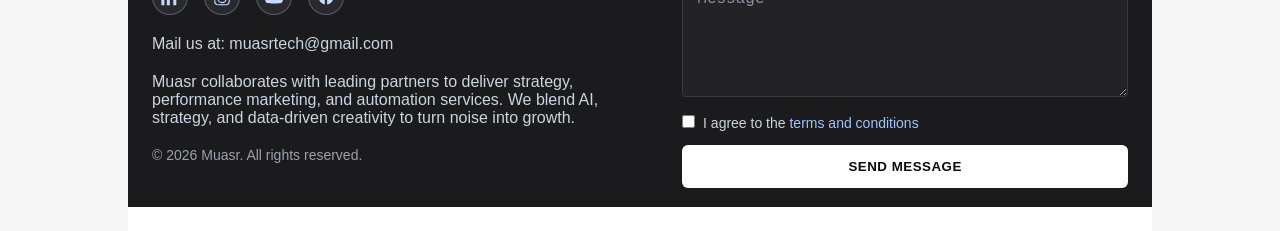
<file: service/intelligent-document-processing/index.html>
<!DOCTYPE html><!--_LqsoPUHCopmi0ctxhvMf--><html lang="en"><head><meta charSet="utf-8"/><meta name="viewport" content="width=device-width, initial-scale=1"/><link rel="preload" as="image" href="/idp/idp1.png"/><link rel="stylesheet" href="/_next/static/css/5d233a02a4a1d5cc.css" data-precedence="next"/><link rel="stylesheet" href="/_next/static/css/3dbbc649dc111578.css" data-precedence="next"/><link rel="preload" as="script" fetchPriority="low" href="/_next/static/chunks/webpack-e47bf7ab3ebc01fe.js"/><script src="/_next/static/chunks/4bd1b696-c023c6e3521b1417.js" async=""></script><script src="/_next/static/chunks/255-a7ba4d37dca2f1fa.js" async=""></script><script src="/_next/static/chunks/main-app-3846ecb943903f00.js" async=""></script><script src="/_next/static/chunks/481-626fdb7934d68317.js" async=""></script><script src="/_next/static/chunks/app/layout-c660f16eb9fe52dc.js" async=""></script><script src="/_next/static/chunks/app/service/intelligent-document-processing/page-1d0595dad04dc914.js" async=""></script><title>Muasr</title><meta name="description" content="Brand site"/><script src="/_next/static/chunks/polyfills-42372ed130431b0a.js" noModule=""></script></head><body><div hidden=""><!--$--><!--/$--></div><nav class="NavBar_nav__LR2jG"><div class="NavBar_container__93ozI"><a class="NavBar_brand__dhvs_" aria-label="Muasr home" href="/"><img alt="Muasr" loading="lazy" width="115" height="115" decoding="async" data-nimg="1" style="color:transparent" src="/muasr1.ico"/></a><div class="NavBar_links__FcGZW"><a class="NavBar_link__SA9eI " href="/about/">About us</a><a class="NavBar_link__SA9eI " href="/service/">Services</a><a class="NavBar_link__SA9eI " href="/blog/">Blog</a><a class="NavBar_link__SA9eI NavBar_consultationLink__WpCw4 " href="/contact/"><span class="NavBar_desktopText__6vrC6">Book a Free Consultation</span><span class="NavBar_mobileText__sZ_Hi">Contact Us</span></a></div></div></nav><main class="page-container"><main class="slug_page__5vIjp"><header class="slug_header__aKKs3"><h1 class="slug_h1__HfJrQ">Intelligent Document Processing(IDP)</h1><p class="slug_quote__eaYf8">Empowering businesses to read, analyze, and process documents smarter, faster, and accurately.</p></header><div class="slug_stack__jpQvc"><section id="machine-learning" class="slug_section__UuGso"><div class="slug_content__9FbVG"><h2 class="slug_h2__ZHapE">Document Capture &amp; Ingestion</h2><p class="slug_intro__8E1NU">Collect documents reliably from every channel and prepare them for high-accuracy processing.</p><ul class="slug_featureList__xvUsq"><li class="slug_featureItem__QwZAi"><span aria-hidden="true" class="slug_icon__Jv5CJ"><svg viewBox="0 0 24 24" class="slug_iconSvg__3xF0y"><path d="M12 2 3 7l9 5 9-5-9-5zM3 12l9 5 9-5M3 17l9 5 9-5"></path></svg></span><div class="slug_featureText__HVqIb"><strong class="slug_featureTitle__USEzG">MULTI-CHANNEL INTAKE</strong><p class="slug_featureBody__eFn_z">Ingest via uploads, email, scanners, mobile camera, SFTP, or APIs.</p></div></li><li class="slug_featureItem__QwZAi"><span aria-hidden="true" class="slug_icon__Jv5CJ"><svg viewBox="0 0 24 24" class="slug_iconSvg__3xF0y"><rect x="3" y="4" width="18" height="14" rx="2" ry="2"></rect><line x1="8" y1="20" x2="16" y2="20"></line></svg></span><div class="slug_featureText__HVqIb"><strong class="slug_featureTitle__USEzG">IMAGE PREPROCESSING</strong><p class="slug_featureBody__eFn_z">Improve readability with deskew, denoise, dewarp, and contrast enhancement.</p></div></li><li class="slug_featureItem__QwZAi"><span aria-hidden="true" class="slug_icon__Jv5CJ"><svg viewBox="0 0 24 24" class="slug_iconSvg__3xF0y"><circle cx="9" cy="21" r="1"></circle><circle cx="20" cy="21" r="1"></circle><path d="M1 1h4l2.68 13.39a1 1 0 0 0 1 .81h9.72a1 1 0 0 0 .98-.79L23 6H6"></path></svg></span><div class="slug_featureText__HVqIb"><strong class="slug_featureTitle__USEzG">DOCUMENT TYPE DETECTION</strong><p class="slug_featureBody__eFn_z">Identify invoices, receipts, forms, IDs, and contracts before processing.</p></div></li></ul><div class="slug_ctaWrap__ieZ_9"><a class="slug_cta__SW0Dg" href="/contact/">Contact Us</a></div></div><div class="slug_media__2Oopd"><div class="slug_mediaInner__IEwib"><img alt="Document capture and ingestion" decoding="async" data-nimg="fill" class="slug_img__ywolI" style="position:absolute;height:100%;width:100%;left:0;top:0;right:0;bottom:0;color:transparent" src="/idp/idp1.png"/></div></div></section><section id="nlp" class="slug_section__UuGso"><div class="slug_media__2Oopd"><div class="slug_mediaInner__IEwib"><img alt="OCR extraction and document classification" loading="lazy" decoding="async" data-nimg="fill" class="slug_img__ywolI" style="position:absolute;height:100%;width:100%;left:0;top:0;right:0;bottom:0;color:transparent" src="/idp/idp2.png"/></div></div><div class="slug_content__9FbVG"><h2 class="slug_h2__ZHapE">Extraction &amp; Classification</h2><p class="slug_intro__8E1NU">Convert unstructured docs into structured data with accurate OCR, field extraction, and classification.</p><ul class="slug_featureList__xvUsq"><li class="slug_featureItem__QwZAi"><span aria-hidden="true" class="slug_icon__Jv5CJ"><svg viewBox="0 0 24 24" class="slug_iconSvg__3xF0y"><path d="M12 2 3 7l9 5 9-5-9-5zM3 12l9 5 9-5M3 17l9 5 9-5"></path></svg></span><div class="slug_featureText__HVqIb"><strong class="slug_featureTitle__USEzG">OCR &amp; FIELD EXTRACTION</strong><p class="slug_featureBody__eFn_z">Capture key fields like totals, dates, vendor names, and reference numbers.</p></div></li><li class="slug_featureItem__QwZAi"><span aria-hidden="true" class="slug_icon__Jv5CJ"><svg viewBox="0 0 24 24" class="slug_iconSvg__3xF0y"><rect x="3" y="4" width="18" height="14" rx="2" ry="2"></rect><line x1="8" y1="20" x2="16" y2="20"></line></svg></span><div class="slug_featureText__HVqIb"><strong class="slug_featureTitle__USEzG">TABLE &amp; LINE-ITEM PARSING</strong><p class="slug_featureBody__eFn_z">Extract rows, columns, and line items from invoices, receipts, and statements.</p></div></li><li class="slug_featureItem__QwZAi"><span aria-hidden="true" class="slug_icon__Jv5CJ"><svg viewBox="0 0 24 24" class="slug_iconSvg__3xF0y"><circle cx="9" cy="21" r="1"></circle><circle cx="20" cy="21" r="1"></circle><path d="M1 1h4l2.68 13.39a1 1 0 0 0 1 .81h9.72a1 1 0 0 0 .98-.79L23 6H6"></path></svg></span><div class="slug_featureText__HVqIb"><strong class="slug_featureTitle__USEzG">DOCUMENT CLASSIFICATION</strong><p class="slug_featureBody__eFn_z">Auto-route by document class, variant, and layout complexity.</p></div></li></ul><div class="slug_ctaWrap__ieZ_9"><a class="slug_cta__SW0Dg" href="/contact/">Contact Us</a></div></div></section><section id="computer-vision" class="slug_section__UuGso"><div class="slug_content__9FbVG"><h2 class="slug_h2__ZHapE">Validation &amp; Data Management</h2><p class="slug_intro__8E1NU">Validate extracted data, manage exceptions, and store results with full traceability.</p><ul class="slug_featureList__xvUsq"><li class="slug_featureItem__QwZAi"><span aria-hidden="true" class="slug_icon__Jv5CJ"><svg viewBox="0 0 24 24" class="slug_iconSvg__3xF0y"><path d="M12 2 3 7l9 5 9-5-9-5zM3 12l9 5 9-5M3 17l9 5 9-5"></path></svg></span><div class="slug_featureText__HVqIb"><strong class="slug_featureTitle__USEzG">CONFIDENCE SCORING &amp; HITL</strong><p class="slug_featureBody__eFn_z">Flag low-confidence fields for human review with side-by-side originals.</p></div></li><li class="slug_featureItem__QwZAi"><span aria-hidden="true" class="slug_icon__Jv5CJ"><svg viewBox="0 0 24 24" class="slug_iconSvg__3xF0y"><rect x="3" y="4" width="18" height="14" rx="2" ry="2"></rect><line x1="8" y1="20" x2="16" y2="20"></line></svg></span><div class="slug_featureText__HVqIb"><strong class="slug_featureTitle__USEzG">BUSINESS RULE CHECKS</strong><p class="slug_featureBody__eFn_z">Verify totals, tax rates, vendor IDs, and PO numbers against master data.</p></div></li><li class="slug_featureItem__QwZAi"><span aria-hidden="true" class="slug_icon__Jv5CJ"><svg viewBox="0 0 24 24" class="slug_iconSvg__3xF0y"><circle cx="9" cy="21" r="1"></circle><circle cx="20" cy="21" r="1"></circle><path d="M1 1h4l2.68 13.39a1 1 0 0 0 1 .81h9.72a1 1 0 0 0 .98-.79L23 6H6"></path></svg></span><div class="slug_featureText__HVqIb"><strong class="slug_featureTitle__USEzG">STRUCTURED STORAGE &amp; AUDIT</strong><p class="slug_featureBody__eFn_z">Persist JSON/CSV records to databases with versioned audit trails.</p></div></li></ul><div class="slug_ctaWrap__ieZ_9"><a class="slug_cta__SW0Dg" href="/contact/">Contact Us</a></div></div><div class="slug_media__2Oopd"><div class="slug_mediaInner__IEwib"><img alt="Data validation and management" loading="lazy" decoding="async" data-nimg="fill" class="slug_img__ywolI" style="position:absolute;height:100%;width:100%;left:0;top:0;right:0;bottom:0;color:transparent" src="/idp/idp3.png"/></div></div></section><section id="generative-ai" class="slug_section__UuGso"><div class="slug_media__2Oopd"><div class="slug_mediaInner__IEwib"><img alt="IDP deployment and integrations" loading="lazy" decoding="async" data-nimg="fill" class="slug_img__ywolI" style="position:absolute;height:100%;width:100%;left:0;top:0;right:0;bottom:0;color:transparent" src="/idp/idp4.png"/></div></div><div class="slug_content__9FbVG"><h2 class="slug_h2__ZHapE">Deployment &amp; Integration</h2><p class="slug_intro__8E1NU">Deploy securely and integrate outputs into your business systems with reliable operations.</p><ul class="slug_featureList__xvUsq"><li class="slug_featureItem__QwZAi"><span aria-hidden="true" class="slug_icon__Jv5CJ"><svg viewBox="0 0 24 24" class="slug_iconSvg__3xF0y"><path d="M12 2 3 7l9 5 9-5-9-5zM3 12l9 5 9-5M3 17l9 5 9-5"></path></svg></span><div class="slug_featureText__HVqIb"><strong class="slug_featureTitle__USEzG">SYSTEM CONNECTORS</strong><p class="slug_featureBody__eFn_z">Export to ERP/CRM/RPA tools (SAP, Oracle, Dynamics, UiPath, etc.).</p></div></li><li class="slug_featureItem__QwZAi"><span aria-hidden="true" class="slug_icon__Jv5CJ"><svg viewBox="0 0 24 24" class="slug_iconSvg__3xF0y"><rect x="3" y="4" width="18" height="14" rx="2" ry="2"></rect><line x1="8" y1="20" x2="16" y2="20"></line></svg></span><div class="slug_featureText__HVqIb"><strong class="slug_featureTitle__USEzG">CI/CD &amp; VERSIONING</strong><p class="slug_featureBody__eFn_z">Version templates and extraction configs; automate testing before release.</p></div></li><li class="slug_featureItem__QwZAi"><span aria-hidden="true" class="slug_icon__Jv5CJ"><svg viewBox="0 0 24 24" class="slug_iconSvg__3xF0y"><circle cx="9" cy="21" r="1"></circle><circle cx="20" cy="21" r="1"></circle><path d="M1 1h4l2.68 13.39a1 1 0 0 0 1 .81h9.72a1 1 0 0 0 .98-.79L23 6H6"></path></svg></span><div class="slug_featureText__HVqIb"><strong class="slug_featureTitle__USEzG">MONITORING &amp; SLA</strong><p class="slug_featureBody__eFn_z">Track accuracy, throughput, and latency; trigger retraining and alerts.</p></div></li></ul><div class="slug_ctaWrap__ieZ_9"><a class="slug_cta__SW0Dg" href="/contact/">Contact Us</a></div></div></section></div><section class="slug_process__gjGGM" aria-labelledby="process-title"><div class="slug_processContainer__1vsZm"><p class="slug_kicker__kYg2N">THREE-STEP PROCESS</p><h2 id="process-title" class="slug_processH2__ZKBOm">Our IDP Process</h2><ul class="slug_processGrid__U7hAX" role="list"><li class="slug_processCard__WKxew"><div class="slug_processIconWrap__JR0PY"><svg viewBox="0 0 24 24" class="slug_processIcon__kGIij" aria-hidden="true"><circle cx="12" cy="8" r="3.2"></circle><path d="M4 12a8 8 0 0 1 16 0"></path><rect x="3" y="11" width="3" height="4" rx="1.5"></rect><rect x="18" y="11" width="3" height="4" rx="1.5"></rect><path d="M8.5 18.5c1.1-1 2.4-1.5 3.5-1.5s2.4.5 3.5 1.5"></path></svg></div><h3 class="slug_processH3__qoRWh">Consultation &amp; Strategy</h3><p class="slug_processBody___7taA">We begin by understanding your business goals and identifying the best AI solutions that align with your needs.</p></li><li class="slug_processCard__WKxew"><div class="slug_processIconWrap__JR0PY"><svg viewBox="0 0 24 24" class="slug_processIcon__kGIij" aria-hidden="true"><rect x="3" y="5" width="18" height="11" rx="2"></rect><path d="M2 18h20M9 9l-2 2 2 2M15 9l2 2-2 2"></path></svg></div><h3 class="slug_processH3__qoRWh">Design &amp; Development</h3><p class="slug_processBody___7taA">Our team designs and builds AI models and systems tailored to your requirements, ensuring optimal performance and scalability.</p></li><li class="slug_processCard__WKxew"><div class="slug_processIconWrap__JR0PY"><svg viewBox="0 0 24 24" class="slug_processIcon__kGIij" aria-hidden="true"><circle cx="12" cy="12" r="7"></circle><path d="M4 12a8 8 0 0 1 16 0"></path><rect x="3" y="11" width="3" height="4" rx="1.5"></rect><rect x="18" y="11" width="3" height="4" rx="1.5"></rect><path d="M10.2 13.2l1.6 1.6 3-3"></path></svg></div><h3 class="slug_processH3__qoRWh">Deployment &amp; Support</h3><p class="slug_processBody___7taA">We build your brand into what’s next. Launched across every touchpoint and continually refined for lasting growth.</p></li></ul></div></section></main><!--$--><!--/$--></main><footer class="Footer_footer__JrJN9"><div class="Footer_wrap__FKBD5"><div class="Footer_left__CJoW0"><h2 class="Footer_kicker__i1TDj">Contact</h2><p class="Footer_sub__CSBx9">Not sure where to start?</p><h3 class="Footer_title___58cJ">Book a consultation today</h3><hr class="Footer_rule__cypW2"/><address class="Footer_address__d_h_3">H13, Islamabad</address><p class="Footer_hours__cM4Sj">MON–FRI 09:00 – 18:00</p><div class="Footer_socialRow__Yjg9d" aria-label="Muasr social links"><a class="Footer_social__NncGz" href="https://www.linkedin.com/company/muasr-intelligent-marketing/" target="_blank" rel="noopener noreferrer" aria-label="LinkedIn"><svg viewBox="0 0 24 24" width="18" height="18" fill="currentColor"><path d="M4.98 3.5C4.98 4.88 3.87 6 2.5 6S0 4.88 0 3.5 1.12 1 2.5 1s2.48 1.12 2.48 2.5zM.5 8.5h4V23h-4V8.5zm7.5 0h3.83v1.98h.05c.53-.98 1.83-2.02 3.77-2.02 4.03 0 4.78 2.65 4.78 6.1V23h-4v-6.5c0-1.55-.03-3.54-2.16-3.54-2.16 0-2.49 1.69-2.49 3.43V23h-4V8.5z"></path></svg></a><a class="Footer_social__NncGz" href="https://instagram.com/yourhandle" target="_blank" rel="noopener noreferrer" aria-label="Instagram" title="Instagram"><svg viewBox="0 0 24 24" width="18" height="18" fill="currentColor" aria-hidden="true"><path d="M12 2.163c3.204 0 3.584.012 4.85.07 1.17.056 1.97.24 2.427.403a4.92 4.92 0 0 1 1.675 1.09 4.92 4.92 0 0 1 1.09 1.675c.163.457.347 1.257.403 2.427.058 1.266.07 1.646.07 4.85s-.012 3.584-.07 4.85c-.056 1.17-.24 1.97-.403 2.427a4.92 4.92 0 0 1-1.09 1.675 4.92 4.92 0 0 1-1.675 1.09c-.457.163-1.257.347-2.427.403-1.266.058-1.646.07-4.85.07s-3.584-.012-4.85-.07c-1.17-.56-1.97-.24-2.427-.403a4.92 4.92 0 0 1-1.675-1.09 4.92 4.92 0 0 1-1.09-1.675c-.163-.457-.347-1.257-.403-2.427C2.175 15.584 2.163 15.204 2.163 12s.012-3.584.07-4.85c.056-1.17.24-1.97.403-2.427a4.92 4.92 0 0 1 1.09-1.675 4.92 4.92 0 0 1 1.675-1.09c.457-.163 1.257-.347 2.427-.403C8.416 2.175 8.796 2.163 12 2.163Zm0 1.622c-3.16 0-3.532.012-4.777.069-.98.045-1.51.208-1.862.346-.468.181-.8.397-1.149.746-.349.349-.565.681-.746 1.149-.138.352-.301.882-.346 1.862-.057 1.245-.069 1.617-.069 4.777s.012 3.532.069 4.777c.045.98.208 1.51.346 1.862.181.468.397.8.746 1.149.349.349.681.565 1.149.746.352.138.882.301 1.862.346 1.245.057 1.617.069 4.777.069s3.532-.012 4.777-.069c.98-.045 1.51-.208 1.862-.346.468-.181.8-.397 1.149-.746.349-.349.565-.681.746-1.149.138-.352.301-.882.346-1.862.057-1.245.069-1.617.069-4.777s-.012-3.532-.069-4.777c-.045-.98-.208-1.51-.346-1.862a3.297 3.297 0 0 0-.746-1.149 3.297 3.297 0 0 0-1.149-.746c-.352-.138-.882-.301-1.862-.346-1.245-.057-1.617-.069-4.777-.069Zm0 3.889a6.326 6.326 0 1 1 0 12.651 6.326 6.326 0 0 1 0-12.651Zm0 1.622a4.704 4.704 0 1 0 0 9.408 4.704 4.704 0 0 0 0-9.408Zm6.406-1.862a1.477 1.477 0 1 1 0 2.954 1.477 1.477 0 0 1 0-2.954Z"></path></svg></a><a class="Footer_social__NncGz" href="https://www.youtube.com" target="_blank" rel="noopener noreferrer" aria-label="YouTube"><svg viewBox="0 0 24 24" width="18" height="18" fill="currentColor"><path d="M23.5 6.2a3 3 0 0 0-2.1-2.1C19.2 3.5 12 3.5 12 3.5s-7.2 0-9.4.6A3 3 0 0 0 .5 6.2 31.5 31.5 0 0 0 0 12a31.5 31.5 0 0 0 .6 5.8 3 3 0 0 0 2.1 2.1c2.2.6 9.4.6 9.4.6s7.2 0 9.4-.6a3 3 0 0 0 2.1-2.1c.4-1.8.6-3.8.6-5.8s0-4-.6-5.8ZM9.5 15.6V8.4L15.6 12 9.5 15.6Z"></path></svg></a><a class="Footer_social__NncGz" href="https://www.facebook.com" target="_blank" rel="noopener noreferrer" aria-label="Facebook"><svg viewBox="0 0 24 24" width="18" height="18" fill="currentColor"><path d="M22 12a10 10 0 1 0-11.6 9.9v-7H7.9V12h2.5V9.8c0-2.5 1.5-3.9 3.7-3.9 1.1 0 2.2.2 2.2.2v2.4h-1.2c-1.2 0-1.6.8-1.6 1.5V12h2.8l-.4 2.9h-2.4v7A10 10 0 0 0 22 12Z"></path></svg></a></div><p class="Footer_note__6rlzx">Mail us at: muasrtech@gmail.com</p><p class="Footer_note__6rlzx">Muasr collaborates with leading partners to deliver strategy, performance marketing, and automation services. We blend AI, strategy, and data-driven creativity to turn noise into growth.</p><p class="Footer_copy__fxI_X">© <!-- -->2025<!-- --> Muasr. All rights reserved.</p></div><form class="Footer_form__e7vcO"><input type="hidden" name="bot_field"/><label class="Footer_label__gY80Z"><span class="sr-only">Name</span><input class="Footer_input__ZtR9L" type="text" placeholder="Name" required="" name="name"/></label><label class="Footer_label__gY80Z"><span class="sr-only">Email</span><input class="Footer_input__ZtR9L" type="email" placeholder="Email" required="" name="email"/></label><label class="Footer_label__gY80Z"><span class="sr-only">Phone No</span><input class="Footer_input__ZtR9L" type="tel" placeholder="Phone No" name="org"/></label><label class="Footer_label__gY80Z"><span class="sr-only">Message</span><textarea class="Footer_textarea__5NPdB" name="message" placeholder="Message" rows="5" required=""></textarea></label><label class="Footer_checkRow__HpgPW"><input type="checkbox" required=""/>  I agree to the<a href="/terms" class="Footer_link__ZIL7i"> terms and conditions</a></label><button class="Footer_btn__wMU1y" type="submit">SEND MESSAGE</button></form></div></footer><script src="/_next/static/chunks/webpack-e47bf7ab3ebc01fe.js" id="_R_" async=""></script><script>(self.__next_f=self.__next_f||[]).push([0])</script><script>self.__next_f.push([1,"1:\"$Sreact.fragment\"\n2:I[8255,[\"481\",\"static/chunks/481-626fdb7934d68317.js\",\"177\",\"static/chunks/app/layout-c660f16eb9fe52dc.js\"],\"default\"]\n3:I[9766,[],\"\"]\n4:I[8924,[],\"\"]\n5:I[8455,[\"481\",\"static/chunks/481-626fdb7934d68317.js\",\"177\",\"static/chunks/app/layout-c660f16eb9fe52dc.js\"],\"default\"]\n6:I[1959,[],\"ClientPageRoot\"]\n7:I[9543,[\"481\",\"static/chunks/481-626fdb7934d68317.js\",\"250\",\"static/chunks/app/service/intelligent-document-processing/page-1d0595dad04dc914.js\"],\"default\"]\na:I[4431,[],\"OutletBoundary\"]\nc:I[5278,[],\"AsyncMetadataOutlet\"]\ne:I[4431,[],\"ViewportBoundary\"]\n10:I[4431,[],\"MetadataBoundary\"]\n11:\"$Sreact.suspense\"\n13:I[7150,[],\"\"]\n:HL[\"/_next/static/css/5d233a02a4a1d5cc.css\",\"style\"]\n:HL[\"/_next/static/css/3dbbc649dc111578.css\",\"style\"]\n"])</script><script>self.__next_f.push([1,"0:{\"P\":null,\"b\":\"_LqsoPUHCopmi0ctxhvMf\",\"p\":\"\",\"c\":[\"\",\"service\",\"intelligent-document-processing\",\"\"],\"i\":false,\"f\":[[[\"\",{\"children\":[\"service\",{\"children\":[\"intelligent-document-processing\",{\"children\":[\"__PAGE__\",{}]}]}]},\"$undefined\",\"$undefined\",true],[\"\",[\"$\",\"$1\",\"c\",{\"children\":[[[\"$\",\"link\",\"0\",{\"rel\":\"stylesheet\",\"href\":\"/_next/static/css/5d233a02a4a1d5cc.css\",\"precedence\":\"next\",\"crossOrigin\":\"$undefined\",\"nonce\":\"$undefined\"}]],[\"$\",\"html\",null,{\"lang\":\"en\",\"children\":[\"$\",\"body\",null,{\"children\":[[\"$\",\"$L2\",null,{}],[\"$\",\"main\",null,{\"className\":\"page-container\",\"children\":[\"$\",\"$L3\",null,{\"parallelRouterKey\":\"children\",\"error\":\"$undefined\",\"errorStyles\":\"$undefined\",\"errorScripts\":\"$undefined\",\"template\":[\"$\",\"$L4\",null,{}],\"templateStyles\":\"$undefined\",\"templateScripts\":\"$undefined\",\"notFound\":[[[\"$\",\"title\",null,{\"children\":\"404: This page could not be found.\"}],[\"$\",\"div\",null,{\"style\":{\"fontFamily\":\"system-ui,\\\"Segoe UI\\\",Roboto,Helvetica,Arial,sans-serif,\\\"Apple Color Emoji\\\",\\\"Segoe UI Emoji\\\"\",\"height\":\"100vh\",\"textAlign\":\"center\",\"display\":\"flex\",\"flexDirection\":\"column\",\"alignItems\":\"center\",\"justifyContent\":\"center\"},\"children\":[\"$\",\"div\",null,{\"children\":[[\"$\",\"style\",null,{\"dangerouslySetInnerHTML\":{\"__html\":\"body{color:#000;background:#fff;margin:0}.next-error-h1{border-right:1px solid rgba(0,0,0,.3)}@media (prefers-color-scheme:dark){body{color:#fff;background:#000}.next-error-h1{border-right:1px solid rgba(255,255,255,.3)}}\"}}],[\"$\",\"h1\",null,{\"className\":\"next-error-h1\",\"style\":{\"display\":\"inline-block\",\"margin\":\"0 20px 0 0\",\"padding\":\"0 23px 0 0\",\"fontSize\":24,\"fontWeight\":500,\"verticalAlign\":\"top\",\"lineHeight\":\"49px\"},\"children\":404}],[\"$\",\"div\",null,{\"style\":{\"display\":\"inline-block\"},\"children\":[\"$\",\"h2\",null,{\"style\":{\"fontSize\":14,\"fontWeight\":400,\"lineHeight\":\"49px\",\"margin\":0},\"children\":\"This page could not be found.\"}]}]]}]}]],[]],\"forbidden\":\"$undefined\",\"unauthorized\":\"$undefined\"}]}],[\"$\",\"$L5\",null,{}]]}]}]]}],{\"children\":[\"service\",[\"$\",\"$1\",\"c\",{\"children\":[null,[\"$\",\"$L3\",null,{\"parallelRouterKey\":\"children\",\"error\":\"$undefined\",\"errorStyles\":\"$undefined\",\"errorScripts\":\"$undefined\",\"template\":[\"$\",\"$L4\",null,{}],\"templateStyles\":\"$undefined\",\"templateScripts\":\"$undefined\",\"notFound\":\"$undefined\",\"forbidden\":\"$undefined\",\"unauthorized\":\"$undefined\"}]]}],{\"children\":[\"intelligent-document-processing\",[\"$\",\"$1\",\"c\",{\"children\":[null,[\"$\",\"$L3\",null,{\"parallelRouterKey\":\"children\",\"error\":\"$undefined\",\"errorStyles\":\"$undefined\",\"errorScripts\":\"$undefined\",\"template\":[\"$\",\"$L4\",null,{}],\"templateStyles\":\"$undefined\",\"templateScripts\":\"$undefined\",\"notFound\":\"$undefined\",\"forbidden\":\"$undefined\",\"unauthorized\":\"$undefined\"}]]}],{\"children\":[\"__PAGE__\",[\"$\",\"$1\",\"c\",{\"children\":[[\"$\",\"$L6\",null,{\"Component\":\"$7\",\"searchParams\":{},\"params\":{},\"promises\":[\"$@8\",\"$@9\"]}],[[\"$\",\"link\",\"0\",{\"rel\":\"stylesheet\",\"href\":\"/_next/static/css/3dbbc649dc111578.css\",\"precedence\":\"next\",\"crossOrigin\":\"$undefined\",\"nonce\":\"$undefined\"}]],[\"$\",\"$La\",null,{\"children\":[\"$Lb\",[\"$\",\"$Lc\",null,{\"promise\":\"$@d\"}]]}]]}],{},null,false]},null,false]},null,false]},null,false],[\"$\",\"$1\",\"h\",{\"children\":[null,[[\"$\",\"$Le\",null,{\"children\":\"$Lf\"}],null],[\"$\",\"$L10\",null,{\"children\":[\"$\",\"div\",null,{\"hidden\":true,\"children\":[\"$\",\"$11\",null,{\"fallback\":null,\"children\":\"$L12\"}]}]}]]}],false]],\"m\":\"$undefined\",\"G\":[\"$13\",[]],\"s\":false,\"S\":true}\n"])</script><script>self.__next_f.push([1,"8:{}\n9:\"$0:f:0:1:2:children:2:children:2:children:1:props:children:0:props:params\"\n"])</script><script>self.__next_f.push([1,"f:[[\"$\",\"meta\",\"0\",{\"charSet\":\"utf-8\"}],[\"$\",\"meta\",\"1\",{\"name\":\"viewport\",\"content\":\"width=device-width, initial-scale=1\"}]]\nb:null\n"])</script><script>self.__next_f.push([1,"d:{\"metadata\":[[\"$\",\"title\",\"0\",{\"children\":\"Muasr\"}],[\"$\",\"meta\",\"1\",{\"name\":\"description\",\"content\":\"Brand site\"}]],\"error\":null,\"digest\":\"$undefined\"}\n"])</script><script>self.__next_f.push([1,"12:\"$d:metadata\"\n"])</script></body></html>
</file>
<file: _next/static/css/5d233a02a4a1d5cc.css>
@media (max-width:900px){.Footer_wrap__FKBD5{grid-template-columns:1fr}}.Footer_footer__JrJN9{background:linear-gradient(180deg,#1b1b1d 0,#1b1b1d 96%,#ffffff 0,#ffffff);color:#e5e7eb;padding:72px 0;margin-top:auto;width:80vw;margin-left:calc(50% - 40vw);margin-right:calc(50% - 40vw);height:600px}.Footer_wrap__FKBD5{max-width:1160px;margin:0 auto;padding:0 24px;display:grid;grid-template-columns:1.1fr 1fr;gap:40px}.Footer_kicker__i1TDj{font-size:clamp(22px,2.8vw,32px);font-weight:800;margin:0 0 8px;color:#ffffff}.Footer_sub__CSBx9{margin:0 0 8px;color:#cbd5e1;font-size:16px}.Footer_title___58cJ{margin:0 0 18px;font-size:clamp(28px,4.4vw,48px);font-weight:800;color:#ffffff;line-height:1.1}.Footer_rule__cypW2{border:0;border-top:1px solid rgba(255,255,255,.18);margin:18px 0}.Footer_address__d_h_3{margin:0 0 8px;font-style:normal;color:#e5e7eb}.Footer_hours__cM4Sj{margin:0 0 18px;color:#9aa2ad;letter-spacing:.3px}.Footer_socialRow__Yjg9d{display:flex;gap:16px;align-items:center;margin:8px 0}.Footer_social__NncGz{height:36px;width:36px;border-radius:999px;display:grid;place-items:center;background:#2a2a2e;color:#c9d9ff;border:1px solid rgba(201,217,255,.28);transition:transform .15s ease,background .15s ease}.Footer_social__NncGz:hover{transform:translateY(-2px);background:#33343a}.Footer_socialLinks__AJQgv{display:grid;grid-template-columns:1fr 1fr;gap:6px 18px;margin:8px 0 20px;padding:0;list-style:none}.Footer_socialLinks__AJQgv a{color:#9ec5ff;text-decoration:none}.Footer_socialLinks__AJQgv a:hover{text-decoration:underline}.Footer_note__6rlzx{color:#cbd5e1;margin:20px 0}.Footer_copy__fxI_X{color:#9aa2ad;margin:0;font-size:14px}.Footer_form__e7vcO{display:grid;grid-template-columns:1fr;gap:14px;align-content:start}.Footer_label__gY80Z{display:block}.Footer_input__ZtR9L,.Footer_textarea__5NPdB{width:100%;background:#232326;border:1px solid #3a3a3f;color:#e5e7eb;border-radius:4px;padding:16px 14px;font-size:16px;outline:none;transition:border-color .15s ease,box-shadow .15s ease}.Footer_input__ZtR9L::placeholder,.Footer_textarea__5NPdB::placeholder{color:#8e95a3}.Footer_input__ZtR9L:focus,.Footer_textarea__5NPdB:focus{border-color:#5ba4ff;box-shadow:0 0 0 3px rgba(91,164,255,.18)}.Footer_checkRow__HpgPW{font-size:14px;color:#cbd5e1}.Footer_link__ZIL7i{color:#9ec5ff;text-decoration:none}.Footer_link__ZIL7i:hover{text-decoration:underline}.Footer_btn__wMU1y{appearance:none;border:0;background:#ffffff;color:#0b0b0c;font-weight:800;letter-spacing:.5px;padding:14px 18px;border-radius:6px;cursor:pointer;transition:transform .1s ease,box-shadow .2s ease,background .15s ease}.Footer_btn__wMU1y:hover{transform:translateY(-1px);box-shadow:0 10px 24px rgba(0,0,0,.25)}.Footer_btn__wMU1y:active{transform:translateY(0)}.Footer_sr-only__bzpEU{position:absolute!important;width:1px;height:1px;padding:0;margin:-1px;overflow:hidden;clip:rect(0,0,0,0);white-space:nowrap;border:0}.Footer_successMsg__K24hh{margin-top:.75rem;font-size:.95rem;color:#065f2e}.Footer_errorMsg__ZzTU6{margin-top:.75rem;font-size:.95rem;color:#b00020}@media (max-width:900px){.Footer_footer__JrJN9{width:100vw;margin-left:0;margin-right:0;height:auto;padding:60px 0}.Footer_wrap__FKBD5{grid-template-columns:1fr;gap:50px;padding:0 20px}.Footer_title___58cJ{font-size:clamp(32px,6vw,42px);margin-bottom:24px}.Footer_kicker__i1TDj{font-size:clamp(20px,3vw,28px)}.Footer_form__e7vcO{gap:16px}}@media (max-width:768px){.Footer_footer__JrJN9{padding:50px 0;background:linear-gradient(180deg,#1b1b1d 0,#1b1b1d 97%,#ffffff 0,#ffffff)}.Footer_wrap__FKBD5{padding:0 16px;gap:40px}.Footer_title___58cJ{font-size:clamp(28px,8vw,36px);line-height:1.2;margin-bottom:20px}.Footer_kicker__i1TDj{margin-bottom:12px}.Footer_sub__CSBx9{font-size:15px;margin-bottom:12px}.Footer_rule__cypW2{margin:24px 0}.Footer_address__d_h_3,.Footer_hours__cM4Sj{font-size:15px;margin-bottom:16px}.Footer_socialRow__Yjg9d{gap:12px;margin:16px 0}.Footer_social__NncGz{height:44px;width:44px}.Footer_socialLinks__AJQgv{grid-template-columns:1fr;gap:8px;margin:12px 0 24px}.Footer_note__6rlzx{margin:24px 0;font-size:15px;line-height:1.5}.Footer_copy__fxI_X{font-size:13px}.Footer_input__ZtR9L,.Footer_textarea__5NPdB{padding:18px 16px;font-size:16px}.Footer_btn__wMU1y{padding:18px 20px;font-size:16px;margin-top:8px;color:#000000;background-color:#ffffff;height:45px}.Footer_checkRow__HpgPW{font-size:14px;line-height:1.4}}@media (max-width:480px){.Footer_footer__JrJN9{padding:40px 0;background:linear-gradient(180deg,#1b1b1d 0,#1b1b1d 99.5%,#ffffff 0,#ffffff)}.Footer_wrap__FKBD5{padding:0 12px;gap:36px}.Footer_title___58cJ{font-size:clamp(24px,9vw,32px);margin-bottom:18px}.Footer_kicker__i1TDj{font-size:clamp(18px,4vw,24px)}.Footer_sub__CSBx9{font-size:14px}.Footer_socialRow__Yjg9d{justify-content:center;gap:16px}.Footer_social__NncGz{height:48px;width:48px}.Footer_socialLinks__AJQgv{text-align:center}.Footer_note__6rlzx{text-align:center;font-size:14px;margin:20px 0}.Footer_copy__fxI_X{text-align:center;font-size:12px}.Footer_input__ZtR9L,.Footer_textarea__5NPdB{padding:16px 14px}.Footer_btn__wMU1y{padding:16px 18px;font-size:15px}.Footer_form__e7vcO{display:none}}@media (max-width:768px) and (orientation:landscape){.Footer_footer__JrJN9{padding:40px 0;height:auto}.Footer_wrap__FKBD5{gap:30px}.Footer_title___58cJ{font-size:clamp(24px,5vw,32px)}}@media (prefers-reduced-motion:reduce){.Footer_btn__wMU1y,.Footer_social__NncGz{transition:none}.Footer_social__NncGz:hover{transform:none}}@media (-webkit-min-device-pixel-ratio:2),(min-resolution:192dpi){.Footer_rule__cypW2{border-width:.5px}}.NavBar_nav__LR2jG{position:sticky;top:0;z-index:50;background:#1b1818;backdrop-filter:blur(6px);border-bottom:1px solid #1f1f1f;height:90px;display:flex;justify-content:center;align-items:center}.NavBar_container__93ozI{width:100%;max-width:1160px;margin:0 auto;padding:0 24px;display:flex;align-items:center;justify-content:space-between;height:100%}.NavBar_brand__dhvs_{display:inline-flex;align-items:center;gap:10px;margin:0;padding:0;text-decoration:none}.NavBar_brand__dhvs_ img{display:block;height:115px;width:115px}.NavBar_brandText__FJFID{font-weight:700;color:#e5e7eb;letter-spacing:.2px}.NavBar_links__FcGZW{display:flex;align-items:center;gap:24px;white-space:nowrap}.NavBar_link__SA9eI{text-decoration:none;color:#e5e7eb;padding:10px 14px;border-radius:8px;transition:background .15s ease,color .15s ease;line-height:1.2}.NavBar_link__SA9eI:hover{background:#1a1a1a}.NavBar_active__ty66_{color:#e5f2fb;background:#0f2533}.NavBar_dropdown__Olu27{position:relative}.NavBar_dropdownTrigger__V93DN{appearance:none;background:transparent;border:0;padding:10px 14px;border-radius:8px;color:#e5e7eb;cursor:pointer;display:inline-flex;align-items:center;gap:6px;font:inherit;line-height:1.2;transition:background .15s ease,color .15s ease}.NavBar_dropdownTrigger__V93DN:hover{background:#1a1a1a}.NavBar_chevron__N9RMM{font-size:12px;line-height:1;opacity:.7}.NavBar_dropdown__Olu27:focus-within .NavBar_menu__ONni6,.NavBar_dropdown__Olu27:hover .NavBar_menu__ONni6{opacity:1;pointer-events:auto;transform:translateY(0)}.NavBar_menu__ONni6{position:absolute;top:calc(100% + 8px);left:0;min-width:220px;background:#0f0f10;border:1px solid #262626;border-radius:12px;box-shadow:0 8px 24px rgba(0,0,0,.35);padding:8px;display:grid;gap:2px;opacity:0;pointer-events:none;transform:translateY(6px);transition:opacity .12s ease,transform .12s ease}.NavBar_menuItem__D73wo{display:block;padding:10px 12px;border-radius:8px;color:#e7e9ee;text-decoration:none;font-size:14px}.NavBar_menuItem__D73wo:hover{background:#1f2937}.NavBar_consultationLink__WpCw4{font-size:16px;font-weight:600;background-color:#0070a8;color:#ffffff;padding:16px 22px;border-radius:6px;transition:background .2s ease,box-shadow .2s ease;margin-left:50px;box-shadow:0 4px 14px rgba(0,112,168,.25)}.NavBar_consultationLink__WpCw4:hover{background-color:#005e86}@media (min-width:1440px){.NavBar_nav__LR2jG{height:96px}.NavBar_container__93ozI{max-width:1280px;padding:0 28px}.NavBar_brand__dhvs_ img{height:124px;width:124px}.NavBar_links__FcGZW{gap:28px;justify-content:flex-start;white-space:normal;flex-wrap:wrap}}@media (max-width:1280px){.NavBar_container__93ozI{padding:0 20px}.NavBar_links__FcGZW{gap:22px;justify-content:flex-start;white-space:normal;flex-wrap:wrap}}@media (max-width:1140px){.NavBar_nav__LR2jG{height:88px}.NavBar_brand__dhvs_ img{height:108px;width:108px}.NavBar_links__FcGZW{gap:20px}.NavBar_dropdownTrigger__V93DN,.NavBar_link__SA9eI{padding:8px 12px;font-size:15px}.NavBar_menu__ONni6{min-width:220px}}@media (max-width:1024px){.NavBar_nav__LR2jG{height:80px}.NavBar_container__93ozI{padding:0 20px;max-width:100%}.NavBar_brand__dhvs_ img{height:100px;width:100px}.NavBar_links__FcGZW{gap:18px;justify-content:flex-start;white-space:normal;flex-wrap:wrap;margin-left:15px}.NavBar_dropdownTrigger__V93DN,.NavBar_link__SA9eI{padding:8px 12px;font-size:15px}.NavBar_menu__ONni6{min-width:200px}}@media (max-width:900px){.NavBar_container__93ozI{padding:0 16px;gap:12px}.NavBar_brand__dhvs_ img{height:92px;width:92px}.NavBar_links__FcGZW{gap:16px;row-gap:10px}.NavBar_menu__ONni6{top:calc(100% + 6px)}}@media (max-width:768px){.NavBar_nav__LR2jG{height:70px}.NavBar_brand__dhvs_ img{height:85px;width:85px}.NavBar_links__FcGZW{gap:14px;justify-content:flex-start;flex-wrap:wrap;white-space:normal}.NavBar_dropdownTrigger__V93DN,.NavBar_link__SA9eI{padding:6px 10px;font-size:14px;border-radius:6px}.NavBar_menu__ONni6{min-width:200px}.NavBar_menuItem__D73wo{padding:9px 10px;font-size:13.5px}}@media (max-width:640px){.NavBar_nav__LR2jG{height:60px}.NavBar_container__93ozI{padding:0 12px}.NavBar_brand__dhvs_ img{height:70px;width:70px}.NavBar_links__FcGZW{width:100%;gap:12px 12px;justify-content:flex-start;flex-wrap:wrap;white-space:normal}.NavBar_dropdownTrigger__V93DN,.NavBar_link__SA9eI{padding:6px 8px;font-size:13px}.NavBar_menu__ONni6{min-width:180px;border-radius:8px}.NavBar_menuItem__D73wo{padding:8px 10px;font-size:13px}}@media (max-width:560px){.NavBar_container__93ozI{padding:0 10px}.NavBar_links__FcGZW{gap:10px 10px}.NavBar_menu__ONni6{width:100%;left:0;right:0;min-width:unset}.NavBar_dropdown__Olu27{width:100%}.NavBar_dropdownTrigger__V93DN{width:100%;justify-content:space-between}}@media (max-width:480px){.NavBar_nav__LR2jG{height:55px}.NavBar_container__93ozI{padding:0 8px}.NavBar_brand__dhvs_ img{height:60px;width:60px}.NavBar_links__FcGZW{gap:8px 10px}.NavBar_dropdownTrigger__V93DN,.NavBar_link__SA9eI{padding:4px 6px;font-size:12px}.NavBar_menu__ONni6{min-width:160px;top:calc(100% + 6px)}.NavBar_menuItem__D73wo{padding:6px 8px;font-size:12px}}@media (max-width:768px) and (orientation:landscape){.NavBar_nav__LR2jG{height:55px}.NavBar_brand__dhvs_ img{height:60px;width:60px}}@media (-webkit-min-device-pixel-ratio:2),(min-resolution:192dpi){.NavBar_nav__LR2jG{border-bottom-width:.5px}}@media (prefers-reduced-motion:reduce){.NavBar_dropdownTrigger__V93DN,.NavBar_link__SA9eI,.NavBar_menu__ONni6{transition:none}}.NavBar_desktopText__6vrC6{display:inline}.NavBar_mobileText__sZ_Hi{display:none}@media (max-width:768px){.NavBar_consultationLink__WpCw4{font-size:12px;padding:5px 10px;border-radius:6px;margin-left:10px}.NavBar_desktopText__6vrC6{display:none}.NavBar_mobileText__sZ_Hi{display:inline}}@media (max-width:380px){.NavBar_consultationLink__WpCw4{font-size:9px;padding:5px 10px;border-radius:6px;margin-left:10px}.NavBar_desktopText__6vrC6{display:none}.NavBar_mobileText__sZ_Hi{display:inline}}@media (max-width:365px){.NavBar_consultationLink__WpCw4{font-size:8px;padding:5px 10px;border-radius:6px;margin-left:10px}.NavBar_desktopText__6vrC6{display:none}.NavBar_mobileText__sZ_Hi{display:inline}}@media (max-width:350px){.NavBar_consultationLink__WpCw4{font-size:7px;padding:2px 5px;border-radius:3px;margin-left:5px}.NavBar_desktopText__6vrC6{display:none}.NavBar_mobileText__sZ_Hi{display:inline}}*{box-sizing:border-box;margin:0;padding:0}body{font-family:Arial,sans-serif;background:#f7f7f7;color:#222;padding-bottom:80px}.home-container{padding:40px;max-width:800px;margin:0 auto;text-align:center}.primary-btn{background:#111;color:#fff;padding:12px 24px;border:none;border-radius:8px;cursor:pointer;margin-top:20px}.primary-btn:hover{background:#333}body,html{height:100%}body{display:flex;flex-direction:column;min-height:100vh}main{flex:1}
</file>
<file: _next/static/css/553696772d5e8705.css>
.Home_home-container__4zC79{max-width:1160px;margin:0 auto;padding:48px 24px 96px;display:grid;grid-template-columns:1.1fr 1fr;gap:32px;align-items:center}@media (max-width:900px){.Home_home-container__4zC79{grid-template-columns:1fr;gap:24px}}.Home_hero-left__ib1wa{display:flex;flex-direction:column;gap:16px}.Home_hero-title__UHS5A{font-size:clamp(32px,5vw,54px);line-height:1.1;color:#0f172a;margin:0 0 12px;display:flex;flex-wrap:wrap;align-items:center;gap:10px}.Home_brand-badge__9eM3p{display:inline-block;padding:6px 12px;border-radius:10px;background:#0d0d0d;color:#ffffff;border:1px solid #0f2533;box-shadow:0 6px 20px rgba(0,112,168,.18);vertical-align:middle}.Home_title-rest__f1XJS{display:inline}.Home_hero-subtitle__e2Bk3{font-size:clamp(16px,2.2vw,18px);color:#475569;margin:0 0 24px}.Home_hero-right__nbtgX{position:relative;min-height:360px}.Home_lottie-wrap__xUyMn{position:relative;z-index:1;width:100%;max-width:460px;margin:0 auto;filter:drop-shadow(0 14px 30px rgba(0,0,0,.08))}@media (prefers-color-scheme:dark){.Home_hero-title__UHS5A{color:#e5e7eb}.Home_hero-subtitle__e2Bk3{color:#cbd5e1}.Home_brand-badge__9eM3p{background:#111213;border-color:#123247;color:#ffffff}}.Home_marketing__VWQyp{grid-column:1/-1;margin-top:32px}.Home_marketing-title__zinQ2{text-align:center;font-size:clamp(22px,3.6vw,32px);font-weight:700;color:#eff0f1;width:450px;background-color:#0d0d0d;height:60px;display:flex;align-items:center;justify-content:center;margin:0 auto 40px}.Home_marketing-grid__5iSZV{display:grid;grid-template-columns:1fr 1fr;gap:148px;align-items:start;max-width:980px;margin:0 auto;padding:0 8px}@media (max-width:900px){.Home_marketing-grid__5iSZV{grid-template-columns:1fr}}.Home_marketing-col__bZ7i2{display:flex;flex-direction:column;gap:10px}.Home_marketing-box__Hw7Oy{min-height:400px;background:#a9b023;border:1px solid #e2e8f0;border-radius:12px;display:flex;align-items:center;justify-content:center;padding:24px;text-align:center;box-shadow:inset 0 0 0 1px rgba(0,0,0,.02);margin-bottom:80px}.Home_marketing-box__Hw7Oy p{margin:0;font-weight:700;font-size:clamp(16px,2.2vw,22px);color:#0f172a}@media (prefers-color-scheme:dark){.Home_marketing-box__Hw7Oy p,.Home_marketing-heading___CSlV,.Home_marketing-title__zinQ2{color:#e5e7eb}.Home_marketing-box__Hw7Oy{background:#1f2937;border-color:#334155;box-shadow:inset 0 0 0 1px rgba(255,255,255,.03)}}.Home_why__XO3Hx{grid-column:1/-1;position:relative;width:80vw;margin-left:calc(50% - 40vw);margin-right:calc(50% - 40vw);height:500px;background:radial-gradient(120% 70% at 50% -10%,rgba(59,130,246,.22) 0,rgba(59,130,246,.1) 40%,transparent 70%),linear-gradient(135deg,#0a0a0a,#0c1020 45%,#102a55);color:#fff;padding:72px 0;overflow:hidden}.Home_why-inner__lu_iD{max-width:1600px;margin:0 auto;padding:0 24px}.Home_why-title__ZszDQ{text-align:center;font-size:clamp(24px,4.2vw,36px);font-weight:800;letter-spacing:.2px;margin:0 0 32px;color:#ffffff}.Home_why-grid__f0XIa{position:relative;display:grid;grid-template-columns:1fr;gap:28px}@media (min-width:900px){.Home_why-grid__f0XIa{grid-template-columns:1fr 1fr;gap:40px 56px}.Home_why-grid__f0XIa:before{content:"";position:absolute;left:50%;top:0;bottom:0;width:1px;background:rgba(255,255,255,.14);transform:translateX(-.5px)}}.Home_why-item__W7eba{display:grid;grid-template-columns:auto 1fr;gap:14px 16px;align-items:start}.Home_why-icon__lhU8T{height:56px;width:56px;border-radius:999px;display:grid;place-items:center;color:#93c5fd;background:rgba(147,197,253,.1);border:1px solid rgba(147,197,253,.35);box-shadow:inset 0 10px 24px rgba(20,80,180,.25),0 6px 22px rgba(0,0,0,.25)}.Home_why-heading__HN0On{margin:4px 0 6px;font-size:clamp(16px,2.4vw,20px);font-weight:800;color:#ffffff}.Home_why-text__zQVhw{margin:0;color:#d1d5db;font-size:clamp(14px,2.2vw,16px);line-height:1.6;max-width:50ch}.Home_muasr__3mnJ_{background:linear-gradient(90deg,#6366f1,#a855f7,#ec4899);-webkit-background-clip:text;-webkit-text-fill-color:transparent;font-weight:800;font-style:italic;letter-spacing:1px}@media (prefers-color-scheme:dark){.Home_why-text__zQVhw{color:#cfd6e4}}@media (min-width:1440px){.Home_home-container__4zC79{max-width:1280px;gap:40px}.Home_lottie-wrap__xUyMn{max-width:520px}.Home_marketing-grid__5iSZV{gap:180px;max-width:1040px}.Home_why__XO3Hx{width:76vw;margin-left:calc(50% - 38vw);margin-right:calc(50% - 38vw)}}@media (max-width:1200px){.Home_home-container__4zC79{gap:28px;padding:44px 20px 88px}.Home_lottie-wrap__xUyMn{max-width:440px}.Home_marketing-grid__5iSZV{gap:120px;max-width:920px}.Home_why__XO3Hx{height:480px;padding:64px 0}}@media (max-width:1024px){.Home_home-container__4zC79{grid-template-columns:1fr 1fr}.Home_hero-right__nbtgX{min-height:320px}.Home_lottie-wrap__xUyMn{max-width:420px}.Home_marketing-grid__5iSZV{gap:96px}.Home_why-inner__lu_iD{padding:0 20px}}@media (max-width:900px){.Home_home-container__4zC79{grid-template-columns:1fr;gap:24px;padding:40px 20px 80px}.Home_hero-left__ib1wa{align-items:flex-start;gap:14px}.Home_hero-right__nbtgX{min-height:300px}.Home_lottie-wrap__xUyMn{max-width:420px}.Home_marketing__VWQyp{margin-top:24px}.Home_marketing-title__zinQ2{width:auto;height:auto;padding:12px 16px;margin-bottom:28px}.Home_marketing-grid__5iSZV{grid-template-columns:1fr;gap:24px;max-width:720px}.Home_why__XO3Hx{width:92vw;margin-left:calc(50% - 46vw);margin-right:calc(50% - 46vw);height:auto;padding:56px 0}}@media (max-width:720px){.Home_home-container__4zC79{padding:36px 16px 72px;gap:20px}.Home_hero-title__UHS5A{gap:8px}.Home_brand-badge__9eM3p{padding:6px 10px;border-radius:9px}.Home_hero-subtitle__e2Bk3{margin-bottom:20px}.Home_marketing-grid__5iSZV{gap:20px;padding:0 4px}.Home_marketing-box__Hw7Oy{min-height:340px;padding:20px}.Home_why-inner__lu_iD{max-width:1200px;padding:0 18px}.Home_why-title__ZszDQ{margin-bottom:24px}.Home_why-grid__f0XIa{gap:22px}}@media (max-width:560px){.Home_home-container__4zC79{padding:28px 14px 64px}.Home_hero-right__nbtgX{min-height:260px}.Home_lottie-wrap__xUyMn{max-width:360px}.Home_marketing-title__zinQ2{font-size:clamp(20px,5vw,26px);margin-bottom:22px}.Home_marketing-box__Hw7Oy{min-height:300px;border-radius:10px;margin-bottom:8px}.Home_marketing-box__Hw7Oy p{font-size:clamp(15px,3.8vw,19px)}.Home_why__XO3Hx{width:100vw;margin-left:calc(50% - 50vw);margin-right:calc(50% - 50vw);padding:48px 0}.Home_why-icon__lhU8T{width:48px;height:48px}.Home_why-heading__HN0On{font-size:clamp(15px,4.2vw,18px)}.Home_why-text__zQVhw{font-size:clamp(13px,3.8vw,15px);max-width:100%}}@media (max-width:400px){.Home_home-container__4zC79{padding:24px 12px 56px;gap:16px}.Home_brand-badge__9eM3p{padding:5px 9px;border-radius:8px}.Home_lottie-wrap__xUyMn{max-width:320px}.Home_marketing-box__Hw7Oy{min-height:260px;padding:16px}.Home_why-inner__lu_iD{padding:0 14px}}@media (prefers-reduced-motion:reduce){.Home_lottie-wrap__xUyMn{filter:none}}@media (prefers-color-scheme:dark){.Home_hero-title__UHS5A{color:#0f172a}.Home_hero-subtitle__e2Bk3{color:#475569}.Home_brand-badge__9eM3p{background:#0d0d0d;color:#ffffff;border:1px solid #0f2533;box-shadow:0 6px 20px rgba(0,112,168,.18)}.Home_marketing-title__zinQ2{color:#eff0f1;background-color:#0d0d0d}.Home_marketing-box__Hw7Oy{background:#a9b023;border:1px solid #e2e8f0;box-shadow:inset 0 0 0 1px rgba(0,0,0,.02)}.Home_marketing-box__Hw7Oy p{color:#0f172a}.Home_why__XO3Hx{background:radial-gradient(120% 70% at 50% -10%,rgba(59,130,246,.22) 0,rgba(59,130,246,.1) 40%,transparent 70%),linear-gradient(135deg,#0a0a0a,#0c1020 45%,#102a55);color:#ffffff}.Home_why-heading__HN0On,.Home_why-title__ZszDQ{color:#ffffff}.Home_why-text__zQVhw{color:#d1d5db}.Home_why-icon__lhU8T{color:#93c5fd;background:rgba(147,197,253,.1);border:1px solid rgba(147,197,253,.35);box-shadow:inset 0 10px 24px rgba(20,80,180,.25),0 6px 22px rgba(0,0,0,.25)}.Home_muasr__3mnJ_{background:linear-gradient(90deg,#6366f1,#a855f7,#ec4899);-webkit-background-clip:text;-webkit-text-fill-color:transparent;font-weight:800;font-style:italic;letter-spacing:1px}.Home_primary-btn__sI9sv{background:#111;color:#fff}.Home_primary-btn__sI9sv:hover{background:#333}}[data-aos][data-aos][data-aos-duration="50"],body[data-aos-duration="50"] [data-aos]{transition-duration:50ms}[data-aos][data-aos][data-aos-delay="50"],body[data-aos-delay="50"] [data-aos]{transition-delay:0}[data-aos][data-aos][data-aos-delay="50"].aos-animate,body[data-aos-delay="50"] [data-aos].aos-animate{transition-delay:50ms}[data-aos][data-aos][data-aos-duration="100"],body[data-aos-duration="100"] [data-aos]{transition-duration:.1s}[data-aos][data-aos][data-aos-delay="100"],body[data-aos-delay="100"] [data-aos]{transition-delay:0}[data-aos][data-aos][data-aos-delay="100"].aos-animate,body[data-aos-delay="100"] [data-aos].aos-animate{transition-delay:.1s}[data-aos][data-aos][data-aos-duration="150"],body[data-aos-duration="150"] [data-aos]{transition-duration:.15s}[data-aos][data-aos][data-aos-delay="150"],body[data-aos-delay="150"] [data-aos]{transition-delay:0}[data-aos][data-aos][data-aos-delay="150"].aos-animate,body[data-aos-delay="150"] [data-aos].aos-animate{transition-delay:.15s}[data-aos][data-aos][data-aos-duration="200"],body[data-aos-duration="200"] [data-aos]{transition-duration:.2s}[data-aos][data-aos][data-aos-delay="200"],body[data-aos-delay="200"] [data-aos]{transition-delay:0}[data-aos][data-aos][data-aos-delay="200"].aos-animate,body[data-aos-delay="200"] [data-aos].aos-animate{transition-delay:.2s}[data-aos][data-aos][data-aos-duration="250"],body[data-aos-duration="250"] [data-aos]{transition-duration:.25s}[data-aos][data-aos][data-aos-delay="250"],body[data-aos-delay="250"] [data-aos]{transition-delay:0}[data-aos][data-aos][data-aos-delay="250"].aos-animate,body[data-aos-delay="250"] [data-aos].aos-animate{transition-delay:.25s}[data-aos][data-aos][data-aos-duration="300"],body[data-aos-duration="300"] [data-aos]{transition-duration:.3s}[data-aos][data-aos][data-aos-delay="300"],body[data-aos-delay="300"] [data-aos]{transition-delay:0}[data-aos][data-aos][data-aos-delay="300"].aos-animate,body[data-aos-delay="300"] [data-aos].aos-animate{transition-delay:.3s}[data-aos][data-aos][data-aos-duration="350"],body[data-aos-duration="350"] [data-aos]{transition-duration:.35s}[data-aos][data-aos][data-aos-delay="350"],body[data-aos-delay="350"] [data-aos]{transition-delay:0}[data-aos][data-aos][data-aos-delay="350"].aos-animate,body[data-aos-delay="350"] [data-aos].aos-animate{transition-delay:.35s}[data-aos][data-aos][data-aos-duration="400"],body[data-aos-duration="400"] [data-aos]{transition-duration:.4s}[data-aos][data-aos][data-aos-delay="400"],body[data-aos-delay="400"] [data-aos]{transition-delay:0}[data-aos][data-aos][data-aos-delay="400"].aos-animate,body[data-aos-delay="400"] [data-aos].aos-animate{transition-delay:.4s}[data-aos][data-aos][data-aos-duration="450"],body[data-aos-duration="450"] [data-aos]{transition-duration:.45s}[data-aos][data-aos][data-aos-delay="450"],body[data-aos-delay="450"] [data-aos]{transition-delay:0}[data-aos][data-aos][data-aos-delay="450"].aos-animate,body[data-aos-delay="450"] [data-aos].aos-animate{transition-delay:.45s}[data-aos][data-aos][data-aos-duration="500"],body[data-aos-duration="500"] [data-aos]{transition-duration:.5s}[data-aos][data-aos][data-aos-delay="500"],body[data-aos-delay="500"] [data-aos]{transition-delay:0}[data-aos][data-aos][data-aos-delay="500"].aos-animate,body[data-aos-delay="500"] [data-aos].aos-animate{transition-delay:.5s}[data-aos][data-aos][data-aos-duration="550"],body[data-aos-duration="550"] [data-aos]{transition-duration:.55s}[data-aos][data-aos][data-aos-delay="550"],body[data-aos-delay="550"] [data-aos]{transition-delay:0}[data-aos][data-aos][data-aos-delay="550"].aos-animate,body[data-aos-delay="550"] [data-aos].aos-animate{transition-delay:.55s}[data-aos][data-aos][data-aos-duration="600"],body[data-aos-duration="600"] [data-aos]{transition-duration:.6s}[data-aos][data-aos][data-aos-delay="600"],body[data-aos-delay="600"] [data-aos]{transition-delay:0}[data-aos][data-aos][data-aos-delay="600"].aos-animate,body[data-aos-delay="600"] [data-aos].aos-animate{transition-delay:.6s}[data-aos][data-aos][data-aos-duration="650"],body[data-aos-duration="650"] [data-aos]{transition-duration:.65s}[data-aos][data-aos][data-aos-delay="650"],body[data-aos-delay="650"] [data-aos]{transition-delay:0}[data-aos][data-aos][data-aos-delay="650"].aos-animate,body[data-aos-delay="650"] [data-aos].aos-animate{transition-delay:.65s}[data-aos][data-aos][data-aos-duration="700"],body[data-aos-duration="700"] [data-aos]{transition-duration:.7s}[data-aos][data-aos][data-aos-delay="700"],body[data-aos-delay="700"] [data-aos]{transition-delay:0}[data-aos][data-aos][data-aos-delay="700"].aos-animate,body[data-aos-delay="700"] [data-aos].aos-animate{transition-delay:.7s}[data-aos][data-aos][data-aos-duration="750"],body[data-aos-duration="750"] [data-aos]{transition-duration:.75s}[data-aos][data-aos][data-aos-delay="750"],body[data-aos-delay="750"] [data-aos]{transition-delay:0}[data-aos][data-aos][data-aos-delay="750"].aos-animate,body[data-aos-delay="750"] [data-aos].aos-animate{transition-delay:.75s}[data-aos][data-aos][data-aos-duration="800"],body[data-aos-duration="800"] [data-aos]{transition-duration:.8s}[data-aos][data-aos][data-aos-delay="800"],body[data-aos-delay="800"] [data-aos]{transition-delay:0}[data-aos][data-aos][data-aos-delay="800"].aos-animate,body[data-aos-delay="800"] [data-aos].aos-animate{transition-delay:.8s}[data-aos][data-aos][data-aos-duration="850"],body[data-aos-duration="850"] [data-aos]{transition-duration:.85s}[data-aos][data-aos][data-aos-delay="850"],body[data-aos-delay="850"] [data-aos]{transition-delay:0}[data-aos][data-aos][data-aos-delay="850"].aos-animate,body[data-aos-delay="850"] [data-aos].aos-animate{transition-delay:.85s}[data-aos][data-aos][data-aos-duration="900"],body[data-aos-duration="900"] [data-aos]{transition-duration:.9s}[data-aos][data-aos][data-aos-delay="900"],body[data-aos-delay="900"] [data-aos]{transition-delay:0}[data-aos][data-aos][data-aos-delay="900"].aos-animate,body[data-aos-delay="900"] [data-aos].aos-animate{transition-delay:.9s}[data-aos][data-aos][data-aos-duration="950"],body[data-aos-duration="950"] [data-aos]{transition-duration:.95s}[data-aos][data-aos][data-aos-delay="950"],body[data-aos-delay="950"] [data-aos]{transition-delay:0}[data-aos][data-aos][data-aos-delay="950"].aos-animate,body[data-aos-delay="950"] [data-aos].aos-animate{transition-delay:.95s}[data-aos][data-aos][data-aos-duration="1000"],body[data-aos-duration="1000"] [data-aos]{transition-duration:1s}[data-aos][data-aos][data-aos-delay="1000"],body[data-aos-delay="1000"] [data-aos]{transition-delay:0}[data-aos][data-aos][data-aos-delay="1000"].aos-animate,body[data-aos-delay="1000"] [data-aos].aos-animate{transition-delay:1s}[data-aos][data-aos][data-aos-duration="1050"],body[data-aos-duration="1050"] [data-aos]{transition-duration:1.05s}[data-aos][data-aos][data-aos-delay="1050"],body[data-aos-delay="1050"] [data-aos]{transition-delay:0}[data-aos][data-aos][data-aos-delay="1050"].aos-animate,body[data-aos-delay="1050"] [data-aos].aos-animate{transition-delay:1.05s}[data-aos][data-aos][data-aos-duration="1100"],body[data-aos-duration="1100"] [data-aos]{transition-duration:1.1s}[data-aos][data-aos][data-aos-delay="1100"],body[data-aos-delay="1100"] [data-aos]{transition-delay:0}[data-aos][data-aos][data-aos-delay="1100"].aos-animate,body[data-aos-delay="1100"] [data-aos].aos-animate{transition-delay:1.1s}[data-aos][data-aos][data-aos-duration="1150"],body[data-aos-duration="1150"] [data-aos]{transition-duration:1.15s}[data-aos][data-aos][data-aos-delay="1150"],body[data-aos-delay="1150"] [data-aos]{transition-delay:0}[data-aos][data-aos][data-aos-delay="1150"].aos-animate,body[data-aos-delay="1150"] [data-aos].aos-animate{transition-delay:1.15s}[data-aos][data-aos][data-aos-duration="1200"],body[data-aos-duration="1200"] [data-aos]{transition-duration:1.2s}[data-aos][data-aos][data-aos-delay="1200"],body[data-aos-delay="1200"] [data-aos]{transition-delay:0}[data-aos][data-aos][data-aos-delay="1200"].aos-animate,body[data-aos-delay="1200"] [data-aos].aos-animate{transition-delay:1.2s}[data-aos][data-aos][data-aos-duration="1250"],body[data-aos-duration="1250"] [data-aos]{transition-duration:1.25s}[data-aos][data-aos][data-aos-delay="1250"],body[data-aos-delay="1250"] [data-aos]{transition-delay:0}[data-aos][data-aos][data-aos-delay="1250"].aos-animate,body[data-aos-delay="1250"] [data-aos].aos-animate{transition-delay:1.25s}[data-aos][data-aos][data-aos-duration="1300"],body[data-aos-duration="1300"] [data-aos]{transition-duration:1.3s}[data-aos][data-aos][data-aos-delay="1300"],body[data-aos-delay="1300"] [data-aos]{transition-delay:0}[data-aos][data-aos][data-aos-delay="1300"].aos-animate,body[data-aos-delay="1300"] [data-aos].aos-animate{transition-delay:1.3s}[data-aos][data-aos][data-aos-duration="1350"],body[data-aos-duration="1350"] [data-aos]{transition-duration:1.35s}[data-aos][data-aos][data-aos-delay="1350"],body[data-aos-delay="1350"] [data-aos]{transition-delay:0}[data-aos][data-aos][data-aos-delay="1350"].aos-animate,body[data-aos-delay="1350"] [data-aos].aos-animate{transition-delay:1.35s}[data-aos][data-aos][data-aos-duration="1400"],body[data-aos-duration="1400"] [data-aos]{transition-duration:1.4s}[data-aos][data-aos][data-aos-delay="1400"],body[data-aos-delay="1400"] [data-aos]{transition-delay:0}[data-aos][data-aos][data-aos-delay="1400"].aos-animate,body[data-aos-delay="1400"] [data-aos].aos-animate{transition-delay:1.4s}[data-aos][data-aos][data-aos-duration="1450"],body[data-aos-duration="1450"] [data-aos]{transition-duration:1.45s}[data-aos][data-aos][data-aos-delay="1450"],body[data-aos-delay="1450"] [data-aos]{transition-delay:0}[data-aos][data-aos][data-aos-delay="1450"].aos-animate,body[data-aos-delay="1450"] [data-aos].aos-animate{transition-delay:1.45s}[data-aos][data-aos][data-aos-duration="1500"],body[data-aos-duration="1500"] [data-aos]{transition-duration:1.5s}[data-aos][data-aos][data-aos-delay="1500"],body[data-aos-delay="1500"] [data-aos]{transition-delay:0}[data-aos][data-aos][data-aos-delay="1500"].aos-animate,body[data-aos-delay="1500"] [data-aos].aos-animate{transition-delay:1.5s}[data-aos][data-aos][data-aos-duration="1550"],body[data-aos-duration="1550"] [data-aos]{transition-duration:1.55s}[data-aos][data-aos][data-aos-delay="1550"],body[data-aos-delay="1550"] [data-aos]{transition-delay:0}[data-aos][data-aos][data-aos-delay="1550"].aos-animate,body[data-aos-delay="1550"] [data-aos].aos-animate{transition-delay:1.55s}[data-aos][data-aos][data-aos-duration="1600"],body[data-aos-duration="1600"] [data-aos]{transition-duration:1.6s}[data-aos][data-aos][data-aos-delay="1600"],body[data-aos-delay="1600"] [data-aos]{transition-delay:0}[data-aos][data-aos][data-aos-delay="1600"].aos-animate,body[data-aos-delay="1600"] [data-aos].aos-animate{transition-delay:1.6s}[data-aos][data-aos][data-aos-duration="1650"],body[data-aos-duration="1650"] [data-aos]{transition-duration:1.65s}[data-aos][data-aos][data-aos-delay="1650"],body[data-aos-delay="1650"] [data-aos]{transition-delay:0}[data-aos][data-aos][data-aos-delay="1650"].aos-animate,body[data-aos-delay="1650"] [data-aos].aos-animate{transition-delay:1.65s}[data-aos][data-aos][data-aos-duration="1700"],body[data-aos-duration="1700"] [data-aos]{transition-duration:1.7s}[data-aos][data-aos][data-aos-delay="1700"],body[data-aos-delay="1700"] [data-aos]{transition-delay:0}[data-aos][data-aos][data-aos-delay="1700"].aos-animate,body[data-aos-delay="1700"] [data-aos].aos-animate{transition-delay:1.7s}[data-aos][data-aos][data-aos-duration="1750"],body[data-aos-duration="1750"] [data-aos]{transition-duration:1.75s}[data-aos][data-aos][data-aos-delay="1750"],body[data-aos-delay="1750"] [data-aos]{transition-delay:0}[data-aos][data-aos][data-aos-delay="1750"].aos-animate,body[data-aos-delay="1750"] [data-aos].aos-animate{transition-delay:1.75s}[data-aos][data-aos][data-aos-duration="1800"],body[data-aos-duration="1800"] [data-aos]{transition-duration:1.8s}[data-aos][data-aos][data-aos-delay="1800"],body[data-aos-delay="1800"] [data-aos]{transition-delay:0}[data-aos][data-aos][data-aos-delay="1800"].aos-animate,body[data-aos-delay="1800"] [data-aos].aos-animate{transition-delay:1.8s}[data-aos][data-aos][data-aos-duration="1850"],body[data-aos-duration="1850"] [data-aos]{transition-duration:1.85s}[data-aos][data-aos][data-aos-delay="1850"],body[data-aos-delay="1850"] [data-aos]{transition-delay:0}[data-aos][data-aos][data-aos-delay="1850"].aos-animate,body[data-aos-delay="1850"] [data-aos].aos-animate{transition-delay:1.85s}[data-aos][data-aos][data-aos-duration="1900"],body[data-aos-duration="1900"] [data-aos]{transition-duration:1.9s}[data-aos][data-aos][data-aos-delay="1900"],body[data-aos-delay="1900"] [data-aos]{transition-delay:0}[data-aos][data-aos][data-aos-delay="1900"].aos-animate,body[data-aos-delay="1900"] [data-aos].aos-animate{transition-delay:1.9s}[data-aos][data-aos][data-aos-duration="1950"],body[data-aos-duration="1950"] [data-aos]{transition-duration:1.95s}[data-aos][data-aos][data-aos-delay="1950"],body[data-aos-delay="1950"] [data-aos]{transition-delay:0}[data-aos][data-aos][data-aos-delay="1950"].aos-animate,body[data-aos-delay="1950"] [data-aos].aos-animate{transition-delay:1.95s}[data-aos][data-aos][data-aos-duration="2000"],body[data-aos-duration="2000"] [data-aos]{transition-duration:2s}[data-aos][data-aos][data-aos-delay="2000"],body[data-aos-delay="2000"] [data-aos]{transition-delay:0}[data-aos][data-aos][data-aos-delay="2000"].aos-animate,body[data-aos-delay="2000"] [data-aos].aos-animate{transition-delay:2s}[data-aos][data-aos][data-aos-duration="2050"],body[data-aos-duration="2050"] [data-aos]{transition-duration:2.05s}[data-aos][data-aos][data-aos-delay="2050"],body[data-aos-delay="2050"] [data-aos]{transition-delay:0}[data-aos][data-aos][data-aos-delay="2050"].aos-animate,body[data-aos-delay="2050"] [data-aos].aos-animate{transition-delay:2.05s}[data-aos][data-aos][data-aos-duration="2100"],body[data-aos-duration="2100"] [data-aos]{transition-duration:2.1s}[data-aos][data-aos][data-aos-delay="2100"],body[data-aos-delay="2100"] [data-aos]{transition-delay:0}[data-aos][data-aos][data-aos-delay="2100"].aos-animate,body[data-aos-delay="2100"] [data-aos].aos-animate{transition-delay:2.1s}[data-aos][data-aos][data-aos-duration="2150"],body[data-aos-duration="2150"] [data-aos]{transition-duration:2.15s}[data-aos][data-aos][data-aos-delay="2150"],body[data-aos-delay="2150"] [data-aos]{transition-delay:0}[data-aos][data-aos][data-aos-delay="2150"].aos-animate,body[data-aos-delay="2150"] [data-aos].aos-animate{transition-delay:2.15s}[data-aos][data-aos][data-aos-duration="2200"],body[data-aos-duration="2200"] [data-aos]{transition-duration:2.2s}[data-aos][data-aos][data-aos-delay="2200"],body[data-aos-delay="2200"] [data-aos]{transition-delay:0}[data-aos][data-aos][data-aos-delay="2200"].aos-animate,body[data-aos-delay="2200"] [data-aos].aos-animate{transition-delay:2.2s}[data-aos][data-aos][data-aos-duration="2250"],body[data-aos-duration="2250"] [data-aos]{transition-duration:2.25s}[data-aos][data-aos][data-aos-delay="2250"],body[data-aos-delay="2250"] [data-aos]{transition-delay:0}[data-aos][data-aos][data-aos-delay="2250"].aos-animate,body[data-aos-delay="2250"] [data-aos].aos-animate{transition-delay:2.25s}[data-aos][data-aos][data-aos-duration="2300"],body[data-aos-duration="2300"] [data-aos]{transition-duration:2.3s}[data-aos][data-aos][data-aos-delay="2300"],body[data-aos-delay="2300"] [data-aos]{transition-delay:0}[data-aos][data-aos][data-aos-delay="2300"].aos-animate,body[data-aos-delay="2300"] [data-aos].aos-animate{transition-delay:2.3s}[data-aos][data-aos][data-aos-duration="2350"],body[data-aos-duration="2350"] [data-aos]{transition-duration:2.35s}[data-aos][data-aos][data-aos-delay="2350"],body[data-aos-delay="2350"] [data-aos]{transition-delay:0}[data-aos][data-aos][data-aos-delay="2350"].aos-animate,body[data-aos-delay="2350"] [data-aos].aos-animate{transition-delay:2.35s}[data-aos][data-aos][data-aos-duration="2400"],body[data-aos-duration="2400"] [data-aos]{transition-duration:2.4s}[data-aos][data-aos][data-aos-delay="2400"],body[data-aos-delay="2400"] [data-aos]{transition-delay:0}[data-aos][data-aos][data-aos-delay="2400"].aos-animate,body[data-aos-delay="2400"] [data-aos].aos-animate{transition-delay:2.4s}[data-aos][data-aos][data-aos-duration="2450"],body[data-aos-duration="2450"] [data-aos]{transition-duration:2.45s}[data-aos][data-aos][data-aos-delay="2450"],body[data-aos-delay="2450"] [data-aos]{transition-delay:0}[data-aos][data-aos][data-aos-delay="2450"].aos-animate,body[data-aos-delay="2450"] [data-aos].aos-animate{transition-delay:2.45s}[data-aos][data-aos][data-aos-duration="2500"],body[data-aos-duration="2500"] [data-aos]{transition-duration:2.5s}[data-aos][data-aos][data-aos-delay="2500"],body[data-aos-delay="2500"] [data-aos]{transition-delay:0}[data-aos][data-aos][data-aos-delay="2500"].aos-animate,body[data-aos-delay="2500"] [data-aos].aos-animate{transition-delay:2.5s}[data-aos][data-aos][data-aos-duration="2550"],body[data-aos-duration="2550"] [data-aos]{transition-duration:2.55s}[data-aos][data-aos][data-aos-delay="2550"],body[data-aos-delay="2550"] [data-aos]{transition-delay:0}[data-aos][data-aos][data-aos-delay="2550"].aos-animate,body[data-aos-delay="2550"] [data-aos].aos-animate{transition-delay:2.55s}[data-aos][data-aos][data-aos-duration="2600"],body[data-aos-duration="2600"] [data-aos]{transition-duration:2.6s}[data-aos][data-aos][data-aos-delay="2600"],body[data-aos-delay="2600"] [data-aos]{transition-delay:0}[data-aos][data-aos][data-aos-delay="2600"].aos-animate,body[data-aos-delay="2600"] [data-aos].aos-animate{transition-delay:2.6s}[data-aos][data-aos][data-aos-duration="2650"],body[data-aos-duration="2650"] [data-aos]{transition-duration:2.65s}[data-aos][data-aos][data-aos-delay="2650"],body[data-aos-delay="2650"] [data-aos]{transition-delay:0}[data-aos][data-aos][data-aos-delay="2650"].aos-animate,body[data-aos-delay="2650"] [data-aos].aos-animate{transition-delay:2.65s}[data-aos][data-aos][data-aos-duration="2700"],body[data-aos-duration="2700"] [data-aos]{transition-duration:2.7s}[data-aos][data-aos][data-aos-delay="2700"],body[data-aos-delay="2700"] [data-aos]{transition-delay:0}[data-aos][data-aos][data-aos-delay="2700"].aos-animate,body[data-aos-delay="2700"] [data-aos].aos-animate{transition-delay:2.7s}[data-aos][data-aos][data-aos-duration="2750"],body[data-aos-duration="2750"] [data-aos]{transition-duration:2.75s}[data-aos][data-aos][data-aos-delay="2750"],body[data-aos-delay="2750"] [data-aos]{transition-delay:0}[data-aos][data-aos][data-aos-delay="2750"].aos-animate,body[data-aos-delay="2750"] [data-aos].aos-animate{transition-delay:2.75s}[data-aos][data-aos][data-aos-duration="2800"],body[data-aos-duration="2800"] [data-aos]{transition-duration:2.8s}[data-aos][data-aos][data-aos-delay="2800"],body[data-aos-delay="2800"] [data-aos]{transition-delay:0}[data-aos][data-aos][data-aos-delay="2800"].aos-animate,body[data-aos-delay="2800"] [data-aos].aos-animate{transition-delay:2.8s}[data-aos][data-aos][data-aos-duration="2850"],body[data-aos-duration="2850"] [data-aos]{transition-duration:2.85s}[data-aos][data-aos][data-aos-delay="2850"],body[data-aos-delay="2850"] [data-aos]{transition-delay:0}[data-aos][data-aos][data-aos-delay="2850"].aos-animate,body[data-aos-delay="2850"] [data-aos].aos-animate{transition-delay:2.85s}[data-aos][data-aos][data-aos-duration="2900"],body[data-aos-duration="2900"] [data-aos]{transition-duration:2.9s}[data-aos][data-aos][data-aos-delay="2900"],body[data-aos-delay="2900"] [data-aos]{transition-delay:0}[data-aos][data-aos][data-aos-delay="2900"].aos-animate,body[data-aos-delay="2900"] [data-aos].aos-animate{transition-delay:2.9s}[data-aos][data-aos][data-aos-duration="2950"],body[data-aos-duration="2950"] [data-aos]{transition-duration:2.95s}[data-aos][data-aos][data-aos-delay="2950"],body[data-aos-delay="2950"] [data-aos]{transition-delay:0}[data-aos][data-aos][data-aos-delay="2950"].aos-animate,body[data-aos-delay="2950"] [data-aos].aos-animate{transition-delay:2.95s}[data-aos][data-aos][data-aos-duration="3000"],body[data-aos-duration="3000"] [data-aos]{transition-duration:3s}[data-aos][data-aos][data-aos-delay="3000"],body[data-aos-delay="3000"] [data-aos]{transition-delay:0}[data-aos][data-aos][data-aos-delay="3000"].aos-animate,body[data-aos-delay="3000"] [data-aos].aos-animate{transition-delay:3s}[data-aos][data-aos][data-aos-easing=linear],body[data-aos-easing=linear] [data-aos]{transition-timing-function:cubic-bezier(.25,.25,.75,.75)}[data-aos][data-aos][data-aos-easing=ease],body[data-aos-easing=ease] [data-aos]{transition-timing-function:ease}[data-aos][data-aos][data-aos-easing=ease-in],body[data-aos-easing=ease-in] [data-aos]{transition-timing-function:ease-in}[data-aos][data-aos][data-aos-easing=ease-out],body[data-aos-easing=ease-out] [data-aos]{transition-timing-function:ease-out}[data-aos][data-aos][data-aos-easing=ease-in-out],body[data-aos-easing=ease-in-out] [data-aos]{transition-timing-function:ease-in-out}[data-aos][data-aos][data-aos-easing=ease-in-back],body[data-aos-easing=ease-in-back] [data-aos]{transition-timing-function:cubic-bezier(.6,-.28,.735,.045)}[data-aos][data-aos][data-aos-easing=ease-out-back],body[data-aos-easing=ease-out-back] [data-aos]{transition-timing-function:cubic-bezier(.175,.885,.32,1.275)}[data-aos][data-aos][data-aos-easing=ease-in-out-back],body[data-aos-easing=ease-in-out-back] [data-aos]{transition-timing-function:cubic-bezier(.68,-.55,.265,1.55)}[data-aos][data-aos][data-aos-easing=ease-in-sine],body[data-aos-easing=ease-in-sine] [data-aos]{transition-timing-function:cubic-bezier(.47,0,.745,.715)}[data-aos][data-aos][data-aos-easing=ease-out-sine],body[data-aos-easing=ease-out-sine] [data-aos]{transition-timing-function:cubic-bezier(.39,.575,.565,1)}[data-aos][data-aos][data-aos-easing=ease-in-out-sine],body[data-aos-easing=ease-in-out-sine] [data-aos]{transition-timing-function:cubic-bezier(.445,.05,.55,.95)}[data-aos][data-aos][data-aos-easing=ease-in-quad],body[data-aos-easing=ease-in-quad] [data-aos]{transition-timing-function:cubic-bezier(.55,.085,.68,.53)}[data-aos][data-aos][data-aos-easing=ease-out-quad],body[data-aos-easing=ease-out-quad] [data-aos]{transition-timing-function:cubic-bezier(.25,.46,.45,.94)}[data-aos][data-aos][data-aos-easing=ease-in-out-quad],body[data-aos-easing=ease-in-out-quad] [data-aos]{transition-timing-function:cubic-bezier(.455,.03,.515,.955)}[data-aos][data-aos][data-aos-easing=ease-in-cubic],body[data-aos-easing=ease-in-cubic] [data-aos]{transition-timing-function:cubic-bezier(.55,.085,.68,.53)}[data-aos][data-aos][data-aos-easing=ease-out-cubic],body[data-aos-easing=ease-out-cubic] [data-aos]{transition-timing-function:cubic-bezier(.25,.46,.45,.94)}[data-aos][data-aos][data-aos-easing=ease-in-out-cubic],body[data-aos-easing=ease-in-out-cubic] [data-aos]{transition-timing-function:cubic-bezier(.455,.03,.515,.955)}[data-aos][data-aos][data-aos-easing=ease-in-quart],body[data-aos-easing=ease-in-quart] [data-aos]{transition-timing-function:cubic-bezier(.55,.085,.68,.53)}[data-aos][data-aos][data-aos-easing=ease-out-quart],body[data-aos-easing=ease-out-quart] [data-aos]{transition-timing-function:cubic-bezier(.25,.46,.45,.94)}[data-aos][data-aos][data-aos-easing=ease-in-out-quart],body[data-aos-easing=ease-in-out-quart] [data-aos]{transition-timing-function:cubic-bezier(.455,.03,.515,.955)}[data-aos^=fade][data-aos^=fade]{opacity:0;transition-property:opacity,transform}[data-aos^=fade][data-aos^=fade].aos-animate{opacity:1;transform:translateZ(0)}[data-aos=fade-up]{transform:translate3d(0,100px,0)}[data-aos=fade-down]{transform:translate3d(0,-100px,0)}[data-aos=fade-right]{transform:translate3d(-100px,0,0)}[data-aos=fade-left]{transform:translate3d(100px,0,0)}[data-aos=fade-up-right]{transform:translate3d(-100px,100px,0)}[data-aos=fade-up-left]{transform:translate3d(100px,100px,0)}[data-aos=fade-down-right]{transform:translate3d(-100px,-100px,0)}[data-aos=fade-down-left]{transform:translate3d(100px,-100px,0)}[data-aos^=zoom][data-aos^=zoom]{opacity:0;transition-property:opacity,transform}[data-aos^=zoom][data-aos^=zoom].aos-animate{opacity:1;transform:translateZ(0) scale(1)}[data-aos=zoom-in]{transform:scale(.6)}[data-aos=zoom-in-up]{transform:translate3d(0,100px,0) scale(.6)}[data-aos=zoom-in-down]{transform:translate3d(0,-100px,0) scale(.6)}[data-aos=zoom-in-right]{transform:translate3d(-100px,0,0) scale(.6)}[data-aos=zoom-in-left]{transform:translate3d(100px,0,0) scale(.6)}[data-aos=zoom-out]{transform:scale(1.2)}[data-aos=zoom-out-up]{transform:translate3d(0,100px,0) scale(1.2)}[data-aos=zoom-out-down]{transform:translate3d(0,-100px,0) scale(1.2)}[data-aos=zoom-out-right]{transform:translate3d(-100px,0,0) scale(1.2)}[data-aos=zoom-out-left]{transform:translate3d(100px,0,0) scale(1.2)}[data-aos^=slide][data-aos^=slide]{transition-property:transform}[data-aos^=slide][data-aos^=slide].aos-animate{transform:translateZ(0)}[data-aos=slide-up]{transform:translate3d(0,100%,0)}[data-aos=slide-down]{transform:translate3d(0,-100%,0)}[data-aos=slide-right]{transform:translate3d(-100%,0,0)}[data-aos=slide-left]{transform:translate3d(100%,0,0)}[data-aos^=flip][data-aos^=flip]{backface-visibility:hidden;transition-property:transform}[data-aos=flip-left]{transform:perspective(2500px) rotateY(-100deg)}[data-aos=flip-left].aos-animate{transform:perspective(2500px) rotateY(0)}[data-aos=flip-right]{transform:perspective(2500px) rotateY(100deg)}[data-aos=flip-right].aos-animate{transform:perspective(2500px) rotateY(0)}[data-aos=flip-up]{transform:perspective(2500px) rotateX(-100deg)}[data-aos=flip-up].aos-animate{transform:perspective(2500px) rotateX(0)}[data-aos=flip-down]{transform:perspective(2500px) rotateX(100deg)}[data-aos=flip-down].aos-animate{transform:perspective(2500px) rotateX(0)}
</file>
<file: _next/static/css/0c34a8453fa91fd0.css>
@media (max-width:1100px){.about_teamGrid__Lg9N0{grid-template-columns:repeat(3,1fr)}}@media (max-width:820px){.about_memberImg__QzhyT{height:240px}.about_teamGrid__Lg9N0{grid-template-columns:repeat(2,1fr)}}@media (max-width:520px){.about_memberImg__QzhyT{height:220px}.about_teamGrid__Lg9N0{grid-template-columns:1fr}}.about_feedbacknote__PVqav{align-self:stretch}.about_lottie-wrap__egeOu{align-self:stretch;padding:.75rem;min-height:100%}.about_lottie-wrap__egeOu canvas,.about_lottie-wrap__egeOu svg,.about_lottie-wrap__egeOu>div{height:100%!important}@media (min-width:560px){.about_sep__YGe3o{display:inline-block}}@media (max-width:900px){.about_container__DbOxo{grid-template-columns:1fr}.about_fbCard__HN_Z5,.about_fbStats__w1Iqy,.about_fbTitle__vNnFJ,.about_feedbacknote__PVqav,.about_lottie-wrap__egeOu{grid-column:1/-1}.about_lottie-wrap__egeOu{aspect-ratio:16/9;max-height:360px}}@media (max-width:980px){.about_hero__MuVe9{grid-template-columns:1fr;gap:1.25rem}}@media (max-width:860px){.about_cards__vlGit{grid-template-columns:1fr}}.about_page__Eor_b{--bg:#f7f6f4;--card:#ffffff;--text:#171717;--muted:#6b7280;--border:#e5e7eb;--blue:#2563eb;--accent:#2f3aa8;background:var(--bg);color:var(--text);min-height:100vh}.about_hero__MuVe9{max-width:1100px;margin:0 auto;padding:3rem 1rem 1.5rem;display:grid;grid-template-columns:1.2fr .8fr;gap:1rem;align-items:center}.about_title__fVOp_{font-size:clamp(2rem,4vw,3rem);font-weight:800;line-height:1.1;margin:0 0 .4rem;letter-spacing:-.01em}.about_subtitle__WsBch{color:var(--muted);margin-top:1rem;margin-bottom:1.5rem;max-width:620px;line-height:1.65;font-size:1rem;padding:1rem 1.25rem;background:#f9f9fb;border-left:4px solid var(--blue);border-radius:6px;box-shadow:0 2px 6px rgba(0,0,0,.03)}.about_decoWrap__rrzP7{position:relative;height:180px;display:flex;align-items:center;justify-content:center}.about_deco__eDnBC{position:absolute;border-radius:24px;filter:blur(.1px)}.about_decoA__xgmZ3{width:72%;height:72%;right:0;top:0;background:radial-gradient(120% 120% at 70% 30%,#bcd2ff 0,#7aa5ff 35%,#4c6fff 60%,transparent 70%);border-top-left-radius:50px;box-shadow:0 20px 40px rgba(37,99,235,.25)}.about_decoB___46v_{width:58%;height:58%;left:6%;bottom:0;background:radial-gradient(120% 120% at 35% 60%,#c0e7ff 0,#86d2ff 40%,#3fb0ff 65%,transparent 75%);border-bottom-right-radius:40px;box-shadow:0 18px 36px rgba(0,133,255,.22)}.about_cards__vlGit{max-width:1100px;margin:1.25rem auto 2.5rem;padding:0 1rem;display:grid;grid-template-columns:1fr 1fr 1fr;gap:clamp(1rem,2.5vw,1.5rem)}.about_card__kQLI6{background:var(--card);border:1px solid var(--border);border-radius:16px;padding:1.25rem 1.25rem 1.4rem;box-shadow:0 10px 22px rgba(0,0,0,.05);position:relative;transition:transform .2s ease,box-shadow .2s ease}.about_card__kQLI6:hover{transform:translateY(-2px);box-shadow:0 15px 30px rgba(0,0,0,.08)}.about_cardAccent__19p13{background:#eef3ff;border-color:#d7e3ff}.about_quoteMark__eqZ_G{position:absolute;top:10px;left:14px;font-size:34px;line-height:1;color:#d4d4d4;font-family:Georgia,Times New Roman,Times,serif}.about_cardTitle__bdCKi{margin:0 0 .4rem;font-size:1.1rem;font-weight:800;letter-spacing:.01em}.about_cardBody__tuWEF{margin:0;color:var(--muted);line-height:1.65}.about_teamSection__RiLPr{background:#fcfbfa;border-top:1px solid var(--border);padding:2rem 1rem 3rem}.about_teamHeader__E6QZj{max-width:1100px;margin:0 auto 1rem;display:flex;align-items:center;justify-content:space-between}.about_teamTitle__rn3HQ{font-size:clamp(2rem,5vw,3.2rem);font-weight:900;letter-spacing:.02em}.about_teamOur__Khzdf{color:#c8c2ae;font-style:italic;font-weight:700}.about_teamGrid__Lg9N0{max-width:1100px;margin:0 auto;display:grid;grid-template-columns:repeat(4,1fr);gap:18px}.about_memberCard__Pgq_X{position:relative;border-radius:14px;overflow:hidden;background:#fff;border:1px solid #e7e7e7;box-shadow:0 8px 20px rgba(0,0,0,.04);transition:transform .2s ease,box-shadow .2s ease}.about_memberCard__Pgq_X:hover{transform:translateY(-3px);box-shadow:0 12px 28px rgba(0,0,0,.1)}.about_memberImg__QzhyT{display:block;width:100%;height:260px;object-fit:cover;object-position:center;transition:transform .3s ease}.about_memberCard__Pgq_X:hover .about_memberImg__QzhyT{transform:scale(1.05)}.about_memberBadge__xIwMN{position:absolute;left:12px;right:12px;bottom:10px;background:#fff;border:1px solid #eaeaea;border-radius:14px;padding:10px 12px;box-shadow:0 10px 18px rgba(0,0,0,.06);backdrop-filter:blur(10px)}.about_memberName__TjFEX{font-weight:700;color:#111;line-height:1.2;margin-bottom:2px;font-size:clamp(.9rem,2vw,1rem)}.about_memberTitle__qebMk{font-size:.9rem;color:#6b7280;line-height:1.2}.about_feedback__65S3c{width:100%;background:linear-gradient(180deg,rgba(0,0,0,0) 0,var(--section-bg,#fafafa) 100%);padding-block:clamp(2rem,6vw,5rem)}.about_container__DbOxo{max-width:1100px;margin:0 auto;padding-inline:clamp(1rem,3vw,2rem);display:grid;grid-template-columns:1fr minmax(260px,420px);gap:clamp(1rem,2.5vw,1.5rem);align-items:start}.about_fbCard__HN_Z5,.about_fbStats__w1Iqy,.about_fbTitle__vNnFJ{grid-column:1/-1}.about_fbTitle__vNnFJ{font-size:clamp(1.5rem,1.2rem + 1.2vw,2rem);font-weight:800;letter-spacing:-.015em;margin:0 0 1.25rem;color:var(--heading,#0f172a)}.about_fbCard__HN_Z5{width:100%;background:var(--card,#ffffff);border:1px solid var(--border,#e5e7eb);border-left:4px solid var(--blue,#3b82f6);border-radius:16px;padding:clamp(1rem,1rem + 1vw,1.5rem);box-shadow:0 10px 22px rgba(0,0,0,.05)}.about_fbRow__yIKJU{display:grid;grid-template-columns:auto 1fr;gap:1rem;align-items:center}.about_fbAvatar__ffphC{width:clamp(52px,6vw,72px);height:clamp(52px,6vw,72px);border-radius:50%;object-fit:cover;border:2px solid #e5e7eb;box-shadow:0 2px 6px rgba(0,0,0,.05)}.about_fbQuote__4b6_l{position:relative;margin:0;color:var(--text,#111827);line-height:1.7;font-size:clamp(.98rem,.92rem + .4vw,1.1rem)}.about_fbQuote__4b6_l:before{content:"“";position:absolute;left:-.75ch;top:-.25ch;font-size:2.2rem;line-height:1;color:var(--blue,#3b82f6);opacity:.15}.about_fbName__IzOql{margin:.5rem 0 0;font-weight:600;color:var(--muted,#6b7280);font-size:.95rem}.about_fbStats__w1Iqy{margin-top:1rem;display:flex;align-items:center;justify-content:space-between;gap:clamp(.75rem,2.5vw,2rem);padding:.875rem clamp(1rem,3vw,2rem);border:1px solid var(--border,#e5e7eb);background:var(--card,#fff);border-radius:9999px;box-shadow:0 8px 18px rgba(0,0,0,.04);flex-wrap:wrap}.about_stat__B2wUC{display:inline-flex;align-items:center;gap:.6rem;min-width:max-content}.about_statValue__y6b86{font-size:clamp(1.25rem,.9rem + 1.6vw,2rem);font-weight:800;color:var(--blue,#283A8D);letter-spacing:.2px}.about_statLabel__8gjjg{display:grid;line-height:1.1;color:var(--muted,#6b7280);font-size:.78rem;letter-spacing:.1px}.about_sep__YGe3o{display:none;width:1px;height:28px;background:var(--border,#e5e7eb);border-radius:1px}.about_feedbacknote__PVqav{grid-column:1/2;color:var(--muted);margin-top:1rem;max-width:100%;line-height:1.65;font-size:1rem;padding:1rem 1.25rem;background:#f9f9fb;border-left:4px solid var(--blue);border-radius:6px;box-shadow:0 2px 6px rgba(0,0,0,.03)}.about_lottie-wrap__egeOu{grid-column:2/3;align-self:start;height:100px;max-height:none;display:flex;align-items:center;justify-content:center;padding:.5rem;background:var(--card,#fff);border:1px solid var(--border,#e5e7eb);border-radius:8px;box-shadow:0 6px 16px rgba(0,0,0,.04);overflow:hidden}.about_lottie-wrap__egeOu canvas,.about_lottie-wrap__egeOu svg,.about_lottie-wrap__egeOu>div{width:100%!important;height:auto!important;max-height:100%!important}@media (max-width:1280px){.about_hero__MuVe9{max-width:1100px;padding:2.75rem 1rem 1.25rem;gap:1.25rem}.about_cards__vlGit,.about_container__DbOxo,.about_teamGrid__Lg9N0,.about_teamHeader__E6QZj{max-width:1100px}}@media (max-width:1100px){.about_hero__MuVe9{grid-template-columns:1.1fr .9fr;gap:1rem}.about_cards__vlGit{grid-template-columns:repeat(2,minmax(0,1fr));gap:1rem}.about_teamGrid__Lg9N0{grid-template-columns:repeat(3,minmax(0,1fr));gap:16px}.about_memberImg__QzhyT{height:250px}}@media (max-width:980px){.about_hero__MuVe9{grid-template-columns:1fr;padding:2.25rem 1rem 1.25rem;gap:1rem}.about_subtitle__WsBch{margin-top:.75rem;margin-bottom:1.25rem}.about_decoWrap__rrzP7{height:160px}.about_fbStats__w1Iqy{display:grid;grid-template-columns:1fr 1px 1fr 1px 1fr;gap:10px;padding:12px 16px;border-radius:14px}.about_sep__YGe3o{display:block;width:1px;height:100%;background:var(--border,#e5e7eb)}.about_stat__B2wUC{justify-content:center;min-width:0}.about_statValue__y6b86{font-size:clamp(18px,4.2vw,26px)}.about_statLabel__8gjjg{font-size:clamp(11px,3.1vw,13px)}}@media (max-width:900px){.about_container__DbOxo{grid-template-columns:1fr;gap:1rem}.about_fbCard__HN_Z5,.about_fbStats__w1Iqy,.about_fbTitle__vNnFJ,.about_feedbacknote__PVqav,.about_lottie-wrap__egeOu{grid-column:1/-1}.about_lottie-wrap__egeOu{height:auto;aspect-ratio:16/9;max-height:340px}.about_fbStats__w1Iqy{grid-template-columns:1fr 1px 1fr 1px 1fr;gap:10px;padding:12px 16px}}@media (max-width:820px){.about_teamGrid__Lg9N0{grid-template-columns:repeat(2,minmax(0,1fr));gap:18px}.about_memberImg__QzhyT{height:240px}.about_cards__vlGit{grid-template-columns:1fr;max-width:720px;margin-inline:auto}}@media (max-width:768px){.about_title__fVOp_{font-size:clamp(1.9rem,6.5vw,2.4rem)}.about_subtitle__WsBch{padding:.875rem 1rem}.about_card__kQLI6{padding:1.1rem 1.1rem 1.25rem}.about_feedback__65S3c{padding-block:1.75rem 3.25rem}.about_fbStats__w1Iqy{gap:8px;padding:10px 14px;grid-template-columns:1fr 1px 1fr 1px 1fr}.about_stat__B2wUC{gap:8px}.about_statValue__y6b86{font-size:clamp(16px,5vw,22px)}.about_statLabel__8gjjg{font-size:clamp(10px,3.6vw,12px)}}@media (max-width:640px){.about_hero__MuVe9{padding:1.75rem .75rem 1rem}.about_decoWrap__rrzP7{height:140px}.about_decoA__xgmZ3{width:68%;height:68%}.about_decoB___46v_{width:54%;height:54%}.about_teamGrid__Lg9N0{grid-template-columns:1fr;max-width:420px;margin-inline:auto;gap:16px}.about_memberImg__QzhyT{height:340px}.about_fbRow__yIKJU{grid-template-columns:1fr;gap:.75rem;text-align:center}.about_fbAvatar__ffphC{justify-self:center}.about_fbQuote__4b6_l:before{left:0;right:0;text-align:center}.about_fbStats__w1Iqy{gap:6px;padding:10px 12px;grid-template-columns:1fr 1px 1fr 1px 1fr}.about_stat__B2wUC{gap:6px}.about_statValue__y6b86{font-size:clamp(15px,5.2vw,20px)}.about_statLabel__8gjjg{font-size:clamp(10px,3.4vw,11px)}}@media (max-width:520px){.about_memberImg__QzhyT{height:350px}.about_memberBadge__xIwMN{left:10px;right:10px;bottom:10px;padding:9px 10px}.about_memberName__TjFEX{font-size:.95rem}.about_memberTitle__qebMk{font-size:.85rem}}@media (max-width:480px){.about_hero__MuVe9{padding:1.25rem .6rem .75rem}.about_title__fVOp_{font-size:clamp(1.7rem,7vw,2.1rem)}.about_subtitle__WsBch{padding:.75rem .9rem;line-height:1.6}.about_cards__vlGit{padding-inline:.5rem;gap:.875rem}.about_card__kQLI6{padding:1rem 1rem 1.1rem;border-radius:12px}.about_fbStats__w1Iqy{gap:6px;padding:8px 10px}.about_stat__B2wUC{gap:6px}.about_statValue__y6b86{font-size:16px}.about_statLabel__8gjjg{font-size:10.5px}}@media (max-width:400px){.about_teamHeader__E6QZj{flex-direction:column;align-items:flex-start;gap:.5rem}.about_lottie-wrap__egeOu{aspect-ratio:16/9;max-height:300px}.about_fbStats__w1Iqy{gap:5px;padding:8px}}.about_partnersSection__DzdhP{margin-top:3rem;padding:2rem 0;display:flex;flex-direction:column;align-items:center}.about_partnersHeader__yeH4B{text-align:center;margin-bottom:2rem}.about_partnersTitle__l0oUy{font-size:clamp(1.8rem,3.8vw,2.5rem);letter-spacing:.05em;font-weight:900;text-transform:uppercase}.about_partnersAccent__8iSSv{color:var(--brand,#5b7cff)}.about_partnersGrid__9CWJl{display:grid;grid-template-columns:repeat(2,1fr);gap:1.5rem 2rem;justify-content:center;align-items:center;width:100%;max-width:900px;margin:0 auto}.about_partnerCard__dKuN5{display:flex;justify-content:center;align-items:center;background:rgba(255,255,255,.08);border-radius:14px;box-shadow:0 4px 12px rgba(0,0,0,.08);padding:1.25rem;width:100%;max-width:340px;height:160px;transition:transform .2s ease,box-shadow .2s ease}.about_partnerCard__dKuN5:hover{transform:translateY(-3px);box-shadow:0 8px 20px rgba(0,0,0,.12)}.about_partnerLogo__dN0E4{width:100%;max-width:240px;max-height:120px;object-fit:contain;filter:none;opacity:1;transition:none}@media (max-width:700px){.about_partnersGrid__9CWJl{grid-template-columns:repeat(2,1fr);gap:1rem 1.25rem;max-width:100%}.about_partnerCard__dKuN5{max-width:260px;height:130px;padding:1rem}.about_partnerLogo__dN0E4{max-width:180px;max-height:90px}}@media (max-width:420px){.about_partnersGrid__9CWJl{grid-template-columns:repeat(2,1fr);gap:.75rem 1rem}.about_partnerCard__dKuN5{max-width:200px;height:110px;padding:.75rem}.about_partnerLogo__dN0E4{max-width:150px;max-height:80px}}.about_ceoSection__Y7HTx{padding:4rem 1rem;background:#f8faff}.about_ceoInner__j2CFl,.about_ceoSection__Y7HTx{display:flex;justify-content:center;align-items:center}.about_ceoInner__j2CFl{flex-wrap:wrap;max-width:800px;background:#ffffff;border-radius:16px;padding:2rem 2.5rem;box-shadow:0 10px 25px rgba(0,0,0,.08);text-align:left;gap:2rem}.about_ceoImgWrap__BtY_p{flex-shrink:0;width:160px;height:160px;border-radius:50%;overflow:hidden;border:3px solid #e0e4ff}.about_ceoImg__q5rNt{width:100%;height:100%;object-fit:cover}.about_ceoText__rearC{flex:1;display:flex;flex-direction:column;justify-content:center;color:#1b1b1b}.about_ceoTitle__NObEy{color:#1e4ed8;font-weight:700;margin-bottom:1rem;font-size:1.5rem}.about_ceoMessage__sGNuY{font-size:1rem;line-height:1.6;color:#333;margin-bottom:1rem}.about_ceoMessage__sGNuY strong{background:#1e4ed8;color:#fff;padding:2px 6px;border-radius:4px}.about_ceoMeta__DCaaM{margin-top:1rem}.about_ceoName___Nv2o{font-weight:700;font-size:1.2rem;color:#000}.about_ceoRole__U0e7d{font-size:.95rem;color:#666}@media (max-width:768px){.about_ceoInner__j2CFl{flex-direction:column;text-align:center;padding:2rem 1.5rem}.about_ceoImgWrap__BtY_p{width:120px;height:120px}.about_ceoText__rearC{text-align:center}}
</file>
<file: _next/static/css/bb21d54c4098fe19.css>
@media (max-width:980px){.blog_wrap__D2fek{grid-template-columns:1fr}.blog_leftRail__wldDh{position:static;order:1}.blog_article___02Ng{order:2}}@media (max-width:640px){.blog_split__t7ujw{grid-template-columns:1fr}}.blog_page__JC2J_{--bg:#ffffff;--text:#111827;--muted:#6b7280;--border:#e5e7eb;--ink:#0f172a;--blue:#2563eb;--blue-ink:#1e3a8a;--soft:#f8fafc;background:var(--bg);color:var(--text)}.blog_wrap__D2fek{max-width:1200px;margin:0 auto;padding:24px 16px 56px;display:grid;grid-template-columns:300px minmax(0,1fr);column-gap:28px;align-items:start}.blog_leftRail__wldDh{display:flex;flex-direction:column;gap:14px;position:sticky;top:24px;align-self:start;height:fit-content}.blog_keepCard__4GCuO,.blog_linksCard__RUnzO,.blog_tocCard__MdBpO{border:1px solid var(--border);border-radius:14px;padding:14px 14px 12px;background:#fff;box-shadow:0 1px 1px rgba(0,0,0,.02),0 6px 18px rgba(2,6,23,.05);margin-top:20px}.blog_keepTitle__Iy8Oh,.blog_linksTitle__MCN3m,.blog_tocTitle__JkGNx{display:flex;align-items:center;gap:8px;font-weight:800;font-size:.88rem;letter-spacing:.04em;text-transform:uppercase;color:var(--blue-ink);margin:2px 0 10px}.blog_keepTitle__Iy8Oh:before,.blog_linksTitle__MCN3m:before,.blog_tocTitle__JkGNx:before{content:"";width:16px;height:3px;border-radius:999px;background:var(--blue);flex:0 0 auto}.blog_tocList__XkjWZ{list-style:none;margin:0;padding:6px 0 0;display:grid;gap:4px}.blog_tocLink__MLD_l{position:relative;display:block;padding:10px 12px;border-radius:10px;color:#0b1020;text-decoration:none;line-height:1;border:1px solid transparent;font-size:.9rem}.blog_tocLink__MLD_l:hover{background:#eef2ff;color:var(--blue);border-color:#e0e7ff}.blog_tocLink__MLD_l:focus-visible{outline:none;border-color:var(--blue);box-shadow:0 0 0 3px rgba(37,99,235,.18)}.blog_tocLink__MLD_l[aria-current=true]{background:#eef2ff;border-color:#dbeafe;color:var(--blue-ink);font-weight:700}.blog_tocList__XkjWZ .blog_tocList__XkjWZ{margin-top:4px;padding-left:10px;border-left:2px solid #eef2ff}.blog_keepBrand__ReX2U{color:var(--muted);margin:-4px 0 8px;font-size:.9rem}.blog_keepList__uQE2x,.blog_linksList__HkCTJ{list-style:none;margin:0;padding:0}.blog_keepList__uQE2x li+li,.blog_linksList__HkCTJ li+li{border-top:1px dashed #eef1f4}.blog_keepLink__hXev9,.blog_linkItem__a_4Hc{display:block;padding:10px 8px;border-radius:10px;text-decoration:none;color:var(--ink);line-height:1.4;font-size:.9rem}.blog_keepLink__hXev9:hover,.blog_linkItem__a_4Hc:hover{background:var(--soft)}.blog_article___02Ng{min-width:0}.blog_header__n9pi9{margin-bottom:14px}.blog_h1__2Ks3T{font-size:clamp(2rem,3.6vw,2.6rem);font-weight:800;line-height:1.15;color:var(--ink);margin:20px 0 10px}.blog_deck__VfnAW{color:var(--muted);max-width:70ch;margin:0}.blog_figure__0gRMo{margin:18px 0 22px;border-radius:14px;overflow:hidden;border:1px solid var(--border)}.blog_heroImg__ZxpWD{display:block;width:100%;height:auto}.blog_section__vhHpb{margin:22px 0 26px}.blog_h2__C7cMs{font-size:1.35rem;font-weight:800;margin:0 0 10px;color:var(--ink);scroll-margin-top:90px}.blog_h3__OKeHe{font-size:1.06rem;font-weight:700;margin:0 0 8px;color:var(--ink)}.blog_p__d8V2q{margin:0;color:#374151;line-height:1.75}.blog_listNum__D9inu{padding-left:1.2rem}.blog_listBul__brLcK,.blog_listNum__D9inu{margin:8px 0 0;line-height:1.75;color:#374151}.blog_listBul__brLcK{padding-left:1.1rem}.blog_split__t7ujw{display:grid;grid-template-columns:1fr 1fr;gap:14px}.blog_card__70OwL{border:1px solid var(--border);border-radius:12px;padding:12px 14px;background:#fff;box-shadow:0 1px 1px rgba(0,0,0,.02),0 4px 10px rgba(2,6,23,.04)}.blog_keepCard__4GCuO p,.blog_linksCard__RUnzO p,.blog_tocCard__MdBpO p{margin:0}@media (max-width:1024px){.blog_wrap__D2fek{grid-template-columns:280px 1fr;column-gap:24px;padding:20px 16px 48px}.blog_leftRail__wldDh{top:20px}}@media (max-width:980px){.blog_wrap__D2fek{grid-template-columns:240px 1fr;column-gap:20px;padding:18px 14px 40px}.blog_keepCard__4GCuO,.blog_linksCard__RUnzO,.blog_tocCard__MdBpO{padding:12px;margin-top:16px}.blog_keepLink__hXev9,.blog_linkItem__a_4Hc,.blog_tocLink__MLD_l{padding:8px 10px;font-size:.88rem}}@media (max-width:768px){.blog_wrap__D2fek{grid-template-columns:200px 1fr;column-gap:16px;padding:16px 12px 36px}.blog_leftRail__wldDh{position:static;gap:12px}.blog_keepCard__4GCuO,.blog_linksCard__RUnzO,.blog_tocCard__MdBpO{padding:10px;border-radius:12px;margin-top:12px}.blog_keepTitle__Iy8Oh,.blog_linksTitle__MCN3m,.blog_tocTitle__JkGNx{font-size:.82rem;margin:2px 0 8px}.blog_keepTitle__Iy8Oh:before,.blog_linksTitle__MCN3m:before,.blog_tocTitle__JkGNx:before{width:14px;height:2.5px}.blog_keepLink__hXev9,.blog_linkItem__a_4Hc,.blog_tocLink__MLD_l{padding:8px;font-size:.85rem;border-radius:8px}.blog_keepBrand__ReX2U{font-size:.85rem;margin:-2px 0 6px}.blog_h1__2Ks3T{margin-top:16px;font-size:clamp(1.8rem,4vw,2.2rem)}.blog_h2__C7cMs{font-size:1.25rem;scroll-margin-top:80px}.blog_h3__OKeHe{font-size:1rem}.blog_listBul__brLcK,.blog_listNum__D9inu,.blog_p__d8V2q{font-size:.95rem;line-height:1.7}}@media (max-width:640px){.blog_wrap__D2fek{grid-template-columns:180px 1fr;column-gap:14px;padding:14px 10px 32px}.blog_leftRail__wldDh{gap:10px}.blog_keepCard__4GCuO,.blog_linksCard__RUnzO,.blog_tocCard__MdBpO{padding:8px;margin-top:10px}.blog_keepTitle__Iy8Oh,.blog_linksTitle__MCN3m,.blog_tocTitle__JkGNx{font-size:.78rem;margin:1px 0 6px}.blog_tocList__XkjWZ{gap:3px;padding:4px 0 0}.blog_keepLink__hXev9,.blog_linkItem__a_4Hc,.blog_tocLink__MLD_l{padding:6px 8px;font-size:.82rem}.blog_keepList__uQE2x li+li,.blog_linksList__HkCTJ li+li{border-top-width:.5px}.blog_split__t7ujw{grid-template-columns:1fr;gap:12px}.blog_card__70OwL{padding:10px 12px}}@media (max-width:480px){.blog_wrap__D2fek{grid-template-columns:160px 1fr;column-gap:12px;padding:12px 8px 28px}.blog_keepCard__4GCuO,.blog_linksCard__RUnzO,.blog_tocCard__MdBpO{padding:6px;border-radius:10px}.blog_keepLink__hXev9,.blog_linkItem__a_4Hc,.blog_tocLink__MLD_l{padding:5px 6px;font-size:.8rem;border-radius:6px}.blog_keepTitle__Iy8Oh:before,.blog_linksTitle__MCN3m:before,.blog_tocTitle__JkGNx:before{width:12px}.blog_h1__2Ks3T{margin-top:12px;font-size:clamp(1.6rem,5vw,2rem)}.blog_h2__C7cMs{font-size:1.15rem}.blog_h3__OKeHe{font-size:.95rem}.blog_figure__0gRMo{margin:14px 0 18px;border-radius:10px}}@media (max-width:360px){.blog_wrap__D2fek{grid-template-columns:140px 1fr;column-gap:10px;padding:10px 6px 24px}.blog_keepCard__4GCuO,.blog_linksCard__RUnzO,.blog_tocCard__MdBpO{padding:5px}.blog_keepTitle__Iy8Oh,.blog_linksTitle__MCN3m,.blog_tocTitle__JkGNx{font-size:.75rem}.blog_keepLink__hXev9,.blog_linkItem__a_4Hc,.blog_tocLink__MLD_l{padding:4px 5px;font-size:.78rem}}@media (max-width:768px) and (orientation:landscape){.blog_wrap__D2fek{grid-template-columns:180px 1fr;padding:12px 10px 28px}.blog_leftRail__wldDh{gap:8px}}@media (-webkit-min-device-pixel-ratio:2),(min-resolution:192dpi){.blog_card__70OwL,.blog_keepCard__4GCuO,.blog_linksCard__RUnzO,.blog_tocCard__MdBpO{border-width:.5px}}@media (prefers-reduced-motion:reduce){.blog_keepLink__hXev9,.blog_linkItem__a_4Hc,.blog_tocLink__MLD_l{transition:none}}@media (prefers-color-scheme:dark){.blog_page__JC2J_{--bg:#0f172a;--text:#f1f5f9;--muted:#94a3b8;--border:#334155;--ink:#f1f5f9;--blue-ink:#dbeafe;--soft:#1e293b}.blog_card__70OwL,.blog_keepCard__4GCuO,.blog_linksCard__RUnzO,.blog_tocCard__MdBpO{background:#1e293b;border-color:#334155}.blog_keepLink__hXev9:hover,.blog_linkItem__a_4Hc:hover,.blog_tocLink__MLD_l:hover{background:#334155}.blog_tocLink__MLD_l[aria-current=true]{background:#1e3a8a;border-color:#3730a3}}@media print{.blog_leftRail__wldDh{display:none}.blog_wrap__D2fek{grid-template-columns:1fr;padding:0}}@media (prefers-color-scheme:dark){.blog_page__JC2J_{--bg:#ffffff;--text:#111827;--muted:#6b7280;--border:#e5e7eb;--ink:#0f172a;--blue:#2563eb;--blue-ink:#1e3a8a;--soft:#f8fafc;background:var(--bg);color:var(--text)}.blog_card__70OwL,.blog_keepCard__4GCuO,.blog_linksCard__RUnzO,.blog_tocCard__MdBpO{background:#fff;border-color:var(--border);box-shadow:0 1px 1px rgba(0,0,0,.02),0 6px 18px rgba(2,6,23,.05)}.blog_keepLink__hXev9:hover,.blog_linkItem__a_4Hc:hover,.blog_tocLink__MLD_l:hover{background:#eef2ff;color:var(--blue);border-color:#e0e7ff}.blog_tocLink__MLD_l[aria-current=true]{background:#eef2ff;border-color:#dbeafe;color:var(--blue-ink);font-weight:700}.blog_keepTitle__Iy8Oh,.blog_linksTitle__MCN3m,.blog_tocTitle__JkGNx{color:var(--blue-ink)}.blog_keepTitle__Iy8Oh:before,.blog_linksTitle__MCN3m:before,.blog_tocTitle__JkGNx:before{background:var(--blue)}.blog_keepLink__hXev9,.blog_linkItem__a_4Hc,.blog_listBul__brLcK,.blog_listNum__D9inu,.blog_p__d8V2q{color:var(--ink)}.blog_article___02Ng,.blog_figure__0gRMo,.blog_heroImg__ZxpWD,.blog_split__t7ujw,.blog_wrap__D2fek{background:none;color:inherit}}@media (max-width:768px){.blog_leftRail__wldDh{position:sticky!important;top:12px;align-self:start;max-height:calc(100vh - 12px);overflow-y:auto;overscroll-behavior:contain;-webkit-overflow-scrolling:touch}}
</file>
<file: _next/static/css/54e998e97a165fce.css>
@media (max-width:900px){.contact_wrap__6vZ7c{grid-template-columns:1fr}.contact_form__rUkgk{order:2}.contact_left__N_RyN{order:1}.contact_emptyCell__ddhfK{display:none}}@media (max-width:520px){.contact_grid__dCk25{grid-template-columns:1fr}}.contact_section__7wJ4Y{--bg:#f7f6f4;--card:#ffffff;--text:#171717;--muted:#6b7280;--border:#e5e7eb;--blue:#2563eb;--tick:#16a34a;background:var(--bg);color:var(--text);padding:clamp(2rem,3vw,3rem) 1rem}.contact_wrap__6vZ7c{max-width:1100px;margin:0 auto;display:grid;grid-template-columns:1.1fr 1fr;gap:clamp(2rem,4vw,3rem);align-items:start}.contact_left__N_RyN{padding:clamp(1.5rem,3vw,2rem)}.contact_hero__90HQf{font-size:clamp(1.9rem,3.8vw,2.6rem);line-height:1.15;font-weight:700;margin:0 0 .5rem;letter-spacing:-.01em}.contact_expert__IW35L{color:var(--blue);font-style:italic}.contact_tagline__NxneU{color:var(--muted);margin:0 0 1.25rem}.contact_benefits__fsO_9{list-style:none;padding:0;margin:0 0 1.25rem;display:grid;gap:1rem}.contact_item__l8kYn{display:grid;grid-template-columns:28px 1fr;align-items:start;gap:.75rem}.contact_check__jvOnC{display:inline-grid;place-items:center}.contact_check__jvOnC svg,.contact_check__jvOnC svg circle,.contact_check__jvOnC svg path{stroke:var(--tick)}.contact_itemTitle__4SUMe{font-weight:600;margin:0 0 .15rem}.contact_itemSub___ZPqK{color:var(--muted);margin:0}.contact_note__IA_JK{margin-top:1.5rem;font-weight:500;font-size:1.05rem;line-height:1.7;color:#444;max-width:650px;background:#f9fafb;border:1px solid #e5e7eb;border-radius:8px;padding:1rem 1.25rem;box-shadow:0 2px 6px rgba(0,0,0,.04)}.contact_form__rUkgk{background:var(--card);border:1px solid var(--border);border-radius:16px;padding:clamp(1rem,2.5vw,1.5rem);box-shadow:0 10px 24px rgba(0,0,0,.04);margin-top:30px}.contact_formTitle__7fSex{font-size:1.25rem;font-weight:700;margin:0 0 1rem}.contact_grid__dCk25{display:grid;grid-template-columns:1fr;gap:.75rem}.contact_emptyCell__ddhfK{display:none}.contact_label__IlN93{display:block}.contact_input__jl5p_,.contact_textarea__4aqaB{width:100%;background:#fff;border:1px solid var(--border);border-radius:12px;padding:.85rem .95rem;font-size:.95rem;outline:none;transition:box-shadow .2s,border-color .2s}.contact_textarea__4aqaB{resize:vertical}.contact_input__jl5p_:focus,.contact_textarea__4aqaB:focus{border-color:var(--blue);box-shadow:0 0 0 3px rgba(37,99,235,.15)}.contact_checkRow__cDhYO{margin:.75rem 0 .5rem;display:flex;align-items:center;font-size:.9rem;color:var(--muted)}.contact_link__0pLOH{color:var(--blue);text-decoration:none;margin-left:.25rem}.contact_link__0pLOH:hover{text-decoration:underline}.contact_btn__yGJS7{width:100%;appearance:none;border:none;border-radius:999px;padding:.9rem 1.2rem;font-weight:700;font-size:1rem;cursor:pointer;background:var(--blue);color:#fff;transition:transform .04s ease,filter .15s ease}.contact_btn__yGJS7:disabled{filter:grayscale(.25);cursor:progress}.contact_btn__yGJS7:active{transform:translateY(1px)}.contact_successMsg__4iKf_{margin-top:.6rem;color:#059669;font-weight:600}.contact_errorMsg__f48i9{margin-top:.6rem;color:#dc2626;font-weight:600}.contact_srOnly__L_LGr{position:absolute!important;height:1px;width:1px;overflow:hidden;clip:rect(1px,1px,1px,1px);white-space:nowrap}@media (max-width:900px){.contact_wrap__6vZ7c{grid-template-columns:1fr;gap:2.5rem}.contact_form__rUkgk{order:2;margin-top:0;padding:1.75rem}.contact_left__N_RyN{order:1;padding:0 1rem;text-align:center}.contact_hero__90HQf{font-size:clamp(2rem,5vw,2.4rem);line-height:1.2;margin-bottom:1rem}.contact_tagline__NxneU{font-size:1.1rem;margin-bottom:2rem}.contact_benefits__fsO_9{gap:1.25rem;margin-bottom:2rem}.contact_item__l8kYn{grid-template-columns:32px 1fr;gap:1rem;text-align:left}.contact_note__IA_JK{margin:2rem auto 0;text-align:left;font-size:1rem;padding:1.25rem}}@media (max-width:768px){.contact_section__7wJ4Y{padding:1.5rem .75rem}.contact_wrap__6vZ7c{gap:2rem}.contact_left__N_RyN{padding:0 .5rem}.contact_hero__90HQf{font-size:clamp(1.8rem,6vw,2.2rem);line-height:1.25}.contact_benefits__fsO_9{gap:1.5rem}.contact_item__l8kYn{grid-template-columns:28px 1fr;gap:.875rem}.contact_itemTitle__4SUMe{font-size:1.1rem}.contact_itemSub___ZPqK{font-size:.95rem}.contact_form__rUkgk{padding:1.5rem;border-radius:14px}.contact_formTitle__7fSex{font-size:1.3rem;text-align:center}.contact_input__jl5p_,.contact_textarea__4aqaB{padding:1rem;font-size:16px;border-radius:10px}.contact_btn__yGJS7{padding:1rem 1.5rem;font-size:1.05rem}}@media (max-width:640px){.contact_section__7wJ4Y{padding:1.25rem .5rem}.contact_wrap__6vZ7c{gap:1.75rem}.contact_hero__90HQf{font-size:clamp(1.7rem,7vw,2rem)}.contact_tagline__NxneU{font-size:1rem;line-height:1.5}.contact_benefits__fsO_9{gap:1.25rem}.contact_item__l8kYn{grid-template-columns:24px 1fr;gap:.75rem}.contact_check__jvOnC svg{width:20px;height:20px}.contact_note__IA_JK{margin-top:1.75rem;padding:1rem;font-size:.95rem;line-height:1.6}.contact_form__rUkgk{padding:1.25rem;border-radius:12px}.contact_grid__dCk25{gap:1rem}.contact_checkRow__cDhYO{font-size:.85rem;line-height:1.4}}@media (max-width:480px){.contact_section__7wJ4Y{padding:1rem .5rem}.contact_wrap__6vZ7c{gap:1.5rem}.contact_left__N_RyN{padding:0}.contact_hero__90HQf{font-size:clamp(1.5rem,8vw,1.8rem);margin-bottom:.75rem}.contact_tagline__NxneU{margin-bottom:1.5rem}.contact_benefits__fsO_9{gap:1rem;margin-bottom:1.5rem}.contact_item__l8kYn{grid-template-columns:22px 1fr;gap:.625rem}.contact_itemTitle__4SUMe{font-size:1rem}.contact_itemSub___ZPqK{font-size:.9rem}.contact_check__jvOnC svg{width:18px;height:18px}.contact_note__IA_JK{margin-top:1.5rem;padding:.875rem;font-size:.9rem}.contact_form__rUkgk{padding:1rem;border-radius:10px;box-shadow:0 6px 16px rgba(0,0,0,.08)}.contact_formTitle__7fSex{font-size:1.2rem;margin-bottom:.875rem}.contact_input__jl5p_,.contact_textarea__4aqaB{padding:.875rem;border-radius:8px}.contact_btn__yGJS7{padding:.875rem 1.25rem;font-size:1rem}}@media (max-width:900px) and (orientation:landscape){.contact_section__7wJ4Y{padding:1.5rem .75rem}.contact_wrap__6vZ7c{gap:1.5rem}.contact_hero__90HQf{font-size:clamp(1.6rem,4vw,2rem)}.contact_benefits__fsO_9{gap:.875rem}}@media (prefers-reduced-motion:reduce){.contact_btn__yGJS7,.contact_input__jl5p_,.contact_textarea__4aqaB{transition:none}.contact_btn__yGJS7:active{transform:none}}@media (-webkit-min-device-pixel-ratio:2),(min-resolution:192dpi){.contact_form__rUkgk{border-width:.5px}}@media (prefers-color-scheme:dark){.contact_section__7wJ4Y{--bg:#0f0f0f;--card:#1a1a1a;--text:#f5f5f5;--muted:#a1a1aa;--border:#374151}.contact_note__IA_JK{background:#1f2937;border-color:#374151;color:#e5e7eb}.contact_input__jl5p_,.contact_textarea__4aqaB{background:#1f2937;border-color:#374151;color:#f5f5f5}.contact_input__jl5p_::placeholder,.contact_textarea__4aqaB::placeholder{color:#9ca3af}}@media (min-width:1400px){.contact_wrap__6vZ7c{max-width:1200px;gap:4rem}.contact_left__N_RyN{padding:2rem}.contact_form__rUkgk{padding:2rem;margin-top:40px}}@media (prefers-color-scheme:dark){.contact_section__7wJ4Y{--bg:#f7f6f4!important;--card:#ffffff!important;--text:#171717!important;--muted:#6b7280!important;--border:#e5e7eb!important}.contact_note__IA_JK{background:#f9fafb!important;border-color:#e5e7eb!important;color:#444!important}.contact_input__jl5p_,.contact_textarea__4aqaB{background:#ffffff!important;border-color:#e5e7eb!important;color:#171717!important}.contact_input__jl5p_::placeholder,.contact_textarea__4aqaB::placeholder{color:#6b7280!important}}
</file>
<file: _next/static/css/8aba2de78239d0be.css>
.service_page__F4xQt{background:radial-gradient(1200px 600px at 20% -10%,rgba(106,161,255,.15),transparent),radial-gradient(1000px 500px at 80% 0,rgba(124,247,230,.12),transparent),var(--bg);color:var(--ink);min-height:100svh;padding:40px 20px 96px}.service_hero__Idrg5{max-width:1100px;margin:0 auto 24px;text-align:center}.service_h1__xPAaa{margin:0 0 16px;font-size:clamp(2.2rem,4vw,3rem);font-weight:800;letter-spacing:-.03em;text-align:center;line-height:1.15;background:linear-gradient(90deg,#000000,#7cf7e6);-webkit-background-clip:text;-webkit-text-fill-color:transparent;position:relative}.service_h1__xPAaa:after{content:"";display:block;width:90px;height:4px;margin:12px auto 0;border-radius:2px}.service_h1__xPAaa:hover:after{width:120px;transition:width .4s ease}.service_quote__i2PAZ{margin:0 auto 48px;max-width:65ch;color:#2d2e2f;font-size:1.1rem;font-weight:400;line-height:1.7;text-align:center;font-style:italic;position:relative;padding:16px 24px;background:rgba(255,255,255,.03);border-left:4px solid #6aa1ff;border-radius:8px;backdrop-filter:blur(8px);transition:transform .3s ease,box-shadow .3s ease}.service_quote__i2PAZ:after,.service_quote__i2PAZ:before{content:"“";font-size:2rem;color:#6aa1ff;position:absolute;top:-10px;left:12px;opacity:.8}.service_quote__i2PAZ:after{content:"”";right:12px;left:auto;top:auto;bottom:-10px}.service_quote__i2PAZ:hover{transform:translateY(-2px);box-shadow:0 6px 20px rgba(106,161,255,.08)}.service_gridWrap__EJOlt{max-width:1200px;margin:24px auto 0}.service_grid__IvlUF{list-style:none;margin:0;padding:0;display:grid;grid-template-columns:repeat(3,minmax(0,1fr));gap:20px}.service_card__zHj37{list-style:none}.service_cardLink__yw9dy{text-decoration:none;color:inherit;display:block}.service_cardInner__narl6{background:rgba(255,255,255,.04);border:1px solid rgba(255,255,255,.08);border-radius:20px;padding:24px;min-height:400px;display:flex;flex-direction:column;align-items:center;text-align:center;gap:18px;backdrop-filter:blur(12px);-webkit-backdrop-filter:blur(12px);box-shadow:0 2px 4px rgba(255,255,255,.03),0 10px 30px rgba(0,0,0,.25);transition:all .35s ease;cursor:pointer;position:relative;overflow:hidden}.service_cardInner__narl6:before{content:"";position:absolute;inset:0;background:linear-gradient(145deg,rgba(106,161,255,.15),rgba(124,247,230,.08));opacity:0;transition:opacity .4s ease}.service_cardInner__narl6:hover:before{opacity:1}.service_cardInner__narl6:hover{transform:translateY(-8px) scale(1.02);border-color:rgba(106,161,255,.35);box-shadow:0 8px 25px rgba(106,161,255,.12),0 0 40px rgba(124,247,230,.05)}.service_imgWrap__yjyvN{width:100%;height:50%;display:flex;justify-content:center;align-items:center;overflow:hidden;border-radius:14px;background:rgba(255,255,255,.03);box-shadow:inset 0 0 20px rgba(106,161,255,.05)}.service_img__YZ7UV{width:100%;height:100%;max-width:360px;object-fit:cover;border-radius:12px;transition:transform .4s ease,filter .4s ease}.service_cardInner__narl6:hover .service_img__YZ7UV{transform:scale(1.08);filter:brightness(1.1)}.service_title__p1NVS{font-size:1.25rem;font-weight:700;color:#484848;margin-top:12px;letter-spacing:.01em;line-height:1.3;text-align:center;text-transform:capitalize}.service_desc__nV5nm{color:#000000;font-size:.95rem;line-height:1.65;max-width:50ch;margin:4px auto 0;text-align:center}.service_cardInner__narl6:after{content:"";position:absolute;bottom:-60%;left:50%;width:180%;height:180%;background:radial-gradient(circle at center,rgba(106,161,255,.15),transparent 70%);transform:translateX(-50%);transition:opacity .4s ease;opacity:0;pointer-events:none}.service_cardInner__narl6:hover:after{opacity:1}@media (max-width:1024px){.service_cardInner__narl6{min-height:340px}.service_imgWrap__yjyvN{height:45%}.service_img__YZ7UV{max-width:300px}}@media (max-width:640px){.service_cardInner__narl6{min-height:320px;padding:20px}.service_title__p1NVS{font-size:1.1rem}.service_desc__nV5nm{font-size:.9rem}.service_imgWrap__yjyvN{height:40%}}.service_visuallyHidden___21LG{position:absolute!important;height:1px;width:1px;overflow:hidden;clip:rect(1px,1px,1px,1px);white-space:nowrap;border:0;padding:0;margin:-1px}@media (max-width:1024px){.service_grid__IvlUF{grid-template-columns:repeat(2,minmax(0,1fr))}}@media (max-width:640px){.service_page__F4xQt{padding:28px 16px 72px}.service_grid__IvlUF{grid-template-columns:1fr}.service_cardInner__narl6{min-height:320px}.service_title__p1NVS{font-size:1.15rem}}
</file>
<file: _next/static/css/3dbbc649dc111578.css>
.slug_page__5vIjp{background:var(--bg);color:var(--ink);padding:32px 16px 80px}.slug_header__aKKs3{max-width:1160px;margin:0 auto 8px;text-align:left}.slug_h1__HfJrQ{margin:0 0 16px;font-size:clamp(2.2rem,4vw,3rem);font-weight:800;letter-spacing:-.03em;text-align:center;line-height:1.15;background:linear-gradient(90deg,#000000,#7cf7e6);-webkit-background-clip:text;-webkit-text-fill-color:transparent;position:relative}.slug_h1__HfJrQ:after{content:"";display:block;width:90px;height:4px;margin:12px auto 0;border-radius:2px}.slug_h1__HfJrQ:hover:after{width:120px;transition:width .4s ease}.slug_quote__eaYf8{margin:0 auto 48px;max-width:65ch;color:#2d2e2f;font-size:1.1rem;font-weight:400;line-height:1.7;text-align:center;font-style:italic;position:relative;padding:16px 24px;background:rgba(255,255,255,.03);border-left:4px solid #6aa1ff;border-radius:8px;backdrop-filter:blur(8px);transition:transform .3s ease,box-shadow .3s ease}.slug_quote__eaYf8:after,.slug_quote__eaYf8:before{content:"“";font-size:2rem;color:#6aa1ff;position:absolute;top:-10px;left:12px;opacity:.8}.slug_quote__eaYf8:after{content:"”";right:12px;left:auto;top:auto;bottom:-10px}.slug_quote__eaYf8:hover{transform:translateY(-2px);box-shadow:0 6px 20px rgba(106,161,255,.08)}.slug_stack__jpQvc{max-width:1160px;margin:24px auto 0;display:grid;gap:48px}.slug_section__UuGso{display:grid;grid-template-columns:1.1fr 1fr;gap:40px;align-items:center}.slug_section__UuGso.slug_flipped__a0vSW{grid-template-columns:1fr 1.1fr}.slug_section__UuGso.slug_flipped__a0vSW .slug_media__2Oopd{order:0}.slug_section__UuGso.slug_flipped__a0vSW .slug_content__9FbVG{order:1}.slug_media__2Oopd{position:relative}.slug_mediaInner__IEwib{position:relative;width:100%;aspect-ratio:4/3;overflow:hidden;border-radius:14px;background:#f3f4f6;box-shadow:0 8px 24px rgba(2,20,38,.08),inset 0 1px 0 rgba(0,0,0,.05)}.slug_img__ywolI{position:absolute;inset:0;width:100%;height:100%;object-fit:cover;display:block;transform:translateZ(0)}.slug_h2__ZHapE{margin:0 0 10px;font-size:clamp(1.6rem,2.8vw,2.2rem);font-weight:800;letter-spacing:-.01em}.slug_intro__8E1NU{margin:0 0 14px;color:var(--muted);line-height:1.7;max-width:60ch}.slug_featureList__xvUsq{list-style:none;margin:0 0 18px;padding:0;display:grid;gap:28px}.slug_featureItem__QwZAi{display:grid;grid-template-columns:48px 1fr;gap:18px;align-items:start}.slug_icon__Jv5CJ{display:grid;place-items:center;width:48px;height:48px}.slug_iconSvg__3xF0y{width:40px;height:40px;stroke:#0078ae;fill:none;stroke-width:2.5}.slug_featureText__HVqIb{display:flex;flex-direction:column}.slug_featureTitle__USEzG{font-weight:800;color:#0b0f1a;margin-bottom:6px;font-size:1rem;letter-spacing:.02em}.slug_featureBody__eFn_z{color:#333;font-size:.98rem;line-height:1.6;margin:0}.slug_ctaWrap__ieZ_9{margin-top:16px}.slug_cta__SW0Dg{display:inline-flex;align-items:center;justify-content:center;height:48px;padding:0 22px;border-radius:10px;text-decoration:none;color:#ffffff;background:var(--brand);font-weight:700;background-color:#6aa1ff;box-shadow:0 10px 24px rgba(14,115,198,.18)}.slug_cta__SW0Dg:hover{background:var(--brand-dk);transform:translateY(-2px);box-shadow:0 12px 28px rgba(14,115,198,.24)}.slug_process__gjGGM{background:#ffffff;padding:56px 16px 72px;border-top:1px solid #eef1f5;margin-top:60px}.slug_processContainer__1vsZm{max-width:1160px;margin:0 auto;text-align:center}.slug_kicker__kYg2N{margin:0 0 6px;color:#0e5f98;font-weight:800;letter-spacing:.12em;text-transform:uppercase;font-size:.9rem}.slug_processH2__ZKBOm{margin:0 0 34px;font-size:clamp(2rem,4vw,3rem);font-weight:800;letter-spacing:-.01em;color:#0b0f1a}.slug_processGrid__U7hAX{list-style:none;margin:0;padding:0;display:grid;grid-template-columns:repeat(3,minmax(0,1fr));gap:36px}.slug_processCard__WKxew{background:transparent;border:0;padding:0 10px}.slug_processIconWrap__JR0PY{display:grid;place-items:center;height:110px;margin-bottom:8px}.slug_processIcon__kGIij{width:70px;height:70px;stroke:#0e73c6;fill:none;stroke-width:2.6}.slug_processH3__qoRWh{margin:6px 0 10px;font-size:clamp(1.15rem,2vw,1.5rem);font-weight:800;color:#0b0f1a}.slug_processBody___7taA{margin:0 auto;color:#475467;line-height:1.8;font-size:1rem;max-width:42ch}@media (max-width:640px){.slug_process__gjGGM{padding:44px 14px 56px}.slug_processGrid__U7hAX{grid-template-columns:1fr;gap:24px}.slug_processIconWrap__JR0PY{height:90px}.slug_processIcon__kGIij{width:60px;height:60px}}@media (max-width:1024px){.slug_section__UuGso,.slug_section__UuGso.slug_flipped__a0vSW{grid-template-columns:1fr}.slug_mediaInner__IEwib{aspect-ratio:16/9}.slug_section__UuGso,.slug_section__UuGso.slug_flipped__a0vSW{display:grid;grid-template-columns:1fr;grid-template-areas:"media" "content";gap:24px}.slug_media__2Oopd{grid-area:media}.slug_content__9FbVG{grid-area:content}.slug_section__UuGso.slug_flipped__a0vSW .slug_content__9FbVG,.slug_section__UuGso.slug_flipped__a0vSW .slug_media__2Oopd{order:0}.slug_mediaInner__IEwib{aspect-ratio:16/9}}@media (max-width:640px){.slug_section__UuGso{gap:18px}}
</file>
